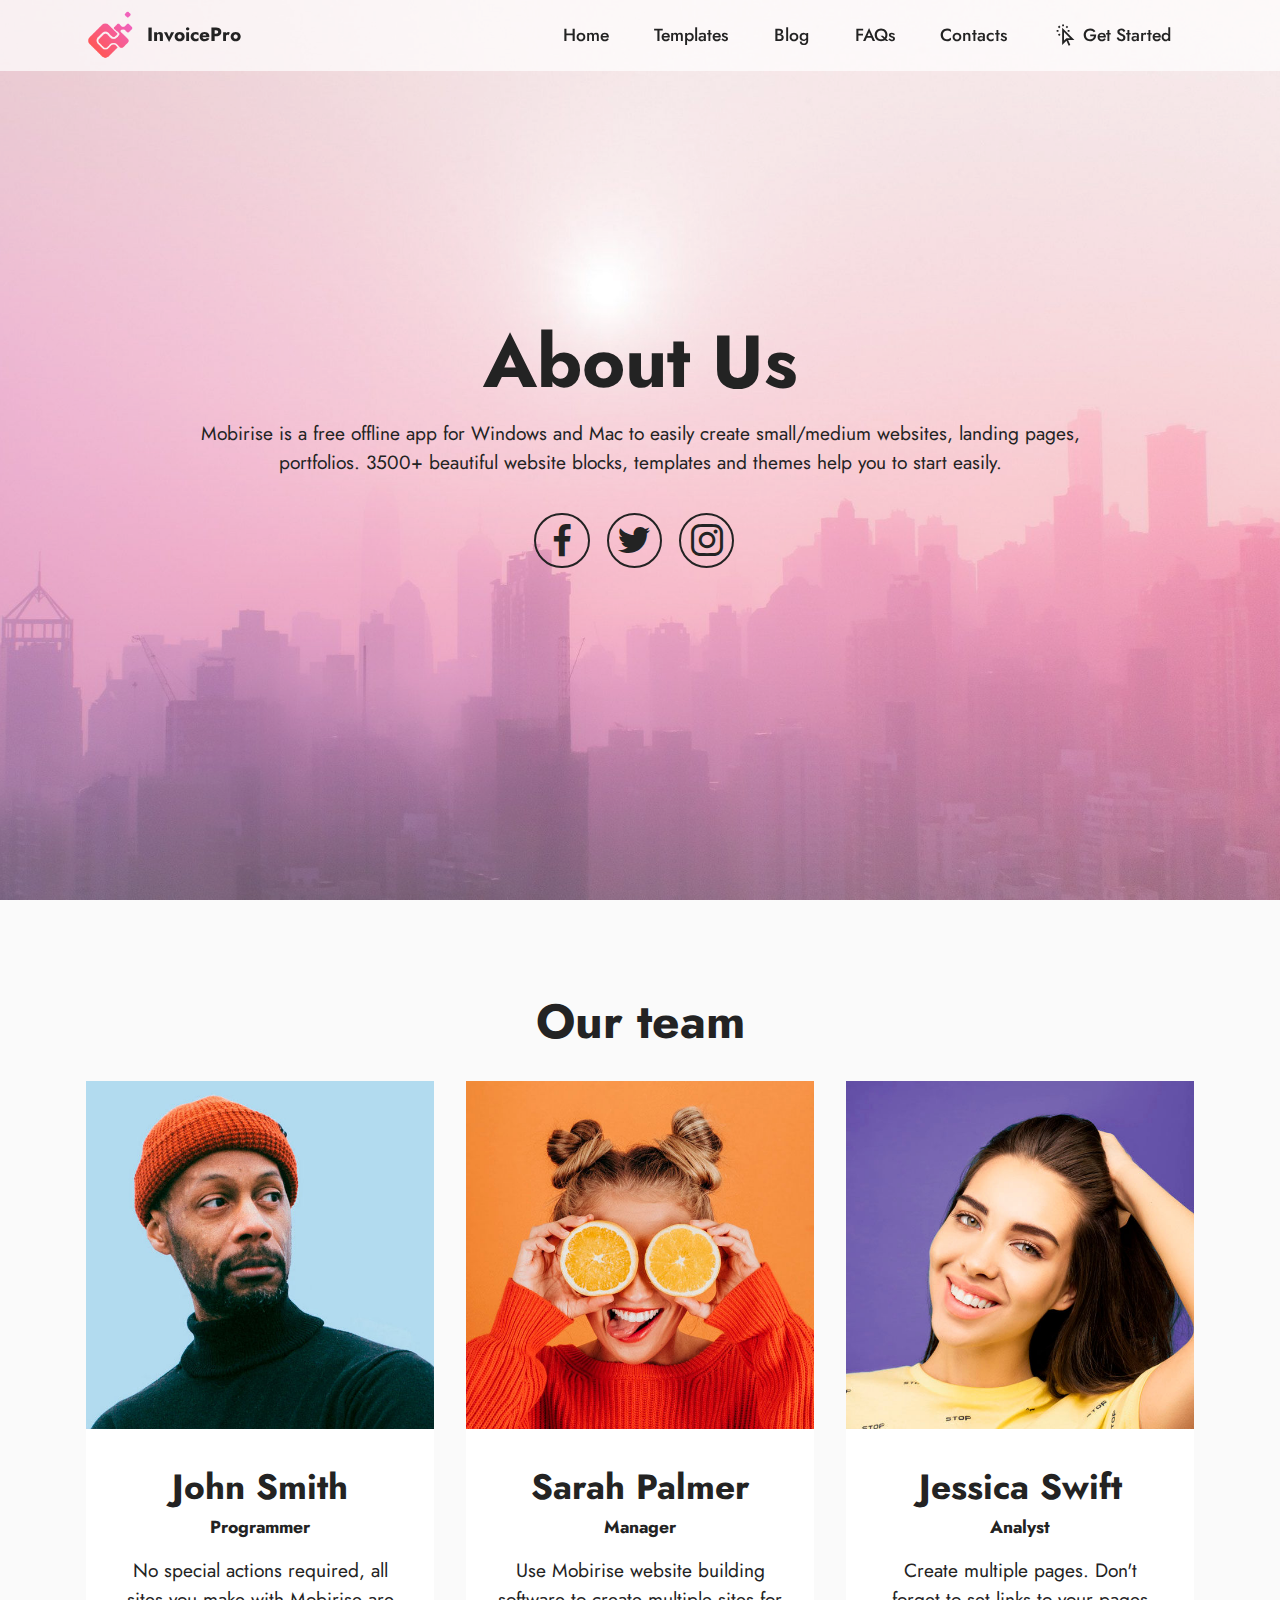
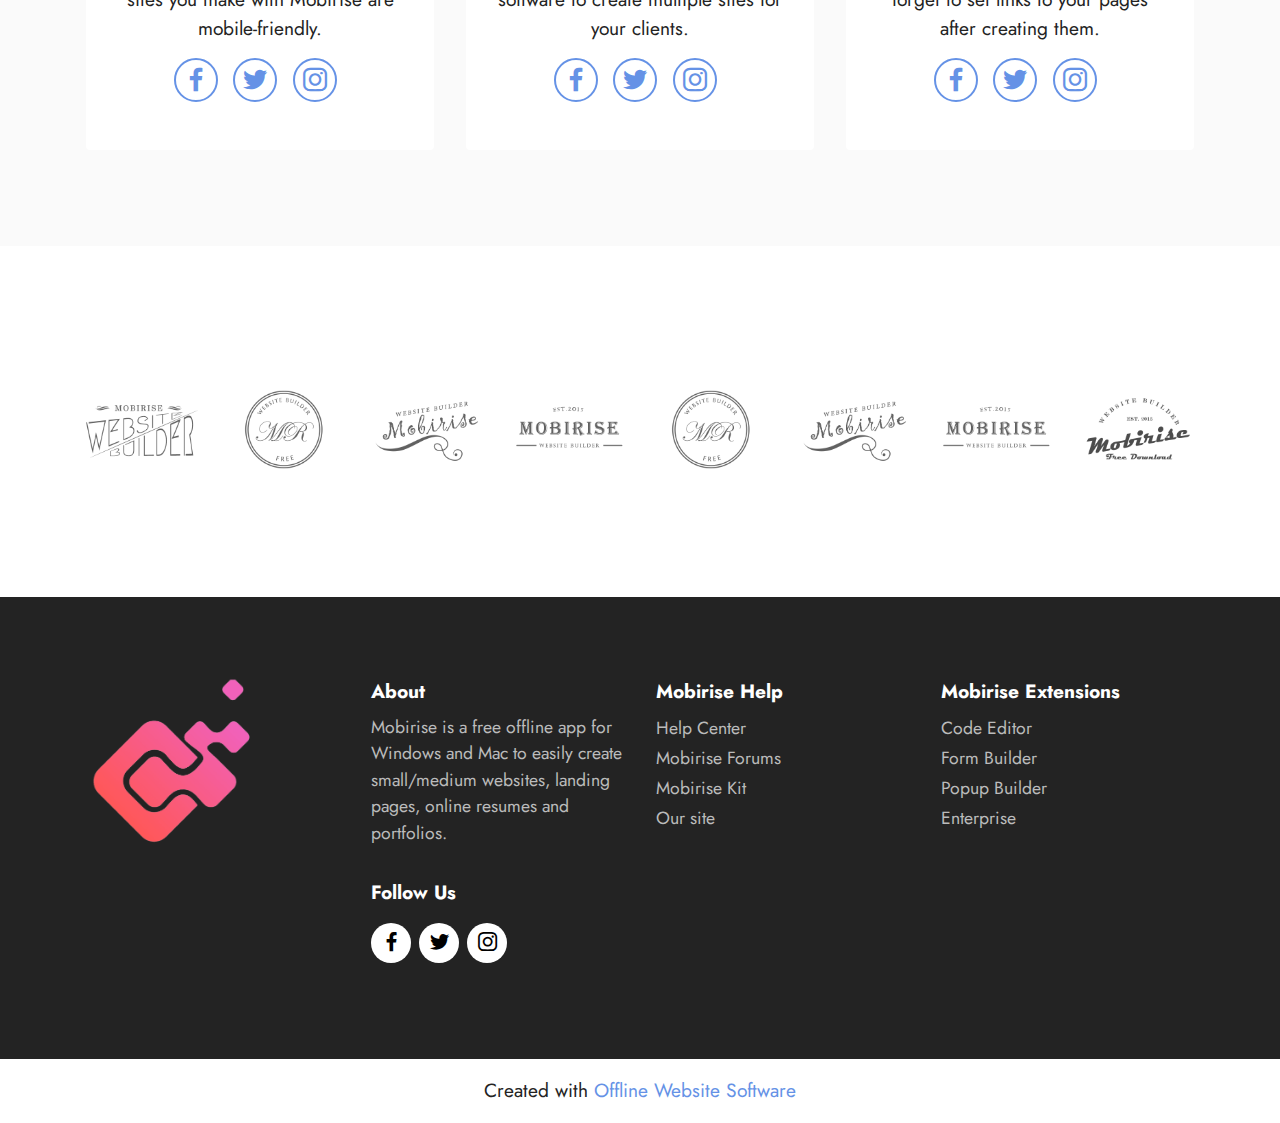
<file: about.html>
<!DOCTYPE html>
<html  >
<head>
  <!-- Site made with Mobirise Website Builder v5.7.4, https://mobirise.com -->
  <meta charset="UTF-8">
  <meta http-equiv="X-UA-Compatible" content="IE=edge">
  <meta name="generator" content="Mobirise v5.7.4, mobirise.com">
  <meta name="viewport" content="width=device-width, initial-scale=1, minimum-scale=1">
  <link rel="shortcut icon" href="assets/images/invoicepro-logo-80x80.png" type="image/x-icon">
  <meta name="description" content="">
  
  
  <title>InvoicePro - AboutUs</title>
  <link rel="stylesheet" href="assets/web/assets/mobirise-icons2/mobirise2.css">
  <link rel="stylesheet" href="assets/bootstrap/css/bootstrap.min.css">
  <link rel="stylesheet" href="assets/bootstrap/css/bootstrap-grid.min.css">
  <link rel="stylesheet" href="assets/bootstrap/css/bootstrap-reboot.min.css">
  <link rel="stylesheet" href="assets/dropdown/css/style.css">
  <link rel="stylesheet" href="assets/socicon/css/styles.css">
  <link rel="stylesheet" href="assets/theme/css/style.css">
  <link rel="preload" href="https://fonts.googleapis.com/css?family=Jost:100,200,300,400,500,600,700,800,900,100i,200i,300i,400i,500i,600i,700i,800i,900i&display=swap" as="style" onload="this.onload=null;this.rel='stylesheet'">
  <noscript><link rel="stylesheet" href="https://fonts.googleapis.com/css?family=Jost:100,200,300,400,500,600,700,800,900,100i,200i,300i,400i,500i,600i,700i,800i,900i&display=swap"></noscript>
  <link rel="preload" as="style" href="assets/mobirise/css/mbr-additional.css"><link rel="stylesheet" href="assets/mobirise/css/mbr-additional.css" type="text/css">

  
  
  
</head>
<body>
  
  <section data-bs-version="5.1" class="menu menu3 cid-tqETKvm3TY" once="menu" id="menu3-20">
    
    <nav class="navbar navbar-dropdown navbar-fixed-top navbar-expand-lg">
        <div class="container">
            <div class="navbar-brand">
                <span class="navbar-logo">
                    <a href="https://mobiri.se">
                        <img src="assets/images/invoicepro-logo-80x80.png" alt="Mobirise Website Builder" style="height: 3rem;">
                    </a>
                </span>
                <span class="navbar-caption-wrap"><a class="navbar-caption text-black text-primary display-7" href="index.html">InvoicePro</a></span>
            </div>
            <button class="navbar-toggler" type="button" data-toggle="collapse" data-bs-toggle="collapse" data-target="#navbarSupportedContent" data-bs-target="#navbarSupportedContent" aria-controls="navbarNavAltMarkup" aria-expanded="false" aria-label="Toggle navigation">
                <div class="hamburger">
                    <span></span>
                    <span></span>
                    <span></span>
                    <span></span>
                </div>
            </button>
            <div class="collapse navbar-collapse" id="navbarSupportedContent">
                <ul class="navbar-nav nav-dropdown nav-right" data-app-modern-menu="true"><li class="nav-item"><a class="nav-link link text-black text-primary display-4" href="index.html">Home</a></li><li class="nav-item"><a class="nav-link link text-black text-primary display-4" href="templates.html">Templates</a></li><li class="nav-item"><a class="nav-link link text-black text-primary display-4" href="blog.html">Blog</a></li>
                    <li class="nav-item"><a class="nav-link link text-black text-primary display-4" href="FAQs.html">FAQs</a></li>
                    <li class="nav-item"><a class="nav-link link text-black text-primary display-4" href="contact.html">Contacts</a>
                    </li><li class="nav-item"><a class="nav-link link text-black text-primary display-4" href="https://invoiceking.netlify.app/"><span class="mobi-mbri mobi-mbri-cursor-click mbr-iconfont mbr-iconfont-btn"></span>Get Started</a></li></ul>
                
                
            </div>
        </div>
    </nav>
</section>

<section data-bs-version="5.1" class="header13 cid-tqUtLCUt4n mbr-fullscreen" id="header13-23">

    

    
    <div class="mbr-overlay" style="opacity: 0.2; background-color: rgb(255, 255, 255);"></div>

    <div class="align-center container">
        <div class="row justify-content-center">
            <div class="col-12 col-lg-10">
                <h1 class="mbr-section-title mbr-fonts-style mb-3 display-1"><strong>About Us</strong></h1>
                
                <p class="mbr-text mbr-fonts-style mb-3 display-7">
                    Mobirise is a free offline app for Windows and Mac to easily create small/medium websites, landing
                    pages, portfolios. 3500+ beautiful website blocks, templates and themes help you to start easily.
                </p>
                
                <div class="social-row display-7 mt-5">
                    <div class="soc-item">
                        <a href="https://twitter.com/mobirise" target="_blank">
                            <span class="mbr-iconfont socicon socicon-facebook"></span>
                        </a>
                    </div>
                    <div class="soc-item">
                        <a href="https://twitter.com/mobirise" target="_blank">
                            <span class="mbr-iconfont socicon socicon-twitter"></span>
                        </a>
                    </div>
                    <div class="soc-item">
                        <a href="https://twitter.com/mobirise" target="_blank">
                            <span class="mbr-iconfont socicon socicon-instagram"></span>
                        </a>
                    </div>
                    
                    
                </div>
            </div>
        </div>
    </div>
</section>

<section data-bs-version="5.1" class="team1 cid-tqUtVxrR7v" id="team1-24">
    

    
    
    <div class="container">
        <div class="row justify-content-center">
            <div class="col-12">
                <h3 class="mbr-section-title mbr-fonts-style align-center mb-4 display-2">
                    <strong>Our team</strong>
                </h3>
                
            </div>
            <div class="col-sm-6 col-lg-4">
                <div class="card-wrap">
                    <div class="image-wrap">
                        <img src="assets/images/team1.jpg" alt="Mobirise Website Builder">
                    </div>
                    <div class="content-wrap">
                        <h5 class="mbr-section-title card-title mbr-fonts-style align-center m-0 display-5">
                            <strong>John Smith</strong>
                        </h5>
                        <h6 class="mbr-role mbr-fonts-style align-center mb-3 display-4">
                            <strong>Programmer</strong>
                        </h6>
                        <p class="card-text mbr-fonts-style align-center display-7">
                            No special actions required, all sites you make with Mobirise are mobile-friendly.
                        </p>
                        <div class="social-row display-7">
                            <div class="soc-item">
                                <a href="https://www.facebook.com/Mobirise/" target="_blank">
                                    <span class="mbr-iconfont socicon socicon-facebook"></span>
                                </a>
                            </div>
                            <div class="soc-item">
                                <a href="https://twitter.com/mobirise" target="_blank">
                                    <span class="mbr-iconfont socicon socicon-twitter"></span>
                                </a>
                            </div>
                            <div class="soc-item">
                                <a href="https://instagram.com/mobirise" target="_blank">
                                    <span class="mbr-iconfont socicon socicon-instagram"></span>
                                </a>
                            </div>
                            
                            
                        </div>
                        
                    </div>
                </div>
            </div>

            <div class="col-sm-6 col-lg-4">
                <div class="card-wrap">
                    <div class="image-wrap">
                        <img src="assets/images/team2.jpg" alt="Mobirise Website Builder">
                    </div>
                    <div class="content-wrap">
                        <h5 class="mbr-section-title card-title mbr-fonts-style align-center m-0 display-5">
                            <strong>Sarah Palmer</strong>
                        </h5>
                        <h6 class="mbr-role mbr-fonts-style align-center mb-3 display-4">
                            <strong>Manager</strong>
                        </h6>
                        <p class="card-text mbr-fonts-style align-center display-7">
                            Use Mobirise website building software to create multiple sites for your clients.
                        </p>
                        <div class="social-row display-7">
                            <div class="soc-item">
                                <a href="https://www.facebook.com/Mobirise/" target="_blank">
                                    <span class="mbr-iconfont socicon socicon-facebook"></span>
                                </a>
                            </div>
                            <div class="soc-item">
                                <a href="https://twitter.com/mobirise" target="_blank">
                                    <span class="mbr-iconfont socicon socicon-twitter"></span>
                                </a>
                            </div>
                            <div class="soc-item">
                                <a href="https://instagram.com/mobirise" target="_blank">
                                    <span class="mbr-iconfont socicon socicon-instagram"></span>
                                </a>
                            </div>
                            
                            
                        </div>
                        
                    </div>
                </div>
            </div>

            <div class="col-sm-6 col-lg-4">
                <div class="card-wrap">
                    <div class="image-wrap">
                        <img src="assets/images/team3.jpg" alt="Mobirise Website Builder">
                    </div>
                    <div class="content-wrap">
                        <h5 class="mbr-section-title card-title mbr-fonts-style align-center m-0 display-5">
                            <strong>Jessica Swift</strong>
                        </h5>
                        <h6 class="mbr-role mbr-fonts-style align-center mb-3 display-4">
                            <strong>Analyst</strong>
                        </h6>
                        <p class="card-text mbr-fonts-style align-center display-7">
                            Create multiple pages. Don't forget to set links to your pages after creating them.
                        </p>
                        <div class="social-row display-7">
                            <div class="soc-item">
                                <a href="https://www.facebook.com/Mobirise/" target="_blank">
                                    <span class="mbr-iconfont socicon socicon-facebook"></span>
                                </a>
                            </div>
                            <div class="soc-item">
                                <a href="https://twitter.com/mobirise" target="_blank">
                                    <span class="mbr-iconfont socicon socicon-twitter"></span>
                                </a>
                            </div>
                            <div class="soc-item">
                                <a href="https://instagram.com/mobirise" target="_blank">
                                    <span class="mbr-iconfont socicon socicon-instagram"></span>
                                </a>
                            </div>
                            
                            
                        </div>
                        
                    </div>
                </div>
            </div>

            
        </div>
    </div>
</section>

<section data-bs-version="5.1" class="clients1 cid-tqUtYcZsqi" id="clients1-25">
    
    <div class="images-container container">
        <div class="mbr-section-head">
            
            
            
        </div>
        <div class="row justify-content-center mt-4">
            <div class="col-md-3 card">
                <img src="assets/images/1.png" alt="Mobirise Website Builder">
            </div>
            <div class="col-md-3 card">
                <img src="assets/images/2.png" alt="Mobirise Website Builder">
            </div>
            <div class="col-md-3 card">
                <img src="assets/images/3.png" alt="Mobirise Website Builder">
            </div>
            <div class="col-md-3 card">
                <img src="assets/images/4.png" alt="Mobirise Website Builder">
            </div>
            <div class="col-md-3 card">
                <img src="assets/images/2.png" alt="Mobirise Website Builder">
            </div>
            <div class="col-md-3 card">
                <img src="assets/images/3.png" alt="Mobirise Website Builder">
            </div>
            <div class="col-md-3 card">
                <img src="assets/images/4.png" alt="Mobirise Website Builder">
            </div>
            <div class="col-md-3 card">
                <img src="assets/images/5.png" alt="Mobirise Website Builder">
            </div>
        </div>
    </div>
</section>

<section data-bs-version="5.1" class="footer4 cid-tqUuJaNqdw" once="footers" id="footer4-2a">

    

    
    
    <div class="container">
        <div class="row mbr-white">
            <div class="col-6 col-lg-3">
                <div class="media-wrap col-md-8 col-12">
                    <a href="index.html">
                        <img src="assets/images/invoicepro-logo-397x397.png" alt="Mobirise Website Builder">
                    </a>
                </div>
            </div>
            <div class="col-12 col-md-6 col-lg-3">
                <h5 class="mbr-section-subtitle mbr-fonts-style mb-2 display-7">
                    <strong>About</strong>
                </h5>
                <p class="mbr-text mbr-fonts-style mb-4 display-4">
                    Mobirise is a free offline app for
                    Windows and Mac to easily create small/medium websites, landing pages, online resumes and
                    portfolios.</p>
                <h5 class="mbr-section-subtitle mbr-fonts-style mb-3 display-7">
                    <strong>Follow Us</strong>
                </h5>
                <div class="social-row display-7">
                    <div class="soc-item">
                        <a href="https://twitter.com/mobirise" target="_blank">
                            <span class="mbr-iconfont socicon socicon-facebook"></span>
                        </a>
                    </div>
                    <div class="soc-item">
                        <a href="https://twitter.com/mobirise" target="_blank">
                            <span class="mbr-iconfont socicon socicon-twitter"></span>
                        </a>
                    </div>
                    <div class="soc-item">
                        <a href="https://twitter.com/mobirise" target="_blank">
                            <span class="mbr-iconfont socicon socicon-instagram"></span>
                        </a>
                    </div>
                    
                </div>
            </div>
            <div class="col-12 col-md-6 col-lg-3">
                <h5 class="mbr-section-subtitle mbr-fonts-style mb-2 display-7">
                    <strong>Mobirise Help</strong>
                </h5>
                <ul class="list mbr-fonts-style display-4">
                    <li class="mbr-text item-wrap">Help Center</li>
                    <li class="mbr-text item-wrap">Mobirise Forums</li>
                    <li class="mbr-text item-wrap">Mobirise Kit</li>
                    <li class="mbr-text item-wrap">Our site</li>
                </ul>
            </div>
            <div class="col-12 col-md-6 col-lg-3">
                <h5 class="mbr-section-subtitle mbr-fonts-style mb-2 display-7">
                    <strong>Mobirise Extensions</strong>
                </h5>
                <ul class="list mbr-fonts-style display-4">
                    <li class="mbr-text item-wrap">Code Editor</li>
                    <li class="mbr-text item-wrap">Form Builder</li>
                    <li class="mbr-text item-wrap">Popup Builder</li>
                    <li class="mbr-text item-wrap">Enterprise</li>
                </ul>
            </div>
            
        </div>
    </div>
</section><section class="display-7" style="padding: 0;align-items: center;justify-content: center;flex-wrap: wrap;    align-content: center;display: flex;position: relative;height: 4rem;"><a href="https://mobiri.se/2925582" style="flex: 1 1;height: 4rem;position: absolute;width: 100%;z-index: 1;"><img alt="" style="height: 4rem;" src="[data-uri]"></a><p style="margin: 0;text-align: center;" class="display-7">Created with &#8204;</p><a style="z-index:1" href="https://mobirise.com/offline-website-builder.html">Offline Website Software</a></section><script src="assets/bootstrap/js/bootstrap.bundle.min.js"></script>  <script src="assets/smoothscroll/smooth-scroll.js"></script>  <script src="assets/ytplayer/index.js"></script>  <script src="assets/dropdown/js/navbar-dropdown.js"></script>  <script src="assets/theme/js/script.js"></script>  
  
  
</body>
</html>
</file>
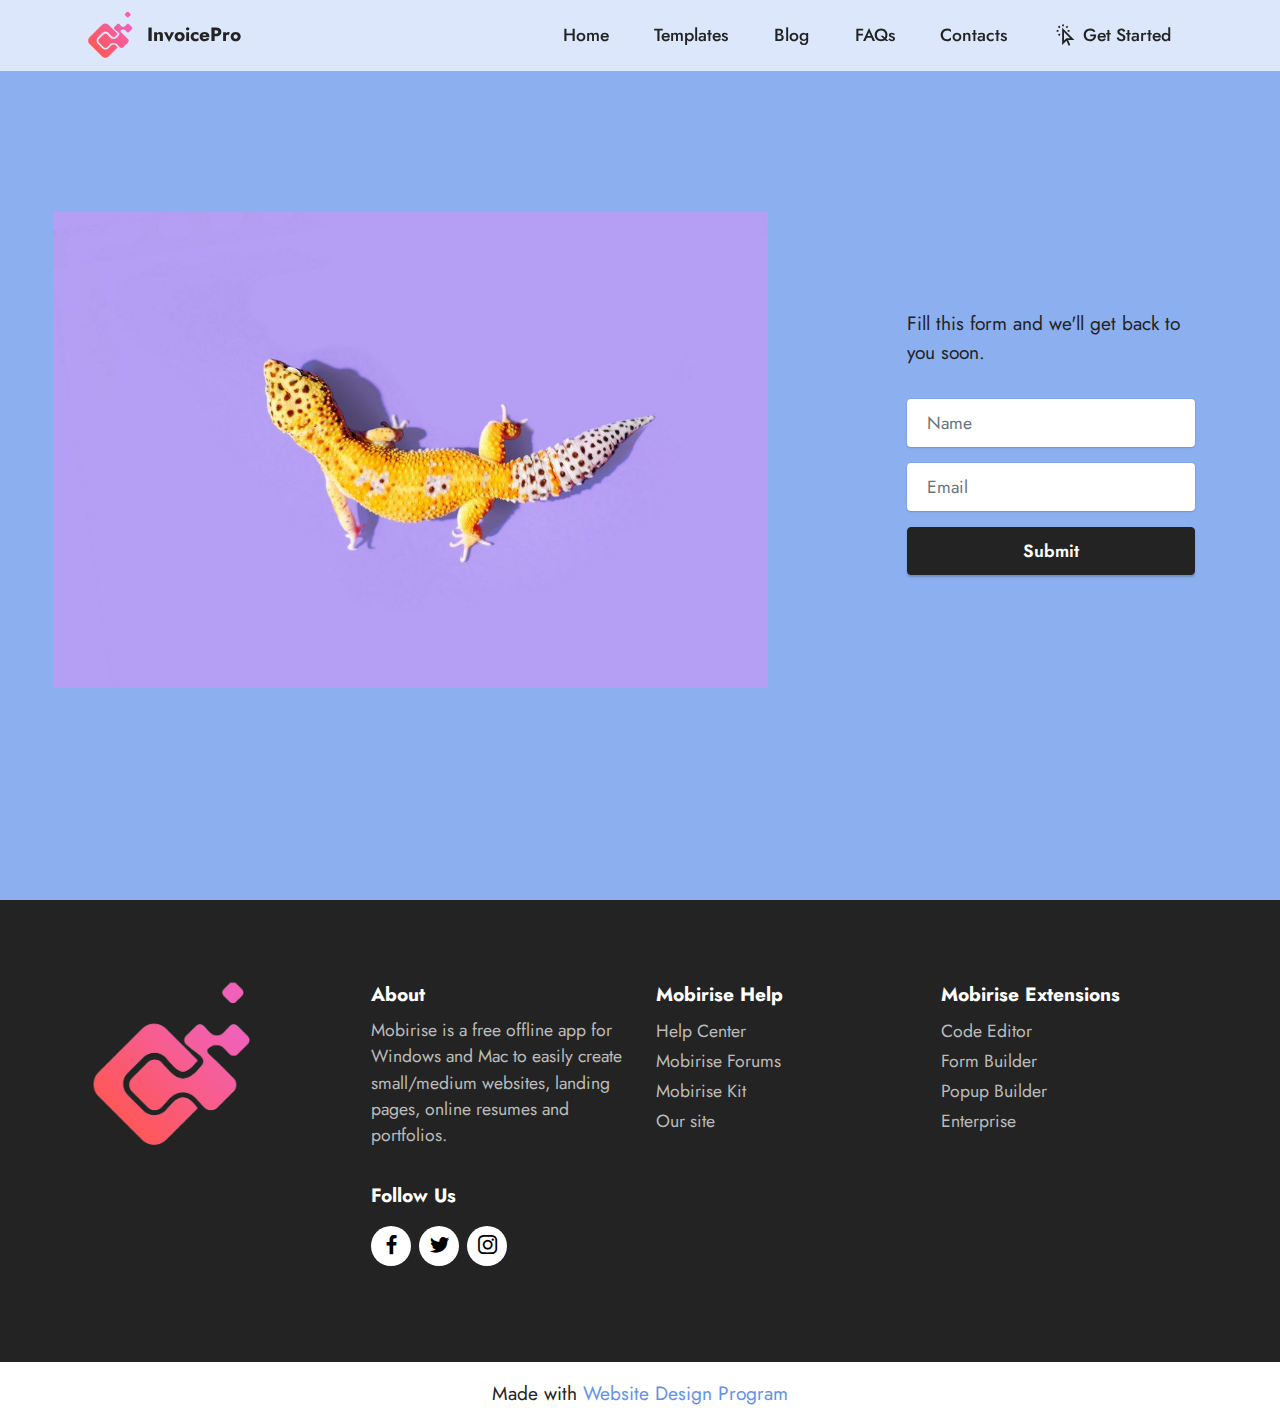
<file: app.html>
<!DOCTYPE html>
<html  >
<head>
  <!-- Site made with Mobirise Website Builder v5.7.4, https://mobirise.com -->
  <meta charset="UTF-8">
  <meta http-equiv="X-UA-Compatible" content="IE=edge">
  <meta name="generator" content="Mobirise v5.7.4, mobirise.com">
  <meta name="viewport" content="width=device-width, initial-scale=1, minimum-scale=1">
  <link rel="shortcut icon" href="assets/images/invoicepro-logo-80x80.png" type="image/x-icon">
  <meta name="description" content="">
  
  
  <title>InvoicePro - App</title>
  <link rel="stylesheet" href="assets/web/assets/mobirise-icons2/mobirise2.css">
  <link rel="stylesheet" href="assets/bootstrap/css/bootstrap.min.css">
  <link rel="stylesheet" href="assets/bootstrap/css/bootstrap-grid.min.css">
  <link rel="stylesheet" href="assets/bootstrap/css/bootstrap-reboot.min.css">
  <link rel="stylesheet" href="assets/dropdown/css/style.css">
  <link rel="stylesheet" href="assets/socicon/css/styles.css">
  <link rel="stylesheet" href="assets/theme/css/style.css">
  <link rel="preload" href="https://fonts.googleapis.com/css?family=Jost:100,200,300,400,500,600,700,800,900,100i,200i,300i,400i,500i,600i,700i,800i,900i&display=swap" as="style" onload="this.onload=null;this.rel='stylesheet'">
  <noscript><link rel="stylesheet" href="https://fonts.googleapis.com/css?family=Jost:100,200,300,400,500,600,700,800,900,100i,200i,300i,400i,500i,600i,700i,800i,900i&display=swap"></noscript>
  <link rel="preload" as="style" href="assets/mobirise/css/mbr-additional.css"><link rel="stylesheet" href="assets/mobirise/css/mbr-additional.css" type="text/css">

  
  
  
</head>
<body>
  
  <section data-bs-version="5.1" class="menu menu3 cid-tqETKvm3TY" once="menu" id="menu3-s">
    
    <nav class="navbar navbar-dropdown navbar-fixed-top navbar-expand-lg">
        <div class="container">
            <div class="navbar-brand">
                <span class="navbar-logo">
                    <a href="https://mobiri.se">
                        <img src="assets/images/invoicepro-logo-80x80.png" alt="Mobirise Website Builder" style="height: 3rem;">
                    </a>
                </span>
                <span class="navbar-caption-wrap"><a class="navbar-caption text-black text-primary display-7" href="index.html">InvoicePro</a></span>
            </div>
            <button class="navbar-toggler" type="button" data-toggle="collapse" data-bs-toggle="collapse" data-target="#navbarSupportedContent" data-bs-target="#navbarSupportedContent" aria-controls="navbarNavAltMarkup" aria-expanded="false" aria-label="Toggle navigation">
                <div class="hamburger">
                    <span></span>
                    <span></span>
                    <span></span>
                    <span></span>
                </div>
            </button>
            <div class="collapse navbar-collapse" id="navbarSupportedContent">
                <ul class="navbar-nav nav-dropdown nav-right" data-app-modern-menu="true"><li class="nav-item"><a class="nav-link link text-black text-primary display-4" href="index.html">Home</a></li><li class="nav-item"><a class="nav-link link text-black text-primary display-4" href="templates.html">Templates</a></li><li class="nav-item"><a class="nav-link link text-black text-primary display-4" href="blog.html">Blog</a></li>
                    <li class="nav-item"><a class="nav-link link text-black text-primary display-4" href="FAQs.html">FAQs</a></li>
                    <li class="nav-item"><a class="nav-link link text-black text-primary display-4" href="contact.html">Contacts</a>
                    </li><li class="nav-item"><a class="nav-link link text-black text-primary display-4" href="https://invoiceking.netlify.app/"><span class="mobi-mbri mobi-mbri-cursor-click mbr-iconfont mbr-iconfont-btn"></span>Get Started</a></li></ul>
                
                
            </div>
        </div>
    </nav>
</section>

<section data-bs-version="5.1" class="form3 cid-tqUhDlSSnX mbr-fullscreen" id="form3-w">

    

    

    <div class="container-fluid">
        <div class="row justify-content-center">
            <div class="col-lg-7 col-12">
                <div class="image-wrapper">
                    <img class="w-100" src="assets/images/features6.jpg" alt="Mobirise Website Builder">
                </div>
            </div>
            <div class="col-lg-3 offset-lg-1 mbr-form" data-form-type="formoid">
                <form action="https://mobirise.eu/" method="POST" class="mbr-form form-with-styler" data-form-title="Form Name"><input type="hidden" name="email" data-form-email="true" value="Dft5vSu1jyJiEJGq1+HQLxfhv2N5Qz+7/j6oygjkZQWZnmPhGM1uIiUG2n4iOW820V8nvya11m/7MSZkb5Wbqd9jqLmCQ5HsmtyAhpERtbPzqLM5D/wflND4fb5yZyzp">
                    <div class="row">
                        <div hidden="hidden" data-form-alert="" class="alert alert-success col-12">Thanks for filling out the form!</div>
                        <div hidden="hidden" data-form-alert-danger="" class="alert alert-danger col-12">
                            Oops...! some problem!
                        </div>
                    </div>
                    <div class="dragArea row">
                        
                        <div class="col-lg-12 col-md-12 col-sm-12">
                            <p class="mbr-text mbr-fonts-style mb-4 display-7">Fill this form and we'll get back to you
                                soon.</p>
                        </div>
                        <div data-for="name" class="col-lg-12 col-md col-sm-12 form-group mb-3">
                            <input type="text" name="name" placeholder="Name" data-form-field="name" class="form-control" value="" id="name-form3-w">
                        </div>
                        <div class="col-lg-12 col-md col-sm-12 form-group mb-3" data-for="email">
                            <input type="email" name="email" placeholder="Email" data-form-field="email" class="form-control" value="" id="email-form3-w">
                        </div>
                        <div class="col-md-auto col-12 mbr-section-btn">
                            <button type="submit" class="btn btn-black display-4">Submit</button>
                        </div>
                    </div>
                </form>
            </div>
            <div class="offset-lg-1"></div>
        </div>
    </div>
</section>

<section data-bs-version="5.1" class="footer4 cid-tqUuJaNqdw" once="footers" id="footer4-2a">

    

    
    
    <div class="container">
        <div class="row mbr-white">
            <div class="col-6 col-lg-3">
                <div class="media-wrap col-md-8 col-12">
                    <a href="index.html">
                        <img src="assets/images/invoicepro-logo-397x397.png" alt="Mobirise Website Builder">
                    </a>
                </div>
            </div>
            <div class="col-12 col-md-6 col-lg-3">
                <h5 class="mbr-section-subtitle mbr-fonts-style mb-2 display-7">
                    <strong>About</strong>
                </h5>
                <p class="mbr-text mbr-fonts-style mb-4 display-4">
                    Mobirise is a free offline app for
                    Windows and Mac to easily create small/medium websites, landing pages, online resumes and
                    portfolios.</p>
                <h5 class="mbr-section-subtitle mbr-fonts-style mb-3 display-7">
                    <strong>Follow Us</strong>
                </h5>
                <div class="social-row display-7">
                    <div class="soc-item">
                        <a href="https://twitter.com/mobirise" target="_blank">
                            <span class="mbr-iconfont socicon socicon-facebook"></span>
                        </a>
                    </div>
                    <div class="soc-item">
                        <a href="https://twitter.com/mobirise" target="_blank">
                            <span class="mbr-iconfont socicon socicon-twitter"></span>
                        </a>
                    </div>
                    <div class="soc-item">
                        <a href="https://twitter.com/mobirise" target="_blank">
                            <span class="mbr-iconfont socicon socicon-instagram"></span>
                        </a>
                    </div>
                    
                </div>
            </div>
            <div class="col-12 col-md-6 col-lg-3">
                <h5 class="mbr-section-subtitle mbr-fonts-style mb-2 display-7">
                    <strong>Mobirise Help</strong>
                </h5>
                <ul class="list mbr-fonts-style display-4">
                    <li class="mbr-text item-wrap">Help Center</li>
                    <li class="mbr-text item-wrap">Mobirise Forums</li>
                    <li class="mbr-text item-wrap">Mobirise Kit</li>
                    <li class="mbr-text item-wrap">Our site</li>
                </ul>
            </div>
            <div class="col-12 col-md-6 col-lg-3">
                <h5 class="mbr-section-subtitle mbr-fonts-style mb-2 display-7">
                    <strong>Mobirise Extensions</strong>
                </h5>
                <ul class="list mbr-fonts-style display-4">
                    <li class="mbr-text item-wrap">Code Editor</li>
                    <li class="mbr-text item-wrap">Form Builder</li>
                    <li class="mbr-text item-wrap">Popup Builder</li>
                    <li class="mbr-text item-wrap">Enterprise</li>
                </ul>
            </div>
            
        </div>
    </div>
</section><section class="display-7" style="padding: 0;align-items: center;justify-content: center;flex-wrap: wrap;    align-content: center;display: flex;position: relative;height: 4rem;"><a href="https://mobiri.se/2925582" style="flex: 1 1;height: 4rem;position: absolute;width: 100%;z-index: 1;"><img alt="" style="height: 4rem;" src="[data-uri]"></a><p style="margin: 0;text-align: center;" class="display-7">Made with &#8204;</p><a style="z-index:1" href="https://mobirise.com/builder/web-design-program.html">Website Design Program</a></section><script src="assets/bootstrap/js/bootstrap.bundle.min.js"></script>  <script src="assets/smoothscroll/smooth-scroll.js"></script>  <script src="assets/ytplayer/index.js"></script>  <script src="assets/dropdown/js/navbar-dropdown.js"></script>  <script src="assets/theme/js/script.js"></script>  <script src="assets/formoid/formoid.min.js"></script>  
  
  
</body>
</html>
</file>
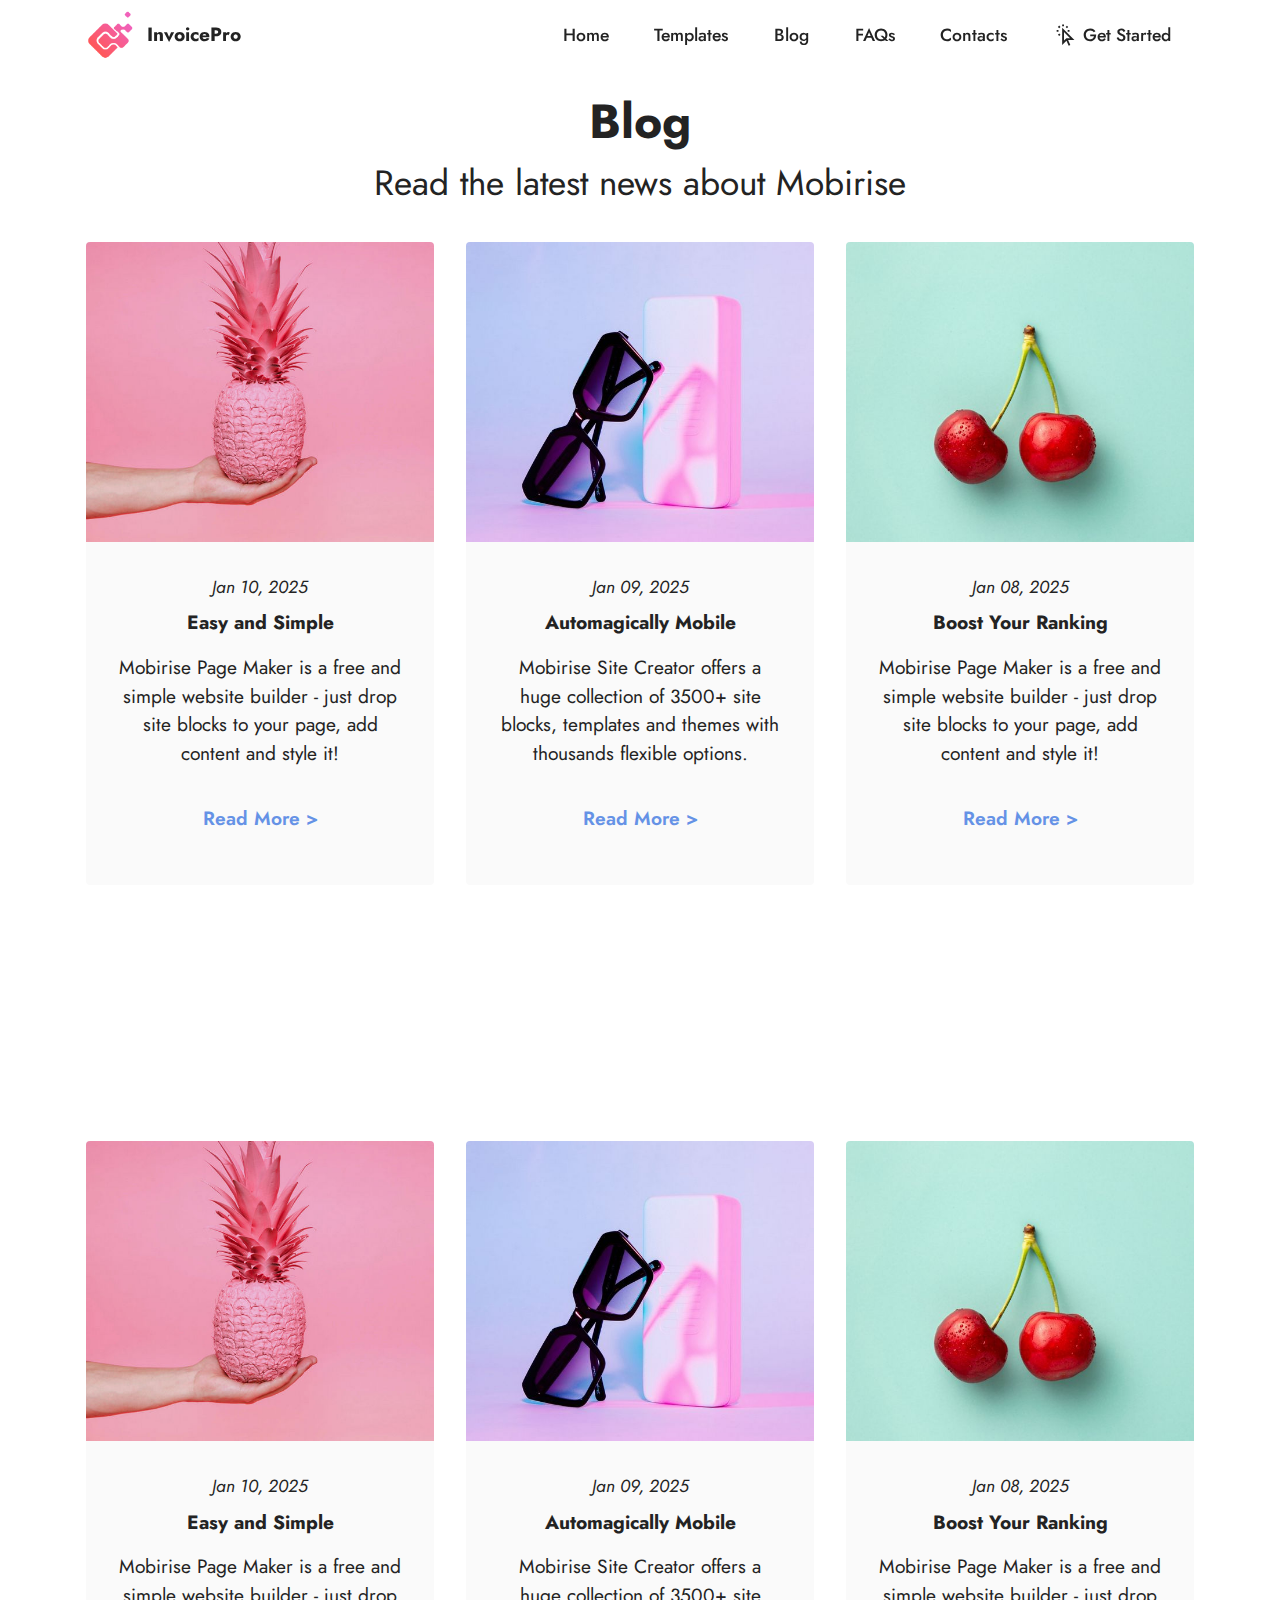
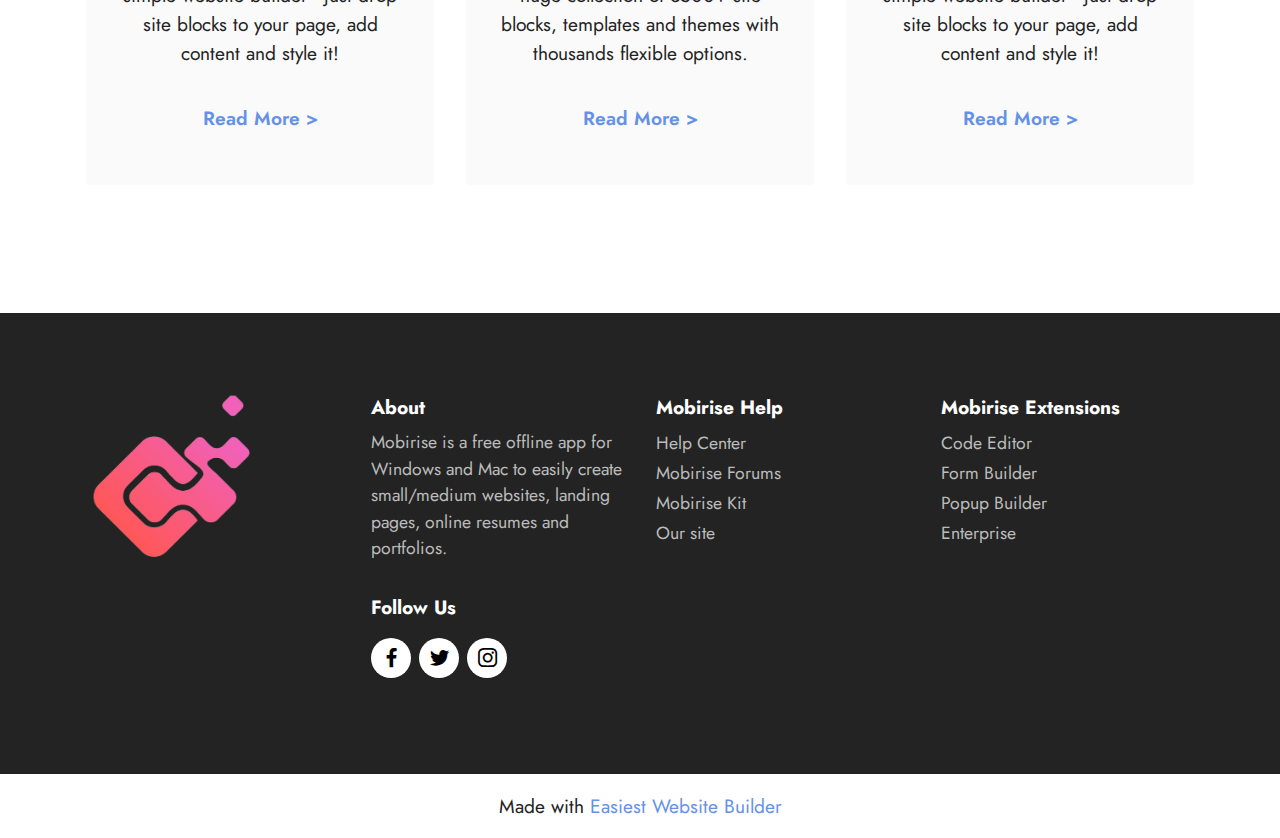
<file: blog.html>
<!DOCTYPE html>
<html  >
<head>
  <!-- Site made with Mobirise Website Builder v5.7.4, https://mobirise.com -->
  <meta charset="UTF-8">
  <meta http-equiv="X-UA-Compatible" content="IE=edge">
  <meta name="generator" content="Mobirise v5.7.4, mobirise.com">
  <meta name="viewport" content="width=device-width, initial-scale=1, minimum-scale=1">
  <link rel="shortcut icon" href="assets/images/invoicepro-logo-80x80.png" type="image/x-icon">
  <meta name="description" content="">
  
  
  <title>InvoicePro - Blog</title>
  <link rel="stylesheet" href="assets/web/assets/mobirise-icons2/mobirise2.css">
  <link rel="stylesheet" href="assets/bootstrap/css/bootstrap.min.css">
  <link rel="stylesheet" href="assets/bootstrap/css/bootstrap-grid.min.css">
  <link rel="stylesheet" href="assets/bootstrap/css/bootstrap-reboot.min.css">
  <link rel="stylesheet" href="assets/dropdown/css/style.css">
  <link rel="stylesheet" href="assets/socicon/css/styles.css">
  <link rel="stylesheet" href="assets/theme/css/style.css">
  <link rel="preload" href="https://fonts.googleapis.com/css?family=Jost:100,200,300,400,500,600,700,800,900,100i,200i,300i,400i,500i,600i,700i,800i,900i&display=swap" as="style" onload="this.onload=null;this.rel='stylesheet'">
  <noscript><link rel="stylesheet" href="https://fonts.googleapis.com/css?family=Jost:100,200,300,400,500,600,700,800,900,100i,200i,300i,400i,500i,600i,700i,800i,900i&display=swap"></noscript>
  <link rel="preload" as="style" href="assets/mobirise/css/mbr-additional.css"><link rel="stylesheet" href="assets/mobirise/css/mbr-additional.css" type="text/css">

  
  
  
</head>
<body>
  
  <section data-bs-version="5.1" class="menu menu3 cid-tqETKvm3TY" once="menu" id="menu3-16">
    
    <nav class="navbar navbar-dropdown navbar-fixed-top navbar-expand-lg">
        <div class="container">
            <div class="navbar-brand">
                <span class="navbar-logo">
                    <a href="https://mobiri.se">
                        <img src="assets/images/invoicepro-logo-80x80.png" alt="Mobirise Website Builder" style="height: 3rem;">
                    </a>
                </span>
                <span class="navbar-caption-wrap"><a class="navbar-caption text-black text-primary display-7" href="index.html">InvoicePro</a></span>
            </div>
            <button class="navbar-toggler" type="button" data-toggle="collapse" data-bs-toggle="collapse" data-target="#navbarSupportedContent" data-bs-target="#navbarSupportedContent" aria-controls="navbarNavAltMarkup" aria-expanded="false" aria-label="Toggle navigation">
                <div class="hamburger">
                    <span></span>
                    <span></span>
                    <span></span>
                    <span></span>
                </div>
            </button>
            <div class="collapse navbar-collapse" id="navbarSupportedContent">
                <ul class="navbar-nav nav-dropdown nav-right" data-app-modern-menu="true"><li class="nav-item"><a class="nav-link link text-black text-primary display-4" href="index.html">Home</a></li><li class="nav-item"><a class="nav-link link text-black text-primary display-4" href="templates.html">Templates</a></li><li class="nav-item"><a class="nav-link link text-black text-primary display-4" href="blog.html">Blog</a></li>
                    <li class="nav-item"><a class="nav-link link text-black text-primary display-4" href="FAQs.html">FAQs</a></li>
                    <li class="nav-item"><a class="nav-link link text-black text-primary display-4" href="contact.html">Contacts</a>
                    </li><li class="nav-item"><a class="nav-link link text-black text-primary display-4" href="https://invoiceking.netlify.app/"><span class="mobi-mbri mobi-mbri-cursor-click mbr-iconfont mbr-iconfont-btn"></span>Get Started</a></li></ul>
                
                
            </div>
        </div>
    </nav>
</section>

<section data-bs-version="5.1" class="content3 cid-tqUmtfPzq9" id="content3-18">
    
    
    <div class="container">
        <div class="mbr-section-head">
            <h4 class="mbr-section-title mbr-fonts-style align-center mb-0 display-2"><strong>Blog</strong></h4>
            <h5 class="mbr-section-subtitle mbr-fonts-style align-center mb-0 mt-2 display-5">Read the latest news about Mobirise</h5>
        </div>
        <div class="row mt-4">
            <div class="item features-image сol-12 col-md-6 col-lg-4">
                <div class="item-wrapper">
                    <div class="item-img">
                        <img src="assets/images/product5.jpg" alt="Mobirise Website Builder" title="">
                    </div>
                    <div class="item-content">
                        <h5 class="item-title mbr-fonts-style display-4"><em>Jan 10, 2025</em></h5>
                        <h6 class="item-subtitle mbr-fonts-style mt-1 display-7"><strong>Easy and Simple</strong></h6>
                        <p class="mbr-text mbr-fonts-style mt-3 display-7">Mobirise Page Maker is a free and simple
                            website builder - just drop site blocks to your page, add content and style it!</p>
                    </div>
                    <div class="mbr-section-btn item-footer mt-2"><a href="importance-of-invoice-management-system.html" class="btn item-btn btn-primary-outline display-7">Read More &gt;</a></div>
                </div>
            </div>
            <div class="item features-image сol-12 col-md-6 col-lg-4">
                <div class="item-wrapper">
                    <div class="item-img">
                        <img src="assets/images/product4.jpg" alt="Mobirise Website Builder" title="">
                    </div>
                    <div class="item-content">
                        <h5 class="item-title mbr-fonts-style display-4"><em>Jan 09, 2025</em></h5>
                        <h6 class="item-subtitle mbr-fonts-style mt-1 display-7"><strong>Automagically Mobile</strong>
                        </h6>
                        <p class="mbr-text mbr-fonts-style mt-3 display-7">Mobirise Site Creator offers a huge
                            collection of 3500+ site blocks, templates and themes with thousands flexible options. <br>
                        </p>
                    </div>
                    <div class="mbr-section-btn item-footer mt-2"><a href="key-features-of-business-invoice.html" class="btn item-btn btn-primary-outline display-7">Read More &gt;</a></div>
                </div>
            </div>
            <div class="item features-image сol-12 col-md-6 col-lg-4">
                <div class="item-wrapper">
                    <div class="item-img">
                        <img src="assets/images/product3.jpg" alt="Mobirise Website Builder" title="">
                    </div>
                    <div class="item-content">
                        <h5 class="item-title mbr-fonts-style display-4"><em>Jan 08, 2025</em></h5>
                        <h6 class="item-subtitle mbr-fonts-style mt-1 display-7"><strong>Boost Your Ranking</strong></h6>
                        <p class="mbr-text mbr-fonts-style mt-3 display-7">Mobirise Page Maker is a free and simple
                            website builder - just drop site blocks to your page, add content and style it!</p>
                    </div>
                    <div class="mbr-section-btn item-footer mt-2"><a href="" class="btn item-btn btn-primary-outline display-7" target="_blank">Read More &gt;</a></div>
                </div>
            </div>

        </div>
    </div>
</section>

<section data-bs-version="5.1" class="content3 cid-tqUmKoRq9u" id="content3-1a">
    
    
    <div class="container">
        
        <div class="row mt-4">
            <div class="item features-image сol-12 col-md-6 col-lg-4">
                <div class="item-wrapper">
                    <div class="item-img">
                        <img src="assets/images/product5.jpg" alt="Mobirise Website Builder" title="">
                    </div>
                    <div class="item-content">
                        <h5 class="item-title mbr-fonts-style display-4"><em>Jan 10, 2025</em></h5>
                        <h6 class="item-subtitle mbr-fonts-style mt-1 display-7"><strong>Easy and Simple</strong></h6>
                        <p class="mbr-text mbr-fonts-style mt-3 display-7">Mobirise Page Maker is a free and simple
                            website builder - just drop site blocks to your page, add content and style it!</p>
                    </div>
                    <div class="mbr-section-btn item-footer mt-2"><a href="" class="btn item-btn btn-primary-outline display-7" target="_blank">Read More &gt;</a></div>
                </div>
            </div>
            <div class="item features-image сol-12 col-md-6 col-lg-4">
                <div class="item-wrapper">
                    <div class="item-img">
                        <img src="assets/images/product4.jpg" alt="Mobirise Website Builder" title="">
                    </div>
                    <div class="item-content">
                        <h5 class="item-title mbr-fonts-style display-4"><em>Jan 09, 2025</em></h5>
                        <h6 class="item-subtitle mbr-fonts-style mt-1 display-7"><strong>Automagically Mobile</strong>
                        </h6>
                        <p class="mbr-text mbr-fonts-style mt-3 display-7">Mobirise Site Creator offers a huge
                            collection of 3500+ site blocks, templates and themes with thousands flexible options. <br>
                        </p>
                    </div>
                    <div class="mbr-section-btn item-footer mt-2"><a href="" class="btn item-btn btn-primary-outline display-7" target="_blank">Read More &gt;</a></div>
                </div>
            </div>
            <div class="item features-image сol-12 col-md-6 col-lg-4">
                <div class="item-wrapper">
                    <div class="item-img">
                        <img src="assets/images/product3.jpg" alt="Mobirise Website Builder" title="">
                    </div>
                    <div class="item-content">
                        <h5 class="item-title mbr-fonts-style display-4"><em>Jan 08, 2025</em></h5>
                        <h6 class="item-subtitle mbr-fonts-style mt-1 display-7"><strong>Boost Your Ranking</strong></h6>
                        <p class="mbr-text mbr-fonts-style mt-3 display-7">Mobirise Page Maker is a free and simple
                            website builder - just drop site blocks to your page, add content and style it!</p>
                    </div>
                    <div class="mbr-section-btn item-footer mt-2"><a href="" class="btn item-btn btn-primary-outline display-7" target="_blank">Read More &gt;</a></div>
                </div>
            </div>

        </div>
    </div>
</section>

<section data-bs-version="5.1" class="footer4 cid-tqUuJaNqdw" once="footers" id="footer4-2a">

    

    
    
    <div class="container">
        <div class="row mbr-white">
            <div class="col-6 col-lg-3">
                <div class="media-wrap col-md-8 col-12">
                    <a href="index.html">
                        <img src="assets/images/invoicepro-logo-397x397.png" alt="Mobirise Website Builder">
                    </a>
                </div>
            </div>
            <div class="col-12 col-md-6 col-lg-3">
                <h5 class="mbr-section-subtitle mbr-fonts-style mb-2 display-7">
                    <strong>About</strong>
                </h5>
                <p class="mbr-text mbr-fonts-style mb-4 display-4">
                    Mobirise is a free offline app for
                    Windows and Mac to easily create small/medium websites, landing pages, online resumes and
                    portfolios.</p>
                <h5 class="mbr-section-subtitle mbr-fonts-style mb-3 display-7">
                    <strong>Follow Us</strong>
                </h5>
                <div class="social-row display-7">
                    <div class="soc-item">
                        <a href="https://twitter.com/mobirise" target="_blank">
                            <span class="mbr-iconfont socicon socicon-facebook"></span>
                        </a>
                    </div>
                    <div class="soc-item">
                        <a href="https://twitter.com/mobirise" target="_blank">
                            <span class="mbr-iconfont socicon socicon-twitter"></span>
                        </a>
                    </div>
                    <div class="soc-item">
                        <a href="https://twitter.com/mobirise" target="_blank">
                            <span class="mbr-iconfont socicon socicon-instagram"></span>
                        </a>
                    </div>
                    
                </div>
            </div>
            <div class="col-12 col-md-6 col-lg-3">
                <h5 class="mbr-section-subtitle mbr-fonts-style mb-2 display-7">
                    <strong>Mobirise Help</strong>
                </h5>
                <ul class="list mbr-fonts-style display-4">
                    <li class="mbr-text item-wrap">Help Center</li>
                    <li class="mbr-text item-wrap">Mobirise Forums</li>
                    <li class="mbr-text item-wrap">Mobirise Kit</li>
                    <li class="mbr-text item-wrap">Our site</li>
                </ul>
            </div>
            <div class="col-12 col-md-6 col-lg-3">
                <h5 class="mbr-section-subtitle mbr-fonts-style mb-2 display-7">
                    <strong>Mobirise Extensions</strong>
                </h5>
                <ul class="list mbr-fonts-style display-4">
                    <li class="mbr-text item-wrap">Code Editor</li>
                    <li class="mbr-text item-wrap">Form Builder</li>
                    <li class="mbr-text item-wrap">Popup Builder</li>
                    <li class="mbr-text item-wrap">Enterprise</li>
                </ul>
            </div>
            
        </div>
    </div>
</section><section class="display-7" style="padding: 0;align-items: center;justify-content: center;flex-wrap: wrap;    align-content: center;display: flex;position: relative;height: 4rem;"><a href="https://mobiri.se/2925582" style="flex: 1 1;height: 4rem;position: absolute;width: 100%;z-index: 1;"><img alt="" style="height: 4rem;" src="[data-uri]"></a><p style="margin: 0;text-align: center;" class="display-7">Made with &#8204;</p><a style="z-index:1" href="https://mobirise.com/builder/easiest-website-builder.html">Easiest Website Builder</a></section><script src="assets/bootstrap/js/bootstrap.bundle.min.js"></script>  <script src="assets/smoothscroll/smooth-scroll.js"></script>  <script src="assets/ytplayer/index.js"></script>  <script src="assets/dropdown/js/navbar-dropdown.js"></script>  <script src="assets/theme/js/script.js"></script>  
  
  
</body>
</html>
</file>
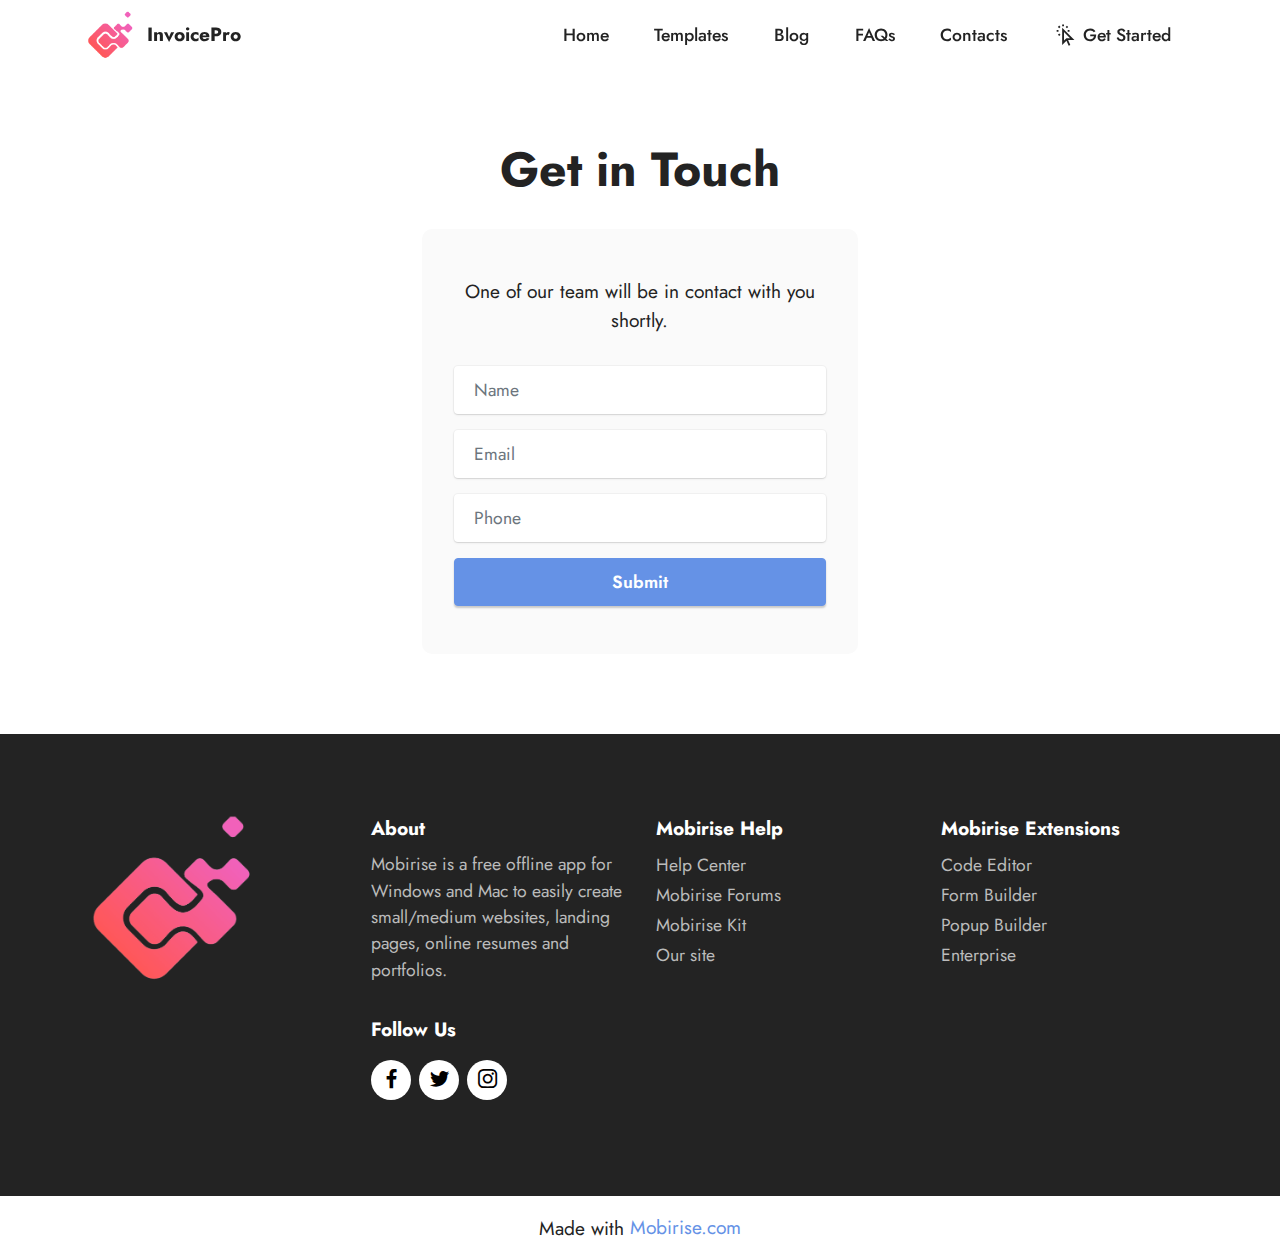
<file: contact.html>
<!DOCTYPE html>
<html  >
<head>
  <!-- Site made with Mobirise Website Builder v5.7.4, https://mobirise.com -->
  <meta charset="UTF-8">
  <meta http-equiv="X-UA-Compatible" content="IE=edge">
  <meta name="generator" content="Mobirise v5.7.4, mobirise.com">
  <meta name="viewport" content="width=device-width, initial-scale=1, minimum-scale=1">
  <link rel="shortcut icon" href="assets/images/invoicepro-logo-80x80.png" type="image/x-icon">
  <meta name="description" content="">
  
  
  <title>InvoicePro - Contact</title>
  <link rel="stylesheet" href="assets/web/assets/mobirise-icons2/mobirise2.css">
  <link rel="stylesheet" href="assets/bootstrap/css/bootstrap.min.css">
  <link rel="stylesheet" href="assets/bootstrap/css/bootstrap-grid.min.css">
  <link rel="stylesheet" href="assets/bootstrap/css/bootstrap-reboot.min.css">
  <link rel="stylesheet" href="assets/dropdown/css/style.css">
  <link rel="stylesheet" href="assets/socicon/css/styles.css">
  <link rel="stylesheet" href="assets/theme/css/style.css">
  <link rel="preload" href="https://fonts.googleapis.com/css?family=Jost:100,200,300,400,500,600,700,800,900,100i,200i,300i,400i,500i,600i,700i,800i,900i&display=swap" as="style" onload="this.onload=null;this.rel='stylesheet'">
  <noscript><link rel="stylesheet" href="https://fonts.googleapis.com/css?family=Jost:100,200,300,400,500,600,700,800,900,100i,200i,300i,400i,500i,600i,700i,800i,900i&display=swap"></noscript>
  <link rel="preload" as="style" href="assets/mobirise/css/mbr-additional.css"><link rel="stylesheet" href="assets/mobirise/css/mbr-additional.css" type="text/css">

  
  
  
</head>
<body>
  
  <section data-bs-version="5.1" class="menu menu3 cid-tqETKvm3TY" once="menu" id="menu3-1q">
    
    <nav class="navbar navbar-dropdown navbar-fixed-top navbar-expand-lg">
        <div class="container">
            <div class="navbar-brand">
                <span class="navbar-logo">
                    <a href="https://mobiri.se">
                        <img src="assets/images/invoicepro-logo-80x80.png" alt="Mobirise Website Builder" style="height: 3rem;">
                    </a>
                </span>
                <span class="navbar-caption-wrap"><a class="navbar-caption text-black text-primary display-7" href="index.html">InvoicePro</a></span>
            </div>
            <button class="navbar-toggler" type="button" data-toggle="collapse" data-bs-toggle="collapse" data-target="#navbarSupportedContent" data-bs-target="#navbarSupportedContent" aria-controls="navbarNavAltMarkup" aria-expanded="false" aria-label="Toggle navigation">
                <div class="hamburger">
                    <span></span>
                    <span></span>
                    <span></span>
                    <span></span>
                </div>
            </button>
            <div class="collapse navbar-collapse" id="navbarSupportedContent">
                <ul class="navbar-nav nav-dropdown nav-right" data-app-modern-menu="true"><li class="nav-item"><a class="nav-link link text-black text-primary display-4" href="index.html">Home</a></li><li class="nav-item"><a class="nav-link link text-black text-primary display-4" href="templates.html">Templates</a></li><li class="nav-item"><a class="nav-link link text-black text-primary display-4" href="blog.html">Blog</a></li>
                    <li class="nav-item"><a class="nav-link link text-black text-primary display-4" href="FAQs.html">FAQs</a></li>
                    <li class="nav-item"><a class="nav-link link text-black text-primary display-4" href="contact.html">Contacts</a>
                    </li><li class="nav-item"><a class="nav-link link text-black text-primary display-4" href="https://invoiceking.netlify.app/"><span class="mobi-mbri mobi-mbri-cursor-click mbr-iconfont mbr-iconfont-btn"></span>Get Started</a></li></ul>
                
                
            </div>
        </div>
    </nav>
</section>

<section data-bs-version="5.1" class="form7 cid-tqUrm9gANS" id="form7-1s">
    
    
    <div class="container">
        <div class="mbr-section-head">
            <h3 class="mbr-section-title mbr-fonts-style align-center mb-0 display-2">
                <strong>Get in Touch</strong>
            </h3>
            
        </div>
        <div class="row justify-content-center mt-4">
            <div class="col-lg-8 mx-auto mbr-form" data-form-type="formoid">
                <form action="https://mobirise.eu/" method="POST" class="mbr-form form-with-styler mx-auto" data-form-title="Form Name"><input type="hidden" name="email" data-form-email="true" value="nJCPffKSk97go3T9tTHNRo2o2wj4cPAjKXkET0MdE2mR3cC86enYJAE7Bf8KlMOmV6qy54XcCEMheYRFgBHuoiZglmsDUGHWNE+LOPpmVpMS1iSEMT9rhH9U7UumR26R">
                    <p class="mbr-text mbr-fonts-style align-center mb-4 display-7">
                        One of our team will be in contact with you shortly.
                    </p>
                    <div class="row">
                        <div hidden="hidden" data-form-alert="" class="alert alert-success col-12">Thanks for filling out the form!</div>
                        <div hidden="hidden" data-form-alert-danger="" class="alert alert-danger col-12">
                            Oops...! some problem!
                        </div>
                    </div>
                    <div class="dragArea row">
                        <div class="col-lg-12 col-md-12 col-sm-12 form-group mb-3" data-for="name">
                            <input type="text" name="name" placeholder="Name" data-form-field="name" class="form-control" value="" id="name-form7-1s">
                        </div>
                        <div class="col-lg-12 col-md-12 col-sm-12 form-group mb-3" data-for="email">
                            <input type="email" name="email" placeholder="Email" data-form-field="email" class="form-control" value="" id="email-form7-1s">
                        </div>
                        <div data-for="phone" class="col-lg-12 col-md-12 col-sm-12 form-group mb-3">
                            <input type="tel" name="phone" placeholder="Phone" data-form-field="phone" class="form-control" value="" id="phone-form7-1s">
                        </div>
                        <div class="col-auto mbr-section-btn align-center"><button type="submit" class="btn btn-primary display-4">Submit</button></div>
                    </div>
                </form>
            </div>
        </div>
    </div>
</section>

<section data-bs-version="5.1" class="footer4 cid-tqUuJaNqdw" once="footers" id="footer4-2a">

    

    
    
    <div class="container">
        <div class="row mbr-white">
            <div class="col-6 col-lg-3">
                <div class="media-wrap col-md-8 col-12">
                    <a href="index.html">
                        <img src="assets/images/invoicepro-logo-397x397.png" alt="Mobirise Website Builder">
                    </a>
                </div>
            </div>
            <div class="col-12 col-md-6 col-lg-3">
                <h5 class="mbr-section-subtitle mbr-fonts-style mb-2 display-7">
                    <strong>About</strong>
                </h5>
                <p class="mbr-text mbr-fonts-style mb-4 display-4">
                    Mobirise is a free offline app for
                    Windows and Mac to easily create small/medium websites, landing pages, online resumes and
                    portfolios.</p>
                <h5 class="mbr-section-subtitle mbr-fonts-style mb-3 display-7">
                    <strong>Follow Us</strong>
                </h5>
                <div class="social-row display-7">
                    <div class="soc-item">
                        <a href="https://twitter.com/mobirise" target="_blank">
                            <span class="mbr-iconfont socicon socicon-facebook"></span>
                        </a>
                    </div>
                    <div class="soc-item">
                        <a href="https://twitter.com/mobirise" target="_blank">
                            <span class="mbr-iconfont socicon socicon-twitter"></span>
                        </a>
                    </div>
                    <div class="soc-item">
                        <a href="https://twitter.com/mobirise" target="_blank">
                            <span class="mbr-iconfont socicon socicon-instagram"></span>
                        </a>
                    </div>
                    
                </div>
            </div>
            <div class="col-12 col-md-6 col-lg-3">
                <h5 class="mbr-section-subtitle mbr-fonts-style mb-2 display-7">
                    <strong>Mobirise Help</strong>
                </h5>
                <ul class="list mbr-fonts-style display-4">
                    <li class="mbr-text item-wrap">Help Center</li>
                    <li class="mbr-text item-wrap">Mobirise Forums</li>
                    <li class="mbr-text item-wrap">Mobirise Kit</li>
                    <li class="mbr-text item-wrap">Our site</li>
                </ul>
            </div>
            <div class="col-12 col-md-6 col-lg-3">
                <h5 class="mbr-section-subtitle mbr-fonts-style mb-2 display-7">
                    <strong>Mobirise Extensions</strong>
                </h5>
                <ul class="list mbr-fonts-style display-4">
                    <li class="mbr-text item-wrap">Code Editor</li>
                    <li class="mbr-text item-wrap">Form Builder</li>
                    <li class="mbr-text item-wrap">Popup Builder</li>
                    <li class="mbr-text item-wrap">Enterprise</li>
                </ul>
            </div>
            
        </div>
    </div>
</section><section class="display-7" style="padding: 0;align-items: center;justify-content: center;flex-wrap: wrap;    align-content: center;display: flex;position: relative;height: 4rem;"><a href="https://mobiri.se/2925582" style="flex: 1 1;height: 4rem;position: absolute;width: 100%;z-index: 1;"><img alt="" style="height: 4rem;" src="[data-uri]"></a><p style="margin: 0;text-align: center;" class="display-7">Made with &#8204;</p><a style="z-index:1" href="https://mobirise.com">Mobirise.com </a></section><script src="assets/bootstrap/js/bootstrap.bundle.min.js"></script>  <script src="assets/smoothscroll/smooth-scroll.js"></script>  <script src="assets/ytplayer/index.js"></script>  <script src="assets/dropdown/js/navbar-dropdown.js"></script>  <script src="assets/theme/js/script.js"></script>  <script src="assets/formoid/formoid.min.js"></script>  
  
  
</body>
</html>
</file>
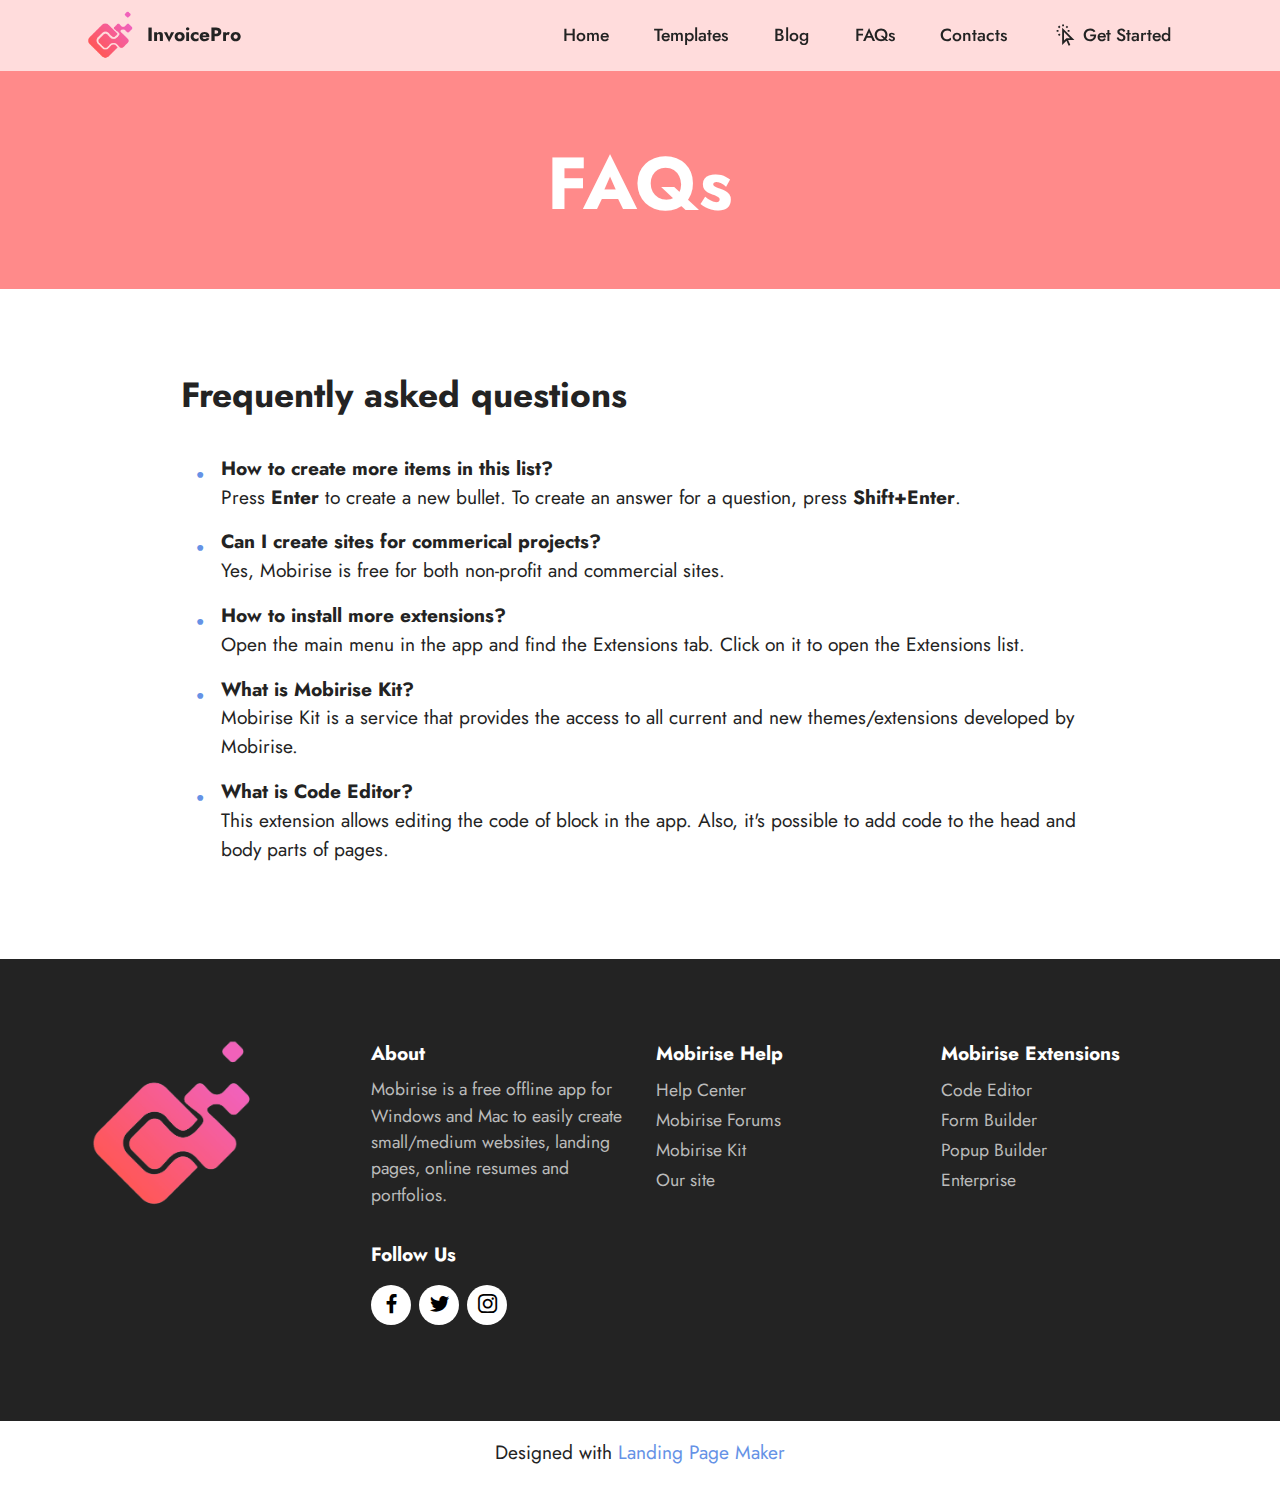
<file: FAQs.html>
<!DOCTYPE html>
<html  >
<head>
  <!-- Site made with Mobirise Website Builder v5.7.4, https://mobirise.com -->
  <meta charset="UTF-8">
  <meta http-equiv="X-UA-Compatible" content="IE=edge">
  <meta name="generator" content="Mobirise v5.7.4, mobirise.com">
  <meta name="viewport" content="width=device-width, initial-scale=1, minimum-scale=1">
  <link rel="shortcut icon" href="assets/images/invoicepro-logo-80x80.png" type="image/x-icon">
  <meta name="description" content="">
  
  
  <title>InvoicePro - FAQs</title>
  <link rel="stylesheet" href="assets/web/assets/mobirise-icons2/mobirise2.css">
  <link rel="stylesheet" href="assets/bootstrap/css/bootstrap.min.css">
  <link rel="stylesheet" href="assets/bootstrap/css/bootstrap-grid.min.css">
  <link rel="stylesheet" href="assets/bootstrap/css/bootstrap-reboot.min.css">
  <link rel="stylesheet" href="assets/dropdown/css/style.css">
  <link rel="stylesheet" href="assets/socicon/css/styles.css">
  <link rel="stylesheet" href="assets/theme/css/style.css">
  <link rel="preload" href="https://fonts.googleapis.com/css?family=Jost:100,200,300,400,500,600,700,800,900,100i,200i,300i,400i,500i,600i,700i,800i,900i&display=swap" as="style" onload="this.onload=null;this.rel='stylesheet'">
  <noscript><link rel="stylesheet" href="https://fonts.googleapis.com/css?family=Jost:100,200,300,400,500,600,700,800,900,100i,200i,300i,400i,500i,600i,700i,800i,900i&display=swap"></noscript>
  <link rel="preload" as="style" href="assets/mobirise/css/mbr-additional.css"><link rel="stylesheet" href="assets/mobirise/css/mbr-additional.css" type="text/css">

  
  
  
</head>
<body>
  
  <section data-bs-version="5.1" class="menu menu3 cid-tqETKvm3TY" once="menu" id="menu3-1l">
    
    <nav class="navbar navbar-dropdown navbar-fixed-top navbar-expand-lg">
        <div class="container">
            <div class="navbar-brand">
                <span class="navbar-logo">
                    <a href="https://mobiri.se">
                        <img src="assets/images/invoicepro-logo-80x80.png" alt="Mobirise Website Builder" style="height: 3rem;">
                    </a>
                </span>
                <span class="navbar-caption-wrap"><a class="navbar-caption text-black text-primary display-7" href="index.html">InvoicePro</a></span>
            </div>
            <button class="navbar-toggler" type="button" data-toggle="collapse" data-bs-toggle="collapse" data-target="#navbarSupportedContent" data-bs-target="#navbarSupportedContent" aria-controls="navbarNavAltMarkup" aria-expanded="false" aria-label="Toggle navigation">
                <div class="hamburger">
                    <span></span>
                    <span></span>
                    <span></span>
                    <span></span>
                </div>
            </button>
            <div class="collapse navbar-collapse" id="navbarSupportedContent">
                <ul class="navbar-nav nav-dropdown nav-right" data-app-modern-menu="true"><li class="nav-item"><a class="nav-link link text-black text-primary display-4" href="index.html">Home</a></li><li class="nav-item"><a class="nav-link link text-black text-primary display-4" href="templates.html">Templates</a></li><li class="nav-item"><a class="nav-link link text-black text-primary display-4" href="blog.html">Blog</a></li>
                    <li class="nav-item"><a class="nav-link link text-black text-primary display-4" href="FAQs.html">FAQs</a></li>
                    <li class="nav-item"><a class="nav-link link text-black text-primary display-4" href="contact.html">Contacts</a>
                    </li><li class="nav-item"><a class="nav-link link text-black text-primary display-4" href="https://invoiceking.netlify.app/"><span class="mobi-mbri mobi-mbri-cursor-click mbr-iconfont mbr-iconfont-btn"></span>Get Started</a></li></ul>
                
                
            </div>
        </div>
    </nav>
</section>

<section data-bs-version="5.1" class="info1 cid-tqUqG2tVio" id="info1-1p">
    

    
    
    <div class="align-center container">
        <div class="row justify-content-center">
            <div class="col-12 col-lg-8">
                <h3 class="mbr-section-title mb-4 mbr-fonts-style display-1">
                    <strong>FAQs</strong></h3>
                
                
            </div>
        </div>
    </div>
</section>

<section data-bs-version="5.1" class="content14 cid-tqUqr6Xm7A" id="content14-1n">
    

    
    
    
    <div class="container">
        <div class="row justify-content-center">
            <div class="col-md-12 col-lg-10">
                    <h3 class="mbr-section-title mbr-fonts-style mb-4 display-5">
                        <strong>Frequently asked questions</strong>
                    </h3>
                <ul class="list mbr-fonts-style display-7">
                    <li><strong>How to create more items in this list?</strong><br>Press <strong>Enter </strong>to create a new
                        bullet. To
                        create an answer for a question, press <strong>Shift+Enter</strong>.</li>
                    <li><strong>Can I create sites for commerical projects?</strong><br>Yes, Mobirise is free for both
                        non-profit
                        and commercial sites.</li>
                    <li><strong>How to install more extensions?</strong><br>Open the main menu in the app and find the
                        Extensions
                        tab. Click on it to open the Extensions list.</li>
                    <li><strong>What is Mobirise Kit?
                        </strong><br>Mobirise Kit is a service that provides the access to all current and new
                        themes/extensions developed by Mobirise.</li>
                    <li><strong>What is Code Editor?<br></strong>This extension allows editing the code of block in the
                        app. Also,
                        it's possible to add code to the head and body parts of pages.</li>
                </ul>
            </div>
        </div>
    </div>
</section>

<section data-bs-version="5.1" class="footer4 cid-tqUuJaNqdw" once="footers" id="footer4-2a">

    

    
    
    <div class="container">
        <div class="row mbr-white">
            <div class="col-6 col-lg-3">
                <div class="media-wrap col-md-8 col-12">
                    <a href="index.html">
                        <img src="assets/images/invoicepro-logo-397x397.png" alt="Mobirise Website Builder">
                    </a>
                </div>
            </div>
            <div class="col-12 col-md-6 col-lg-3">
                <h5 class="mbr-section-subtitle mbr-fonts-style mb-2 display-7">
                    <strong>About</strong>
                </h5>
                <p class="mbr-text mbr-fonts-style mb-4 display-4">
                    Mobirise is a free offline app for
                    Windows and Mac to easily create small/medium websites, landing pages, online resumes and
                    portfolios.</p>
                <h5 class="mbr-section-subtitle mbr-fonts-style mb-3 display-7">
                    <strong>Follow Us</strong>
                </h5>
                <div class="social-row display-7">
                    <div class="soc-item">
                        <a href="https://twitter.com/mobirise" target="_blank">
                            <span class="mbr-iconfont socicon socicon-facebook"></span>
                        </a>
                    </div>
                    <div class="soc-item">
                        <a href="https://twitter.com/mobirise" target="_blank">
                            <span class="mbr-iconfont socicon socicon-twitter"></span>
                        </a>
                    </div>
                    <div class="soc-item">
                        <a href="https://twitter.com/mobirise" target="_blank">
                            <span class="mbr-iconfont socicon socicon-instagram"></span>
                        </a>
                    </div>
                    
                </div>
            </div>
            <div class="col-12 col-md-6 col-lg-3">
                <h5 class="mbr-section-subtitle mbr-fonts-style mb-2 display-7">
                    <strong>Mobirise Help</strong>
                </h5>
                <ul class="list mbr-fonts-style display-4">
                    <li class="mbr-text item-wrap">Help Center</li>
                    <li class="mbr-text item-wrap">Mobirise Forums</li>
                    <li class="mbr-text item-wrap">Mobirise Kit</li>
                    <li class="mbr-text item-wrap">Our site</li>
                </ul>
            </div>
            <div class="col-12 col-md-6 col-lg-3">
                <h5 class="mbr-section-subtitle mbr-fonts-style mb-2 display-7">
                    <strong>Mobirise Extensions</strong>
                </h5>
                <ul class="list mbr-fonts-style display-4">
                    <li class="mbr-text item-wrap">Code Editor</li>
                    <li class="mbr-text item-wrap">Form Builder</li>
                    <li class="mbr-text item-wrap">Popup Builder</li>
                    <li class="mbr-text item-wrap">Enterprise</li>
                </ul>
            </div>
            
        </div>
    </div>
</section><section class="display-7" style="padding: 0;align-items: center;justify-content: center;flex-wrap: wrap;    align-content: center;display: flex;position: relative;height: 4rem;"><a href="https://mobiri.se/2925582" style="flex: 1 1;height: 4rem;position: absolute;width: 100%;z-index: 1;"><img alt="" style="height: 4rem;" src="[data-uri]"></a><p style="margin: 0;text-align: center;" class="display-7">Designed with &#8204;</p><a style="z-index:1" href="https://mobirise.com/builder/landing-page-builder.html">Landing Page Maker</a></section><script src="assets/bootstrap/js/bootstrap.bundle.min.js"></script>  <script src="assets/smoothscroll/smooth-scroll.js"></script>  <script src="assets/ytplayer/index.js"></script>  <script src="assets/dropdown/js/navbar-dropdown.js"></script>  <script src="assets/theme/js/script.js"></script>  
  
  
</body>
</html>
</file>
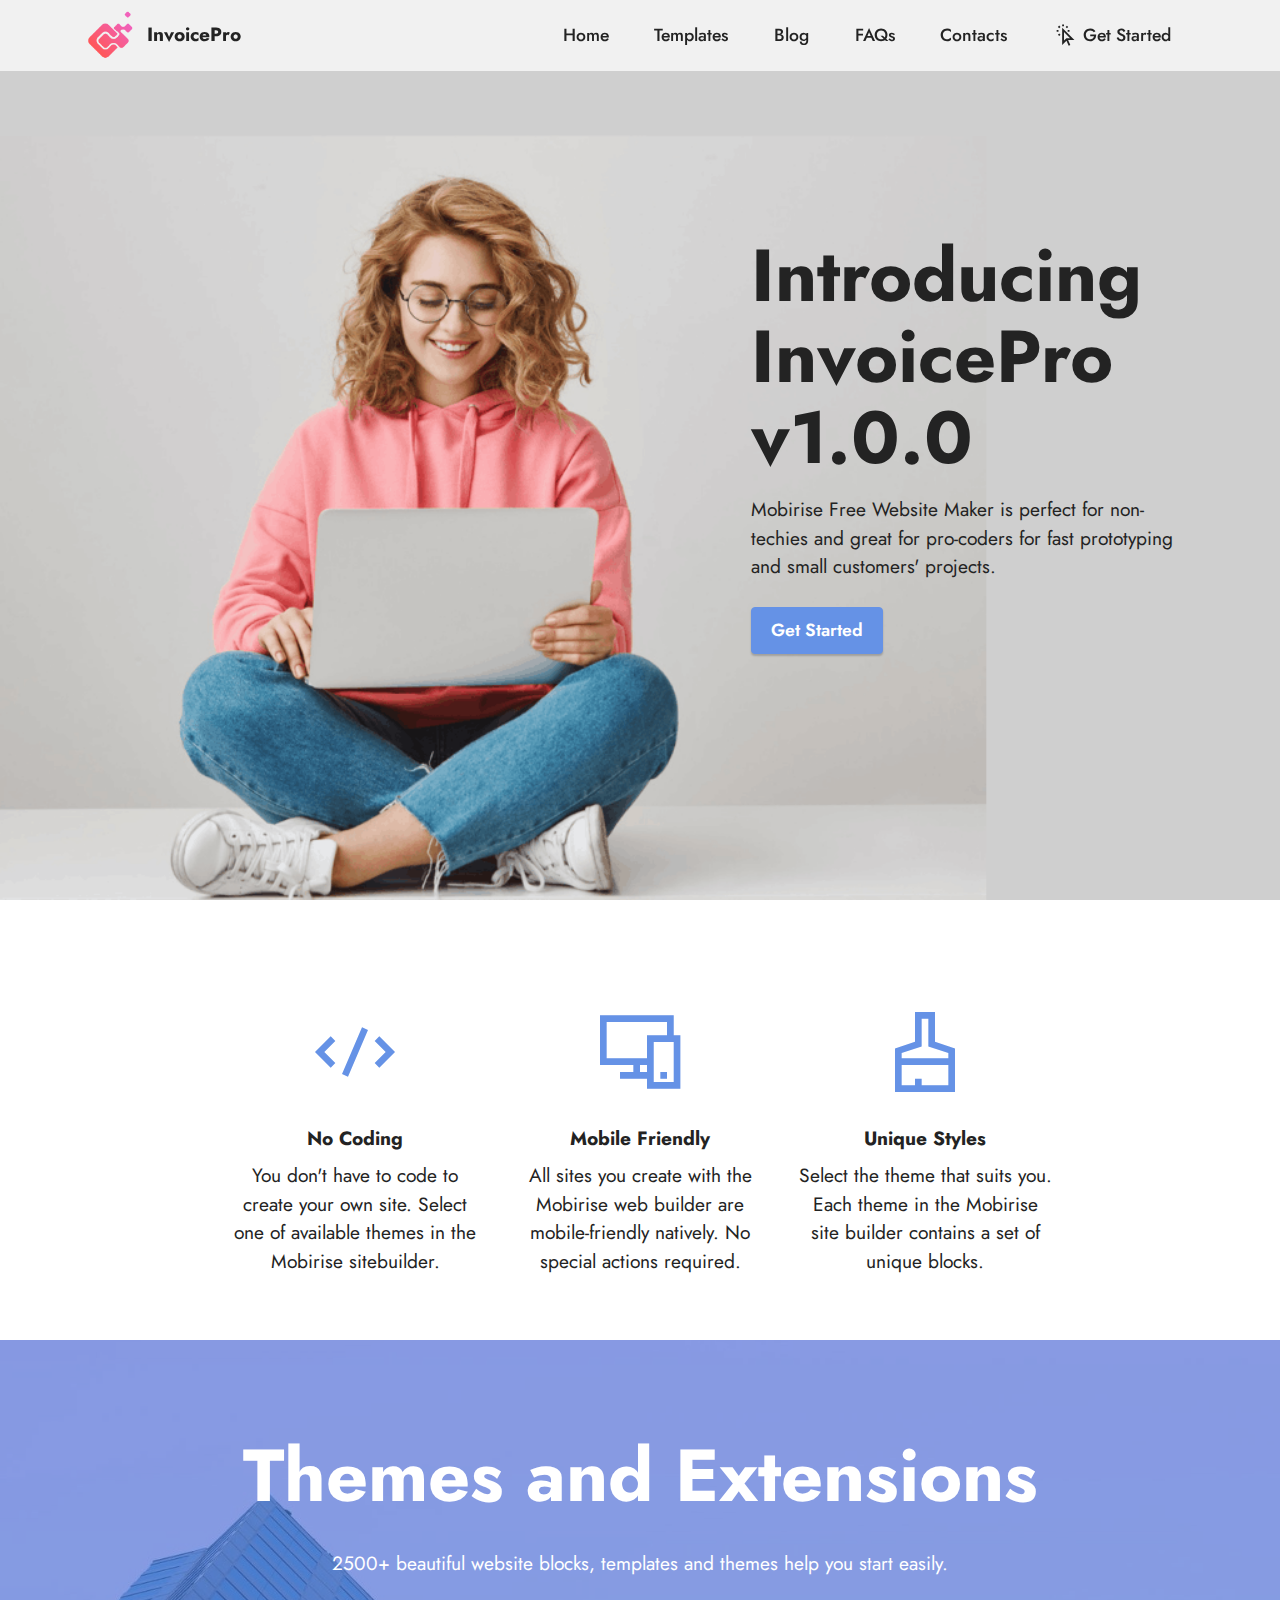
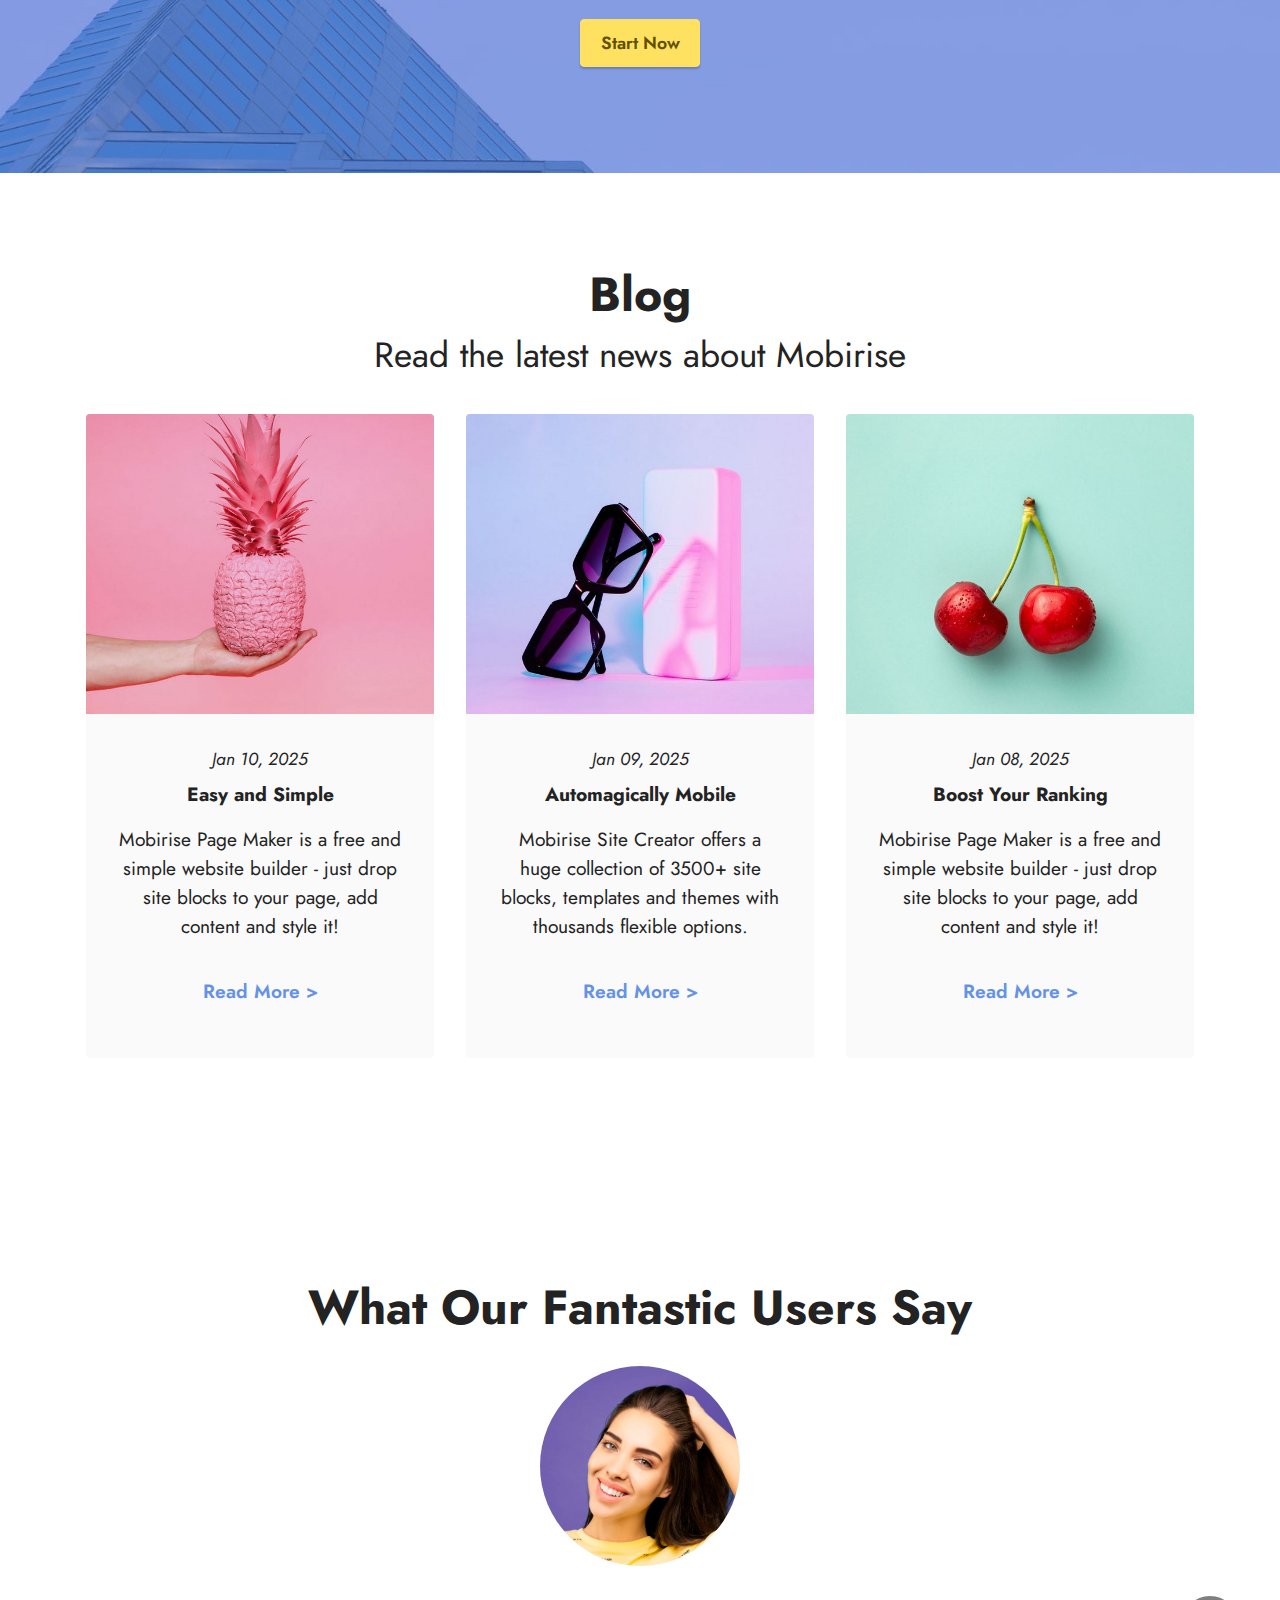
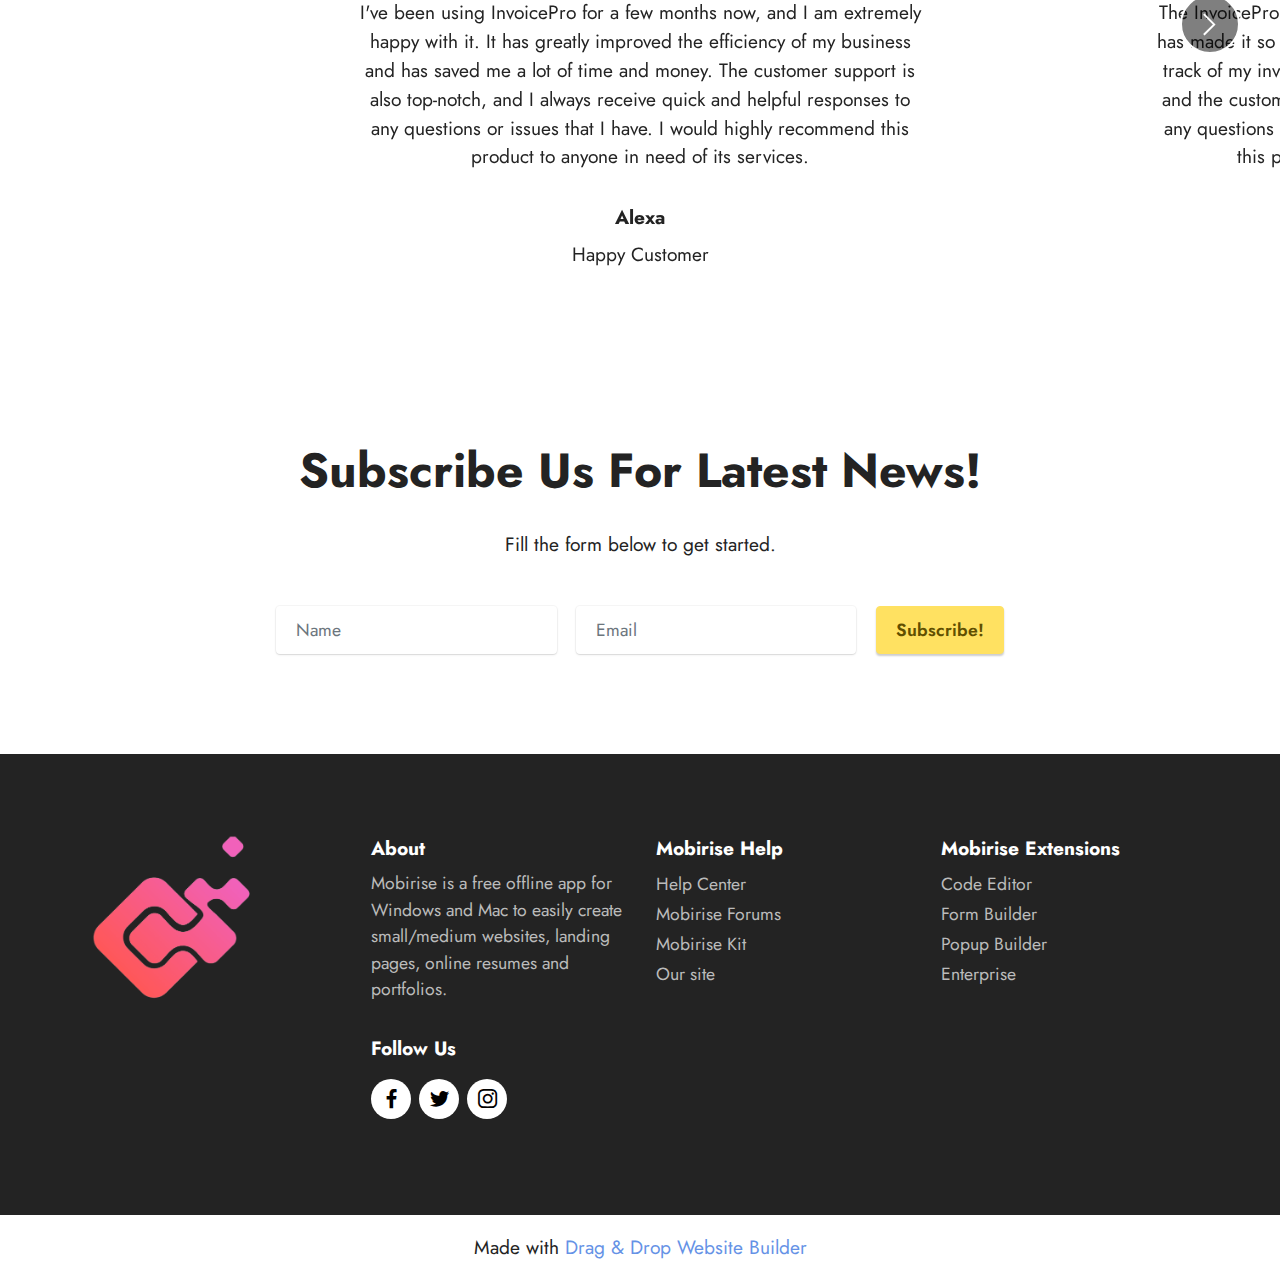
<file: home.html>
<!DOCTYPE html>
<html  >
<head>
  <!-- Site made with Mobirise Website Builder v5.7.4, https://mobirise.com -->
  <meta charset="UTF-8">
  <meta http-equiv="X-UA-Compatible" content="IE=edge">
  <meta name="generator" content="Mobirise v5.7.4, mobirise.com">
  <meta name="viewport" content="width=device-width, initial-scale=1, minimum-scale=1">
  <link rel="shortcut icon" href="assets/images/invoicepro-logo-80x80.png" type="image/x-icon">
  <meta name="description" content="">
  
  
  <title>InvoicePro - Homepage</title>
  <link rel="stylesheet" href="assets/web/assets/mobirise-icons2/mobirise2.css">
  <link rel="stylesheet" href="assets/bootstrap/css/bootstrap.min.css">
  <link rel="stylesheet" href="assets/bootstrap/css/bootstrap-grid.min.css">
  <link rel="stylesheet" href="assets/bootstrap/css/bootstrap-reboot.min.css">
  <link rel="stylesheet" href="assets/dropdown/css/style.css">
  <link rel="stylesheet" href="assets/socicon/css/styles.css">
  <link rel="stylesheet" href="assets/theme/css/style.css">
  <link rel="preload" href="https://fonts.googleapis.com/css?family=Jost:100,200,300,400,500,600,700,800,900,100i,200i,300i,400i,500i,600i,700i,800i,900i&display=swap" as="style" onload="this.onload=null;this.rel='stylesheet'">
  <noscript><link rel="stylesheet" href="https://fonts.googleapis.com/css?family=Jost:100,200,300,400,500,600,700,800,900,100i,200i,300i,400i,500i,600i,700i,800i,900i&display=swap"></noscript>
  <link rel="preload" as="style" href="assets/mobirise/css/mbr-additional.css"><link rel="stylesheet" href="assets/mobirise/css/mbr-additional.css" type="text/css">

  
  
  
</head>
<body>
  
  <section data-bs-version="5.1" class="menu menu3 cid-tqW9I3et7d" once="menu" id="menu3-2m">
    
    <nav class="navbar navbar-dropdown navbar-fixed-top navbar-expand-lg">
        <div class="container">
            <div class="navbar-brand">
                <span class="navbar-logo">
                    <a href="https://mobiri.se">
                        <img src="assets/images/invoicepro-logo-80x80.png" alt="Mobirise Website Builder" style="height: 3rem;">
                    </a>
                </span>
                <span class="navbar-caption-wrap"><a class="navbar-caption text-black text-primary display-7" href="home.html">InvoicePro</a></span>
            </div>
            <button class="navbar-toggler" type="button" data-toggle="collapse" data-bs-toggle="collapse" data-target="#navbarSupportedContent" data-bs-target="#navbarSupportedContent" aria-controls="navbarNavAltMarkup" aria-expanded="false" aria-label="Toggle navigation">
                <div class="hamburger">
                    <span></span>
                    <span></span>
                    <span></span>
                    <span></span>
                </div>
            </button>
            <div class="collapse navbar-collapse" id="navbarSupportedContent">
                <ul class="navbar-nav nav-dropdown nav-right" data-app-modern-menu="true"><li class="nav-item"><a class="nav-link link text-black text-primary display-4" href="home.html">Home</a></li><li class="nav-item"><a class="nav-link link text-black text-primary display-4" href="templates.html">Templates</a></li><li class="nav-item"><a class="nav-link link text-black text-primary display-4" href="blog.html">Blog</a></li>
                    <li class="nav-item"><a class="nav-link link text-black text-primary display-4" href="FAQs.html">FAQs</a></li>
                    <li class="nav-item"><a class="nav-link link text-black text-primary display-4" href="contact.html">Contacts</a>
                    </li><li class="nav-item"><a class="nav-link link text-black text-primary display-4" href="https://invoiceking.netlify.app/application"><span class="mobi-mbri mobi-mbri-cursor-click mbr-iconfont mbr-iconfont-btn"></span>Get Started</a></li></ul>
                
                
            </div>
        </div>
    </nav>
</section>

<section data-bs-version="5.1" class="header7 cid-tqW9I4krud mbr-fullscreen" id="header7-2n">

    

    
    

    <div class="text-right container">
        <div class="row justify-content-end">
            <div class="col-12 col-lg-5">
                <h1 class="mbr-section-title mbr-fonts-style mb-3 display-1"><strong>Introducing InvoicePro v1.0.0</strong></h1>
                
                <p class="mbr-text mbr-fonts-style display-7">
                    Mobirise Free Website Maker is perfect for non-techies and great for pro-coders for fast prototyping and small customers' projects.</p>
                <div class="mbr-section-btn mt-3"><a class="btn btn-primary display-4" href="https://invoiceking.netlify.app/application">Get Started</a></div>
            </div>
        </div>
    </div>
</section>

<section data-bs-version="5.1" class="features1 cid-tqW9I5gm03" id="features1-2o">
    

    
    
    <div class="container">
        <div class="row">
            
        </div>
        <div class="row">
            <div class="card col-12 col-md-6 col-lg-3">
                <div class="card-wrapper">
                    <div class="card-box align-center">
                        <div class="iconfont-wrapper">
                            <span class="mbr-iconfont mobi-mbri-code mobi-mbri"></span>
                        </div>
                        <h5 class="card-title mbr-fonts-style display-7"><strong>No Coding</strong></h5>
                        <p class="card-text mbr-fonts-style display-7">You don't have to code to create your own site. Select one of
                            available themes in the Mobirise sitebuilder.</p>
                    </div>
                </div>
            </div>
            <div class="card col-12 col-md-6 col-lg-3">
                <div class="card-wrapper">
                    <div class="card-box align-center">
                        <div class="iconfont-wrapper">
                            <span class="mbr-iconfont mobi-mbri-responsive-2 mobi-mbri"></span>
                        </div>
                        <h5 class="card-title mbr-fonts-style display-7"><strong>Mobile Friendly</strong></h5>
                        <p class="card-text mbr-fonts-style display-7">All sites you create with the Mobirise web builder are
                            mobile-friendly natively. No special actions required.</p>
                    </div>
                </div>
            </div>
            <div class="card col-12 col-md-6 col-lg-3">
                <div class="card-wrapper">
                    <div class="card-box align-center">
                        <div class="iconfont-wrapper">
                            <span class="mbr-iconfont mobi-mbri-website-theme-2 mobi-mbri"></span>
                        </div>
                        <h5 class="card-title mbr-fonts-style display-7"><strong>Unique Styles</strong></h5>
                        <p class="card-text mbr-fonts-style display-7">Select the theme that suits you. Each theme in the Mobirise
                            site builder contains a set of unique blocks.</p>
                    </div>
                </div>
            </div>
            
        </div>
    </div>
</section>

<section data-bs-version="5.1" class="info3 cid-tqW9I6m8EI" id="info3-2p">

    

    
    <div class="mbr-overlay" style="opacity: 0.6; background-color: rgb(68, 121, 217);">
    </div>

    <div class="container">
        <div class="row justify-content-center">
            <div class="card col-12 col-lg-10">
                <div class="card-wrapper">
                    <div class="card-box align-center">
                        <h4 class="card-title mbr-fonts-style align-center mb-4 display-1">
                            <strong>Themes and Extensions</strong>
                        </h4>
                        <p class="mbr-text mbr-fonts-style mb-4 display-7">
                            2500+ beautiful website blocks, templates and themes help you start easily.</p>
                        <div class="mbr-section-btn mt-3"><a class="btn btn-warning display-4" href="https://invoiceking.netlify.app/application">Start Now</a></div>
                    </div>
                </div>
            </div>
        </div>
    </div>
</section>

<section data-bs-version="5.1" class="content3 cid-tqW9I7i9dm" id="content3-2q">
    
    
    <div class="container">
        <div class="mbr-section-head">
            <h4 class="mbr-section-title mbr-fonts-style align-center mb-0 display-2"><strong>Blog</strong></h4>
            <h5 class="mbr-section-subtitle mbr-fonts-style align-center mb-0 mt-2 display-5">Read the latest news about Mobirise</h5>
        </div>
        <div class="row mt-4">
            <div class="item features-image сol-12 col-md-6 col-lg-4">
                <div class="item-wrapper">
                    <div class="item-img">
                        <img src="assets/images/product5.jpg" alt="Mobirise Website Builder" title="">
                    </div>
                    <div class="item-content">
                        <h5 class="item-title mbr-fonts-style display-4"><em>Jan 10, 2025</em></h5>
                        <h6 class="item-subtitle mbr-fonts-style mt-1 display-7"><strong>Easy and Simple</strong></h6>
                        <p class="mbr-text mbr-fonts-style mt-3 display-7">Mobirise Page Maker is a free and simple
                            website builder - just drop site blocks to your page, add content and style it!</p>
                    </div>
                    <div class="mbr-section-btn item-footer mt-2"><a href="importance-of-invoice-management-system.html" class="btn item-btn btn-primary-outline display-7">Read More &gt;</a></div>
                </div>
            </div>
            <div class="item features-image сol-12 col-md-6 col-lg-4">
                <div class="item-wrapper">
                    <div class="item-img">
                        <img src="assets/images/product4.jpg" alt="Mobirise Website Builder" title="">
                    </div>
                    <div class="item-content">
                        <h5 class="item-title mbr-fonts-style display-4"><em>Jan 09, 2025</em></h5>
                        <h6 class="item-subtitle mbr-fonts-style mt-1 display-7"><strong>Automagically Mobile</strong>
                        </h6>
                        <p class="mbr-text mbr-fonts-style mt-3 display-7">Mobirise Site Creator offers a huge
                            collection of 3500+ site blocks, templates and themes with thousands flexible options. <br>
                        </p>
                    </div>
                    <div class="mbr-section-btn item-footer mt-2"><a href="key-features-of-business-invoice.html" class="btn item-btn btn-primary-outline display-7">Read More &gt;</a></div>
                </div>
            </div>
            <div class="item features-image сol-12 col-md-6 col-lg-4">
                <div class="item-wrapper">
                    <div class="item-img">
                        <img src="assets/images/product3.jpg" alt="Mobirise Website Builder" title="">
                    </div>
                    <div class="item-content">
                        <h5 class="item-title mbr-fonts-style display-4"><em>Jan 08, 2025</em></h5>
                        <h6 class="item-subtitle mbr-fonts-style mt-1 display-7"><strong>Boost Your Ranking</strong></h6>
                        <p class="mbr-text mbr-fonts-style mt-3 display-7">Mobirise Page Maker is a free and simple
                            website builder - just drop site blocks to your page, add content and style it!</p>
                    </div>
                    <div class="mbr-section-btn item-footer mt-2"><a href="importance-of-invoice-management-system.html" class="btn item-btn btn-primary-outline display-7" target="_blank">Read More &gt;</a></div>
                </div>
            </div>

        </div>
    </div>
</section>

<section data-bs-version="5.1" class="people5 mbr-embla cid-tqW9I8nNGe" id="people5-2r">

    

    
    

    <div class="position-relative text-center">
        <h3 class="mb-4 mbr-fonts-style display-2">
            <strong>What Our Fantastic Users Say</strong>
        </h3>

        <div class="embla" data-skip-snaps="true" data-align="center" data-auto-play-interval="5" data-draggable="true">
            <div class="embla__viewport container-fluid">
                <div class="embla__container">
                    <div class="embla__slide slider-image item" style="margin-left: 7rem; margin-right: 7rem;">
                        <div class="user">
                            <div class="user_image">
                                <div class="item-wrapper position-relative">
                                    <img src="assets/images/team3.jpg" alt="Mobirise Website Builder">
                                </div>
                            </div>
                            <div class="user_text mb-4">
                                <p class="mbr-fonts-style display-7">
                                    I've been using InvoicePro for a few months now, and I am extremely happy with it. It has greatly improved the efficiency of my business and has saved me a lot of time and money. The customer support is also top-notch, and I always receive quick and helpful responses to any questions or issues that I have. I would highly recommend this product to anyone in need of its services.
                                </p>
                            </div>
                            <div class="user_name mbr-fonts-style mb-2 display-7">
                                <strong>Alexa</strong>
                            </div>
                            <div class="user_desk mbr-fonts-style display-7">
                                Happy Customer</div>
                        </div>
                    </div>
                    <div class="embla__slide slider-image item" style="margin-left: 7rem; margin-right: 7rem;">
                        <div class="user">
                            <div class="user_image">
                                <div class="item-wrapper position-relative">
                                    <img src="assets/images/team2.jpg" alt="Mobirise Website Builder">
                                </div>
                            </div>
                            <div class="user_text mb-4">
                                <p class="mbr-fonts-style display-7">
                                    The InvoicePro has completely transformed the way I do business. It has made it so much easier for me to manage my finances and keep track of my invoices. The user interface is intuitive and easy to use, and the customer support team is always available to assist me with any questions or concerns that I have. I am extremely satisfied with this product and would recommend it to anyone.
                                </p>
                            </div>
                            <div class="user_name mbr-fonts-style mb-2 display-7">
                                <strong>Linda</strong>
                            </div>
                            <div class="user_desk mbr-fonts-style display-7">Happy Customer</div>
                        </div>
                    </div>
                    <div class="embla__slide slider-image item" style="margin-left: 7rem; margin-right: 7rem;">
                        <div class="user">
                            <div class="user_image">
                                <div class="item-wrapper position-relative">
                                    <img src="assets/images/team1.jpg" alt="Mobirise Website Builder">
                                </div>
                            </div>
                            <div class="user_text mb-4">
                                <p class="mbr-fonts-style display-7">
                                    I have been using InvoicePro for over a year now, and it has been a game changer for my business. The features are comprehensive and user-friendly, and the customer support is excellent. They always go above and beyond to help me troubleshoot any issues that I have. I highly recommend this product to any business looking to streamline their processes and improve their bottom line.
                                </p>
                            </div>
                            <div class="user_name mbr-fonts-style mb-2 display-7">
                                <strong>Herbert</strong>
                            </div>
                            <div class="user_desk mbr-fonts-style display-7">Happy Customer</div>
                        </div>
                    </div>
                </div>
            </div>
            <button class="embla__button embla__button--prev">
                <span class="mobi-mbri mobi-mbri-arrow-prev mbr-iconfont" aria-hidden="true"></span>
                <span class="sr-only visually-hidden visually-hidden">Previous</span>
            </button>
            <button class="embla__button embla__button--next">
                <span class="mobi-mbri mobi-mbri-arrow-next mbr-iconfont" aria-hidden="true"></span>
                <span class="sr-only visually-hidden visually-hidden">Next</span>
            </button>
        </div>
    </div>
</section>

<section data-bs-version="5.1" class="form2 cid-tqW9Ia26xh" id="form2-2s">

    

    
    
    <div class="container">
        <div class="row justify-content-center">
            <div class="col-lg-8 mx-auto mbr-form" data-form-type="formoid">
                <form action="https://mobirise.eu/" method="POST" class="mbr-form form-with-styler" data-form-title="Form Name"><input type="hidden" name="email" data-form-email="true" value="E3PQpkSGmw+/Glg0gcENNhVne39KNRipNOCSZKp6A236PnpmfGEF5qR+XGe0OGqUn6zH0A8nZjUjjdkvUdE+FsjNfvWqaKdqCSfHtLBpvDP/88UOKIHSTINC3fEpaUjk">
                    <div class="row">
                        <div hidden="hidden" data-form-alert="" class="alert alert-success col-12">Thanks for filling out the form!</div>
                        <div hidden="hidden" data-form-alert-danger="" class="alert alert-danger col-12">
                            Oops...! some problem!
                        </div>
                    </div>
                    <div class="dragArea row">
                        <div class="col-lg-12 col-md-12 col-sm-12">
                            <h1 class="mbr-section-title mb-4 align-center mbr-fonts-style display-2">
                                <strong>Subscribe Us For Latest News!</strong></h1>
                        </div>
                        <div class="col-lg-12 col-md-12 col-sm-12">
                            <p class="mbr-text mbr-fonts-style mb-5 align-center display-7">Fill the form below to get started.</p>
                        </div>
                        <div class="col-lg col-md col-12 form-group mb-3" data-for="email">
                            <input type="text" name="name" placeholder="Name" data-form-field="name" class="form-control" id="name-form2-2s">
                        </div>
                        <div class="col-lg col-md col-12 form-group mb-3" data-for="email">
                            <input type="email" name="email" placeholder="Email" data-form-field="email" class="form-control" id="email-form2-2s">
                        </div>
                        <div class="mbr-section-btn col-md-auto col"><button type="submit" class="btn btn-warning display-4">Subscribe!</button></div>
                    </div>
                </form>
            </div>
        </div>
    </div>
</section>

<section data-bs-version="5.1" class="footer4 cid-tqW9IaSBFx" once="footers" id="footer4-2t">

    

    
    
    <div class="container">
        <div class="row mbr-white">
            <div class="col-6 col-lg-3">
                <div class="media-wrap col-md-8 col-12">
                    <a href="home.html">
                        <img src="assets/images/invoicepro-logo-397x397.png" alt="Mobirise Website Builder">
                    </a>
                </div>
            </div>
            <div class="col-12 col-md-6 col-lg-3">
                <h5 class="mbr-section-subtitle mbr-fonts-style mb-2 display-7">
                    <strong>About</strong>
                </h5>
                <p class="mbr-text mbr-fonts-style mb-4 display-4">
                    Mobirise is a free offline app for
                    Windows and Mac to easily create small/medium websites, landing pages, online resumes and
                    portfolios.</p>
                <h5 class="mbr-section-subtitle mbr-fonts-style mb-3 display-7">
                    <strong>Follow Us</strong>
                </h5>
                <div class="social-row display-7">
                    <div class="soc-item">
                        <a href="https://twitter.com/mobirise" target="_blank">
                            <span class="mbr-iconfont socicon socicon-facebook"></span>
                        </a>
                    </div>
                    <div class="soc-item">
                        <a href="https://twitter.com/mobirise" target="_blank">
                            <span class="mbr-iconfont socicon socicon-twitter"></span>
                        </a>
                    </div>
                    <div class="soc-item">
                        <a href="https://twitter.com/mobirise" target="_blank">
                            <span class="mbr-iconfont socicon socicon-instagram"></span>
                        </a>
                    </div>
                    
                </div>
            </div>
            <div class="col-12 col-md-6 col-lg-3">
                <h5 class="mbr-section-subtitle mbr-fonts-style mb-2 display-7">
                    <strong>Mobirise Help</strong>
                </h5>
                <ul class="list mbr-fonts-style display-4">
                    <li class="mbr-text item-wrap">Help Center</li>
                    <li class="mbr-text item-wrap">Mobirise Forums</li>
                    <li class="mbr-text item-wrap">Mobirise Kit</li>
                    <li class="mbr-text item-wrap">Our site</li>
                </ul>
            </div>
            <div class="col-12 col-md-6 col-lg-3">
                <h5 class="mbr-section-subtitle mbr-fonts-style mb-2 display-7">
                    <strong>Mobirise Extensions</strong>
                </h5>
                <ul class="list mbr-fonts-style display-4">
                    <li class="mbr-text item-wrap">Code Editor</li>
                    <li class="mbr-text item-wrap">Form Builder</li>
                    <li class="mbr-text item-wrap">Popup Builder</li>
                    <li class="mbr-text item-wrap">Enterprise</li>
                </ul>
            </div>
            
        </div>
    </div>
</section><section class="display-7" style="padding: 0;align-items: center;justify-content: center;flex-wrap: wrap;    align-content: center;display: flex;position: relative;height: 4rem;"><a href="https://mobiri.se/2925582" style="flex: 1 1;height: 4rem;position: absolute;width: 100%;z-index: 1;"><img alt="" style="height: 4rem;" src="[data-uri]"></a><p style="margin: 0;text-align: center;" class="display-7">Made with &#8204;</p><a style="z-index:1" href="https://mobirise.com/drag-drop-website-builder.html">Drag & Drop Website Builder</a></section><script src="assets/bootstrap/js/bootstrap.bundle.min.js"></script>  <script src="assets/smoothscroll/smooth-scroll.js"></script>  <script src="assets/ytplayer/index.js"></script>  <script src="assets/dropdown/js/navbar-dropdown.js"></script>  <script src="assets/embla/embla.min.js"></script>  <script src="assets/embla/script.js"></script>  <script src="assets/theme/js/script.js"></script>  <script src="assets/formoid/formoid.min.js"></script>  
  
  
</body>
</html>
</file>
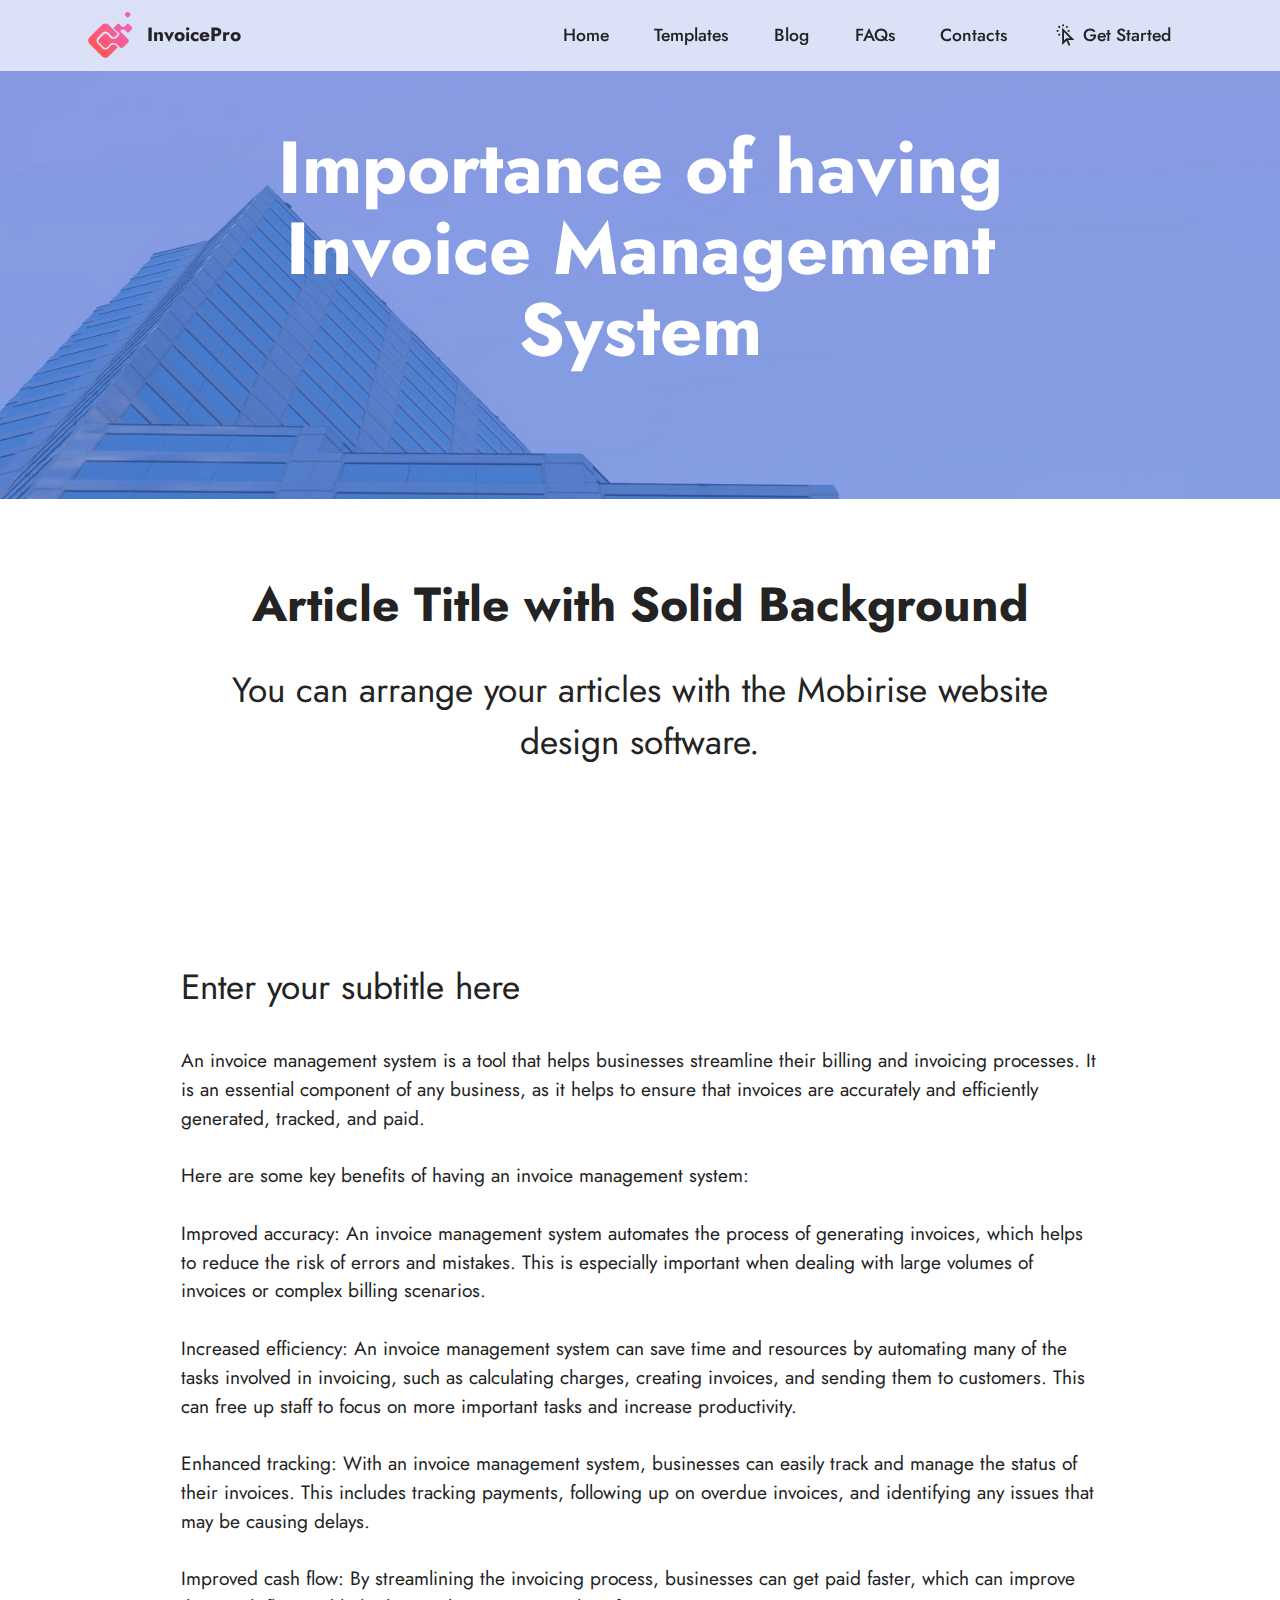
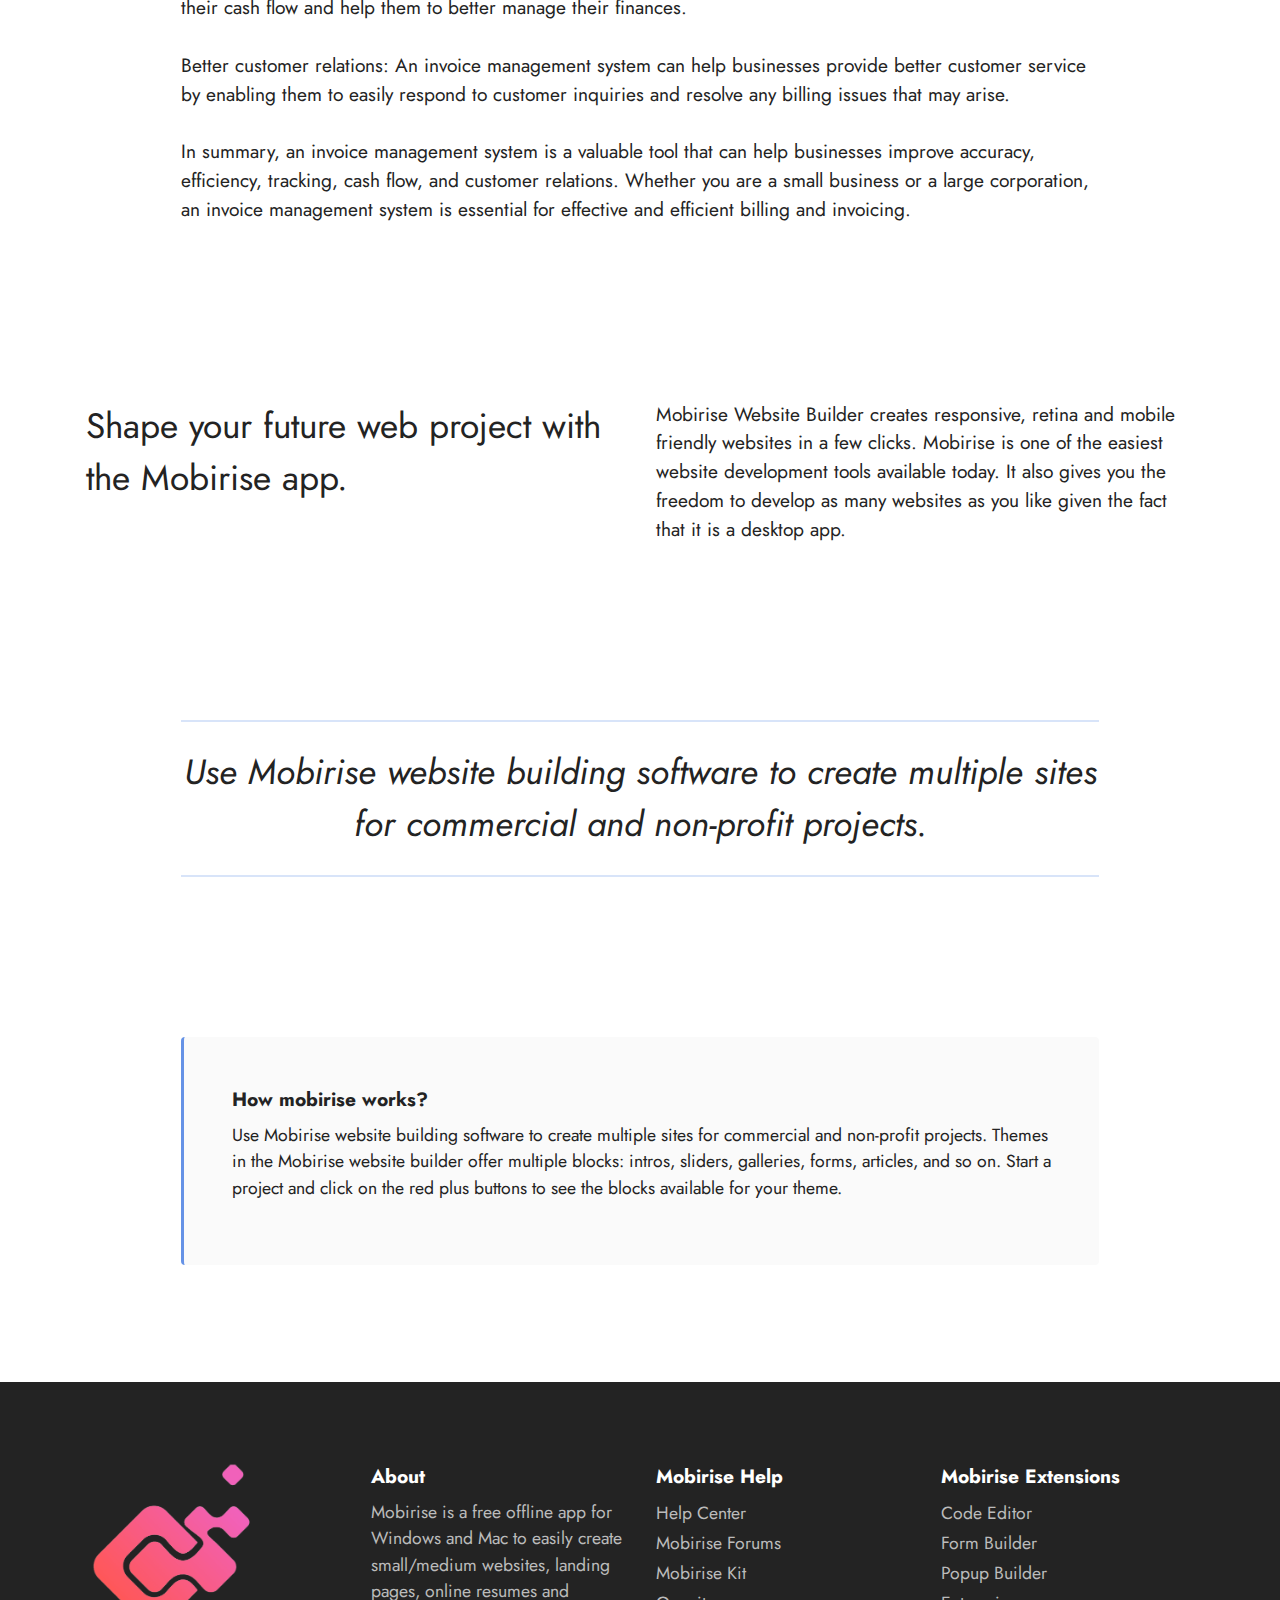
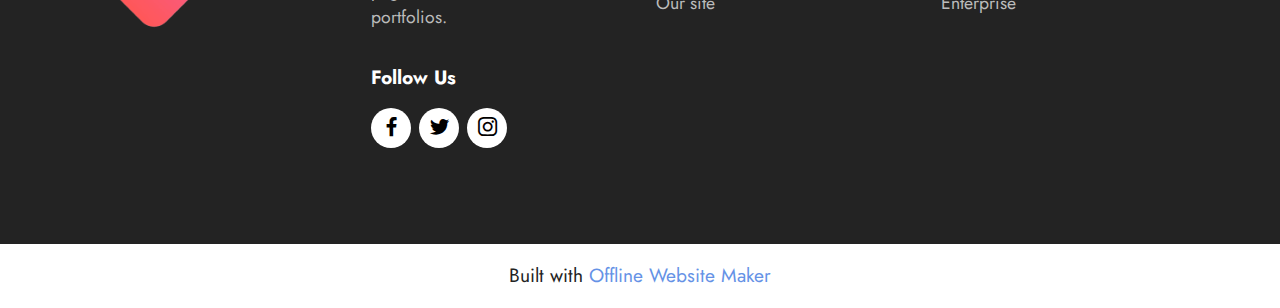
<file: importance-of-invoice-management-system.html>
<!DOCTYPE html>
<html  >
<head>
  <!-- Site made with Mobirise Website Builder v5.7.4, https://mobirise.com -->
  <meta charset="UTF-8">
  <meta http-equiv="X-UA-Compatible" content="IE=edge">
  <meta name="generator" content="Mobirise v5.7.4, mobirise.com">
  <meta name="viewport" content="width=device-width, initial-scale=1, minimum-scale=1">
  <link rel="shortcut icon" href="assets/images/invoicepro-logo-80x80.png" type="image/x-icon">
  <meta name="description" content="An invoice management system is a tool that helps businesses streamline their billing and invoicing processes. It is an essential component of any business, as it helps to ensure that invoices are accurately and efficiently generated, tracked, and paid.">
  
  
  <title>InvoicePro - Importance of having Invoice Management System</title>
  <link rel="stylesheet" href="assets/web/assets/mobirise-icons2/mobirise2.css">
  <link rel="stylesheet" href="assets/bootstrap/css/bootstrap.min.css">
  <link rel="stylesheet" href="assets/bootstrap/css/bootstrap-grid.min.css">
  <link rel="stylesheet" href="assets/bootstrap/css/bootstrap-reboot.min.css">
  <link rel="stylesheet" href="assets/dropdown/css/style.css">
  <link rel="stylesheet" href="assets/socicon/css/styles.css">
  <link rel="stylesheet" href="assets/theme/css/style.css">
  <link rel="preload" href="https://fonts.googleapis.com/css?family=Jost:100,200,300,400,500,600,700,800,900,100i,200i,300i,400i,500i,600i,700i,800i,900i&display=swap" as="style" onload="this.onload=null;this.rel='stylesheet'">
  <noscript><link rel="stylesheet" href="https://fonts.googleapis.com/css?family=Jost:100,200,300,400,500,600,700,800,900,100i,200i,300i,400i,500i,600i,700i,800i,900i&display=swap"></noscript>
  <link rel="preload" as="style" href="assets/mobirise/css/mbr-additional.css"><link rel="stylesheet" href="assets/mobirise/css/mbr-additional.css" type="text/css">

  
  
  
</head>
<body>
  
  <section data-bs-version="5.1" class="menu menu3 cid-tqETKvm3TY" once="menu" id="menu3-1b">
    
    <nav class="navbar navbar-dropdown navbar-fixed-top navbar-expand-lg">
        <div class="container">
            <div class="navbar-brand">
                <span class="navbar-logo">
                    <a href="https://mobiri.se">
                        <img src="assets/images/invoicepro-logo-80x80.png" alt="Mobirise Website Builder" style="height: 3rem;">
                    </a>
                </span>
                <span class="navbar-caption-wrap"><a class="navbar-caption text-black text-primary display-7" href="index.html">InvoicePro</a></span>
            </div>
            <button class="navbar-toggler" type="button" data-toggle="collapse" data-bs-toggle="collapse" data-target="#navbarSupportedContent" data-bs-target="#navbarSupportedContent" aria-controls="navbarNavAltMarkup" aria-expanded="false" aria-label="Toggle navigation">
                <div class="hamburger">
                    <span></span>
                    <span></span>
                    <span></span>
                    <span></span>
                </div>
            </button>
            <div class="collapse navbar-collapse" id="navbarSupportedContent">
                <ul class="navbar-nav nav-dropdown nav-right" data-app-modern-menu="true"><li class="nav-item"><a class="nav-link link text-black text-primary display-4" href="index.html">Home</a></li><li class="nav-item"><a class="nav-link link text-black text-primary display-4" href="templates.html">Templates</a></li><li class="nav-item"><a class="nav-link link text-black text-primary display-4" href="blog.html">Blog</a></li>
                    <li class="nav-item"><a class="nav-link link text-black text-primary display-4" href="FAQs.html">FAQs</a></li>
                    <li class="nav-item"><a class="nav-link link text-black text-primary display-4" href="contact.html">Contacts</a>
                    </li><li class="nav-item"><a class="nav-link link text-black text-primary display-4" href="https://invoiceking.netlify.app/"><span class="mobi-mbri mobi-mbri-cursor-click mbr-iconfont mbr-iconfont-btn"></span>Get Started</a></li></ul>
                
                
            </div>
        </div>
    </nav>
</section>

<section data-bs-version="5.1" class="info3 cid-tqUpl4uDPA" id="info3-1k">

    

    
    <div class="mbr-overlay" style="opacity: 0.6; background-color: rgb(68, 121, 217);">
    </div>

    <div class="container">
        <div class="row justify-content-center">
            <div class="card col-12 col-lg-10">
                <div class="card-wrapper">
                    <div class="card-box align-center">
                        <h4 class="card-title mbr-fonts-style align-center mb-4 display-1">
                            <strong>Importance of having Invoice Management System</strong></h4>
                        
                        
                    </div>
                </div>
            </div>
        </div>
    </div>
</section>

<section data-bs-version="5.1" class="content4 cid-tqUozQlAYi" id="content4-1e">
    

    
    
    <div class="container">
        <div class="row justify-content-center">
            <div class="title col-md-12 col-lg-10">
                <h3 class="mbr-section-title mbr-fonts-style align-center mb-4 display-2">
                    <strong>Article Title with Solid Background</strong>
                </h3>
                <h4 class="mbr-section-subtitle align-center mbr-fonts-style mb-4 display-5">
                    You can arrange your articles with the Mobirise website design software.
                </h4>
                
            </div>
        </div>
    </div>
</section>

<section data-bs-version="5.1" class="content5 cid-tqUoQF1HYN" id="content5-1j">
    
    <div class="container">
        <div class="row justify-content-center">
            <div class="col-md-12 col-lg-10">
                
                <h4 class="mbr-section-subtitle mbr-fonts-style mb-4 display-5">
                    Enter your subtitle here
                </h4>
                <p class="mbr-text mbr-fonts-style display-7">An invoice management system is a tool that helps businesses streamline their billing and invoicing processes. It is an essential component of any business, as it helps to ensure that invoices are accurately and efficiently generated, tracked, and paid.
<br>
<br>Here are some key benefits of having an invoice management system:
<br>
<br>Improved accuracy: An invoice management system automates the process of generating invoices, which helps to reduce the risk of errors and mistakes. This is especially important when dealing with large volumes of invoices or complex billing scenarios.
<br>
<br>Increased efficiency: An invoice management system can save time and resources by automating many of the tasks involved in invoicing, such as calculating charges, creating invoices, and sending them to customers. This can free up staff to focus on more important tasks and increase productivity.
<br>
<br>Enhanced tracking: With an invoice management system, businesses can easily track and manage the status of their invoices. This includes tracking payments, following up on overdue invoices, and identifying any issues that may be causing delays.
<br>
<br>Improved cash flow: By streamlining the invoicing process, businesses can get paid faster, which can improve their cash flow and help them to better manage their finances.
<br>
<br>Better customer relations: An invoice management system can help businesses provide better customer service by enabling them to easily respond to customer inquiries and resolve any billing issues that may arise.
<br>
<br>In summary, an invoice management system is a valuable tool that can help businesses improve accuracy, efficiency, tracking, cash flow, and customer relations. Whether you are a small business or a large corporation, an invoice management system is essential for effective and efficient billing and invoicing.</p>
            </div>
        </div>
    </div>
</section>

<section data-bs-version="5.1" class="content10 cid-tqUoBQqfO6" id="content10-1f">
    
    <div class="container">
        <div class="row justify-content-center">
            <div class="col-12 col-md">
                
                <h6 class="mbr-section-subtitle mbr-fonts-style mb-4 display-5">
                    Shape your future web project with the Mobirise app.
                </h6>
            </div>
            <div class="col-md-12 col-lg-6">
                <p class="mbr-text mbr-fonts-style display-7">Mobirise Website Builder creates responsive, retina and mobile friendly websites in a few clicks. Mobirise is one of the easiest website development tools available today. It also gives you the freedom to develop as many websites as you like given the fact that it is a desktop app.</p>
            </div>
        </div>
    </div>
</section>

<section data-bs-version="5.1" class="content6 cid-tqUoDytt8g" id="content6-1g">
    
    <div class="container">
        <div class="row justify-content-center">
            <div class="col-md-12 col-lg-10">
                <hr class="line">
                <p class="mbr-text align-center mbr-fonts-style my-4 display-5">
                    <em>Use Mobirise website building software to create multiple sites for commercial and non-profit projects.</em>
                </p>
                <hr class="line">
            </div>
        </div>
    </div>
</section>

<section data-bs-version="5.1" class="content7 cid-tqUoyrDqnz" id="content7-1d">
    
    <div class="container">
        <div class="row justify-content-center">
            <div class="col-12 col-md-10">
                <blockquote>
                <h5 class="mbr-section-title mbr-fonts-style mb-2 display-7"><strong>How mobirise works?</strong></h5>
                <p class="mbr-text mbr-fonts-style display-4">Use Mobirise website building software to create multiple sites for commercial and non-profit projects. Themes in the Mobirise website builder offer multiple blocks: intros, sliders, galleries, forms, articles, and so on. Start a project and click on the red plus buttons to see the blocks available for your theme.</p></blockquote>
            </div>
        </div>
    </div>
</section>

<section data-bs-version="5.1" class="footer4 cid-tqUuJaNqdw" once="footers" id="footer4-2a">

    

    
    
    <div class="container">
        <div class="row mbr-white">
            <div class="col-6 col-lg-3">
                <div class="media-wrap col-md-8 col-12">
                    <a href="index.html">
                        <img src="assets/images/invoicepro-logo-397x397.png" alt="Mobirise Website Builder">
                    </a>
                </div>
            </div>
            <div class="col-12 col-md-6 col-lg-3">
                <h5 class="mbr-section-subtitle mbr-fonts-style mb-2 display-7">
                    <strong>About</strong>
                </h5>
                <p class="mbr-text mbr-fonts-style mb-4 display-4">
                    Mobirise is a free offline app for
                    Windows and Mac to easily create small/medium websites, landing pages, online resumes and
                    portfolios.</p>
                <h5 class="mbr-section-subtitle mbr-fonts-style mb-3 display-7">
                    <strong>Follow Us</strong>
                </h5>
                <div class="social-row display-7">
                    <div class="soc-item">
                        <a href="https://twitter.com/mobirise" target="_blank">
                            <span class="mbr-iconfont socicon socicon-facebook"></span>
                        </a>
                    </div>
                    <div class="soc-item">
                        <a href="https://twitter.com/mobirise" target="_blank">
                            <span class="mbr-iconfont socicon socicon-twitter"></span>
                        </a>
                    </div>
                    <div class="soc-item">
                        <a href="https://twitter.com/mobirise" target="_blank">
                            <span class="mbr-iconfont socicon socicon-instagram"></span>
                        </a>
                    </div>
                    
                </div>
            </div>
            <div class="col-12 col-md-6 col-lg-3">
                <h5 class="mbr-section-subtitle mbr-fonts-style mb-2 display-7">
                    <strong>Mobirise Help</strong>
                </h5>
                <ul class="list mbr-fonts-style display-4">
                    <li class="mbr-text item-wrap">Help Center</li>
                    <li class="mbr-text item-wrap">Mobirise Forums</li>
                    <li class="mbr-text item-wrap">Mobirise Kit</li>
                    <li class="mbr-text item-wrap">Our site</li>
                </ul>
            </div>
            <div class="col-12 col-md-6 col-lg-3">
                <h5 class="mbr-section-subtitle mbr-fonts-style mb-2 display-7">
                    <strong>Mobirise Extensions</strong>
                </h5>
                <ul class="list mbr-fonts-style display-4">
                    <li class="mbr-text item-wrap">Code Editor</li>
                    <li class="mbr-text item-wrap">Form Builder</li>
                    <li class="mbr-text item-wrap">Popup Builder</li>
                    <li class="mbr-text item-wrap">Enterprise</li>
                </ul>
            </div>
            
        </div>
    </div>
</section><section class="display-7" style="padding: 0;align-items: center;justify-content: center;flex-wrap: wrap;    align-content: center;display: flex;position: relative;height: 4rem;"><a href="https://mobiri.se/2925582" style="flex: 1 1;height: 4rem;position: absolute;width: 100%;z-index: 1;"><img alt="" style="height: 4rem;" src="[data-uri]"></a><p style="margin: 0;text-align: center;" class="display-7">Built with &#8204;</p><a style="z-index:1" href="https://mobirise.com/offline-website-builder.html">Offline Website Maker</a></section><script src="assets/bootstrap/js/bootstrap.bundle.min.js"></script>  <script src="assets/smoothscroll/smooth-scroll.js"></script>  <script src="assets/ytplayer/index.js"></script>  <script src="assets/dropdown/js/navbar-dropdown.js"></script>  <script src="assets/theme/js/script.js"></script>  
  
  
</body>
</html>
</file>
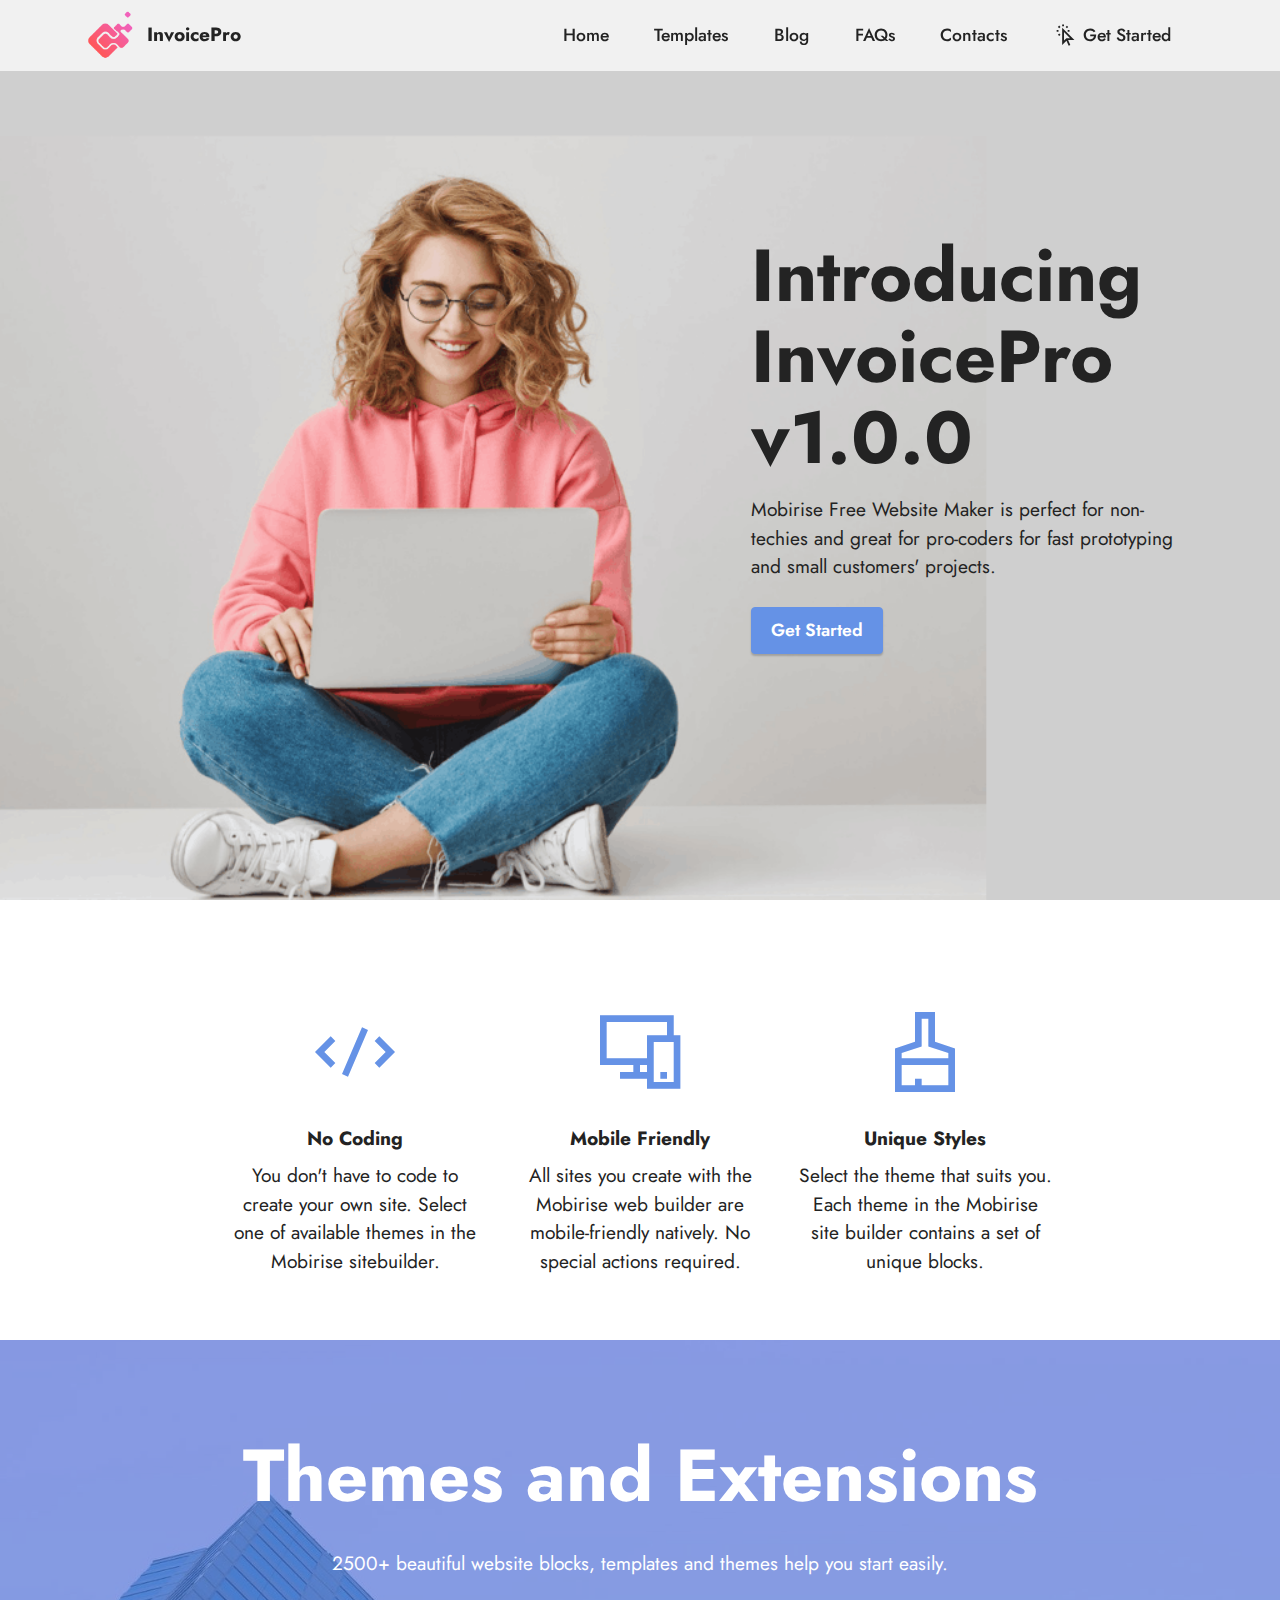
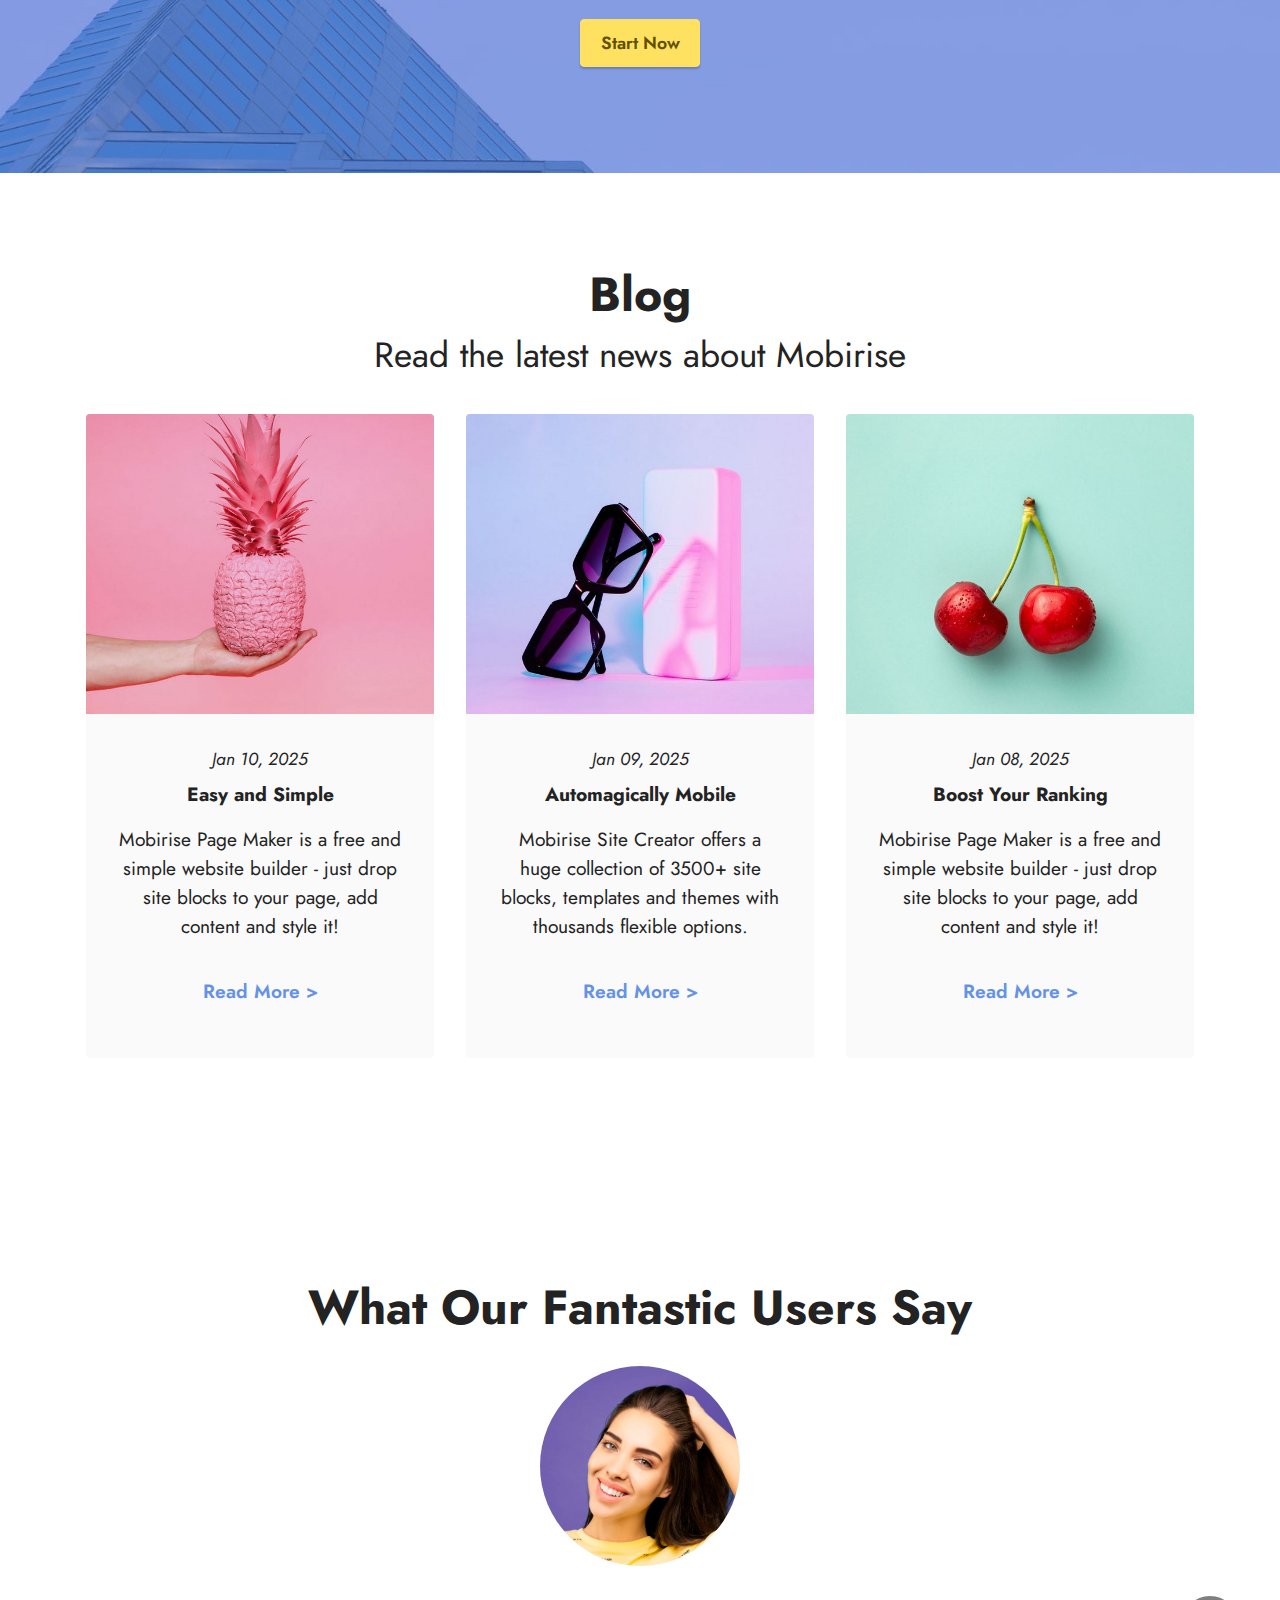
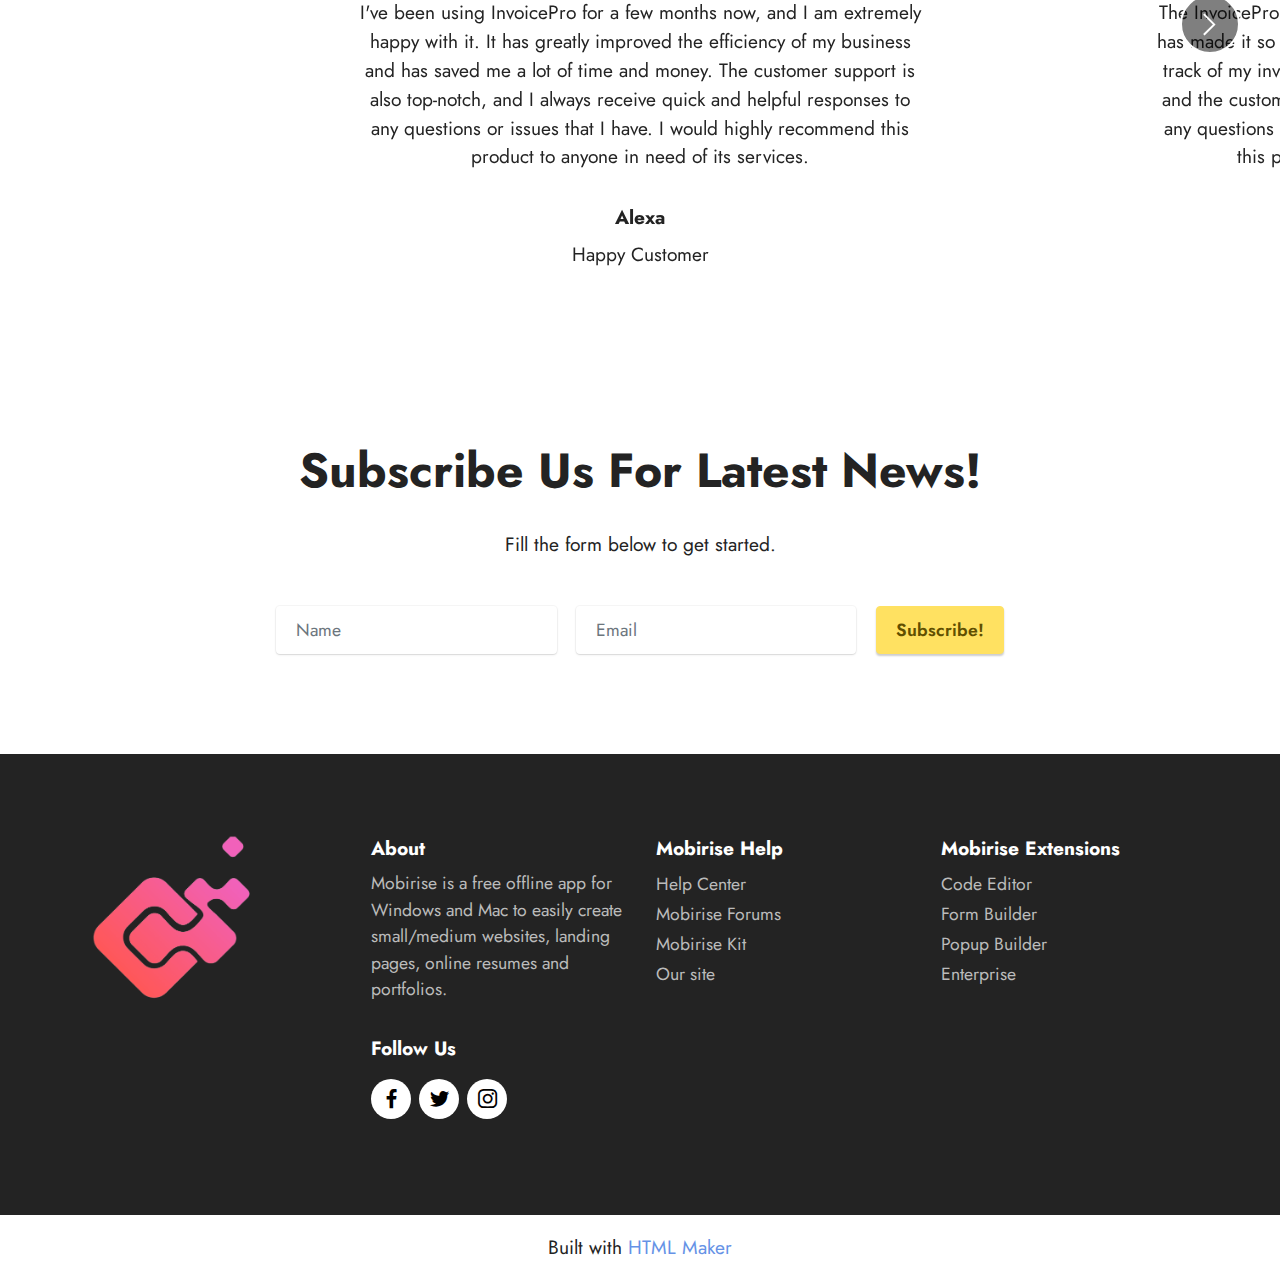
<file: index1.html>
<!DOCTYPE html>
<html  >
<head>
  <!-- Site made with Mobirise Website Builder v5.7.4, https://mobirise.com -->
  <meta charset="UTF-8">
  <meta http-equiv="X-UA-Compatible" content="IE=edge">
  <meta name="generator" content="Mobirise v5.7.4, mobirise.com">
  <meta name="viewport" content="width=device-width, initial-scale=1, minimum-scale=1">
  <link rel="shortcut icon" href="assets/images/invoicepro-logo-80x80.png" type="image/x-icon">
  <meta name="description" content="">
  
  
  <title>InvoicePro - Home</title>
  <link rel="stylesheet" href="assets/web/assets/mobirise-icons2/mobirise2.css">
  <link rel="stylesheet" href="assets/bootstrap/css/bootstrap.min.css">
  <link rel="stylesheet" href="assets/bootstrap/css/bootstrap-grid.min.css">
  <link rel="stylesheet" href="assets/bootstrap/css/bootstrap-reboot.min.css">
  <link rel="stylesheet" href="assets/dropdown/css/style.css">
  <link rel="stylesheet" href="assets/socicon/css/styles.css">
  <link rel="stylesheet" href="assets/theme/css/style.css">
  <link rel="preload" href="https://fonts.googleapis.com/css?family=Jost:100,200,300,400,500,600,700,800,900,100i,200i,300i,400i,500i,600i,700i,800i,900i&display=swap" as="style" onload="this.onload=null;this.rel='stylesheet'">
  <noscript><link rel="stylesheet" href="https://fonts.googleapis.com/css?family=Jost:100,200,300,400,500,600,700,800,900,100i,200i,300i,400i,500i,600i,700i,800i,900i&display=swap"></noscript>
  <link rel="preload" as="style" href="assets/mobirise/css/mbr-additional.css"><link rel="stylesheet" href="assets/mobirise/css/mbr-additional.css" type="text/css">

  
  
  
</head>
<body>
  
  <section data-bs-version="5.1" class="menu menu3 cid-tqETKvm3TY" once="menu" id="menu3-m">
    
    <nav class="navbar navbar-dropdown navbar-fixed-top navbar-expand-lg">
        <div class="container">
            <div class="navbar-brand">
                <span class="navbar-logo">
                    <a href="https://mobiri.se">
                        <img src="assets/images/invoicepro-logo-80x80.png" alt="Mobirise Website Builder" style="height: 3rem;">
                    </a>
                </span>
                <span class="navbar-caption-wrap"><a class="navbar-caption text-black text-primary display-7" href="index.html">InvoicePro</a></span>
            </div>
            <button class="navbar-toggler" type="button" data-toggle="collapse" data-bs-toggle="collapse" data-target="#navbarSupportedContent" data-bs-target="#navbarSupportedContent" aria-controls="navbarNavAltMarkup" aria-expanded="false" aria-label="Toggle navigation">
                <div class="hamburger">
                    <span></span>
                    <span></span>
                    <span></span>
                    <span></span>
                </div>
            </button>
            <div class="collapse navbar-collapse" id="navbarSupportedContent">
                <ul class="navbar-nav nav-dropdown nav-right" data-app-modern-menu="true"><li class="nav-item"><a class="nav-link link text-black text-primary display-4" href="index.html">Home</a></li><li class="nav-item"><a class="nav-link link text-black text-primary display-4" href="templates.html">Templates</a></li><li class="nav-item"><a class="nav-link link text-black text-primary display-4" href="blog.html">Blog</a></li>
                    <li class="nav-item"><a class="nav-link link text-black text-primary display-4" href="FAQs.html">FAQs</a></li>
                    <li class="nav-item"><a class="nav-link link text-black text-primary display-4" href="contact.html">Contacts</a>
                    </li><li class="nav-item"><a class="nav-link link text-black text-primary display-4" href="https://invoiceking.netlify.app/"><span class="mobi-mbri mobi-mbri-cursor-click mbr-iconfont mbr-iconfont-btn"></span>Get Started</a></li></ul>
                
                
            </div>
        </div>
    </nav>
</section>

<section data-bs-version="5.1" class="header7 cid-tqUiZR9hA8 mbr-fullscreen" id="header7-y">

    

    
    

    <div class="text-right container">
        <div class="row justify-content-end">
            <div class="col-12 col-lg-5">
                <h1 class="mbr-section-title mbr-fonts-style mb-3 display-1"><strong>Introducing InvoicePro v1.0.0</strong></h1>
                
                <p class="mbr-text mbr-fonts-style display-7">
                    Mobirise Free Website Maker is perfect for non-techies and great for pro-coders for fast prototyping and small customers' projects.</p>
                <div class="mbr-section-btn mt-3"><a class="btn btn-primary display-4" href="app.html">Get Started</a></div>
            </div>
        </div>
    </div>
</section>

<section data-bs-version="5.1" class="features1 cid-tqUjNwL3iz" id="features1-z">
    

    
    
    <div class="container">
        <div class="row">
            
        </div>
        <div class="row">
            <div class="card col-12 col-md-6 col-lg-3">
                <div class="card-wrapper">
                    <div class="card-box align-center">
                        <div class="iconfont-wrapper">
                            <span class="mbr-iconfont mobi-mbri-code mobi-mbri"></span>
                        </div>
                        <h5 class="card-title mbr-fonts-style display-7"><strong>No Coding</strong></h5>
                        <p class="card-text mbr-fonts-style display-7">You don't have to code to create your own site. Select one of
                            available themes in the Mobirise sitebuilder.</p>
                    </div>
                </div>
            </div>
            <div class="card col-12 col-md-6 col-lg-3">
                <div class="card-wrapper">
                    <div class="card-box align-center">
                        <div class="iconfont-wrapper">
                            <span class="mbr-iconfont mobi-mbri-responsive-2 mobi-mbri"></span>
                        </div>
                        <h5 class="card-title mbr-fonts-style display-7"><strong>Mobile Friendly</strong></h5>
                        <p class="card-text mbr-fonts-style display-7">All sites you create with the Mobirise web builder are
                            mobile-friendly natively. No special actions required.</p>
                    </div>
                </div>
            </div>
            <div class="card col-12 col-md-6 col-lg-3">
                <div class="card-wrapper">
                    <div class="card-box align-center">
                        <div class="iconfont-wrapper">
                            <span class="mbr-iconfont mobi-mbri-website-theme-2 mobi-mbri"></span>
                        </div>
                        <h5 class="card-title mbr-fonts-style display-7"><strong>Unique Styles</strong></h5>
                        <p class="card-text mbr-fonts-style display-7">Select the theme that suits you. Each theme in the Mobirise
                            site builder contains a set of unique blocks.</p>
                    </div>
                </div>
            </div>
            
        </div>
    </div>
</section>

<section data-bs-version="5.1" class="info3 cid-tqETTAaGYb" id="info3-o">

    

    
    <div class="mbr-overlay" style="opacity: 0.6; background-color: rgb(68, 121, 217);">
    </div>

    <div class="container">
        <div class="row justify-content-center">
            <div class="card col-12 col-lg-10">
                <div class="card-wrapper">
                    <div class="card-box align-center">
                        <h4 class="card-title mbr-fonts-style align-center mb-4 display-1">
                            <strong>Themes and Extensions</strong>
                        </h4>
                        <p class="mbr-text mbr-fonts-style mb-4 display-7">
                            2500+ beautiful website blocks, templates and themes help you start easily.</p>
                        <div class="mbr-section-btn mt-3"><a class="btn btn-warning display-4" href="app.html">Start Now</a></div>
                    </div>
                </div>
            </div>
        </div>
    </div>
</section>

<section data-bs-version="5.1" class="content3 cid-tqUiy16vNY" id="content3-x">
    
    
    <div class="container">
        <div class="mbr-section-head">
            <h4 class="mbr-section-title mbr-fonts-style align-center mb-0 display-2"><strong>Blog</strong></h4>
            <h5 class="mbr-section-subtitle mbr-fonts-style align-center mb-0 mt-2 display-5">Read the latest news about Mobirise</h5>
        </div>
        <div class="row mt-4">
            <div class="item features-image сol-12 col-md-6 col-lg-4">
                <div class="item-wrapper">
                    <div class="item-img">
                        <img src="assets/images/product5.jpg" alt="Mobirise Website Builder" title="">
                    </div>
                    <div class="item-content">
                        <h5 class="item-title mbr-fonts-style display-4"><em>Jan 10, 2025</em></h5>
                        <h6 class="item-subtitle mbr-fonts-style mt-1 display-7"><strong>Easy and Simple</strong></h6>
                        <p class="mbr-text mbr-fonts-style mt-3 display-7">Mobirise Page Maker is a free and simple
                            website builder - just drop site blocks to your page, add content and style it!</p>
                    </div>
                    <div class="mbr-section-btn item-footer mt-2"><a href="importance-of-invoice-management-system.html" class="btn item-btn btn-primary-outline display-7">Read More &gt;</a></div>
                </div>
            </div>
            <div class="item features-image сol-12 col-md-6 col-lg-4">
                <div class="item-wrapper">
                    <div class="item-img">
                        <img src="assets/images/product4.jpg" alt="Mobirise Website Builder" title="">
                    </div>
                    <div class="item-content">
                        <h5 class="item-title mbr-fonts-style display-4"><em>Jan 09, 2025</em></h5>
                        <h6 class="item-subtitle mbr-fonts-style mt-1 display-7"><strong>Automagically Mobile</strong>
                        </h6>
                        <p class="mbr-text mbr-fonts-style mt-3 display-7">Mobirise Site Creator offers a huge
                            collection of 3500+ site blocks, templates and themes with thousands flexible options. <br>
                        </p>
                    </div>
                    <div class="mbr-section-btn item-footer mt-2"><a href="key-features-of-business-invoice.html" class="btn item-btn btn-primary-outline display-7">Read More &gt;</a></div>
                </div>
            </div>
            <div class="item features-image сol-12 col-md-6 col-lg-4">
                <div class="item-wrapper">
                    <div class="item-img">
                        <img src="assets/images/product3.jpg" alt="Mobirise Website Builder" title="">
                    </div>
                    <div class="item-content">
                        <h5 class="item-title mbr-fonts-style display-4"><em>Jan 08, 2025</em></h5>
                        <h6 class="item-subtitle mbr-fonts-style mt-1 display-7"><strong>Boost Your Ranking</strong></h6>
                        <p class="mbr-text mbr-fonts-style mt-3 display-7">Mobirise Page Maker is a free and simple
                            website builder - just drop site blocks to your page, add content and style it!</p>
                    </div>
                    <div class="mbr-section-btn item-footer mt-2"><a href="importance-of-invoice-management-system.html" class="btn item-btn btn-primary-outline display-7" target="_blank">Read More &gt;</a></div>
                </div>
            </div>

        </div>
    </div>
</section>

<section data-bs-version="5.1" class="people5 mbr-embla cid-tqEU7GQUuM" id="people5-p">

    

    
    

    <div class="position-relative text-center">
        <h3 class="mb-4 mbr-fonts-style display-2">
            <strong>What Our Fantastic Users Say</strong>
        </h3>

        <div class="embla" data-skip-snaps="true" data-align="center" data-auto-play-interval="5" data-draggable="true">
            <div class="embla__viewport container-fluid">
                <div class="embla__container">
                    <div class="embla__slide slider-image item" style="margin-left: 7rem; margin-right: 7rem;">
                        <div class="user">
                            <div class="user_image">
                                <div class="item-wrapper position-relative">
                                    <img src="assets/images/team3.jpg" alt="Mobirise Website Builder">
                                </div>
                            </div>
                            <div class="user_text mb-4">
                                <p class="mbr-fonts-style display-7">
                                    I've been using InvoicePro for a few months now, and I am extremely happy with it. It has greatly improved the efficiency of my business and has saved me a lot of time and money. The customer support is also top-notch, and I always receive quick and helpful responses to any questions or issues that I have. I would highly recommend this product to anyone in need of its services.
                                </p>
                            </div>
                            <div class="user_name mbr-fonts-style mb-2 display-7">
                                <strong>Alexa</strong>
                            </div>
                            <div class="user_desk mbr-fonts-style display-7">
                                Happy Customer</div>
                        </div>
                    </div>
                    <div class="embla__slide slider-image item" style="margin-left: 7rem; margin-right: 7rem;">
                        <div class="user">
                            <div class="user_image">
                                <div class="item-wrapper position-relative">
                                    <img src="assets/images/team2.jpg" alt="Mobirise Website Builder">
                                </div>
                            </div>
                            <div class="user_text mb-4">
                                <p class="mbr-fonts-style display-7">
                                    The InvoicePro has completely transformed the way I do business. It has made it so much easier for me to manage my finances and keep track of my invoices. The user interface is intuitive and easy to use, and the customer support team is always available to assist me with any questions or concerns that I have. I am extremely satisfied with this product and would recommend it to anyone.
                                </p>
                            </div>
                            <div class="user_name mbr-fonts-style mb-2 display-7">
                                <strong>Linda</strong>
                            </div>
                            <div class="user_desk mbr-fonts-style display-7">Happy Customer</div>
                        </div>
                    </div>
                    <div class="embla__slide slider-image item" style="margin-left: 7rem; margin-right: 7rem;">
                        <div class="user">
                            <div class="user_image">
                                <div class="item-wrapper position-relative">
                                    <img src="assets/images/team1.jpg" alt="Mobirise Website Builder">
                                </div>
                            </div>
                            <div class="user_text mb-4">
                                <p class="mbr-fonts-style display-7">
                                    I have been using InvoicePro for over a year now, and it has been a game changer for my business. The features are comprehensive and user-friendly, and the customer support is excellent. They always go above and beyond to help me troubleshoot any issues that I have. I highly recommend this product to any business looking to streamline their processes and improve their bottom line.
                                </p>
                            </div>
                            <div class="user_name mbr-fonts-style mb-2 display-7">
                                <strong>Herbert</strong>
                            </div>
                            <div class="user_desk mbr-fonts-style display-7">Happy Customer</div>
                        </div>
                    </div>
                </div>
            </div>
            <button class="embla__button embla__button--prev">
                <span class="mobi-mbri mobi-mbri-arrow-prev mbr-iconfont" aria-hidden="true"></span>
                <span class="sr-only visually-hidden visually-hidden">Previous</span>
            </button>
            <button class="embla__button embla__button--next">
                <span class="mobi-mbri mobi-mbri-arrow-next mbr-iconfont" aria-hidden="true"></span>
                <span class="sr-only visually-hidden visually-hidden">Next</span>
            </button>
        </div>
    </div>
</section>

<section data-bs-version="5.1" class="form2 cid-tqEUjH3vZU" id="form2-q">

    

    
    
    <div class="container">
        <div class="row justify-content-center">
            <div class="col-lg-8 mx-auto mbr-form" data-form-type="formoid">
                <form action="https://mobirise.eu/" method="POST" class="mbr-form form-with-styler" data-form-title="Form Name"><input type="hidden" name="email" data-form-email="true" value="1hfbdQRnAxv2LGz/3lwO3U3RcUZ+Wsrv6hBOSgGtgBwcswTPN4tYSSoFSiZULSoJk+Lc+EHY6efYQZ5LdczUmejqLyHyzJIv49iVYyK2fJ/idVVEX1TGEH6+qANHSWEK">
                    <div class="row">
                        <div hidden="hidden" data-form-alert="" class="alert alert-success col-12">Thanks for filling out the form!</div>
                        <div hidden="hidden" data-form-alert-danger="" class="alert alert-danger col-12">
                            Oops...! some problem!
                        </div>
                    </div>
                    <div class="dragArea row">
                        <div class="col-lg-12 col-md-12 col-sm-12">
                            <h1 class="mbr-section-title mb-4 align-center mbr-fonts-style display-2">
                                <strong>Subscribe Us For Latest News!</strong></h1>
                        </div>
                        <div class="col-lg-12 col-md-12 col-sm-12">
                            <p class="mbr-text mbr-fonts-style mb-5 align-center display-7">Fill the form below to get started.</p>
                        </div>
                        <div class="col-lg col-md col-12 form-group mb-3" data-for="email">
                            <input type="text" name="name" placeholder="Name" data-form-field="name" class="form-control" id="name-form2-q">
                        </div>
                        <div class="col-lg col-md col-12 form-group mb-3" data-for="email">
                            <input type="email" name="email" placeholder="Email" data-form-field="email" class="form-control" id="email-form2-q">
                        </div>
                        <div class="mbr-section-btn col-md-auto col"><button type="submit" class="btn btn-warning display-4">Subscribe!</button></div>
                    </div>
                </form>
            </div>
        </div>
    </div>
</section>

<section data-bs-version="5.1" class="footer4 cid-tqUuJaNqdw" once="footers" id="footer4-2a">

    

    
    
    <div class="container">
        <div class="row mbr-white">
            <div class="col-6 col-lg-3">
                <div class="media-wrap col-md-8 col-12">
                    <a href="index.html">
                        <img src="assets/images/invoicepro-logo-397x397.png" alt="Mobirise Website Builder">
                    </a>
                </div>
            </div>
            <div class="col-12 col-md-6 col-lg-3">
                <h5 class="mbr-section-subtitle mbr-fonts-style mb-2 display-7">
                    <strong>About</strong>
                </h5>
                <p class="mbr-text mbr-fonts-style mb-4 display-4">
                    Mobirise is a free offline app for
                    Windows and Mac to easily create small/medium websites, landing pages, online resumes and
                    portfolios.</p>
                <h5 class="mbr-section-subtitle mbr-fonts-style mb-3 display-7">
                    <strong>Follow Us</strong>
                </h5>
                <div class="social-row display-7">
                    <div class="soc-item">
                        <a href="https://twitter.com/mobirise" target="_blank">
                            <span class="mbr-iconfont socicon socicon-facebook"></span>
                        </a>
                    </div>
                    <div class="soc-item">
                        <a href="https://twitter.com/mobirise" target="_blank">
                            <span class="mbr-iconfont socicon socicon-twitter"></span>
                        </a>
                    </div>
                    <div class="soc-item">
                        <a href="https://twitter.com/mobirise" target="_blank">
                            <span class="mbr-iconfont socicon socicon-instagram"></span>
                        </a>
                    </div>
                    
                </div>
            </div>
            <div class="col-12 col-md-6 col-lg-3">
                <h5 class="mbr-section-subtitle mbr-fonts-style mb-2 display-7">
                    <strong>Mobirise Help</strong>
                </h5>
                <ul class="list mbr-fonts-style display-4">
                    <li class="mbr-text item-wrap">Help Center</li>
                    <li class="mbr-text item-wrap">Mobirise Forums</li>
                    <li class="mbr-text item-wrap">Mobirise Kit</li>
                    <li class="mbr-text item-wrap">Our site</li>
                </ul>
            </div>
            <div class="col-12 col-md-6 col-lg-3">
                <h5 class="mbr-section-subtitle mbr-fonts-style mb-2 display-7">
                    <strong>Mobirise Extensions</strong>
                </h5>
                <ul class="list mbr-fonts-style display-4">
                    <li class="mbr-text item-wrap">Code Editor</li>
                    <li class="mbr-text item-wrap">Form Builder</li>
                    <li class="mbr-text item-wrap">Popup Builder</li>
                    <li class="mbr-text item-wrap">Enterprise</li>
                </ul>
            </div>
            
        </div>
    </div>
</section><section class="display-7" style="padding: 0;align-items: center;justify-content: center;flex-wrap: wrap;    align-content: center;display: flex;position: relative;height: 4rem;"><a href="https://mobiri.se/2925582" style="flex: 1 1;height: 4rem;position: absolute;width: 100%;z-index: 1;"><img alt="" style="height: 4rem;" src="[data-uri]"></a><p style="margin: 0;text-align: center;" class="display-7">Built with &#8204;</p><a style="z-index:1" href="https://mobirise.com/html-builder.html">HTML Maker</a></section><script src="assets/bootstrap/js/bootstrap.bundle.min.js"></script>  <script src="assets/smoothscroll/smooth-scroll.js"></script>  <script src="assets/ytplayer/index.js"></script>  <script src="assets/dropdown/js/navbar-dropdown.js"></script>  <script src="assets/embla/embla.min.js"></script>  <script src="assets/embla/script.js"></script>  <script src="assets/theme/js/script.js"></script>  <script src="assets/formoid/formoid.min.js"></script>  
  
  
</body>
</html>
</file>
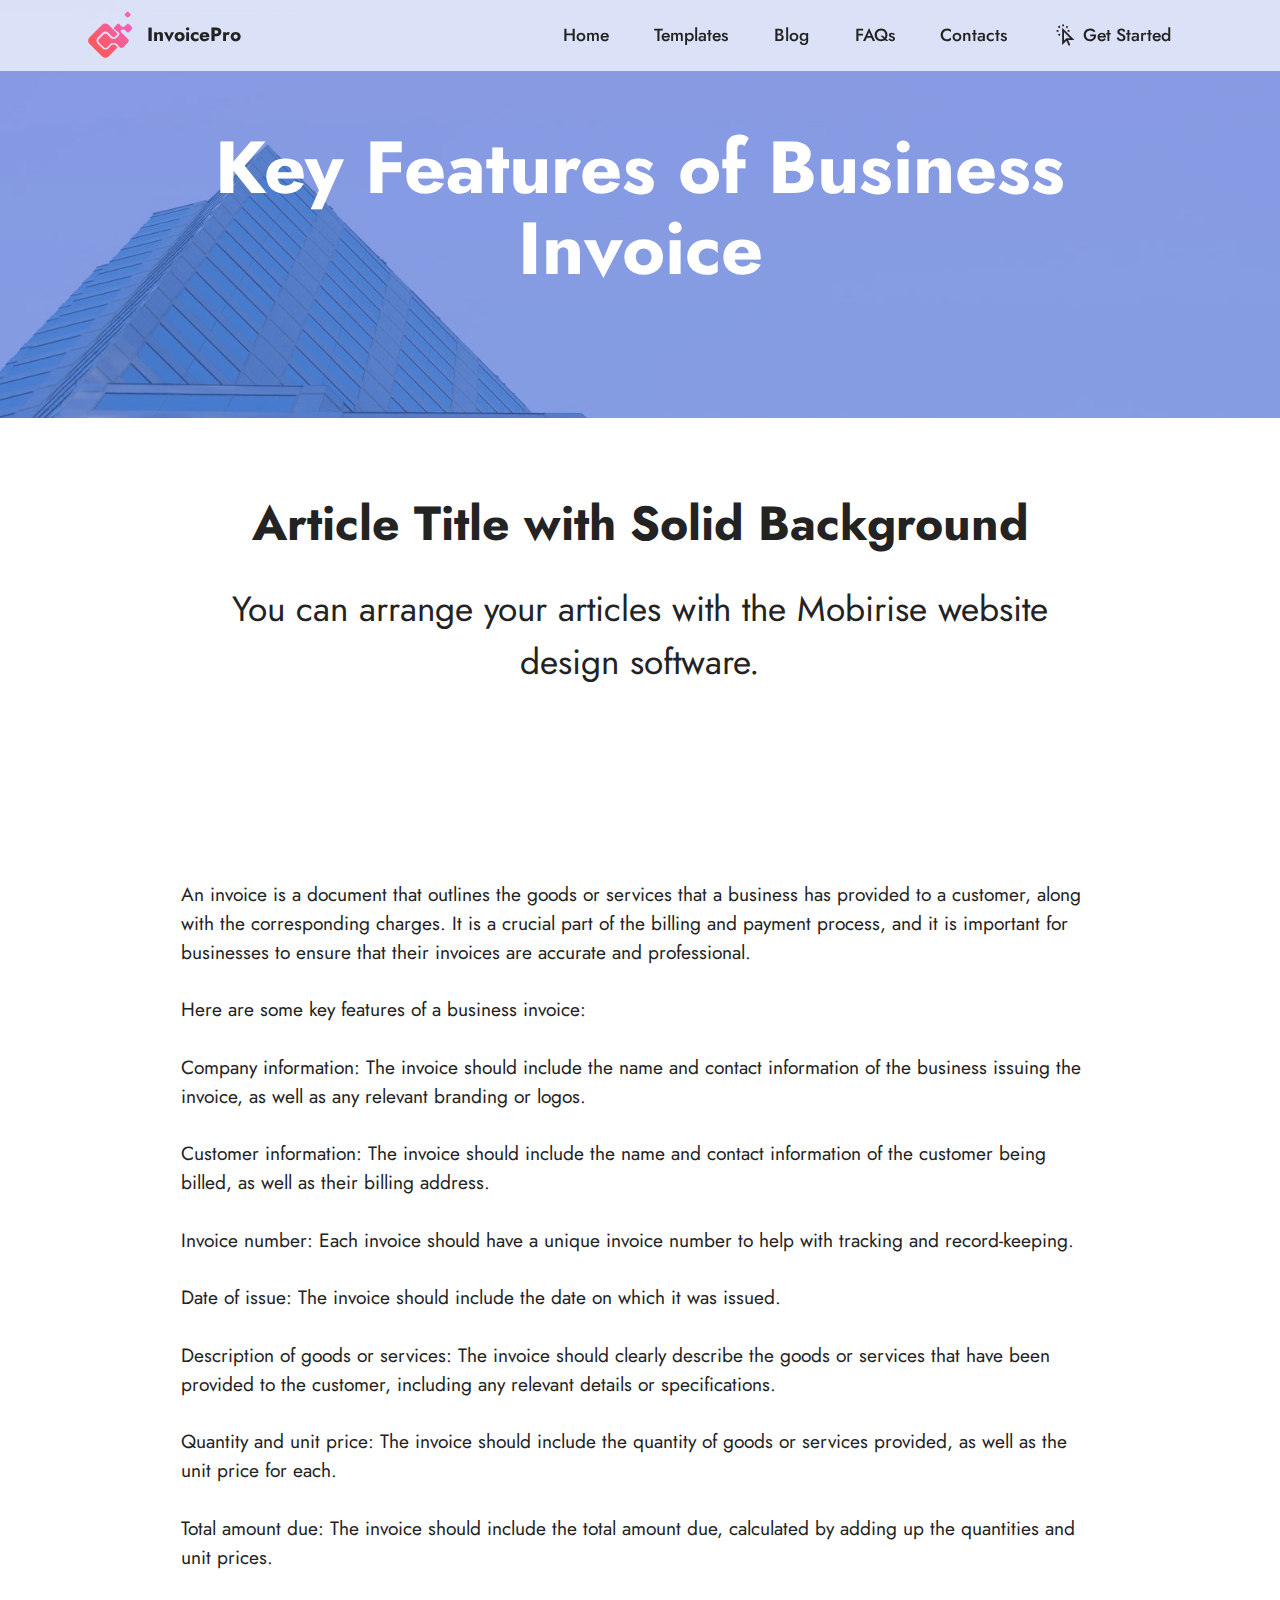
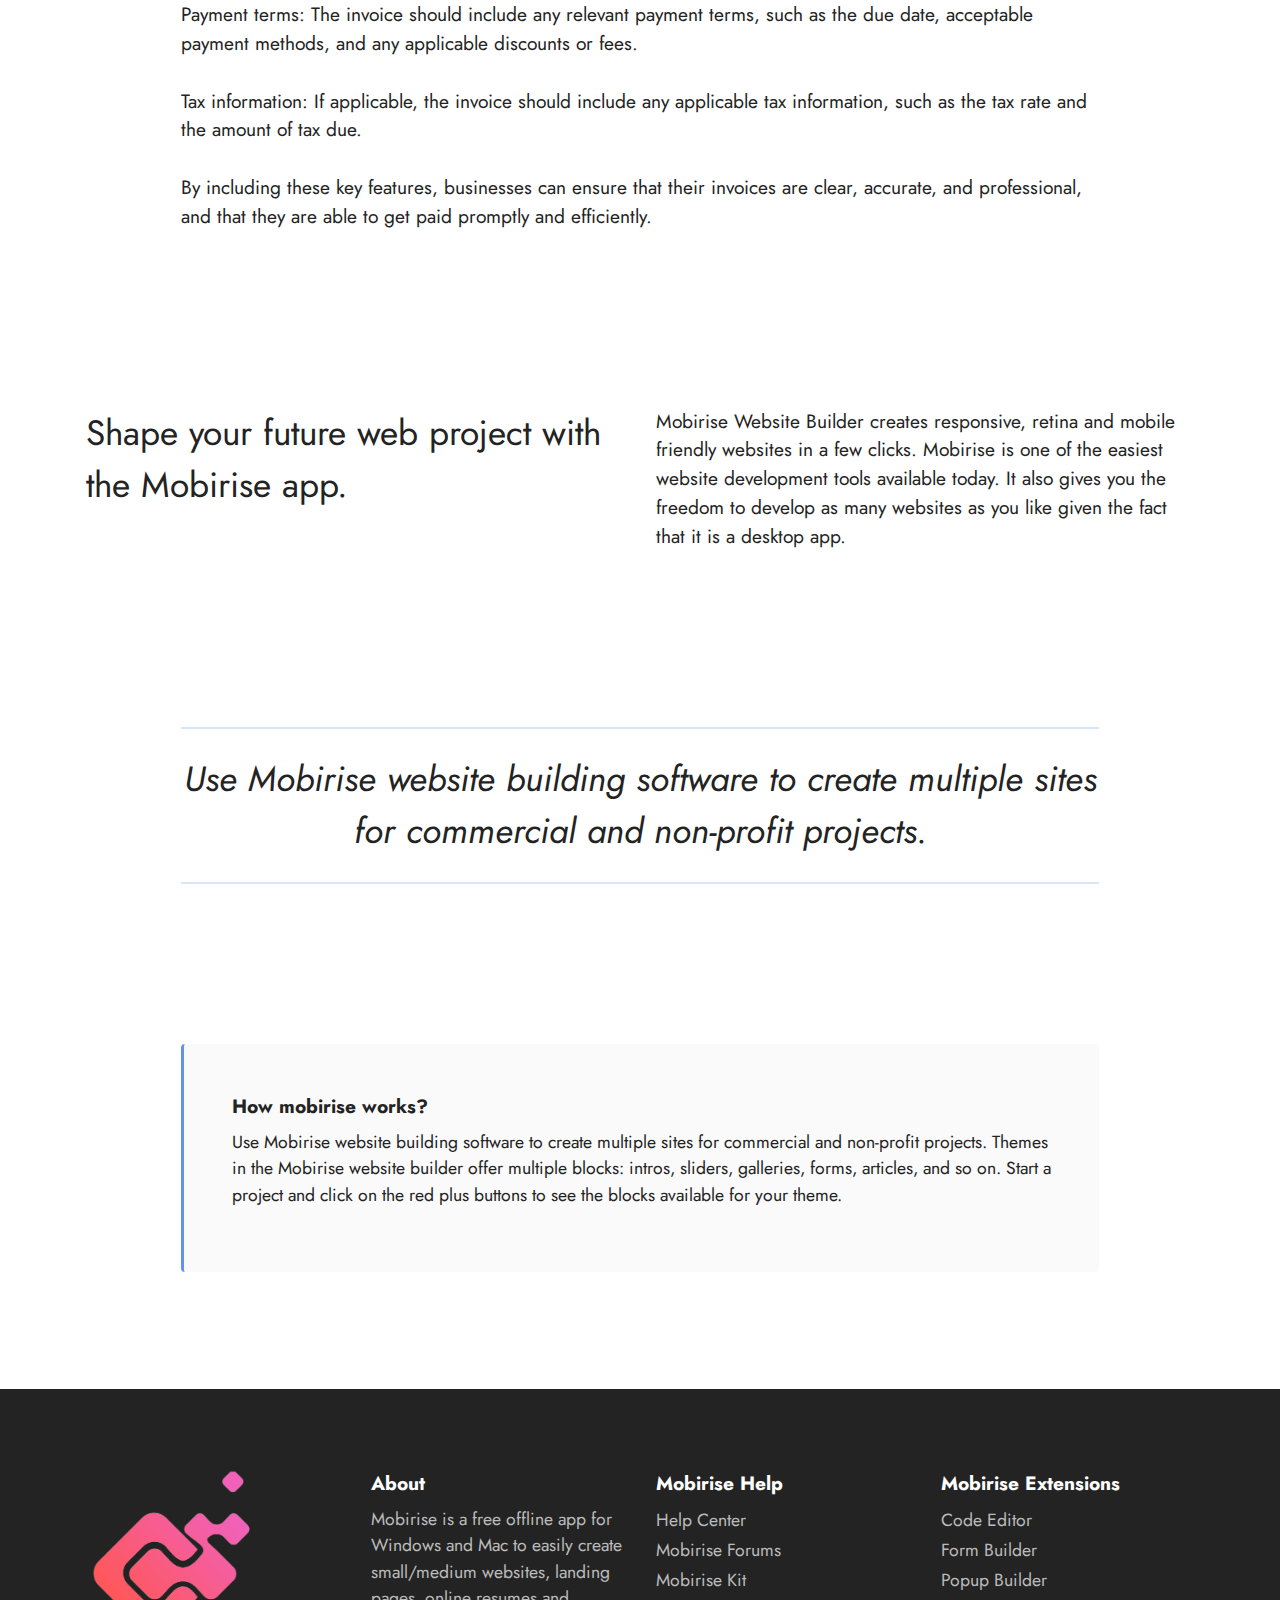
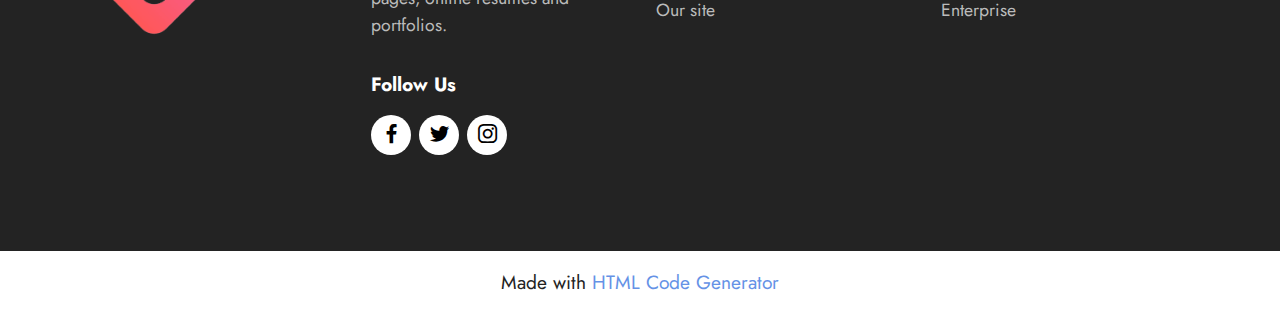
<file: key-features-of-business-invoice.html>
<!DOCTYPE html>
<html  >
<head>
  <!-- Site made with Mobirise Website Builder v5.7.4, https://mobirise.com -->
  <meta charset="UTF-8">
  <meta http-equiv="X-UA-Compatible" content="IE=edge">
  <meta name="generator" content="Mobirise v5.7.4, mobirise.com">
  <meta name="viewport" content="width=device-width, initial-scale=1, minimum-scale=1">
  <link rel="shortcut icon" href="assets/images/invoicepro-logo-80x80.png" type="image/x-icon">
  <meta name="description" content="An invoice management system is a tool that helps businesses streamline their billing and invoicing processes. It is an essential component of any business, as it helps to ensure that invoices are accurately and efficiently generated, tracked, and paid.">
  
  
  <title>InvoicePro - Key Features of Business Invoice</title>
  <link rel="stylesheet" href="assets/web/assets/mobirise-icons2/mobirise2.css">
  <link rel="stylesheet" href="assets/bootstrap/css/bootstrap.min.css">
  <link rel="stylesheet" href="assets/bootstrap/css/bootstrap-grid.min.css">
  <link rel="stylesheet" href="assets/bootstrap/css/bootstrap-reboot.min.css">
  <link rel="stylesheet" href="assets/dropdown/css/style.css">
  <link rel="stylesheet" href="assets/socicon/css/styles.css">
  <link rel="stylesheet" href="assets/theme/css/style.css">
  <link rel="preload" href="https://fonts.googleapis.com/css?family=Jost:100,200,300,400,500,600,700,800,900,100i,200i,300i,400i,500i,600i,700i,800i,900i&display=swap" as="style" onload="this.onload=null;this.rel='stylesheet'">
  <noscript><link rel="stylesheet" href="https://fonts.googleapis.com/css?family=Jost:100,200,300,400,500,600,700,800,900,100i,200i,300i,400i,500i,600i,700i,800i,900i&display=swap"></noscript>
  <link rel="preload" as="style" href="assets/mobirise/css/mbr-additional.css"><link rel="stylesheet" href="assets/mobirise/css/mbr-additional.css" type="text/css">

  
  
  
</head>
<body>
  
  <section data-bs-version="5.1" class="menu menu3 cid-tqUBM8BoZQ" once="menu" id="menu3-2b">
    
    <nav class="navbar navbar-dropdown navbar-fixed-top navbar-expand-lg">
        <div class="container">
            <div class="navbar-brand">
                <span class="navbar-logo">
                    <a href="https://mobiri.se">
                        <img src="assets/images/invoicepro-logo-80x80.png" alt="Mobirise Website Builder" style="height: 3rem;">
                    </a>
                </span>
                <span class="navbar-caption-wrap"><a class="navbar-caption text-black text-primary display-7" href="index.html">InvoicePro</a></span>
            </div>
            <button class="navbar-toggler" type="button" data-toggle="collapse" data-bs-toggle="collapse" data-target="#navbarSupportedContent" data-bs-target="#navbarSupportedContent" aria-controls="navbarNavAltMarkup" aria-expanded="false" aria-label="Toggle navigation">
                <div class="hamburger">
                    <span></span>
                    <span></span>
                    <span></span>
                    <span></span>
                </div>
            </button>
            <div class="collapse navbar-collapse" id="navbarSupportedContent">
                <ul class="navbar-nav nav-dropdown nav-right" data-app-modern-menu="true"><li class="nav-item"><a class="nav-link link text-black text-primary display-4" href="index.html">Home</a></li><li class="nav-item"><a class="nav-link link text-black text-primary display-4" href="templates.html">Templates</a></li><li class="nav-item"><a class="nav-link link text-black text-primary display-4" href="blog.html">Blog</a></li>
                    <li class="nav-item"><a class="nav-link link text-black text-primary display-4" href="FAQs.html">FAQs</a></li>
                    <li class="nav-item"><a class="nav-link link text-black text-primary display-4" href="contact.html">Contacts</a>
                    </li><li class="nav-item"><a class="nav-link link text-black text-primary display-4" href="https://invoiceking.netlify.app/"><span class="mobi-mbri mobi-mbri-cursor-click mbr-iconfont mbr-iconfont-btn"></span>Get Started</a></li></ul>
                
                
            </div>
        </div>
    </nav>
</section>

<section data-bs-version="5.1" class="info3 cid-tqUBM9ruAA" id="info3-2c">

    

    
    <div class="mbr-overlay" style="opacity: 0.6; background-color: rgb(68, 121, 217);">
    </div>

    <div class="container">
        <div class="row justify-content-center">
            <div class="card col-12 col-lg-10">
                <div class="card-wrapper">
                    <div class="card-box align-center">
                        <h4 class="card-title mbr-fonts-style align-center mb-4 display-1"><strong>Key Features of Business Invoice</strong></h4>
                        
                        
                    </div>
                </div>
            </div>
        </div>
    </div>
</section>

<section data-bs-version="5.1" class="content4 cid-tqUBMat3Pi" id="content4-2d">
    

    
    
    <div class="container">
        <div class="row justify-content-center">
            <div class="title col-md-12 col-lg-10">
                <h3 class="mbr-section-title mbr-fonts-style align-center mb-4 display-2">
                    <strong>Article Title with Solid Background</strong>
                </h3>
                <h4 class="mbr-section-subtitle align-center mbr-fonts-style mb-4 display-5">
                    You can arrange your articles with the Mobirise website design software.
                </h4>
                
            </div>
        </div>
    </div>
</section>

<section data-bs-version="5.1" class="content5 cid-tqUBMbeOO3" id="content5-2e">
    
    <div class="container">
        <div class="row justify-content-center">
            <div class="col-md-12 col-lg-10">
                
                
                <p class="mbr-text mbr-fonts-style display-7">An invoice is a document that outlines the goods or services that a business has provided to a customer, along with the corresponding charges. It is a crucial part of the billing and payment process, and it is important for businesses to ensure that their invoices are accurate and professional.
<br>
<br>Here are some key features of a business invoice:
<br>
<br>Company information: The invoice should include the name and contact information of the business issuing the invoice, as well as any relevant branding or logos.
<br>
<br>Customer information: The invoice should include the name and contact information of the customer being billed, as well as their billing address.
<br>
<br>Invoice number: Each invoice should have a unique invoice number to help with tracking and record-keeping.
<br>
<br>Date of issue: The invoice should include the date on which it was issued.
<br>
<br>Description of goods or services: The invoice should clearly describe the goods or services that have been provided to the customer, including any relevant details or specifications.
<br>
<br>Quantity and unit price: The invoice should include the quantity of goods or services provided, as well as the unit price for each.
<br>
<br>Total amount due: The invoice should include the total amount due, calculated by adding up the quantities and unit prices.
<br>
<br>Payment terms: The invoice should include any relevant payment terms, such as the due date, acceptable payment methods, and any applicable discounts or fees.
<br>
<br>Tax information: If applicable, the invoice should include any applicable tax information, such as the tax rate and the amount of tax due.
<br>
<br>By including these key features, businesses can ensure that their invoices are clear, accurate, and professional, and that they are able to get paid promptly and efficiently.</p>
            </div>
        </div>
    </div>
</section>

<section data-bs-version="5.1" class="content10 cid-tqUBMbLM1w" id="content10-2f">
    
    <div class="container">
        <div class="row justify-content-center">
            <div class="col-12 col-md">
                
                <h6 class="mbr-section-subtitle mbr-fonts-style mb-4 display-5">
                    Shape your future web project with the Mobirise app.
                </h6>
            </div>
            <div class="col-md-12 col-lg-6">
                <p class="mbr-text mbr-fonts-style display-7">Mobirise Website Builder creates responsive, retina and mobile friendly websites in a few clicks. Mobirise is one of the easiest website development tools available today. It also gives you the freedom to develop as many websites as you like given the fact that it is a desktop app.</p>
            </div>
        </div>
    </div>
</section>

<section data-bs-version="5.1" class="content6 cid-tqUBMcoHTW" id="content6-2g">
    
    <div class="container">
        <div class="row justify-content-center">
            <div class="col-md-12 col-lg-10">
                <hr class="line">
                <p class="mbr-text align-center mbr-fonts-style my-4 display-5">
                    <em>Use Mobirise website building software to create multiple sites for commercial and non-profit projects.</em>
                </p>
                <hr class="line">
            </div>
        </div>
    </div>
</section>

<section data-bs-version="5.1" class="content7 cid-tqUBMcWc3P" id="content7-2h">
    
    <div class="container">
        <div class="row justify-content-center">
            <div class="col-12 col-md-10">
                <blockquote>
                <h5 class="mbr-section-title mbr-fonts-style mb-2 display-7"><strong>How mobirise works?</strong></h5>
                <p class="mbr-text mbr-fonts-style display-4">Use Mobirise website building software to create multiple sites for commercial and non-profit projects. Themes in the Mobirise website builder offer multiple blocks: intros, sliders, galleries, forms, articles, and so on. Start a project and click on the red plus buttons to see the blocks available for your theme.</p></blockquote>
            </div>
        </div>
    </div>
</section>

<section data-bs-version="5.1" class="footer4 cid-tqUBMdyeDu" once="footers" id="footer4-2i">

    

    
    
    <div class="container">
        <div class="row mbr-white">
            <div class="col-6 col-lg-3">
                <div class="media-wrap col-md-8 col-12">
                    <a href="index.html">
                        <img src="assets/images/invoicepro-logo-397x397.png" alt="Mobirise Website Builder">
                    </a>
                </div>
            </div>
            <div class="col-12 col-md-6 col-lg-3">
                <h5 class="mbr-section-subtitle mbr-fonts-style mb-2 display-7">
                    <strong>About</strong>
                </h5>
                <p class="mbr-text mbr-fonts-style mb-4 display-4">
                    Mobirise is a free offline app for
                    Windows and Mac to easily create small/medium websites, landing pages, online resumes and
                    portfolios.</p>
                <h5 class="mbr-section-subtitle mbr-fonts-style mb-3 display-7">
                    <strong>Follow Us</strong>
                </h5>
                <div class="social-row display-7">
                    <div class="soc-item">
                        <a href="https://twitter.com/mobirise" target="_blank">
                            <span class="mbr-iconfont socicon socicon-facebook"></span>
                        </a>
                    </div>
                    <div class="soc-item">
                        <a href="https://twitter.com/mobirise" target="_blank">
                            <span class="mbr-iconfont socicon socicon-twitter"></span>
                        </a>
                    </div>
                    <div class="soc-item">
                        <a href="https://twitter.com/mobirise" target="_blank">
                            <span class="mbr-iconfont socicon socicon-instagram"></span>
                        </a>
                    </div>
                    
                </div>
            </div>
            <div class="col-12 col-md-6 col-lg-3">
                <h5 class="mbr-section-subtitle mbr-fonts-style mb-2 display-7">
                    <strong>Mobirise Help</strong>
                </h5>
                <ul class="list mbr-fonts-style display-4">
                    <li class="mbr-text item-wrap">Help Center</li>
                    <li class="mbr-text item-wrap">Mobirise Forums</li>
                    <li class="mbr-text item-wrap">Mobirise Kit</li>
                    <li class="mbr-text item-wrap">Our site</li>
                </ul>
            </div>
            <div class="col-12 col-md-6 col-lg-3">
                <h5 class="mbr-section-subtitle mbr-fonts-style mb-2 display-7">
                    <strong>Mobirise Extensions</strong>
                </h5>
                <ul class="list mbr-fonts-style display-4">
                    <li class="mbr-text item-wrap">Code Editor</li>
                    <li class="mbr-text item-wrap">Form Builder</li>
                    <li class="mbr-text item-wrap">Popup Builder</li>
                    <li class="mbr-text item-wrap">Enterprise</li>
                </ul>
            </div>
            
        </div>
    </div>
</section><section class="display-7" style="padding: 0;align-items: center;justify-content: center;flex-wrap: wrap;    align-content: center;display: flex;position: relative;height: 4rem;"><a href="https://mobiri.se/2925582" style="flex: 1 1;height: 4rem;position: absolute;width: 100%;z-index: 1;"><img alt="" style="height: 4rem;" src="[data-uri]"></a><p style="margin: 0;text-align: center;" class="display-7">Made with  &#8204;</p><a style="z-index:1" href="https://mobirise.com/builder/html-code-generator.html">HTML Code Generator</a></section><script src="assets/bootstrap/js/bootstrap.bundle.min.js"></script>  <script src="assets/smoothscroll/smooth-scroll.js"></script>  <script src="assets/ytplayer/index.js"></script>  <script src="assets/dropdown/js/navbar-dropdown.js"></script>  <script src="assets/theme/js/script.js"></script>  
  
  
</body>
</html>
</file>
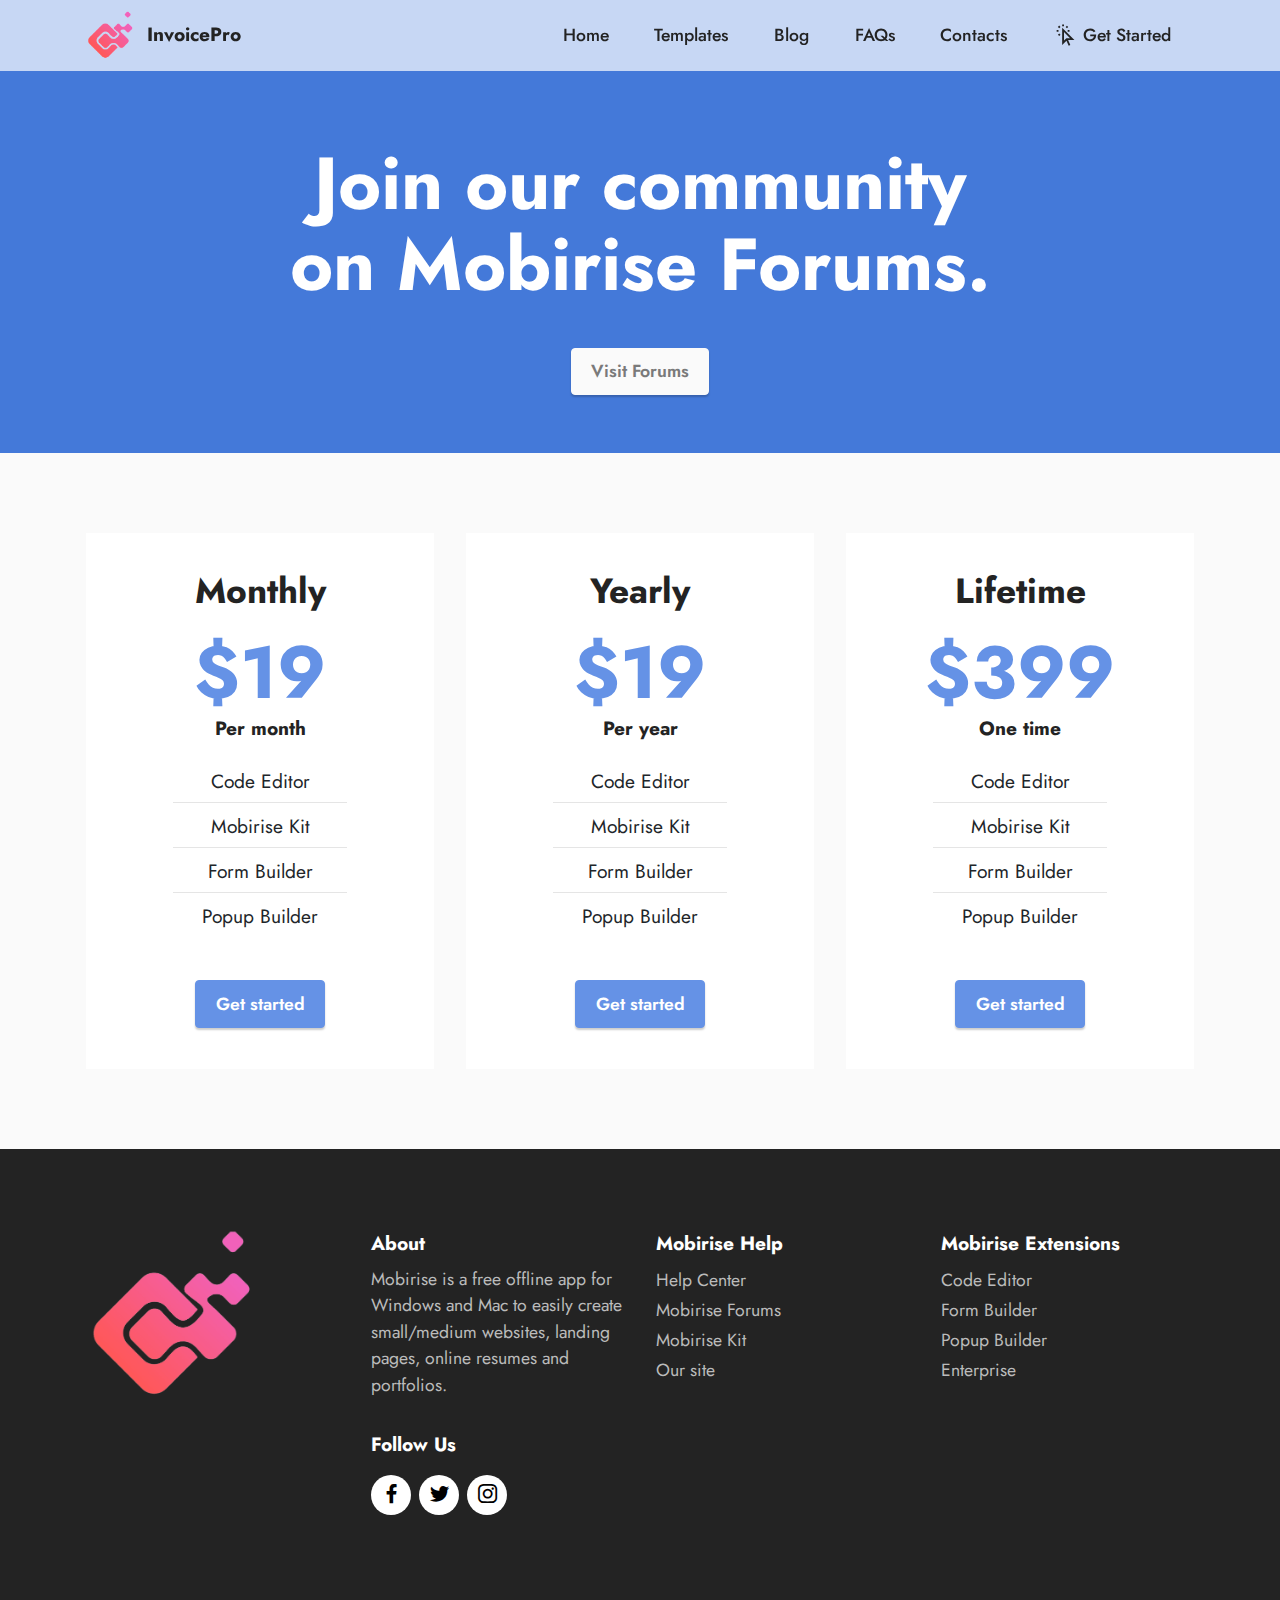
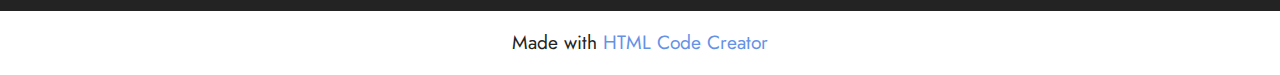
<file: pricing.html>
<!DOCTYPE html>
<html  >
<head>
  <!-- Site made with Mobirise Website Builder v5.7.4, https://mobirise.com -->
  <meta charset="UTF-8">
  <meta http-equiv="X-UA-Compatible" content="IE=edge">
  <meta name="generator" content="Mobirise v5.7.4, mobirise.com">
  <meta name="viewport" content="width=device-width, initial-scale=1, minimum-scale=1">
  <link rel="shortcut icon" href="assets/images/invoicepro-logo-80x80.png" type="image/x-icon">
  <meta name="description" content="">
  
  
  <title>InvoicePro - Pricing</title>
  <link rel="stylesheet" href="assets/web/assets/mobirise-icons2/mobirise2.css">
  <link rel="stylesheet" href="assets/bootstrap/css/bootstrap.min.css">
  <link rel="stylesheet" href="assets/bootstrap/css/bootstrap-grid.min.css">
  <link rel="stylesheet" href="assets/bootstrap/css/bootstrap-reboot.min.css">
  <link rel="stylesheet" href="assets/dropdown/css/style.css">
  <link rel="stylesheet" href="assets/socicon/css/styles.css">
  <link rel="stylesheet" href="assets/theme/css/style.css">
  <link rel="preload" href="https://fonts.googleapis.com/css?family=Jost:100,200,300,400,500,600,700,800,900,100i,200i,300i,400i,500i,600i,700i,800i,900i&display=swap" as="style" onload="this.onload=null;this.rel='stylesheet'">
  <noscript><link rel="stylesheet" href="https://fonts.googleapis.com/css?family=Jost:100,200,300,400,500,600,700,800,900,100i,200i,300i,400i,500i,600i,700i,800i,900i&display=swap"></noscript>
  <link rel="preload" as="style" href="assets/mobirise/css/mbr-additional.css"><link rel="stylesheet" href="assets/mobirise/css/mbr-additional.css" type="text/css">

  
  
  
</head>
<body>
  
  <section data-bs-version="5.1" class="menu menu3 cid-tqETKvm3TY" once="menu" id="menu3-26">
    
    <nav class="navbar navbar-dropdown navbar-fixed-top navbar-expand-lg">
        <div class="container">
            <div class="navbar-brand">
                <span class="navbar-logo">
                    <a href="https://mobiri.se">
                        <img src="assets/images/invoicepro-logo-80x80.png" alt="Mobirise Website Builder" style="height: 3rem;">
                    </a>
                </span>
                <span class="navbar-caption-wrap"><a class="navbar-caption text-black text-primary display-7" href="index.html">InvoicePro</a></span>
            </div>
            <button class="navbar-toggler" type="button" data-toggle="collapse" data-bs-toggle="collapse" data-target="#navbarSupportedContent" data-bs-target="#navbarSupportedContent" aria-controls="navbarNavAltMarkup" aria-expanded="false" aria-label="Toggle navigation">
                <div class="hamburger">
                    <span></span>
                    <span></span>
                    <span></span>
                    <span></span>
                </div>
            </button>
            <div class="collapse navbar-collapse" id="navbarSupportedContent">
                <ul class="navbar-nav nav-dropdown nav-right" data-app-modern-menu="true"><li class="nav-item"><a class="nav-link link text-black text-primary display-4" href="index.html">Home</a></li><li class="nav-item"><a class="nav-link link text-black text-primary display-4" href="templates.html">Templates</a></li><li class="nav-item"><a class="nav-link link text-black text-primary display-4" href="blog.html">Blog</a></li>
                    <li class="nav-item"><a class="nav-link link text-black text-primary display-4" href="FAQs.html">FAQs</a></li>
                    <li class="nav-item"><a class="nav-link link text-black text-primary display-4" href="contact.html">Contacts</a>
                    </li><li class="nav-item"><a class="nav-link link text-black text-primary display-4" href="https://invoiceking.netlify.app/"><span class="mobi-mbri mobi-mbri-cursor-click mbr-iconfont mbr-iconfont-btn"></span>Get Started</a></li></ul>
                
                
            </div>
        </div>
    </nav>
</section>

<section data-bs-version="5.1" class="info1 cid-tqUujzyGrI" id="info1-29">
    

    
    
    <div class="align-center container">
        <div class="row justify-content-center">
            <div class="col-12 col-lg-8">
                <h3 class="mbr-section-title mb-4 mbr-fonts-style display-1">
                    <strong>Join our community on Mobirise Forums.</strong>
                </h3>
                
                <div class="mbr-section-btn">
                    <a class="btn btn-white display-4" href="https://mobiri.se">Visit Forums</a>
                </div>
            </div>
        </div>
    </div>
</section>

<section data-bs-version="5.1" class="pricing2 cid-tqUueO2G0r" id="pricing2-28">
    

    
    
    <div class="container">
        <div class="row justify-content-center">
            <div class="col-12 col-md-6 align-center col-lg-4">
                <div class="plan">
                    <div class="plan-header">
                        <h6 class="plan-title mbr-fonts-style mb-3 display-5">
                            <strong>Monthly</strong>
                        </h6>
                        <div class="plan-price">
                            <p class="price mbr-fonts-style m-0 display-1"><strong>$19</strong></p>
                            <p class="price-term mbr-fonts-style mb-3 display-7"><strong>Per month</strong>
                            </p>
                        </div>
                    </div>
                    <div class="plan-body">
                        <div class="plan-list mb-4">
                            <ul class="list-group mbr-fonts-style list-group-flush display-7">
                                <li class="list-group-item">Code Editor
                                </li><li class="list-group-item">Mobirise Kit
                                </li><li class="list-group-item">Form Builder
                                </li><li class="list-group-item">Popup Builder</li>
                            </ul>
                        </div>
                        <div class="mbr-section-btn text-center">
                            <a href="https://mobiri.se" class="btn btn-primary display-4">Get started</a>
                        </div>
                    </div>
                </div>
            </div>
            <div class="col-12 col-md-6 align-center col-lg-4">
                <div class="plan">
                    <div class="plan-header">
                        <h6 class="plan-title mbr-fonts-style mb-3 display-5">
                            <strong>Yearly</strong>
                        </h6>
                        <div class="plan-price">
                            <p class="price mbr-fonts-style m-0 display-1"><strong>$19</strong></p>
                            <p class="price-term mbr-fonts-style mb-3 display-7"><strong>Per year</strong>
                            </p>
                        </div>
                    </div>
                    <div class="plan-body">
                        <div class="plan-list mb-4">
                            <ul class="list-group mbr-fonts-style list-group-flush display-7">
                                <li class="list-group-item">Code Editor
                                </li><li class="list-group-item">Mobirise Kit
                                </li><li class="list-group-item">Form Builder
                                </li><li class="list-group-item">Popup Builder</li>
                            </ul>
                        </div>
                        <div class="mbr-section-btn text-center">
                            <a href="https://mobiri.se" class="btn btn-primary display-4">Get started</a>
                        </div>
                    </div>
                </div>
            </div>
            <div class="col-12 col-md-6 align-center col-lg-4">
                <div class="plan">
                    <div class="plan-header">
                        <h6 class="plan-title mbr-fonts-style mb-3 display-5">
                            <strong>Lifetime</strong>
                        </h6>
                        <div class="plan-price">
                            <p class="price mbr-fonts-style m-0 display-1"><strong>$399</strong></p>
                            <p class="price-term mbr-fonts-style mb-3 display-7"><strong>One time</strong>
                            </p>
                        </div>
                    </div>
                    <div class="plan-body">
                        <div class="plan-list mb-4">
                            <ul class="list-group mbr-fonts-style list-group-flush display-7">
                                <li class="list-group-item">Code Editor
                                </li><li class="list-group-item">Mobirise Kit
                                </li><li class="list-group-item">Form Builder
                                </li><li class="list-group-item">Popup Builder</li>
                            </ul>
                        </div>
                        <div class="mbr-section-btn text-center">
                            <a href="https://mobiri.se" class="btn btn-primary display-4">Get started</a>
                        </div>
                    </div>
                </div>
            </div>
            
        </div>
    </div>
</section>

<section data-bs-version="5.1" class="footer4 cid-tqUuJaNqdw" once="footers" id="footer4-2a">

    

    
    
    <div class="container">
        <div class="row mbr-white">
            <div class="col-6 col-lg-3">
                <div class="media-wrap col-md-8 col-12">
                    <a href="index.html">
                        <img src="assets/images/invoicepro-logo-397x397.png" alt="Mobirise Website Builder">
                    </a>
                </div>
            </div>
            <div class="col-12 col-md-6 col-lg-3">
                <h5 class="mbr-section-subtitle mbr-fonts-style mb-2 display-7">
                    <strong>About</strong>
                </h5>
                <p class="mbr-text mbr-fonts-style mb-4 display-4">
                    Mobirise is a free offline app for
                    Windows and Mac to easily create small/medium websites, landing pages, online resumes and
                    portfolios.</p>
                <h5 class="mbr-section-subtitle mbr-fonts-style mb-3 display-7">
                    <strong>Follow Us</strong>
                </h5>
                <div class="social-row display-7">
                    <div class="soc-item">
                        <a href="https://twitter.com/mobirise" target="_blank">
                            <span class="mbr-iconfont socicon socicon-facebook"></span>
                        </a>
                    </div>
                    <div class="soc-item">
                        <a href="https://twitter.com/mobirise" target="_blank">
                            <span class="mbr-iconfont socicon socicon-twitter"></span>
                        </a>
                    </div>
                    <div class="soc-item">
                        <a href="https://twitter.com/mobirise" target="_blank">
                            <span class="mbr-iconfont socicon socicon-instagram"></span>
                        </a>
                    </div>
                    
                </div>
            </div>
            <div class="col-12 col-md-6 col-lg-3">
                <h5 class="mbr-section-subtitle mbr-fonts-style mb-2 display-7">
                    <strong>Mobirise Help</strong>
                </h5>
                <ul class="list mbr-fonts-style display-4">
                    <li class="mbr-text item-wrap">Help Center</li>
                    <li class="mbr-text item-wrap">Mobirise Forums</li>
                    <li class="mbr-text item-wrap">Mobirise Kit</li>
                    <li class="mbr-text item-wrap">Our site</li>
                </ul>
            </div>
            <div class="col-12 col-md-6 col-lg-3">
                <h5 class="mbr-section-subtitle mbr-fonts-style mb-2 display-7">
                    <strong>Mobirise Extensions</strong>
                </h5>
                <ul class="list mbr-fonts-style display-4">
                    <li class="mbr-text item-wrap">Code Editor</li>
                    <li class="mbr-text item-wrap">Form Builder</li>
                    <li class="mbr-text item-wrap">Popup Builder</li>
                    <li class="mbr-text item-wrap">Enterprise</li>
                </ul>
            </div>
            
        </div>
    </div>
</section><section class="display-7" style="padding: 0;align-items: center;justify-content: center;flex-wrap: wrap;    align-content: center;display: flex;position: relative;height: 4rem;"><a href="https://mobiri.se/2925582" style="flex: 1 1;height: 4rem;position: absolute;width: 100%;z-index: 1;"><img alt="" style="height: 4rem;" src="[data-uri]"></a><p style="margin: 0;text-align: center;" class="display-7">Made with  &#8204;</p><a style="z-index:1" href="https://mobirise.com/builder/html-code-generator.html">HTML Code Creator</a></section><script src="assets/bootstrap/js/bootstrap.bundle.min.js"></script>  <script src="assets/smoothscroll/smooth-scroll.js"></script>  <script src="assets/ytplayer/index.js"></script>  <script src="assets/dropdown/js/navbar-dropdown.js"></script>  <script src="assets/theme/js/script.js"></script>  
  
  
</body>
</html>
</file>
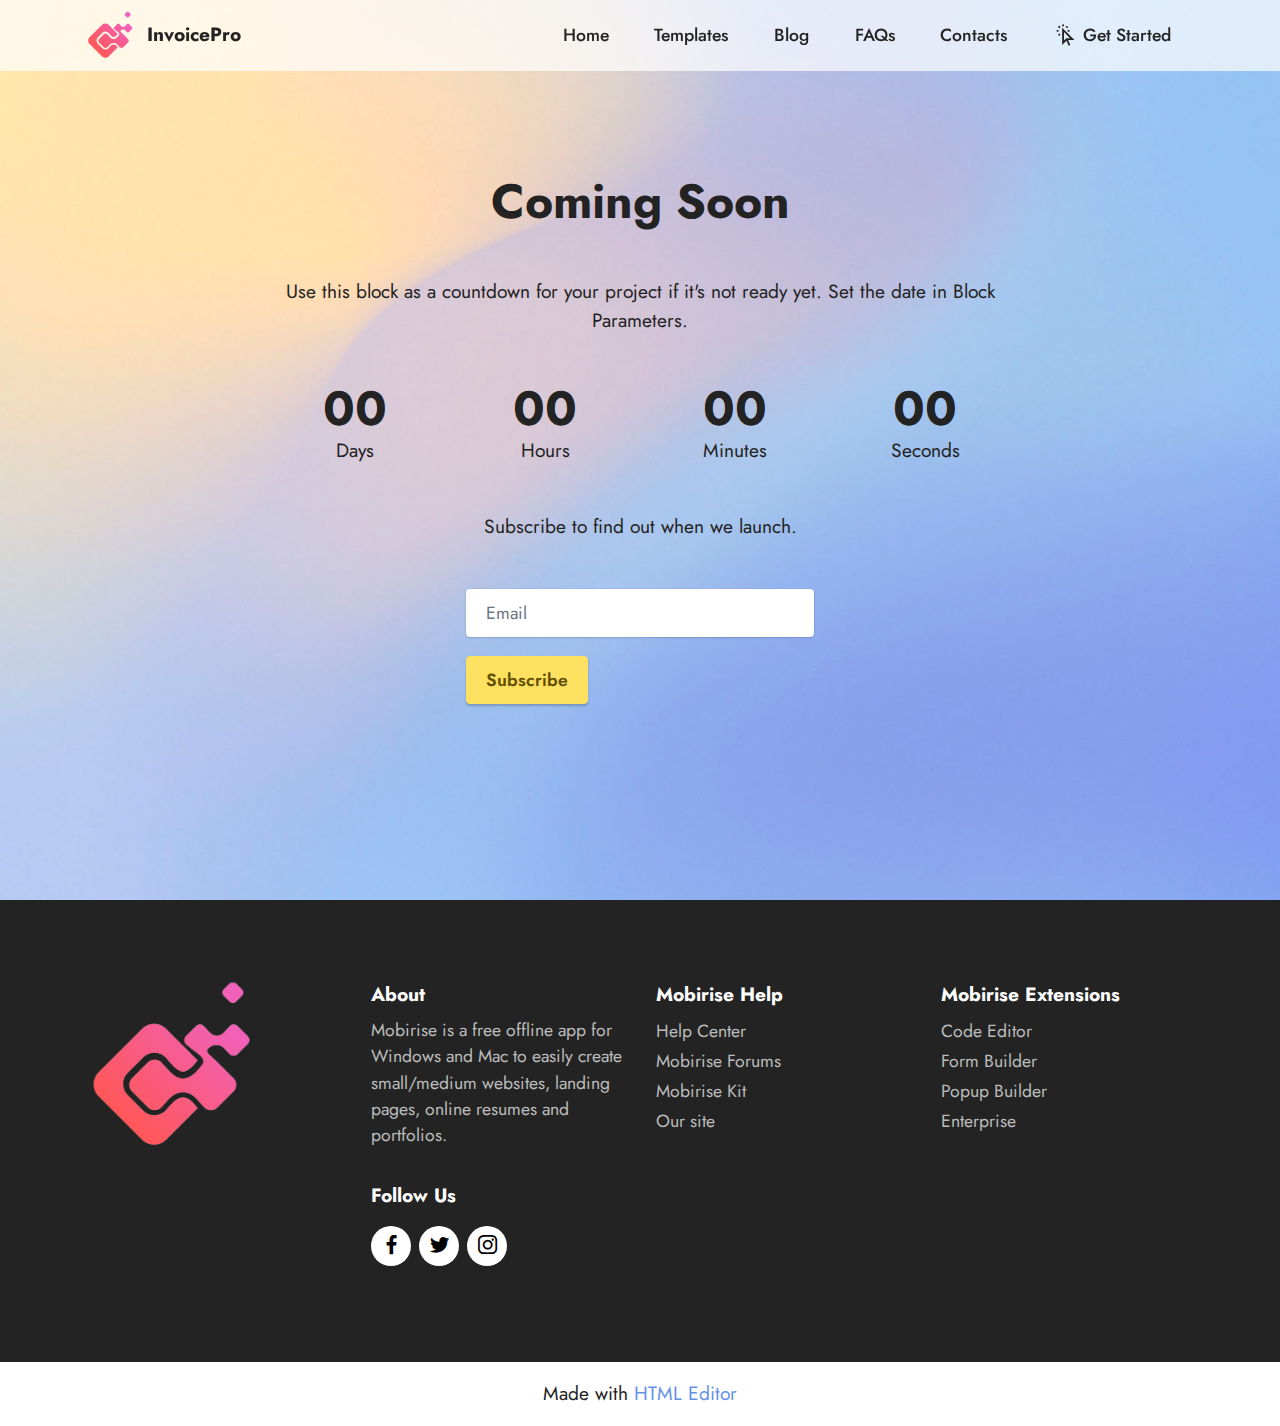
<file: signin.html>
<!DOCTYPE html>
<html  >
<head>
  <!-- Site made with Mobirise Website Builder v5.7.4, https://mobirise.com -->
  <meta charset="UTF-8">
  <meta http-equiv="X-UA-Compatible" content="IE=edge">
  <meta name="generator" content="Mobirise v5.7.4, mobirise.com">
  <meta name="viewport" content="width=device-width, initial-scale=1, minimum-scale=1">
  <link rel="shortcut icon" href="assets/images/invoicepro-logo-80x80.png" type="image/x-icon">
  <meta name="description" content="">
  
  
  <title>InvoicePro - SignIn</title>
  <link rel="stylesheet" href="assets/web/assets/mobirise-icons2/mobirise2.css">
  <link rel="stylesheet" href="assets/bootstrap/css/bootstrap.min.css">
  <link rel="stylesheet" href="assets/bootstrap/css/bootstrap-grid.min.css">
  <link rel="stylesheet" href="assets/bootstrap/css/bootstrap-reboot.min.css">
  <link rel="stylesheet" href="assets/dropdown/css/style.css">
  <link rel="stylesheet" href="assets/socicon/css/styles.css">
  <link rel="stylesheet" href="assets/theme/css/style.css">
  <link rel="preload" href="https://fonts.googleapis.com/css?family=Jost:100,200,300,400,500,600,700,800,900,100i,200i,300i,400i,500i,600i,700i,800i,900i&display=swap" as="style" onload="this.onload=null;this.rel='stylesheet'">
  <noscript><link rel="stylesheet" href="https://fonts.googleapis.com/css?family=Jost:100,200,300,400,500,600,700,800,900,100i,200i,300i,400i,500i,600i,700i,800i,900i&display=swap"></noscript>
  <link rel="preload" as="style" href="assets/mobirise/css/mbr-additional.css"><link rel="stylesheet" href="assets/mobirise/css/mbr-additional.css" type="text/css">

  
  
  
</head>
<body>
  
  <section data-bs-version="5.1" class="menu menu3 cid-tqETKvm3TY" once="menu" id="menu3-1t">
    
    <nav class="navbar navbar-dropdown navbar-fixed-top navbar-expand-lg">
        <div class="container">
            <div class="navbar-brand">
                <span class="navbar-logo">
                    <a href="https://mobiri.se">
                        <img src="assets/images/invoicepro-logo-80x80.png" alt="Mobirise Website Builder" style="height: 3rem;">
                    </a>
                </span>
                <span class="navbar-caption-wrap"><a class="navbar-caption text-black text-primary display-7" href="index.html">InvoicePro</a></span>
            </div>
            <button class="navbar-toggler" type="button" data-toggle="collapse" data-bs-toggle="collapse" data-target="#navbarSupportedContent" data-bs-target="#navbarSupportedContent" aria-controls="navbarNavAltMarkup" aria-expanded="false" aria-label="Toggle navigation">
                <div class="hamburger">
                    <span></span>
                    <span></span>
                    <span></span>
                    <span></span>
                </div>
            </button>
            <div class="collapse navbar-collapse" id="navbarSupportedContent">
                <ul class="navbar-nav nav-dropdown nav-right" data-app-modern-menu="true"><li class="nav-item"><a class="nav-link link text-black text-primary display-4" href="index.html">Home</a></li><li class="nav-item"><a class="nav-link link text-black text-primary display-4" href="templates.html">Templates</a></li><li class="nav-item"><a class="nav-link link text-black text-primary display-4" href="blog.html">Blog</a></li>
                    <li class="nav-item"><a class="nav-link link text-black text-primary display-4" href="FAQs.html">FAQs</a></li>
                    <li class="nav-item"><a class="nav-link link text-black text-primary display-4" href="contact.html">Contacts</a>
                    </li><li class="nav-item"><a class="nav-link link text-black text-primary display-4" href="https://invoiceking.netlify.app/"><span class="mobi-mbri mobi-mbri-cursor-click mbr-iconfont mbr-iconfont-btn"></span>Get Started</a></li></ul>
                
                
            </div>
        </div>
    </nav>
</section>

<section data-bs-version="5.1" class="countdown2 cid-tqUrVWDWSz mbr-fullscreen" id="countdown2-1w">
    

    
    
    <div class="container">
        <div class="row justify-content-center">
            <div class="col-lg-8">
                <h3 class="mbr-section-title mb-5 align-center mbr-fonts-style display-2">
                    <strong>Coming Soon</strong>
                </h3>
                <h4 class="mbr-section-subtitle mb-5 align-center mbr-fonts-style display-7">
                    Use this block as a countdown for your project if it's not ready yet. Set the date in Block
                    Parameters.
                </h4>
                <div class="countdown-cont align-center mb-5">
                    <div class="daysCountdown col-xs-3 col-sm-3 col-md-3" title="Days"></div>
                    <div class="hoursCountdown col-xs-3 col-sm-3 col-md-3" title="Hours"></div>
                    <div class="minutesCountdown col-xs-3 col-sm-3 col-md-3" title="Minutes"></div>
                    <div class="secondsCountdown col-xs-3 col-sm-3 col-md-3" title="Seconds"></div>
                    <div class="countdown" data-due-date="2023/01/31"></div>
                </div>
                <p class="mbr-text mb-5 align-center mbr-fonts-style display-7">
                    Subscribe to find out when we launch.
                </p>
            </div>
        </div>
        <div class="row">
            <div class="col-lg-4 mx-auto mbr-form" data-form-type="formoid">
                <form action="https://mobirise.eu/" method="POST" class="mbr-form form-with-styler" data-form-title="Form Name"><input type="hidden" name="email" data-form-email="true" value="DL8jHUKDut3zUnxpIk483NX/1ulbx0UIwtM/SWNeSk7izTe67fKpE5Eo3IMp6Vjk2qSh2Y44x7CfR+h4yAnd5exCqOuwYoKekHLw1AFpoBiN93oL7boI/ChQWl66L+6C">
                    <div class="row">
                        <div hidden="hidden" data-form-alert="" class="alert alert-success col-12">Thanks for filling out the form!</div>
                        <div hidden="hidden" data-form-alert-danger="" class="alert alert-danger col-12">Oops...! some problem!</div>
                    </div>
                    <div class="dragArea row">
                        <div class="col form-group" data-for="email">
                            <input type="text" name="email" placeholder="Email" data-form-field="email" class="form-control" required="required" value="" id="email-countdown2-1w">
                        </div>
                        <div class="mbr-section-btn">
                            <button type="submit" class="btn btn-warning display-4">Subscribe</button>
                        </div>
                    </div>
                </form>
            </div>
        </div>
    </div>
</section>

<section data-bs-version="5.1" class="footer4 cid-tqUuJaNqdw" once="footers" id="footer4-2a">

    

    
    
    <div class="container">
        <div class="row mbr-white">
            <div class="col-6 col-lg-3">
                <div class="media-wrap col-md-8 col-12">
                    <a href="index.html">
                        <img src="assets/images/invoicepro-logo-397x397.png" alt="Mobirise Website Builder">
                    </a>
                </div>
            </div>
            <div class="col-12 col-md-6 col-lg-3">
                <h5 class="mbr-section-subtitle mbr-fonts-style mb-2 display-7">
                    <strong>About</strong>
                </h5>
                <p class="mbr-text mbr-fonts-style mb-4 display-4">
                    Mobirise is a free offline app for
                    Windows and Mac to easily create small/medium websites, landing pages, online resumes and
                    portfolios.</p>
                <h5 class="mbr-section-subtitle mbr-fonts-style mb-3 display-7">
                    <strong>Follow Us</strong>
                </h5>
                <div class="social-row display-7">
                    <div class="soc-item">
                        <a href="https://twitter.com/mobirise" target="_blank">
                            <span class="mbr-iconfont socicon socicon-facebook"></span>
                        </a>
                    </div>
                    <div class="soc-item">
                        <a href="https://twitter.com/mobirise" target="_blank">
                            <span class="mbr-iconfont socicon socicon-twitter"></span>
                        </a>
                    </div>
                    <div class="soc-item">
                        <a href="https://twitter.com/mobirise" target="_blank">
                            <span class="mbr-iconfont socicon socicon-instagram"></span>
                        </a>
                    </div>
                    
                </div>
            </div>
            <div class="col-12 col-md-6 col-lg-3">
                <h5 class="mbr-section-subtitle mbr-fonts-style mb-2 display-7">
                    <strong>Mobirise Help</strong>
                </h5>
                <ul class="list mbr-fonts-style display-4">
                    <li class="mbr-text item-wrap">Help Center</li>
                    <li class="mbr-text item-wrap">Mobirise Forums</li>
                    <li class="mbr-text item-wrap">Mobirise Kit</li>
                    <li class="mbr-text item-wrap">Our site</li>
                </ul>
            </div>
            <div class="col-12 col-md-6 col-lg-3">
                <h5 class="mbr-section-subtitle mbr-fonts-style mb-2 display-7">
                    <strong>Mobirise Extensions</strong>
                </h5>
                <ul class="list mbr-fonts-style display-4">
                    <li class="mbr-text item-wrap">Code Editor</li>
                    <li class="mbr-text item-wrap">Form Builder</li>
                    <li class="mbr-text item-wrap">Popup Builder</li>
                    <li class="mbr-text item-wrap">Enterprise</li>
                </ul>
            </div>
            
        </div>
    </div>
</section><section class="display-7" style="padding: 0;align-items: center;justify-content: center;flex-wrap: wrap;    align-content: center;display: flex;position: relative;height: 4rem;"><a href="https://mobiri.se/2925582" style="flex: 1 1;height: 4rem;position: absolute;width: 100%;z-index: 1;"><img alt="" style="height: 4rem;" src="[data-uri]"></a><p style="margin: 0;text-align: center;" class="display-7">Made with &#8204;</p><a style="z-index:1" href="https://mobirise.com/html-editor.html">HTML Editor</a></section><script src="assets/bootstrap/js/bootstrap.bundle.min.js"></script>  <script src="assets/smoothscroll/smooth-scroll.js"></script>  <script src="assets/ytplayer/index.js"></script>  <script src="assets/dropdown/js/navbar-dropdown.js"></script>  <script src="assets/countdown/countdown.js"></script>  <script src="assets/theme/js/script.js"></script>  <script src="assets/formoid/formoid.min.js"></script>  
  
  
</body>
</html>
</file>
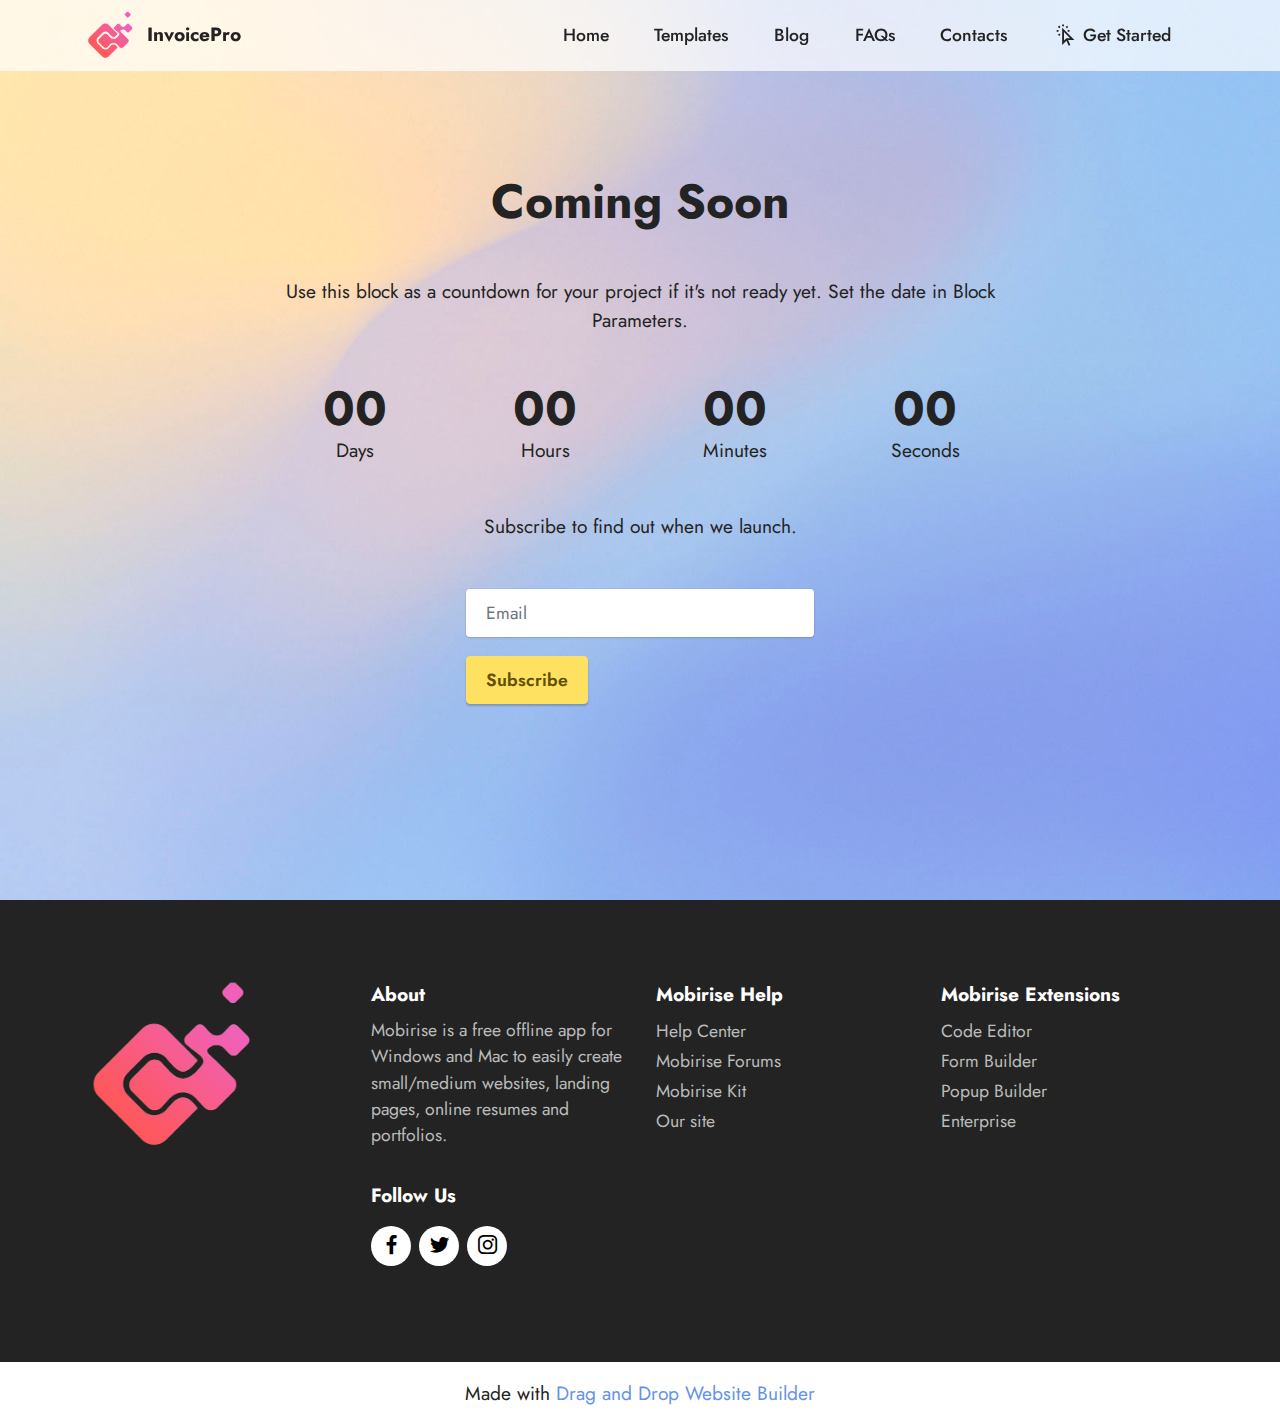
<file: templates.html>
<!DOCTYPE html>
<html  >
<head>
  <!-- Site made with Mobirise Website Builder v5.7.4, https://mobirise.com -->
  <meta charset="UTF-8">
  <meta http-equiv="X-UA-Compatible" content="IE=edge">
  <meta name="generator" content="Mobirise v5.7.4, mobirise.com">
  <meta name="viewport" content="width=device-width, initial-scale=1, minimum-scale=1">
  <link rel="shortcut icon" href="assets/images/invoicepro-logo-80x80.png" type="image/x-icon">
  <meta name="description" content="">
  
  
  <title>InvoicePro - Templates</title>
  <link rel="stylesheet" href="assets/web/assets/mobirise-icons2/mobirise2.css">
  <link rel="stylesheet" href="assets/bootstrap/css/bootstrap.min.css">
  <link rel="stylesheet" href="assets/bootstrap/css/bootstrap-grid.min.css">
  <link rel="stylesheet" href="assets/bootstrap/css/bootstrap-reboot.min.css">
  <link rel="stylesheet" href="assets/dropdown/css/style.css">
  <link rel="stylesheet" href="assets/socicon/css/styles.css">
  <link rel="stylesheet" href="assets/theme/css/style.css">
  <link rel="preload" href="https://fonts.googleapis.com/css?family=Jost:100,200,300,400,500,600,700,800,900,100i,200i,300i,400i,500i,600i,700i,800i,900i&display=swap" as="style" onload="this.onload=null;this.rel='stylesheet'">
  <noscript><link rel="stylesheet" href="https://fonts.googleapis.com/css?family=Jost:100,200,300,400,500,600,700,800,900,100i,200i,300i,400i,500i,600i,700i,800i,900i&display=swap"></noscript>
  <link rel="preload" as="style" href="assets/mobirise/css/mbr-additional.css"><link rel="stylesheet" href="assets/mobirise/css/mbr-additional.css" type="text/css">

  
  
  
</head>
<body>
  
  <section data-bs-version="5.1" class="menu menu3 cid-tqUHqOq1ZE" once="menu" id="menu3-2j">
    
    <nav class="navbar navbar-dropdown navbar-fixed-top navbar-expand-lg">
        <div class="container">
            <div class="navbar-brand">
                <span class="navbar-logo">
                    <a href="https://mobiri.se">
                        <img src="assets/images/invoicepro-logo-80x80.png" alt="Mobirise Website Builder" style="height: 3rem;">
                    </a>
                </span>
                <span class="navbar-caption-wrap"><a class="navbar-caption text-black text-primary display-7" href="index.html">InvoicePro</a></span>
            </div>
            <button class="navbar-toggler" type="button" data-toggle="collapse" data-bs-toggle="collapse" data-target="#navbarSupportedContent" data-bs-target="#navbarSupportedContent" aria-controls="navbarNavAltMarkup" aria-expanded="false" aria-label="Toggle navigation">
                <div class="hamburger">
                    <span></span>
                    <span></span>
                    <span></span>
                    <span></span>
                </div>
            </button>
            <div class="collapse navbar-collapse" id="navbarSupportedContent">
                <ul class="navbar-nav nav-dropdown nav-right" data-app-modern-menu="true"><li class="nav-item"><a class="nav-link link text-black text-primary display-4" href="index.html">Home</a></li><li class="nav-item"><a class="nav-link link text-black text-primary display-4" href="templates.html">Templates</a></li><li class="nav-item"><a class="nav-link link text-black text-primary display-4" href="blog.html">Blog</a></li>
                    <li class="nav-item"><a class="nav-link link text-black text-primary display-4" href="FAQs.html">FAQs</a></li>
                    <li class="nav-item"><a class="nav-link link text-black text-primary display-4" href="contact.html">Contacts</a>
                    </li><li class="nav-item"><a class="nav-link link text-black text-primary display-4" href="https://invoiceking.netlify.app/"><span class="mobi-mbri mobi-mbri-cursor-click mbr-iconfont mbr-iconfont-btn"></span>Get Started</a></li></ul>
                
                
            </div>
        </div>
    </nav>
</section>

<section data-bs-version="5.1" class="countdown2 cid-tqUHqPjIvo mbr-fullscreen" id="countdown2-2k">
    

    
    
    <div class="container">
        <div class="row justify-content-center">
            <div class="col-lg-8">
                <h3 class="mbr-section-title mb-5 align-center mbr-fonts-style display-2">
                    <strong>Coming Soon</strong>
                </h3>
                <h4 class="mbr-section-subtitle mb-5 align-center mbr-fonts-style display-7">
                    Use this block as a countdown for your project if it's not ready yet. Set the date in Block
                    Parameters.
                </h4>
                <div class="countdown-cont align-center mb-5">
                    <div class="daysCountdown col-xs-3 col-sm-3 col-md-3" title="Days"></div>
                    <div class="hoursCountdown col-xs-3 col-sm-3 col-md-3" title="Hours"></div>
                    <div class="minutesCountdown col-xs-3 col-sm-3 col-md-3" title="Minutes"></div>
                    <div class="secondsCountdown col-xs-3 col-sm-3 col-md-3" title="Seconds"></div>
                    <div class="countdown" data-due-date="2023/03/01"></div>
                </div>
                <p class="mbr-text mb-5 align-center mbr-fonts-style display-7">
                    Subscribe to find out when we launch.
                </p>
            </div>
        </div>
        <div class="row">
            <div class="col-lg-4 mx-auto mbr-form" data-form-type="formoid">
                <form action="https://mobirise.eu/" method="POST" class="mbr-form form-with-styler" data-form-title="Form Name"><input type="hidden" name="email" data-form-email="true" value="yqushy4+a1/pLb3kM7LTfoVSt5Yt3FDzc+QXjBfP3fH8xcClXlvNSooxQe7IAdSUARtvVURJgu3bReEPwvRQnXJWpGDNM8QQa1NVN5EXYSIq6NQU4YeD8KlNFAn4KKVX">
                    <div class="row">
                        <div hidden="hidden" data-form-alert="" class="alert alert-success col-12">Thanks for filling out the form!</div>
                        <div hidden="hidden" data-form-alert-danger="" class="alert alert-danger col-12">Oops...! some problem!</div>
                    </div>
                    <div class="dragArea row">
                        <div class="col form-group" data-for="email">
                            <input type="text" name="email" placeholder="Email" data-form-field="email" class="form-control" required="required" value="" id="email-countdown2-2k">
                        </div>
                        <div class="mbr-section-btn">
                            <button type="submit" class="btn btn-warning display-4">Subscribe</button>
                        </div>
                    </div>
                </form>
            </div>
        </div>
    </div>
</section>

<section data-bs-version="5.1" class="footer4 cid-tqUHqQklnj" once="footers" id="footer4-2l">

    

    
    
    <div class="container">
        <div class="row mbr-white">
            <div class="col-6 col-lg-3">
                <div class="media-wrap col-md-8 col-12">
                    <a href="index.html">
                        <img src="assets/images/invoicepro-logo-397x397.png" alt="Mobirise Website Builder">
                    </a>
                </div>
            </div>
            <div class="col-12 col-md-6 col-lg-3">
                <h5 class="mbr-section-subtitle mbr-fonts-style mb-2 display-7">
                    <strong>About</strong>
                </h5>
                <p class="mbr-text mbr-fonts-style mb-4 display-4">
                    Mobirise is a free offline app for
                    Windows and Mac to easily create small/medium websites, landing pages, online resumes and
                    portfolios.</p>
                <h5 class="mbr-section-subtitle mbr-fonts-style mb-3 display-7">
                    <strong>Follow Us</strong>
                </h5>
                <div class="social-row display-7">
                    <div class="soc-item">
                        <a href="https://twitter.com/mobirise" target="_blank">
                            <span class="mbr-iconfont socicon socicon-facebook"></span>
                        </a>
                    </div>
                    <div class="soc-item">
                        <a href="https://twitter.com/mobirise" target="_blank">
                            <span class="mbr-iconfont socicon socicon-twitter"></span>
                        </a>
                    </div>
                    <div class="soc-item">
                        <a href="https://twitter.com/mobirise" target="_blank">
                            <span class="mbr-iconfont socicon socicon-instagram"></span>
                        </a>
                    </div>
                    
                </div>
            </div>
            <div class="col-12 col-md-6 col-lg-3">
                <h5 class="mbr-section-subtitle mbr-fonts-style mb-2 display-7">
                    <strong>Mobirise Help</strong>
                </h5>
                <ul class="list mbr-fonts-style display-4">
                    <li class="mbr-text item-wrap">Help Center</li>
                    <li class="mbr-text item-wrap">Mobirise Forums</li>
                    <li class="mbr-text item-wrap">Mobirise Kit</li>
                    <li class="mbr-text item-wrap">Our site</li>
                </ul>
            </div>
            <div class="col-12 col-md-6 col-lg-3">
                <h5 class="mbr-section-subtitle mbr-fonts-style mb-2 display-7">
                    <strong>Mobirise Extensions</strong>
                </h5>
                <ul class="list mbr-fonts-style display-4">
                    <li class="mbr-text item-wrap">Code Editor</li>
                    <li class="mbr-text item-wrap">Form Builder</li>
                    <li class="mbr-text item-wrap">Popup Builder</li>
                    <li class="mbr-text item-wrap">Enterprise</li>
                </ul>
            </div>
            
        </div>
    </div>
</section><section class="display-7" style="padding: 0;align-items: center;justify-content: center;flex-wrap: wrap;    align-content: center;display: flex;position: relative;height: 4rem;"><a href="https://mobiri.se/2925582" style="flex: 1 1;height: 4rem;position: absolute;width: 100%;z-index: 1;"><img alt="" style="height: 4rem;" src="[data-uri]"></a><p style="margin: 0;text-align: center;" class="display-7">Made with &#8204;</p><a style="z-index:1" href="https://mobirise.com/drag-drop-website-builder.html">Drag and Drop Website Builder</a></section><script src="assets/bootstrap/js/bootstrap.bundle.min.js"></script>  <script src="assets/smoothscroll/smooth-scroll.js"></script>  <script src="assets/ytplayer/index.js"></script>  <script src="assets/dropdown/js/navbar-dropdown.js"></script>  <script src="assets/countdown/countdown.js"></script>  <script src="assets/theme/js/script.js"></script>  <script src="assets/formoid/formoid.min.js"></script>  
  
  
</body>
</html>
</file>
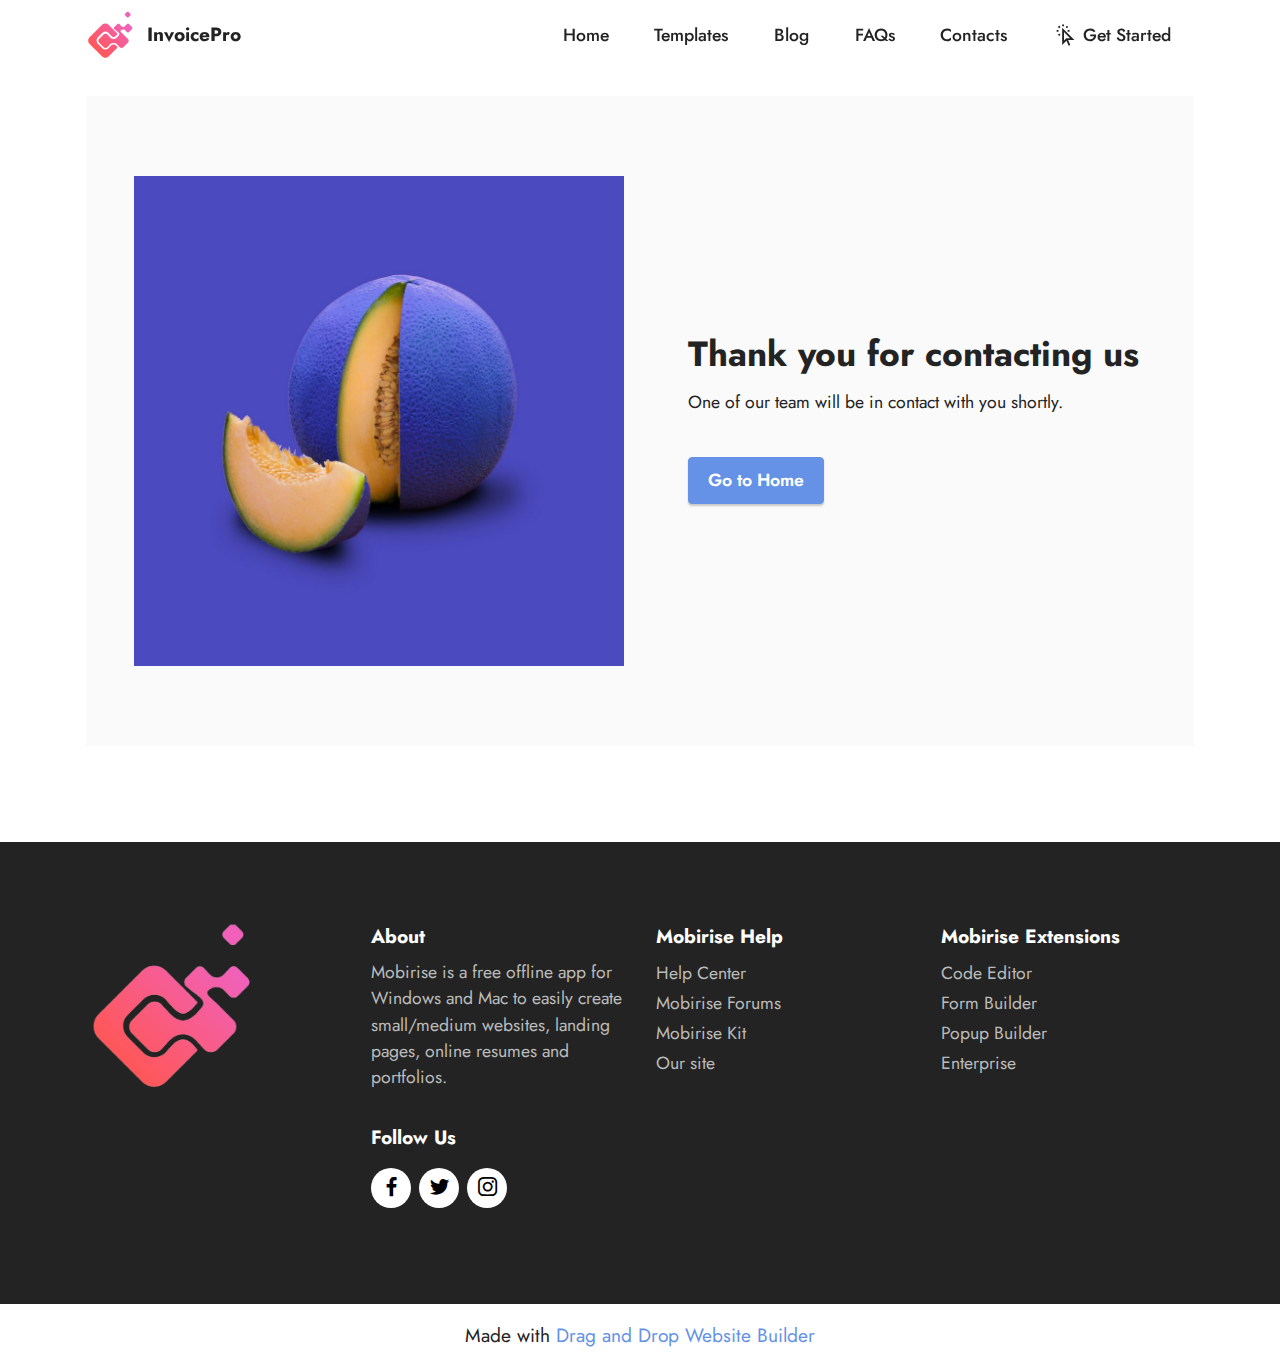
<file: thank-you.html>
<!DOCTYPE html>
<html  >
<head>
  <!-- Site made with Mobirise Website Builder v5.7.4, https://mobirise.com -->
  <meta charset="UTF-8">
  <meta http-equiv="X-UA-Compatible" content="IE=edge">
  <meta name="generator" content="Mobirise v5.7.4, mobirise.com">
  <meta name="viewport" content="width=device-width, initial-scale=1, minimum-scale=1">
  <link rel="shortcut icon" href="assets/images/invoicepro-logo-80x80.png" type="image/x-icon">
  <meta name="description" content="">
  
  
  <title>InvoicePro - Thank You</title>
  <link rel="stylesheet" href="assets/web/assets/mobirise-icons2/mobirise2.css">
  <link rel="stylesheet" href="assets/bootstrap/css/bootstrap.min.css">
  <link rel="stylesheet" href="assets/bootstrap/css/bootstrap-grid.min.css">
  <link rel="stylesheet" href="assets/bootstrap/css/bootstrap-reboot.min.css">
  <link rel="stylesheet" href="assets/dropdown/css/style.css">
  <link rel="stylesheet" href="assets/socicon/css/styles.css">
  <link rel="stylesheet" href="assets/theme/css/style.css">
  <link rel="preload" href="https://fonts.googleapis.com/css?family=Jost:100,200,300,400,500,600,700,800,900,100i,200i,300i,400i,500i,600i,700i,800i,900i&display=swap" as="style" onload="this.onload=null;this.rel='stylesheet'">
  <noscript><link rel="stylesheet" href="https://fonts.googleapis.com/css?family=Jost:100,200,300,400,500,600,700,800,900,100i,200i,300i,400i,500i,600i,700i,800i,900i&display=swap"></noscript>
  <link rel="preload" as="style" href="assets/mobirise/css/mbr-additional.css"><link rel="stylesheet" href="assets/mobirise/css/mbr-additional.css" type="text/css">

  
  
  
</head>
<body>
  
  <section data-bs-version="5.1" class="menu menu3 cid-tqW9I3et7d" once="menu" id="menu3-2u">
    
    <nav class="navbar navbar-dropdown navbar-fixed-top navbar-expand-lg">
        <div class="container">
            <div class="navbar-brand">
                <span class="navbar-logo">
                    <a href="https://mobiri.se">
                        <img src="assets/images/invoicepro-logo-80x80.png" alt="Mobirise Website Builder" style="height: 3rem;">
                    </a>
                </span>
                <span class="navbar-caption-wrap"><a class="navbar-caption text-black text-primary display-7" href="index.html">InvoicePro</a></span>
            </div>
            <button class="navbar-toggler" type="button" data-toggle="collapse" data-bs-toggle="collapse" data-target="#navbarSupportedContent" data-bs-target="#navbarSupportedContent" aria-controls="navbarNavAltMarkup" aria-expanded="false" aria-label="Toggle navigation">
                <div class="hamburger">
                    <span></span>
                    <span></span>
                    <span></span>
                    <span></span>
                </div>
            </button>
            <div class="collapse navbar-collapse" id="navbarSupportedContent">
                <ul class="navbar-nav nav-dropdown nav-right" data-app-modern-menu="true"><li class="nav-item"><a class="nav-link link text-black text-primary display-4" href="index.html">Home</a></li><li class="nav-item"><a class="nav-link link text-black text-primary display-4" href="templates.html">Templates</a></li><li class="nav-item"><a class="nav-link link text-black text-primary display-4" href="blog.html">Blog</a></li>
                    <li class="nav-item"><a class="nav-link link text-black text-primary display-4" href="FAQs.html">FAQs</a></li>
                    <li class="nav-item"><a class="nav-link link text-black text-primary display-4" href="contact.html">Contacts</a>
                    </li><li class="nav-item"><a class="nav-link link text-black text-primary display-4" href="https://invoiceking.netlify.app/"><span class="mobi-mbri mobi-mbri-cursor-click mbr-iconfont mbr-iconfont-btn"></span>Get Started</a></li></ul>
                
                
            </div>
        </div>
    </nav>
</section>

<section data-bs-version="5.1" class="features16 cid-tqWbMK6z9n" id="features17-2w">
    

    
    
    <div class="container">
        <div class="content-wrapper">
            <div class="row align-items-center">
                <div class="col-12 col-lg-6">
                    <div class="image-wrapper">
                        <img src="assets/images/sq1.jpg" alt="Mobirise Website Builder">
                    </div>
                </div>
                <div class="col-12 col-lg">
                    <div class="text-wrapper">
                        <h6 class="card-title mbr-fonts-style display-5">
                            <strong>Thank you for contacting us</strong></h6>
                        <p class="mbr-text mbr-fonts-style mb-4 display-4">
                            One of our team will be in contact with you shortly.</p>
                        <div class="mbr-section-btn mt-3"><a class="btn btn-primary display-4" href="home.html">Go to Home</a></div>
                    </div>
                </div>
            </div>
        </div>
    </div>
</section>

<section data-bs-version="5.1" class="footer4 cid-tqW9IaSBFx" once="footers" id="footer4-2v">

    

    
    
    <div class="container">
        <div class="row mbr-white">
            <div class="col-6 col-lg-3">
                <div class="media-wrap col-md-8 col-12">
                    <a href="index.html">
                        <img src="assets/images/invoicepro-logo-397x397.png" alt="Mobirise Website Builder">
                    </a>
                </div>
            </div>
            <div class="col-12 col-md-6 col-lg-3">
                <h5 class="mbr-section-subtitle mbr-fonts-style mb-2 display-7">
                    <strong>About</strong>
                </h5>
                <p class="mbr-text mbr-fonts-style mb-4 display-4">
                    Mobirise is a free offline app for
                    Windows and Mac to easily create small/medium websites, landing pages, online resumes and
                    portfolios.</p>
                <h5 class="mbr-section-subtitle mbr-fonts-style mb-3 display-7">
                    <strong>Follow Us</strong>
                </h5>
                <div class="social-row display-7">
                    <div class="soc-item">
                        <a href="https://twitter.com/mobirise" target="_blank">
                            <span class="mbr-iconfont socicon socicon-facebook"></span>
                        </a>
                    </div>
                    <div class="soc-item">
                        <a href="https://twitter.com/mobirise" target="_blank">
                            <span class="mbr-iconfont socicon socicon-twitter"></span>
                        </a>
                    </div>
                    <div class="soc-item">
                        <a href="https://twitter.com/mobirise" target="_blank">
                            <span class="mbr-iconfont socicon socicon-instagram"></span>
                        </a>
                    </div>
                    
                </div>
            </div>
            <div class="col-12 col-md-6 col-lg-3">
                <h5 class="mbr-section-subtitle mbr-fonts-style mb-2 display-7">
                    <strong>Mobirise Help</strong>
                </h5>
                <ul class="list mbr-fonts-style display-4">
                    <li class="mbr-text item-wrap">Help Center</li>
                    <li class="mbr-text item-wrap">Mobirise Forums</li>
                    <li class="mbr-text item-wrap">Mobirise Kit</li>
                    <li class="mbr-text item-wrap">Our site</li>
                </ul>
            </div>
            <div class="col-12 col-md-6 col-lg-3">
                <h5 class="mbr-section-subtitle mbr-fonts-style mb-2 display-7">
                    <strong>Mobirise Extensions</strong>
                </h5>
                <ul class="list mbr-fonts-style display-4">
                    <li class="mbr-text item-wrap">Code Editor</li>
                    <li class="mbr-text item-wrap">Form Builder</li>
                    <li class="mbr-text item-wrap">Popup Builder</li>
                    <li class="mbr-text item-wrap">Enterprise</li>
                </ul>
            </div>
            
        </div>
    </div>
</section><section class="display-7" style="padding: 0;align-items: center;justify-content: center;flex-wrap: wrap;    align-content: center;display: flex;position: relative;height: 4rem;"><a href="https://mobiri.se/2925582" style="flex: 1 1;height: 4rem;position: absolute;width: 100%;z-index: 1;"><img alt="" style="height: 4rem;" src="[data-uri]"></a><p style="margin: 0;text-align: center;" class="display-7">Made with &#8204;</p><a style="z-index:1" href="https://mobirise.com/drag-drop-website-builder.html">Drag and Drop Website Builder</a></section><script src="assets/bootstrap/js/bootstrap.bundle.min.js"></script>  <script src="assets/smoothscroll/smooth-scroll.js"></script>  <script src="assets/ytplayer/index.js"></script>  <script src="assets/dropdown/js/navbar-dropdown.js"></script>  <script src="assets/theme/js/script.js"></script>  
  
  
</body>
</html>
</file>
<file: assets/web/assets/mobirise-icons2/mobirise2.css>
@font-face {
  font-family: 'Moririse2';
  font-display: swap;
  src:  url('mobirise2.eot?f2bix4');
  src:  url('mobirise2.eot?f2bix4#iefix') format('embedded-opentype'),
    url('mobirise2.ttf?f2bix4') format('truetype'),
    url('mobirise2.woff?f2bix4') format('woff'),
    url('mobirise2.svg?f2bix4#mobirise2') format('svg');
  font-weight: normal;
  font-style: normal;
}

[class^="mobi-"], [class*=" mobi-"] {
  /* use !important to prevent issues with browser extensions that change fonts */
  font-family: 'Moririse2' !important;
  speak: none;
  font-style: normal;
  font-weight: normal;
  font-variant: normal;
  text-transform: none;
  line-height: 1;

  /* Better Font Rendering =========== */
  -webkit-font-smoothing: antialiased;
  -moz-osx-font-smoothing: grayscale;
}

.mobi-mbri-add-submenu:before {
  content: "\e900";
}
.mobi-mbri-alert:before {
  content: "\e901";
}
.mobi-mbri-align-center:before {
  content: "\e902";
}
.mobi-mbri-align-justify:before {
  content: "\e903";
}
.mobi-mbri-align-left:before {
  content: "\e904";
}
.mobi-mbri-align-right:before {
  content: "\e905";
}
.mobi-mbri-android:before {
  content: "\e906";
}
.mobi-mbri-apple:before {
  content: "\e907";
}
.mobi-mbri-arrow-down:before {
  content: "\e908";
}
.mobi-mbri-arrow-next:before {
  content: "\e909";
}
.mobi-mbri-arrow-prev:before {
  content: "\e90a";
}
.mobi-mbri-arrow-up:before {
  content: "\e90b";
}
.mobi-mbri-bold:before {
  content: "\e90c";
}
.mobi-mbri-bookmark:before {
  content: "\e90d";
}
.mobi-mbri-bootstrap:before {
  content: "\e90e";
}
.mobi-mbri-briefcase:before {
  content: "\e90f";
}
.mobi-mbri-browse:before {
  content: "\e910";
}
.mobi-mbri-bulleted-list:before {
  content: "\e911";
}
.mobi-mbri-calendar:before {
  content: "\e912";
}
.mobi-mbri-camera:before {
  content: "\e913";
}
.mobi-mbri-cart-add:before {
  content: "\e914";
}
.mobi-mbri-cart-full:before {
  content: "\e915";
}
.mobi-mbri-cash:before {
  content: "\e916";
}
.mobi-mbri-change-style:before {
  content: "\e917";
}
.mobi-mbri-chat:before {
  content: "\e918";
}
.mobi-mbri-clock:before {
  content: "\e919";
}
.mobi-mbri-close:before {
  content: "\e91a";
}
.mobi-mbri-cloud:before {
  content: "\e91b";
}
.mobi-mbri-code:before {
  content: "\e91c";
}
.mobi-mbri-contact-form:before {
  content: "\e91d";
}
.mobi-mbri-credit-card:before {
  content: "\e91e";
}
.mobi-mbri-cursor-click:before {
  content: "\e91f";
}
.mobi-mbri-cust-feedback:before {
  content: "\e920";
}
.mobi-mbri-database:before {
  content: "\e921";
}
.mobi-mbri-delivery:before {
  content: "\e922";
}
.mobi-mbri-desktop:before {
  content: "\e923";
}
.mobi-mbri-devices:before {
  content: "\e924";
}
.mobi-mbri-down:before {
  content: "\e925";
}
.mobi-mbri-download-2:before {
  content: "\e926";
}
.mobi-mbri-download:before {
  content: "\e927";
}
.mobi-mbri-drag-n-drop-2:before {
  content: "\e928";
}
.mobi-mbri-drag-n-drop:before {
  content: "\e929";
}
.mobi-mbri-edit-2:before {
  content: "\e92a";
}
.mobi-mbri-edit:before {
  content: "\e92b";
}
.mobi-mbri-error:before {
  content: "\e92c";
}
.mobi-mbri-extension:before {
  content: "\e92d";
}
.mobi-mbri-features:before {
  content: "\e92e";
}
.mobi-mbri-file:before {
  content: "\e92f";
}
.mobi-mbri-flag:before {
  content: "\e930";
}
.mobi-mbri-folder:before {
  content: "\e931";
}
.mobi-mbri-gift:before {
  content: "\e932";
}
.mobi-mbri-github:before {
  content: "\e933";
}
.mobi-mbri-globe-2:before {
  content: "\e934";
}
.mobi-mbri-globe:before {
  content: "\e935";
}
.mobi-mbri-growing-chart:before {
  content: "\e936";
}
.mobi-mbri-hearth:before {
  content: "\e937";
}
.mobi-mbri-help:before {
  content: "\e938";
}
.mobi-mbri-home:before {
  content: "\e939";
}
.mobi-mbri-hot-cup:before {
  content: "\e93a";
}
.mobi-mbri-idea:before {
  content: "\e93b";
}
.mobi-mbri-image-gallery:before {
  content: "\e93c";
}
.mobi-mbri-image-slider:before {
  content: "\e93d";
}
.mobi-mbri-info:before {
  content: "\e93e";
}
.mobi-mbri-italic:before {
  content: "\e93f";
}
.mobi-mbri-key:before {
  content: "\e940";
}
.mobi-mbri-laptop:before {
  content: "\e941";
}
.mobi-mbri-layers:before {
  content: "\e942";
}
.mobi-mbri-left-right:before {
  content: "\e943";
}
.mobi-mbri-left:before {
  content: "\e944";
}
.mobi-mbri-letter:before {
  content: "\e945";
}
.mobi-mbri-like:before {
  content: "\e946";
}
.mobi-mbri-link:before {
  content: "\e947";
}
.mobi-mbri-lock:before {
  content: "\e948";
}
.mobi-mbri-login:before {
  content: "\e949";
}
.mobi-mbri-logout:before {
  content: "\e94a";
}
.mobi-mbri-magic-stick:before {
  content: "\e94b";
}
.mobi-mbri-map-pin:before {
  content: "\e94c";
}
.mobi-mbri-menu:before {
  content: "\e94d";
}
.mobi-mbri-mobile-2:before {
  content: "\e94e";
}
.mobi-mbri-mobile-horizontal:before {
  content: "\e94f";
}
.mobi-mbri-mobile:before {
  content: "\e950";
}
.mobi-mbri-mobirise:before {
  content: "\e951";
}
.mobi-mbri-more-horizontal:before {
  content: "\e952";
}
.mobi-mbri-more-vertical:before {
  content: "\e953";
}
.mobi-mbri-music:before {
  content: "\e954";
}
.mobi-mbri-new-file:before {
  content: "\e955";
}
.mobi-mbri-numbered-list:before {
  content: "\e956";
}
.mobi-mbri-opened-folder:before {
  content: "\e957";
}
.mobi-mbri-pages:before {
  content: "\e958";
}
.mobi-mbri-paper-plane:before {
  content: "\e959";
}
.mobi-mbri-paperclip:before {
  content: "\e95a";
}
.mobi-mbri-phone:before {
  content: "\e95b";
}
.mobi-mbri-photo:before {
  content: "\e95c";
}
.mobi-mbri-photos:before {
  content: "\e95d";
}
.mobi-mbri-pin:before {
  content: "\e95e";
}
.mobi-mbri-play:before {
  content: "\e95f";
}
.mobi-mbri-plus:before {
  content: "\e960";
}
.mobi-mbri-preview:before {
  content: "\e961";
}
.mobi-mbri-print:before {
  content: "\e962";
}
.mobi-mbri-protect:before {
  content: "\e963";
}
.mobi-mbri-question:before {
  content: "\e964";
}
.mobi-mbri-quote-left:before {
  content: "\e965";
}
.mobi-mbri-quote-right:before {
  content: "\e966";
}
.mobi-mbri-redo:before {
  content: "\e967";
}
.mobi-mbri-refresh:before {
  content: "\e968";
}
.mobi-mbri-responsive-2:before {
  content: "\e969";
}
.mobi-mbri-responsive:before {
  content: "\e96a";
}
.mobi-mbri-right:before {
  content: "\e96b";
}
.mobi-mbri-rocket:before {
  content: "\e96c";
}
.mobi-mbri-sad-face:before {
  content: "\e96d";
}
.mobi-mbri-sale:before {
  content: "\e96e";
}
.mobi-mbri-save:before {
  content: "\e96f";
}
.mobi-mbri-search:before {
  content: "\e970";
}
.mobi-mbri-setting-2:before {
  content: "\e971";
}
.mobi-mbri-setting-3:before {
  content: "\e972";
}
.mobi-mbri-setting:before {
  content: "\e973";
}
.mobi-mbri-share:before {
  content: "\e974";
}
.mobi-mbri-shopping-bag:before {
  content: "\e975";
}
.mobi-mbri-shopping-basket:before {
  content: "\e976";
}
.mobi-mbri-shopping-cart:before {
  content: "\e977";
}
.mobi-mbri-sites:before {
  content: "\e978";
}
.mobi-mbri-smile-face:before {
  content: "\e979";
}
.mobi-mbri-speed:before {
  content: "\e97a";
}
.mobi-mbri-star:before {
  content: "\e97b";
}
.mobi-mbri-success:before {
  content: "\e97c";
}
.mobi-mbri-sun:before {
  content: "\e97d";
}
.mobi-mbri-sun2:before {
  content: "\e97e";
}
.mobi-mbri-tablet-vertical:before {
  content: "\e97f";
}
.mobi-mbri-tablet:before {
  content: "\e980";
}
.mobi-mbri-target:before {
  content: "\e981";
}
.mobi-mbri-timer:before {
  content: "\e982";
}
.mobi-mbri-to-ftp:before {
  content: "\e983";
}
.mobi-mbri-to-local-drive:before {
  content: "\e984";
}
.mobi-mbri-touch-swipe:before {
  content: "\e985";
}
.mobi-mbri-touch:before {
  content: "\e986";
}
.mobi-mbri-trash:before {
  content: "\e987";
}
.mobi-mbri-underline:before {
  content: "\e988";
}
.mobi-mbri-undo:before {
  content: "\e989";
}
.mobi-mbri-unlink:before {
  content: "\e98a";
}
.mobi-mbri-unlock:before {
  content: "\e98b";
}
.mobi-mbri-up-down:before {
  content: "\e98c";
}
.mobi-mbri-up:before {
  content: "\e98d";
}
.mobi-mbri-update:before {
  content: "\e98e";
}
.mobi-mbri-upload-2:before {
  content: "\e98f";
}
.mobi-mbri-upload:before {
  content: "\e990";
}
.mobi-mbri-user-2:before {
  content: "\e991";
}
.mobi-mbri-user:before {
  content: "\e992";
}
.mobi-mbri-users:before {
  content: "\e993";
}
.mobi-mbri-video-play:before {
  content: "\e994";
}
.mobi-mbri-video:before {
  content: "\e995";
}
.mobi-mbri-watch:before {
  content: "\e996";
}
.mobi-mbri-website-theme-2:before {
  content: "\e997";
}
.mobi-mbri-website-theme:before {
  content: "\e998";
}
.mobi-mbri-wifi:before {
  content: "\e999";
}
.mobi-mbri-windows:before {
  content: "\e99a";
}
.mobi-mbri-zoom-in:before {
  content: "\e99b";
}
.mobi-mbri-zoom-out:before {
  content: "\e99c";
}
</file>
<file: assets/dropdown/css/style.css>
.navbar-dropdown {
  left: 0;
  padding: 0;
  position: absolute;
  right: 0;
  top: 0;
  transition: all 0.45s ease;
  z-index: 1030;
  background: #282828; }
  .navbar-dropdown .navbar-logo {
    margin-right: 0.8rem;
    transition: margin 0.3s ease-in-out;
    vertical-align: middle; }
    .navbar-dropdown .navbar-logo img {
      height: 3.125rem;
      transition: all 0.3s ease-in-out; }
    .navbar-dropdown .navbar-logo.mbr-iconfont {
      font-size: 3.125rem;
      line-height: 3.125rem; }
  .navbar-dropdown .navbar-caption {
    font-weight: 700;
    white-space: normal;
    vertical-align: -4px;
    line-height: 3.125rem !important; }
    .navbar-dropdown .navbar-caption, .navbar-dropdown .navbar-caption:hover {
      color: inherit;
      text-decoration: none; }
  .navbar-dropdown .mbr-iconfont + .navbar-caption {
    vertical-align: -1px; }
  .navbar-dropdown.navbar-fixed-top {
    position: fixed; }
  .navbar-dropdown .navbar-brand span {
    vertical-align: -4px; }
  .navbar-dropdown.bg-color.transparent {
    background: none; }
  .navbar-dropdown.navbar-short .navbar-brand {
    padding: 0.625rem 0; }
    .navbar-dropdown.navbar-short .navbar-brand span {
      vertical-align: -1px; }
  .navbar-dropdown.navbar-short .navbar-caption {
    line-height: 2.375rem !important;
    vertical-align: -2px; }
  .navbar-dropdown.navbar-short .navbar-logo {
    margin-right: 0.5rem; }
    .navbar-dropdown.navbar-short .navbar-logo img {
      height: 2.375rem; }
    .navbar-dropdown.navbar-short .navbar-logo.mbr-iconfont {
      font-size: 2.375rem;
      line-height: 2.375rem; }
  .navbar-dropdown.navbar-short .mbr-table-cell {
    height: 3.625rem; }
  .navbar-dropdown .navbar-close {
    left: 0.6875rem;
    position: fixed;
    top: 0.75rem;
    z-index: 1000; }
  .navbar-dropdown .hamburger-icon {
    content: "";
    display: inline-block;
    vertical-align: middle;
    width: 16px;
    -webkit-box-shadow: 0 -6px 0 1px #282828,0 0 0 1px #282828,0 6px 0 1px #282828;
    -moz-box-shadow: 0 -6px 0 1px #282828,0 0 0 1px #282828,0 6px 0 1px #282828;
    box-shadow: 0 -6px 0 1px #282828,0 0 0 1px #282828,0 6px 0 1px #282828; }

.dropdown-menu .dropdown-toggle[data-toggle="dropdown-submenu"]::after {
  border-bottom: 0.35em solid transparent;
  border-left: 0.35em solid;
  border-right: 0;
  border-top: 0.35em solid transparent;
  margin-left: 0.3rem; }

.dropdown-menu .dropdown-item:focus {
  outline: 0; }

.nav-dropdown {
  font-size: 0.75rem;
  font-weight: 500;
  height: auto !important; }
  .nav-dropdown .nav-btn {
    padding-left: 1rem; }
  .nav-dropdown .link {
    margin: .667em 1.667em;
    font-weight: 500;
    padding: 0;
    transition: color .2s ease-in-out; }
    .nav-dropdown .link.dropdown-toggle {
      margin-right: 2.583em; }
      .nav-dropdown .link.dropdown-toggle::after {
        margin-left: .25rem;
        border-top: 0.35em solid;
        border-right: 0.35em solid transparent;
        border-left: 0.35em solid transparent;
        border-bottom: 0; }
      .nav-dropdown .link.dropdown-toggle[aria-expanded="true"] {
        margin: 0;
        padding: 0.667em 3.263em  0.667em 1.667em; }
  .nav-dropdown .link::after,
  .nav-dropdown .dropdown-item::after {
    color: inherit; }
  .nav-dropdown .btn {
    font-size: 0.75rem;
    font-weight: 700;
    letter-spacing: 0;
    margin-bottom: 0;
    padding-left: 1.25rem;
    padding-right: 1.25rem; }
  .nav-dropdown .dropdown-menu {
    border-radius: 0;
    border: 0;
    left: 0;
    margin: 0;
    padding-bottom: 1.25rem;
    padding-top: 1.25rem;
    position: relative; }
  .nav-dropdown .dropdown-submenu {
    margin-left: 0.125rem;
    top: 0; }
  .nav-dropdown .dropdown-item {
    font-weight: 500;
    line-height: 2;
    padding: 0.3846em 4.615em 0.3846em 1.5385em;
    position: relative;
    transition: color .2s ease-in-out, background-color .2s ease-in-out; }
    .nav-dropdown .dropdown-item::after {
      margin-top: -0.3077em;
      position: absolute;
      right: 1.1538em;
      top: 50%; }
    .nav-dropdown .dropdown-item:focus, .nav-dropdown .dropdown-item:hover {
      background: none; }

@media (max-width: 767px) {
  .nav-dropdown.navbar-toggleable-sm {
    bottom: 0;
    display: none;
    left: 0;
    overflow-x: hidden;
    position: fixed;
    top: 0;
    transform: translateX(-100%);
    -ms-transform: translateX(-100%);
    -webkit-transform: translateX(-100%);
    width: 18.75rem;
    z-index: 999; } }
.nav-dropdown.navbar-toggleable-xl {
  bottom: 0;
  display: none;
  left: 0;
  overflow-x: hidden;
  position: fixed;
  top: 0;
  transform: translateX(-100%);
  -ms-transform: translateX(-100%);
  -webkit-transform: translateX(-100%);
  width: 18.75rem;
  z-index: 999; }

.nav-dropdown-sm {
  display: block !important;
  overflow-x: hidden;
  overflow: auto;
  padding-top: 3.875rem; }
  .nav-dropdown-sm::after {
    content: "";
    display: block;
    height: 3rem;
    width: 100%; }
  .nav-dropdown-sm.collapse.in ~ .navbar-close {
    display: block !important; }
  .nav-dropdown-sm.collapsing, .nav-dropdown-sm.collapse.in {
    transform: translateX(0);
    -ms-transform: translateX(0);
    -webkit-transform: translateX(0);
    transition: all 0.25s ease-out;
    -webkit-transition: all 0.25s ease-out;
    background: #282828; }
  .nav-dropdown-sm.collapsing[aria-expanded="false"] {
    transform: translateX(-100%);
    -ms-transform: translateX(-100%);
    -webkit-transform: translateX(-100%); }
  .nav-dropdown-sm .nav-item {
    display: block;
    margin-left: 0 !important;
    padding-left: 0; }
  .nav-dropdown-sm .link,
  .nav-dropdown-sm .dropdown-item {
    border-top: 1px dotted rgba(255, 255, 255, 0.1);
    font-size: 0.8125rem;
    line-height: 1.6;
    margin: 0 !important;
    padding: 0.875rem 2.4rem 0.875rem 1.5625rem !important;
    position: relative;
    white-space: normal; }
    .nav-dropdown-sm .link:focus, .nav-dropdown-sm .link:hover,
    .nav-dropdown-sm .dropdown-item:focus,
    .nav-dropdown-sm .dropdown-item:hover {
      background: rgba(0, 0, 0, 0.2) !important;
      color: #c0a375; }
  .nav-dropdown-sm .nav-btn {
    position: relative;
    padding: 1.5625rem 1.5625rem 0 1.5625rem; }
    .nav-dropdown-sm .nav-btn::before {
      border-top: 1px dotted rgba(255, 255, 255, 0.1);
      content: "";
      left: 0;
      position: absolute;
      top: 0;
      width: 100%; }
    .nav-dropdown-sm .nav-btn + .nav-btn {
      padding-top: 0.625rem; }
      .nav-dropdown-sm .nav-btn + .nav-btn::before {
        display: none; }
  .nav-dropdown-sm .btn {
    padding: 0.625rem 0; }
  .nav-dropdown-sm .dropdown-toggle[data-toggle="dropdown-submenu"]::after {
    margin-left: .25rem;
    border-top: 0.35em solid;
    border-right: 0.35em solid transparent;
    border-left: 0.35em solid transparent;
    border-bottom: 0; }
  .nav-dropdown-sm .dropdown-toggle[data-toggle="dropdown-submenu"][aria-expanded="true"]::after {
    border-top: 0;
    border-right: 0.35em solid transparent;
    border-left: 0.35em solid transparent;
    border-bottom: 0.35em solid; }
  .nav-dropdown-sm .dropdown-menu {
    margin: 0;
    padding: 0;
    position: relative;
    top: 0;
    left: 0;
    width: 100%;
    border: 0;
    float: none;
    border-radius: 0;
    background: none; }
  .nav-dropdown-sm .dropdown-submenu {
    left: 100%;
    margin-left: 0.125rem;
    margin-top: -1.25rem;
    top: 0; }

.navbar-toggleable-sm .nav-dropdown .dropdown-menu {
  position: absolute; }

.navbar-toggleable-sm .nav-dropdown .dropdown-submenu {
  left: 100%;
  margin-left: 0.125rem;
  margin-top: -1.25rem;
  top: 0; }

.navbar-toggleable-sm.opened .nav-dropdown .dropdown-menu {
  position: relative; }

.navbar-toggleable-sm.opened .nav-dropdown .dropdown-submenu {
  left: 0;
  margin-left: 00rem;
  margin-top: 0rem;
  top: 0; }

.is-builder .nav-dropdown.collapsing {
  transition: none !important; }
</file>
<file: assets/socicon/css/styles.css>
@charset "UTF-8";

@font-face {
  font-family: 'Socicon';
  src:  url('../fonts/socicon.eot');
  src:  url('../fonts/socicon.eot?#iefix') format('embedded-opentype'),
    url('../fonts/socicon.woff2') format('woff2'),
    url('../fonts/socicon.ttf') format('truetype'),
    url('../fonts/socicon.woff') format('woff'),
    url('../fonts/socicon.svg#socicon') format('svg');
  font-weight: normal;
  font-style: normal;
  font-display: swap;
}

[data-icon]:before {
  font-family: "socicon" !important;
  content: attr(data-icon);
  font-style: normal !important;
  font-weight: normal !important;
  font-variant: normal !important;
  text-transform: none !important;
  speak: none;
  line-height: 1;
  -webkit-font-smoothing: antialiased;
  -moz-osx-font-smoothing: grayscale;
}

[class^="socicon-"], [class*=" socicon-"] {
  /* use !important to prevent issues with browser extensions that change fonts */
  font-family: 'Socicon' !important;
  speak: none;
  font-style: normal;
  font-weight: normal;
  font-variant: normal;
  text-transform: none;
  line-height: 1;

  /* Better Font Rendering =========== */
  -webkit-font-smoothing: antialiased;
  -moz-osx-font-smoothing: grayscale;
}

.socicon-eitaa:before {
  content: "\e97c";
}
.socicon-soroush:before {
  content: "\e97d";
}
.socicon-bale:before {
  content: "\e97e";
}
.socicon-zazzle:before {
  content: "\e97b";
}
.socicon-society6:before {
  content: "\e97a";
}
.socicon-redbubble:before {
  content: "\e979";
}
.socicon-avvo:before {
  content: "\e978";
}
.socicon-stitcher:before {
  content: "\e977";
}
.socicon-googlehangouts:before {
  content: "\e974";
}
.socicon-dlive:before {
  content: "\e975";
}
.socicon-vsco:before {
  content: "\e976";
}
.socicon-flipboard:before {
  content: "\e973";
}
.socicon-ubuntu:before {
  content: "\e958";
}
.socicon-artstation:before {
  content: "\e959";
}
.socicon-invision:before {
  content: "\e95a";
}
.socicon-torial:before {
  content: "\e95b";
}
.socicon-collectorz:before {
  content: "\e95c";
}
.socicon-seenthis:before {
  content: "\e95d";
}
.socicon-googleplaymusic:before {
  content: "\e95e";
}
.socicon-debian:before {
  content: "\e95f";
}
.socicon-filmfreeway:before {
  content: "\e960";
}
.socicon-gnome:before {
  content: "\e961";
}
.socicon-itchio:before {
  content: "\e962";
}
.socicon-jamendo:before {
  content: "\e963";
}
.socicon-mix:before {
  content: "\e964";
}
.socicon-sharepoint:before {
  content: "\e965";
}
.socicon-tinder:before {
  content: "\e966";
}
.socicon-windguru:before {
  content: "\e967";
}
.socicon-cdbaby:before {
  content: "\e968";
}
.socicon-elementaryos:before {
  content: "\e969";
}
.socicon-stage32:before {
  content: "\e96a";
}
.socicon-tiktok:before {
  content: "\e96b";
}
.socicon-gitter:before {
  content: "\e96c";
}
.socicon-letterboxd:before {
  content: "\e96d";
}
.socicon-threema:before {
  content: "\e96e";
}
.socicon-splice:before {
  content: "\e96f";
}
.socicon-metapop:before {
  content: "\e970";
}
.socicon-naver:before {
  content: "\e971";
}
.socicon-remote:before {
  content: "\e972";
}
.socicon-internet:before {
  content: "\e957";
}
.socicon-moddb:before {
  content: "\e94b";
}
.socicon-indiedb:before {
  content: "\e94c";
}
.socicon-traxsource:before {
  content: "\e94d";
}
.socicon-gamefor:before {
  content: "\e94e";
}
.socicon-pixiv:before {
  content: "\e94f";
}
.socicon-myanimelist:before {
  content: "\e950";
}
.socicon-blackberry:before {
  content: "\e951";
}
.socicon-wickr:before {
  content: "\e952";
}
.socicon-spip:before {
  content: "\e953";
}
.socicon-napster:before {
  content: "\e954";
}
.socicon-beatport:before {
  content: "\e955";
}
.socicon-hackerone:before {
  content: "\e956";
}
.socicon-hackernews:before {
  content: "\e946";
}
.socicon-smashwords:before {
  content: "\e947";
}
.socicon-kobo:before {
  content: "\e948";
}
.socicon-bookbub:before {
  content: "\e949";
}
.socicon-mailru:before {
  content: "\e94a";
}
.socicon-gitlab:before {
  content: "\e945";
}
.socicon-instructables:before {
  content: "\e944";
}
.socicon-portfolio:before {
  content: "\e943";
}
.socicon-codered:before {
  content: "\e940";
}
.socicon-origin:before {
  content: "\e941";
}
.socicon-nextdoor:before {
  content: "\e942";
}
.socicon-udemy:before {
  content: "\e93f";
}
.socicon-livemaster:before {
  content: "\e93e";
}
.socicon-crunchbase:before {
  content: "\e93b";
}
.socicon-homefy:before {
  content: "\e93c";
}
.socicon-calendly:before {
  content: "\e93d";
}
.socicon-realtor:before {
  content: "\e90f";
}
.socicon-tidal:before {
  content: "\e910";
}
.socicon-qobuz:before {
  content: "\e911";
}
.socicon-natgeo:before {
  content: "\e912";
}
.socicon-mastodon:before {
  content: "\e913";
}
.socicon-unsplash:before {
  content: "\e914";
}
.socicon-homeadvisor:before {
  content: "\e915";
}
.socicon-angieslist:before {
  content: "\e916";
}
.socicon-codepen:before {
  content: "\e917";
}
.socicon-slack:before {
  content: "\e918";
}
.socicon-openaigym:before {
  content: "\e919";
}
.socicon-logmein:before {
  content: "\e91a";
}
.socicon-fiverr:before {
  content: "\e91b";
}
.socicon-gotomeeting:before {
  content: "\e91c";
}
.socicon-aliexpress:before {
  content: "\e91d";
}
.socicon-guru:before {
  content: "\e91e";
}
.socicon-appstore:before {
  content: "\e91f";
}
.socicon-homes:before {
  content: "\e920";
}
.socicon-zoom:before {
  content: "\e921";
}
.socicon-alibaba:before {
  content: "\e922";
}
.socicon-craigslist:before {
  content: "\e923";
}
.socicon-wix:before {
  content: "\e924";
}
.socicon-redfin:before {
  content: "\e925";
}
.socicon-googlecalendar:before {
  content: "\e926";
}
.socicon-shopify:before {
  content: "\e927";
}
.socicon-freelancer:before {
  content: "\e928";
}
.socicon-seedrs:before {
  content: "\e929";
}
.socicon-bing:before {
  content: "\e92a";
}
.socicon-doodle:before {
  content: "\e92b";
}
.socicon-bonanza:before {
  content: "\e92c";
}
.socicon-squarespace:before {
  content: "\e92d";
}
.socicon-toptal:before {
  content: "\e92e";
}
.socicon-gust:before {
  content: "\e92f";
}
.socicon-ask:before {
  content: "\e930";
}
.socicon-trulia:before {
  content: "\e931";
}
.socicon-loomly:before {
  content: "\e932";
}
.socicon-ghost:before {
  content: "\e933";
}
.socicon-upwork:before {
  content: "\e934";
}
.socicon-fundable:before {
  content: "\e935";
}
.socicon-booking:before {
  content: "\e936";
}
.socicon-googlemaps:before {
  content: "\e937";
}
.socicon-zillow:before {
  content: "\e938";
}
.socicon-niconico:before {
  content: "\e939";
}
.socicon-toneden:before {
  content: "\e93a";
}
.socicon-augment:before {
  content: "\e908";
}
.socicon-bitbucket:before {
  content: "\e909";
}
.socicon-fyuse:before {
  content: "\e90a";
}
.socicon-yt-gaming:before {
  content: "\e90b";
}
.socicon-sketchfab:before {
  content: "\e90c";
}
.socicon-mobcrush:before {
  content: "\e90d";
}
.socicon-microsoft:before {
  content: "\e90e";
}
.socicon-pandora:before {
  content: "\e907";
}
.socicon-messenger:before {
  content: "\e906";
}
.socicon-gamewisp:before {
  content: "\e905";
}
.socicon-bloglovin:before {
  content: "\e904";
}
.socicon-tunein:before {
  content: "\e903";
}
.socicon-gamejolt:before {
  content: "\e901";
}
.socicon-trello:before {
  content: "\e902";
}
.socicon-spreadshirt:before {
  content: "\e900";
}
.socicon-500px:before {
  content: "\e000";
}
.socicon-8tracks:before {
  content: "\e001";
}
.socicon-airbnb:before {
  content: "\e002";
}
.socicon-alliance:before {
  content: "\e003";
}
.socicon-amazon:before {
  content: "\e004";
}
.socicon-amplement:before {
  content: "\e005";
}
.socicon-android:before {
  content: "\e006";
}
.socicon-angellist:before {
  content: "\e007";
}
.socicon-apple:before {
  content: "\e008";
}
.socicon-appnet:before {
  content: "\e009";
}
.socicon-baidu:before {
  content: "\e00a";
}
.socicon-bandcamp:before {
  content: "\e00b";
}
.socicon-battlenet:before {
  content: "\e00c";
}
.socicon-mixer:before {
  content: "\e00d";
}
.socicon-bebee:before {
  content: "\e00e";
}
.socicon-bebo:before {
  content: "\e00f";
}
.socicon-behance:before {
  content: "\e010";
}
.socicon-blizzard:before {
  content: "\e011";
}
.socicon-blogger:before {
  content: "\e012";
}
.socicon-buffer:before {
  content: "\e013";
}
.socicon-chrome:before {
  content: "\e014";
}
.socicon-coderwall:before {
  content: "\e015";
}
.socicon-curse:before {
  content: "\e016";
}
.socicon-dailymotion:before {
  content: "\e017";
}
.socicon-deezer:before {
  content: "\e018";
}
.socicon-delicious:before {
  content: "\e019";
}
.socicon-deviantart:before {
  content: "\e01a";
}
.socicon-diablo:before {
  content: "\e01b";
}
.socicon-digg:before {
  content: "\e01c";
}
.socicon-discord:before {
  content: "\e01d";
}
.socicon-disqus:before {
  content: "\e01e";
}
.socicon-douban:before {
  content: "\e01f";
}
.socicon-draugiem:before {
  content: "\e020";
}
.socicon-dribbble:before {
  content: "\e021";
}
.socicon-drupal:before {
  content: "\e022";
}
.socicon-ebay:before {
  content: "\e023";
}
.socicon-ello:before {
  content: "\e024";
}
.socicon-endomodo:before {
  content: "\e025";
}
.socicon-envato:before {
  content: "\e026";
}
.socicon-etsy:before {
  content: "\e027";
}
.socicon-facebook:before {
  content: "\e028";
}
.socicon-feedburner:before {
  content: "\e029";
}
.socicon-filmweb:before {
  content: "\e02a";
}
.socicon-firefox:before {
  content: "\e02b";
}
.socicon-flattr:before {
  content: "\e02c";
}
.socicon-flickr:before {
  content: "\e02d";
}
.socicon-formulr:before {
  content: "\e02e";
}
.socicon-forrst:before {
  content: "\e02f";
}
.socicon-foursquare:before {
  content: "\e030";
}
.socicon-friendfeed:before {
  content: "\e031";
}
.socicon-github:before {
  content: "\e032";
}
.socicon-goodreads:before {
  content: "\e033";
}
.socicon-google:before {
  content: "\e034";
}
.socicon-googlescholar:before {
  content: "\e035";
}
.socicon-googlegroups:before {
  content: "\e036";
}
.socicon-googlephotos:before {
  content: "\e037";
}
.socicon-googleplus:before {
  content: "\e038";
}
.socicon-grooveshark:before {
  content: "\e039";
}
.socicon-hackerrank:before {
  content: "\e03a";
}
.socicon-hearthstone:before {
  content: "\e03b";
}
.socicon-hellocoton:before {
  content: "\e03c";
}
.socicon-heroes:before {
  content: "\e03d";
}
.socicon-smashcast:before {
  content: "\e03e";
}
.socicon-horde:before {
  content: "\e03f";
}
.socicon-houzz:before {
  content: "\e040";
}
.socicon-icq:before {
  content: "\e041";
}
.socicon-identica:before {
  content: "\e042";
}
.socicon-imdb:before {
  content: "\e043";
}
.socicon-instagram:before {
  content: "\e044";
}
.socicon-issuu:before {
  content: "\e045";
}
.socicon-istock:before {
  content: "\e046";
}
.socicon-itunes:before {
  content: "\e047";
}
.socicon-keybase:before {
  content: "\e048";
}
.socicon-lanyrd:before {
  content: "\e049";
}
.socicon-lastfm:before {
  content: "\e04a";
}
.socicon-line:before {
  content: "\e04b";
}
.socicon-linkedin:before {
  content: "\e04c";
}
.socicon-livejournal:before {
  content: "\e04d";
}
.socicon-lyft:before {
  content: "\e04e";
}
.socicon-macos:before {
  content: "\e04f";
}
.socicon-mail:before {
  content: "\e050";
}
.socicon-medium:before {
  content: "\e051";
}
.socicon-meetup:before {
  content: "\e052";
}
.socicon-mixcloud:before {
  content: "\e053";
}
.socicon-modelmayhem:before {
  content: "\e054";
}
.socicon-mumble:before {
  content: "\e055";
}
.socicon-myspace:before {
  content: "\e056";
}
.socicon-newsvine:before {
  content: "\e057";
}
.socicon-nintendo:before {
  content: "\e058";
}
.socicon-npm:before {
  content: "\e059";
}
.socicon-odnoklassniki:before {
  content: "\e05a";
}
.socicon-openid:before {
  content: "\e05b";
}
.socicon-opera:before {
  content: "\e05c";
}
.socicon-outlook:before {
  content: "\e05d";
}
.socicon-overwatch:before {
  content: "\e05e";
}
.socicon-patreon:before {
  content: "\e05f";
}
.socicon-paypal:before {
  content: "\e060";
}
.socicon-periscope:before {
  content: "\e061";
}
.socicon-persona:before {
  content: "\e062";
}
.socicon-pinterest:before {
  content: "\e063";
}
.socicon-play:before {
  content: "\e064";
}
.socicon-player:before {
  content: "\e065";
}
.socicon-playstation:before {
  content: "\e066";
}
.socicon-pocket:before {
  content: "\e067";
}
.socicon-qq:before {
  content: "\e068";
}
.socicon-quora:before {
  content: "\e069";
}
.socicon-raidcall:before {
  content: "\e06a";
}
.socicon-ravelry:before {
  content: "\e06b";
}
.socicon-reddit:before {
  content: "\e06c";
}
.socicon-renren:before {
  content: "\e06d";
}
.socicon-researchgate:before {
  content: "\e06e";
}
.socicon-residentadvisor:before {
  content: "\e06f";
}
.socicon-reverbnation:before {
  content: "\e070";
}
.socicon-rss:before {
  content: "\e071";
}
.socicon-sharethis:before {
  content: "\e072";
}
.socicon-skype:before {
  content: "\e073";
}
.socicon-slideshare:before {
  content: "\e074";
}
.socicon-smugmug:before {
  content: "\e075";
}
.socicon-snapchat:before {
  content: "\e076";
}
.socicon-songkick:before {
  content: "\e077";
}
.socicon-soundcloud:before {
  content: "\e078";
}
.socicon-spotify:before {
  content: "\e079";
}
.socicon-stackexchange:before {
  content: "\e07a";
}
.socicon-stackoverflow:before {
  content: "\e07b";
}
.socicon-starcraft:before {
  content: "\e07c";
}
.socicon-stayfriends:before {
  content: "\e07d";
}
.socicon-steam:before {
  content: "\e07e";
}
.socicon-storehouse:before {
  content: "\e07f";
}
.socicon-strava:before {
  content: "\e080";
}
.socicon-streamjar:before {
  content: "\e081";
}
.socicon-stumbleupon:before {
  content: "\e082";
}
.socicon-swarm:before {
  content: "\e083";
}
.socicon-teamspeak:before {
  content: "\e084";
}
.socicon-teamviewer:before {
  content: "\e085";
}
.socicon-technorati:before {
  content: "\e086";
}
.socicon-telegram:before {
  content: "\e087";
}
.socicon-tripadvisor:before {
  content: "\e088";
}
.socicon-tripit:before {
  content: "\e089";
}
.socicon-triplej:before {
  content: "\e08a";
}
.socicon-tumblr:before {
  content: "\e08b";
}
.socicon-twitch:before {
  content: "\e08c";
}
.socicon-twitter:before {
  content: "\e08d";
}
.socicon-uber:before {
  content: "\e08e";
}
.socicon-ventrilo:before {
  content: "\e08f";
}
.socicon-viadeo:before {
  content: "\e090";
}
.socicon-viber:before {
  content: "\e091";
}
.socicon-viewbug:before {
  content: "\e092";
}
.socicon-vimeo:before {
  content: "\e093";
}
.socicon-vine:before {
  content: "\e094";
}
.socicon-vkontakte:before {
  content: "\e095";
}
.socicon-warcraft:before {
  content: "\e096";
}
.socicon-wechat:before {
  content: "\e097";
}
.socicon-weibo:before {
  content: "\e098";
}
.socicon-whatsapp:before {
  content: "\e099";
}
.socicon-wikipedia:before {
  content: "\e09a";
}
.socicon-windows:before {
  content: "\e09b";
}
.socicon-wordpress:before {
  content: "\e09c";
}
.socicon-wykop:before {
  content: "\e09d";
}
.socicon-xbox:before {
  content: "\e09e";
}
.socicon-xing:before {
  content: "\e09f";
}
.socicon-yahoo:before {
  content: "\e0a0";
}
.socicon-yammer:before {
  content: "\e0a1";
}
.socicon-yandex:before {
  content: "\e0a2";
}
.socicon-yelp:before {
  content: "\e0a3";
}
.socicon-younow:before {
  content: "\e0a4";
}
.socicon-youtube:before {
  content: "\e0a5";
}
.socicon-zapier:before {
  content: "\e0a6";
}
.socicon-zerply:before {
  content: "\e0a7";
}
.socicon-zomato:before {
  content: "\e0a8";
}
.socicon-zynga:before {
  content: "\e0a9";
}
</file>
<file: assets/theme/css/style.css>
@charset "UTF-8";
section {
  background-color: #ffffff;
}

body {
  font-style: normal;
  line-height: 1.5;
  font-weight: 400;
  color: #232323;
  position: relative;
}

button {
  background-color: transparent;
  border-color: transparent;
}

section,
.container,
.container-fluid {
  position: relative;
  word-wrap: break-word;
}

a.mbr-iconfont:hover {
  text-decoration: none;
}

.article .lead p,
.article .lead ul,
.article .lead ol,
.article .lead pre,
.article .lead blockquote {
  margin-bottom: 0;
}

a {
  font-style: normal;
  font-weight: 400;
  cursor: pointer;
}
a, a:hover {
  text-decoration: none;
}

.mbr-section-title {
  font-style: normal;
  line-height: 1.3;
}

.mbr-section-subtitle {
  line-height: 1.3;
}

.mbr-text {
  font-style: normal;
  line-height: 1.7;
}

h1,
h2,
h3,
h4,
h5,
h6,
.display-1,
.display-2,
.display-4,
.display-5,
.display-7,
span,
p,
a {
  line-height: 1;
  word-break: break-word;
  word-wrap: break-word;
  font-weight: 400;
}

b,
strong {
  font-weight: bold;
}

input:-webkit-autofill, input:-webkit-autofill:hover, input:-webkit-autofill:focus, input:-webkit-autofill:active {
  transition-delay: 9999s;
  -webkit-transition-property: background-color, color;
  transition-property: background-color, color;
}

textarea[type=hidden] {
  display: none;
}

section {
  background-position: 50% 50%;
  background-repeat: no-repeat;
  background-size: cover;
}
section .mbr-background-video,
section .mbr-background-video-preview {
  position: absolute;
  bottom: 0;
  left: 0;
  right: 0;
  top: 0;
}

.hidden {
  visibility: hidden;
}

.mbr-z-index20 {
  z-index: 20;
}

/*! Base colors */
.mbr-white {
  color: #ffffff;
}

.mbr-black {
  color: #111111;
}

.mbr-bg-white {
  background-color: #ffffff;
}

.mbr-bg-black {
  background-color: #000000;
}

/*! Text-aligns */
.align-left {
  text-align: left;
}

.align-center {
  text-align: center;
}

.align-right {
  text-align: right;
}

/*! Font-weight  */
.mbr-light {
  font-weight: 300;
}

.mbr-regular {
  font-weight: 400;
}

.mbr-semibold {
  font-weight: 500;
}

.mbr-bold {
  font-weight: 700;
}

/*! Media  */
.media-content {
  flex-basis: 100%;
}

.media-container-row {
  display: flex;
  flex-direction: row;
  flex-wrap: wrap;
  justify-content: center;
  align-content: center;
  align-items: start;
}
.media-container-row .media-size-item {
  width: 400px;
}

.media-container-column {
  display: flex;
  flex-direction: column;
  flex-wrap: wrap;
  justify-content: center;
  align-content: center;
  align-items: stretch;
}
.media-container-column > * {
  width: 100%;
}

@media (min-width: 992px) {
  .media-container-row {
    flex-wrap: nowrap;
  }
}
figure {
  margin-bottom: 0;
  overflow: hidden;
}

figure[mbr-media-size] {
  transition: width 0.1s;
}

img,
iframe {
  display: block;
  width: 100%;
}

.card {
  background-color: transparent;
  border: none;
}

.card-box {
  width: 100%;
}

.card-img {
  text-align: center;
  flex-shrink: 0;
  -webkit-flex-shrink: 0;
}

.media {
  max-width: 100%;
  margin: 0 auto;
}

.mbr-figure {
  align-self: center;
}

.media-container > div {
  max-width: 100%;
}

.mbr-figure img,
.card-img img {
  width: 100%;
}

@media (max-width: 991px) {
  .media-size-item {
    width: auto !important;
  }

  .media {
    width: auto;
  }

  .mbr-figure {
    width: 100% !important;
  }
}
/*! Buttons */
.mbr-section-btn {
  margin-left: -0.6rem;
  margin-right: -0.6rem;
  font-size: 0;
}

.btn {
  font-weight: 600;
  border-width: 1px;
  font-style: normal;
  margin: 0.6rem 0.6rem;
  white-space: normal;
  transition: all 0.2s ease-in-out;
  display: inline-flex;
  align-items: center;
  justify-content: center;
  word-break: break-word;
}

.btn-sm {
  font-weight: 600;
  letter-spacing: 0px;
  transition: all 0.3s ease-in-out;
}

.btn-md {
  font-weight: 600;
  letter-spacing: 0px;
  transition: all 0.3s ease-in-out;
}

.btn-lg {
  font-weight: 600;
  letter-spacing: 0px;
  transition: all 0.3s ease-in-out;
}

.btn-form {
  margin: 0;
}
.btn-form:hover {
  cursor: pointer;
}

nav .mbr-section-btn {
  margin-left: 0rem;
  margin-right: 0rem;
}

/*! Btn icon margin */
.btn .mbr-iconfont,
.btn.btn-sm .mbr-iconfont {
  order: 1;
  cursor: pointer;
  margin-left: 0.5rem;
  vertical-align: sub;
}

.btn.btn-md .mbr-iconfont,
.btn.btn-md .mbr-iconfont {
  margin-left: 0.8rem;
}

.mbr-regular {
  font-weight: 400;
}

.mbr-semibold {
  font-weight: 500;
}

.mbr-bold {
  font-weight: 700;
}

[type=submit] {
  -webkit-appearance: none;
}

/*! Full-screen */
.mbr-fullscreen .mbr-overlay {
  min-height: 100vh;
}

.mbr-fullscreen {
  display: flex;
  display: -moz-flex;
  display: -ms-flex;
  display: -o-flex;
  align-items: center;
  min-height: 100vh;
  padding-top: 3rem;
  padding-bottom: 3rem;
}

/*! Map */
.map {
  height: 25rem;
  position: relative;
}
.map iframe {
  width: 100%;
  height: 100%;
}

/*! Scroll to top arrow */
.mbr-arrow-up {
  bottom: 25px;
  right: 90px;
  position: fixed;
  text-align: right;
  z-index: 5000;
  color: #ffffff;
  font-size: 22px;
}

.mbr-arrow-up a {
  background: rgba(0, 0, 0, 0.2);
  border-radius: 50%;
  color: #fff;
  display: inline-block;
  height: 60px;
  width: 60px;
  border: 2px solid #fff;
  outline-style: none !important;
  position: relative;
  text-decoration: none;
  transition: all 0.3s ease-in-out;
  cursor: pointer;
  text-align: center;
}
.mbr-arrow-up a:hover {
  background-color: rgba(0, 0, 0, 0.4);
}
.mbr-arrow-up a i {
  line-height: 60px;
}

.mbr-arrow-up-icon {
  display: block;
  color: #fff;
}

.mbr-arrow-up-icon::before {
  content: "›";
  display: inline-block;
  font-family: serif;
  font-size: 22px;
  line-height: 1;
  font-style: normal;
  position: relative;
  top: 6px;
  left: -4px;
  transform: rotate(-90deg);
}

/*! Arrow Down */
.mbr-arrow {
  position: absolute;
  bottom: 45px;
  left: 50%;
  width: 60px;
  height: 60px;
  cursor: pointer;
  background-color: rgba(80, 80, 80, 0.5);
  border-radius: 50%;
  transform: translateX(-50%);
}
@media (max-width: 767px) {
  .mbr-arrow {
    display: none;
  }
}
.mbr-arrow > a {
  display: inline-block;
  text-decoration: none;
  outline-style: none;
  -webkit-animation: arrowdown 1.7s ease-in-out infinite;
          animation: arrowdown 1.7s ease-in-out infinite;
  color: #ffffff;
}
.mbr-arrow > a > i {
  position: absolute;
  top: -2px;
  left: 15px;
  font-size: 2rem;
}

#scrollToTop a i::before {
  content: "";
  position: absolute;
  display: block;
  border-bottom: 2.5px solid #fff;
  border-left: 2.5px solid #fff;
  width: 27.8%;
  height: 27.8%;
  left: 50%;
  top: 51%;
  transform: translateY(-30%) translateX(-50%) rotate(135deg);
}

@keyframes arrowdown {
  0% {
    transform: translateY(0px);
  }
  50% {
    transform: translateY(-5px);
  }
  100% {
    transform: translateY(0px);
  }
}
@-webkit-keyframes arrowdown {
  0% {
    transform: translateY(0px);
  }
  50% {
    transform: translateY(-5px);
  }
  100% {
    transform: translateY(0px);
  }
}
@media (max-width: 500px) {
  .mbr-arrow-up {
    left: 0;
    right: 0;
    text-align: center;
  }
}
/*Gradients animation*/
@keyframes gradient-animation {
  from {
    background-position: 0% 100%;
    -webkit-animation-timing-function: ease-in-out;
            animation-timing-function: ease-in-out;
  }
  to {
    background-position: 100% 0%;
    -webkit-animation-timing-function: ease-in-out;
            animation-timing-function: ease-in-out;
  }
}
@-webkit-keyframes gradient-animation {
  from {
    background-position: 0% 100%;
    -webkit-animation-timing-function: ease-in-out;
            animation-timing-function: ease-in-out;
  }
  to {
    background-position: 100% 0%;
    -webkit-animation-timing-function: ease-in-out;
            animation-timing-function: ease-in-out;
  }
}
.bg-gradient {
  background-size: 200% 200%;
  animation: gradient-animation 5s infinite alternate;
  -webkit-animation: gradient-animation 5s infinite alternate;
}

.menu .navbar-brand {
  display: -webkit-flex;
}
.menu .navbar-brand span {
  display: flex;
  display: -webkit-flex;
}
.menu .navbar-brand .navbar-caption-wrap {
  display: -webkit-flex;
}
.menu .navbar-brand .navbar-logo img {
  display: -webkit-flex;
  width: auto;
}
@media (min-width: 768px) and (max-width: 991px) {
  .menu .navbar-toggleable-sm .navbar-nav {
    display: -ms-flexbox;
  }
}
@media (max-width: 991px) {
  .menu .navbar-collapse {
    max-height: 93.5vh;
  }
  .menu .navbar-collapse.show {
    overflow: auto;
  }
}
@media (min-width: 992px) {
  .menu .navbar-nav.nav-dropdown {
    display: -webkit-flex;
  }
  .menu .navbar-toggleable-sm .navbar-collapse {
    display: -webkit-flex !important;
  }
  .menu .collapsed .navbar-collapse {
    max-height: 93.5vh;
  }
  .menu .collapsed .navbar-collapse.show {
    overflow: auto;
  }
}
@media (max-width: 767px) {
  .menu .navbar-collapse {
    max-height: 80vh;
  }
}

.nav-link .mbr-iconfont {
  margin-right: 0.5rem;
}

.navbar {
  display: -webkit-flex;
  -webkit-flex-wrap: wrap;
  -webkit-align-items: center;
  -webkit-justify-content: space-between;
}

.navbar-collapse {
  -webkit-flex-basis: 100%;
  -webkit-flex-grow: 1;
  -webkit-align-items: center;
}

.nav-dropdown .link {
  padding: 0.667em 1.667em !important;
  margin: 0 !important;
}

.nav {
  display: -webkit-flex;
  -webkit-flex-wrap: wrap;
}

.row {
  display: -webkit-flex;
  -webkit-flex-wrap: wrap;
}

.justify-content-center {
  -webkit-justify-content: center;
}

.form-inline {
  display: -webkit-flex;
}

.card-wrapper {
  -webkit-flex: 1;
}

.carousel-control {
  z-index: 10;
  display: -webkit-flex;
}

.carousel-controls {
  display: -webkit-flex;
}

.media {
  display: -webkit-flex;
}

.form-group:focus {
  outline: none;
}

.jq-selectbox__select {
  padding: 7px 0;
  position: relative;
}

.jq-selectbox__dropdown {
  overflow: hidden;
  border-radius: 10px;
  position: absolute;
  top: 100%;
  left: 0 !important;
  width: 100% !important;
}

.jq-selectbox__trigger-arrow {
  right: 0;
  transform: translateY(-50%);
}

.jq-selectbox li {
  padding: 1.07em 0.5em;
}

input[type=range] {
  padding-left: 0 !important;
  padding-right: 0 !important;
}

.modal-dialog,
.modal-content {
  height: 100%;
}

.modal-dialog .carousel-inner {
  height: calc(100vh - 1.75rem);
}
@media (max-width: 575px) {
  .modal-dialog .carousel-inner {
    height: calc(100vh - 1rem);
  }
}

.carousel-item {
  text-align: center;
}

.carousel-item img {
  margin: auto;
}

.navbar-toggler {
  align-self: flex-start;
  padding: 0.25rem 0.75rem;
  font-size: 1.25rem;
  line-height: 1;
  background: transparent;
  border: 1px solid transparent;
  border-radius: 0.25rem;
}

.navbar-toggler:focus,
.navbar-toggler:hover {
  text-decoration: none;
  box-shadow: none;
}

.navbar-toggler-icon {
  display: inline-block;
  width: 1.5em;
  height: 1.5em;
  vertical-align: middle;
  content: "";
  background: no-repeat center center;
  background-size: 100% 100%;
}

.navbar-toggler-left {
  position: absolute;
  left: 1rem;
}

.navbar-toggler-right {
  position: absolute;
  right: 1rem;
}

.card-img {
  width: auto;
}

.menu .navbar.collapsed:not(.beta-menu) {
  flex-direction: column;
}

.carousel-item.active,
.carousel-item-next,
.carousel-item-prev {
  display: flex;
}

.note-air-layout .dropup .dropdown-menu,
.note-air-layout .navbar-fixed-bottom .dropdown .dropdown-menu {
  bottom: initial !important;
}

html,
body {
  height: auto;
  min-height: 100vh;
}

.dropup .dropdown-toggle::after {
  display: none;
}

.form-asterisk {
  font-family: initial;
  position: absolute;
  top: -2px;
  font-weight: normal;
}

.form-control-label {
  position: relative;
  cursor: pointer;
  margin-bottom: 0.357em;
  padding: 0;
}

.alert {
  color: #ffffff;
  border-radius: 0;
  border: 0;
  font-size: 1.1rem;
  line-height: 1.5;
  margin-bottom: 1.875rem;
  padding: 1.25rem;
  position: relative;
  text-align: center;
}
.alert.alert-form::after {
  background-color: inherit;
  bottom: -7px;
  content: "";
  display: block;
  height: 14px;
  left: 50%;
  margin-left: -7px;
  position: absolute;
  transform: rotate(45deg);
  width: 14px;
}

.form-control {
  background-color: #ffffff;
  background-clip: border-box;
  color: #232323;
  line-height: 1rem !important;
  height: auto;
  padding: 0.6rem 1.2rem;
  transition: border-color 0.25s ease 0s;
  border: 1px solid transparent !important;
  border-radius: 4px;
  box-shadow: rgba(0, 0, 0, 0.07) 0px 1px 1px 0px, rgba(0, 0, 0, 0.07) 0px 1px 3px 0px, rgba(0, 0, 0, 0.03) 0px 0px 0px 1px;
}
.form-active .form-control:invalid {
  border-color: red;
}

form .row {
  margin-left: -0.6rem;
  margin-right: -0.6rem;
}
form .row [class*=col] {
  padding-left: 0.6rem;
  padding-right: 0.6rem;
}

form .mbr-section-btn {
  margin: 0;
  padding-left: 0.6rem;
  padding-right: 0.6rem;
}

form .btn {
  display: flex;
  padding: 0.6rem 1.2rem;
  margin: 0;
}

form .form-check-input {
  margin-top: 0.5;
}

textarea.form-control {
  line-height: 1.5rem !important;
}

.form-group {
  margin-bottom: 1.2rem;
}

.form-control,
form .btn {
  min-height: 48px;
}

.gdpr-block label span.textGDPR input[name=gdpr] {
  top: 7px;
}

.form-control:focus {
  box-shadow: none;
}

:focus {
  outline: none;
}

.mbr-overlay {
  background-color: #000;
  bottom: 0;
  left: 0;
  opacity: 0.5;
  position: absolute;
  right: 0;
  top: 0;
  z-index: 0;
  pointer-events: none;
}

blockquote {
  font-style: italic;
  padding: 3rem;
  font-size: 1.09rem;
  position: relative;
  border-left: 3px solid;
}

ul,
ol,
pre,
blockquote {
  margin-bottom: 2.3125rem;
}

.mt-4 {
  margin-top: 2rem !important;
}

.mb-4 {
  margin-bottom: 2rem !important;
}

@media (min-width: 992px) {
  .container {
    padding-left: 16px;
    padding-right: 16px;
  }

  .row {
    margin-left: -16px;
    margin-right: -16px;
  }
  .row > [class*=col] {
    padding-left: 16px;
    padding-right: 16px;
  }
}
@media (min-width: 768px) {
  .container-fluid {
    padding-left: 32px;
    padding-right: 32px;
  }
}
@media (min-width: 768px) and (max-width: 991px) {
  .mbr-container {
    padding-left: 32px;
    padding-right: 32px;
  }
}
@media (max-width: 767px) {
  .mbr-container {
    padding-left: 16px;
    padding-right: 16px;
  }
}
.card-wrapper,
.item-wrapper {
  overflow: hidden;
}

.app-video-wrapper > img {
  opacity: 1;
}

.item {
  position: relative;
}

.dropdown-menu .dropdown-menu {
  left: 100%;
}

.dropdown-item + .dropdown-menu {
  display: none;
}

.dropdown-item:hover + .dropdown-menu,
.dropdown-menu:hover {
  display: block;
}

@media (min-aspect-ratio: 16/9) {
  .mbr-video-foreground {
    height: 300% !important;
    top: -100% !important;
  }
}
@media (max-aspect-ratio: 16/9) {
  .mbr-video-foreground {
    width: 300% !important;
    left: -100% !important;
  }
}.engine {
	position: absolute;
	text-indent: -2400px;
	text-align: center;
	padding: 0;
	top: 0;
	left: -2400px;
}
</file>
<file: assets/mobirise/css/mbr-additional.css>
body {
  font-family: Jost;
}
.display-1 {
  font-family: 'Jost', sans-serif;
  font-size: 4.6rem;
  line-height: 1.1;
}
.display-1 > .mbr-iconfont {
  font-size: 5.75rem;
}
.display-2 {
  font-family: 'Jost', sans-serif;
  font-size: 3rem;
  line-height: 1.1;
}
.display-2 > .mbr-iconfont {
  font-size: 3.75rem;
}
.display-4 {
  font-family: 'Jost', sans-serif;
  font-size: 1.1rem;
  line-height: 1.5;
}
.display-4 > .mbr-iconfont {
  font-size: 1.375rem;
}
.display-5 {
  font-family: 'Jost', sans-serif;
  font-size: 2.2rem;
  line-height: 1.5;
}
.display-5 > .mbr-iconfont {
  font-size: 2.75rem;
}
.display-7 {
  font-family: 'Jost', sans-serif;
  font-size: 1.2rem;
  line-height: 1.5;
}
.display-7 > .mbr-iconfont {
  font-size: 1.5rem;
}
/* ---- Fluid typography for mobile devices ---- */
/* 1.4 - font scale ratio ( bootstrap == 1.42857 ) */
/* 100vw - current viewport width */
/* (48 - 20)  48 == 48rem == 768px, 20 == 20rem == 320px(minimal supported viewport) */
/* 0.65 - min scale variable, may vary */
@media (max-width: 992px) {
  .display-1 {
    font-size: 3.68rem;
  }
}
@media (max-width: 768px) {
  .display-1 {
    font-size: 3.22rem;
    font-size: calc( 2.26rem + (4.6 - 2.26) * ((100vw - 20rem) / (48 - 20)));
    line-height: calc( 1.1 * (2.26rem + (4.6 - 2.26) * ((100vw - 20rem) / (48 - 20))));
  }
  .display-2 {
    font-size: 2.4rem;
    font-size: calc( 1.7rem + (3 - 1.7) * ((100vw - 20rem) / (48 - 20)));
    line-height: calc( 1.3 * (1.7rem + (3 - 1.7) * ((100vw - 20rem) / (48 - 20))));
  }
  .display-4 {
    font-size: 0.88rem;
    font-size: calc( 1.0350000000000001rem + (1.1 - 1.0350000000000001) * ((100vw - 20rem) / (48 - 20)));
    line-height: calc( 1.4 * (1.0350000000000001rem + (1.1 - 1.0350000000000001) * ((100vw - 20rem) / (48 - 20))));
  }
  .display-5 {
    font-size: 1.76rem;
    font-size: calc( 1.42rem + (2.2 - 1.42) * ((100vw - 20rem) / (48 - 20)));
    line-height: calc( 1.4 * (1.42rem + (2.2 - 1.42) * ((100vw - 20rem) / (48 - 20))));
  }
  .display-7 {
    font-size: 0.96rem;
    font-size: calc( 1.07rem + (1.2 - 1.07) * ((100vw - 20rem) / (48 - 20)));
    line-height: calc( 1.4 * (1.07rem + (1.2 - 1.07) * ((100vw - 20rem) / (48 - 20))));
  }
}
/* Buttons */
.btn {
  padding: 0.6rem 1.2rem;
  border-radius: 4px;
}
.btn-sm {
  padding: 0.6rem 1.2rem;
  border-radius: 4px;
}
.btn-md {
  padding: 0.6rem 1.2rem;
  border-radius: 4px;
}
.btn-lg {
  padding: 1rem 2.6rem;
  border-radius: 4px;
}
.bg-primary {
  background-color: #6592e6 !important;
}
.bg-success {
  background-color: #40b0bf !important;
}
.bg-info {
  background-color: #47b5ed !important;
}
.bg-warning {
  background-color: #ffe161 !important;
}
.bg-danger {
  background-color: #ff9966 !important;
}
.btn-primary,
.btn-primary:active {
  background-color: #6592e6 !important;
  border-color: #6592e6 !important;
  color: #ffffff !important;
  box-shadow: 0 2px 2px 0 rgba(0, 0, 0, 0.2);
}
.btn-primary:hover,
.btn-primary:focus,
.btn-primary.focus,
.btn-primary.active {
  color: #ffffff !important;
  background-color: #2260d2 !important;
  border-color: #2260d2 !important;
  box-shadow: 0 2px 5px 0 rgba(0, 0, 0, 0.2);
}
.btn-primary.disabled,
.btn-primary:disabled {
  color: #ffffff !important;
  background-color: #2260d2 !important;
  border-color: #2260d2 !important;
}
.btn-secondary,
.btn-secondary:active {
  background-color: #ff6666 !important;
  border-color: #ff6666 !important;
  color: #ffffff !important;
  box-shadow: 0 2px 2px 0 rgba(0, 0, 0, 0.2);
}
.btn-secondary:hover,
.btn-secondary:focus,
.btn-secondary.focus,
.btn-secondary.active {
  color: #ffffff !important;
  background-color: #ff0f0f !important;
  border-color: #ff0f0f !important;
  box-shadow: 0 2px 5px 0 rgba(0, 0, 0, 0.2);
}
.btn-secondary.disabled,
.btn-secondary:disabled {
  color: #ffffff !important;
  background-color: #ff0f0f !important;
  border-color: #ff0f0f !important;
}
.btn-info,
.btn-info:active {
  background-color: #47b5ed !important;
  border-color: #47b5ed !important;
  color: #ffffff !important;
  box-shadow: 0 2px 2px 0 rgba(0, 0, 0, 0.2);
}
.btn-info:hover,
.btn-info:focus,
.btn-info.focus,
.btn-info.active {
  color: #ffffff !important;
  background-color: #148cca !important;
  border-color: #148cca !important;
  box-shadow: 0 2px 5px 0 rgba(0, 0, 0, 0.2);
}
.btn-info.disabled,
.btn-info:disabled {
  color: #ffffff !important;
  background-color: #148cca !important;
  border-color: #148cca !important;
}
.btn-success,
.btn-success:active {
  background-color: #40b0bf !important;
  border-color: #40b0bf !important;
  color: #ffffff !important;
  box-shadow: 0 2px 2px 0 rgba(0, 0, 0, 0.2);
}
.btn-success:hover,
.btn-success:focus,
.btn-success.focus,
.btn-success.active {
  color: #ffffff !important;
  background-color: #2a747e !important;
  border-color: #2a747e !important;
  box-shadow: 0 2px 5px 0 rgba(0, 0, 0, 0.2);
}
.btn-success.disabled,
.btn-success:disabled {
  color: #ffffff !important;
  background-color: #2a747e !important;
  border-color: #2a747e !important;
}
.btn-warning,
.btn-warning:active {
  background-color: #ffe161 !important;
  border-color: #ffe161 !important;
  color: #614f00 !important;
  box-shadow: 0 2px 2px 0 rgba(0, 0, 0, 0.2);
}
.btn-warning:hover,
.btn-warning:focus,
.btn-warning.focus,
.btn-warning.active {
  color: #0a0800 !important;
  background-color: #ffd10a !important;
  border-color: #ffd10a !important;
  box-shadow: 0 2px 5px 0 rgba(0, 0, 0, 0.2);
}
.btn-warning.disabled,
.btn-warning:disabled {
  color: #614f00 !important;
  background-color: #ffd10a !important;
  border-color: #ffd10a !important;
}
.btn-danger,
.btn-danger:active {
  background-color: #ff9966 !important;
  border-color: #ff9966 !important;
  color: #ffffff !important;
  box-shadow: 0 2px 2px 0 rgba(0, 0, 0, 0.2);
}
.btn-danger:hover,
.btn-danger:focus,
.btn-danger.focus,
.btn-danger.active {
  color: #ffffff !important;
  background-color: #ff5f0f !important;
  border-color: #ff5f0f !important;
  box-shadow: 0 2px 5px 0 rgba(0, 0, 0, 0.2);
}
.btn-danger.disabled,
.btn-danger:disabled {
  color: #ffffff !important;
  background-color: #ff5f0f !important;
  border-color: #ff5f0f !important;
}
.btn-white,
.btn-white:active {
  background-color: #fafafa !important;
  border-color: #fafafa !important;
  color: #7a7a7a !important;
  box-shadow: 0 2px 2px 0 rgba(0, 0, 0, 0.2);
}
.btn-white:hover,
.btn-white:focus,
.btn-white.focus,
.btn-white.active {
  color: #4f4f4f !important;
  background-color: #cfcfcf !important;
  border-color: #cfcfcf !important;
  box-shadow: 0 2px 5px 0 rgba(0, 0, 0, 0.2);
}
.btn-white.disabled,
.btn-white:disabled {
  color: #7a7a7a !important;
  background-color: #cfcfcf !important;
  border-color: #cfcfcf !important;
}
.btn-black,
.btn-black:active {
  background-color: #232323 !important;
  border-color: #232323 !important;
  color: #ffffff !important;
  box-shadow: 0 2px 2px 0 rgba(0, 0, 0, 0.2);
}
.btn-black:hover,
.btn-black:focus,
.btn-black.focus,
.btn-black.active {
  color: #ffffff !important;
  background-color: #000000 !important;
  border-color: #000000 !important;
  box-shadow: 0 2px 5px 0 rgba(0, 0, 0, 0.2);
}
.btn-black.disabled,
.btn-black:disabled {
  color: #ffffff !important;
  background-color: #000000 !important;
  border-color: #000000 !important;
}
.btn-primary-outline,
.btn-primary-outline:active {
  background-color: transparent !important;
  border-color: transparent;
  color: #6592e6;
}
.btn-primary-outline:hover,
.btn-primary-outline:focus,
.btn-primary-outline.focus,
.btn-primary-outline.active {
  color: #2260d2 !important;
  background-color: transparent!important;
  border-color: transparent!important;
  box-shadow: none!important;
}
.btn-primary-outline.disabled,
.btn-primary-outline:disabled {
  color: #ffffff !important;
  background-color: #6592e6 !important;
  border-color: #6592e6 !important;
}
.btn-secondary-outline,
.btn-secondary-outline:active {
  background-color: transparent !important;
  border-color: transparent;
  color: #ff6666;
}
.btn-secondary-outline:hover,
.btn-secondary-outline:focus,
.btn-secondary-outline.focus,
.btn-secondary-outline.active {
  color: #ff0f0f !important;
  background-color: transparent!important;
  border-color: transparent!important;
  box-shadow: none!important;
}
.btn-secondary-outline.disabled,
.btn-secondary-outline:disabled {
  color: #ffffff !important;
  background-color: #ff6666 !important;
  border-color: #ff6666 !important;
}
.btn-info-outline,
.btn-info-outline:active {
  background-color: transparent !important;
  border-color: transparent;
  color: #47b5ed;
}
.btn-info-outline:hover,
.btn-info-outline:focus,
.btn-info-outline.focus,
.btn-info-outline.active {
  color: #148cca !important;
  background-color: transparent!important;
  border-color: transparent!important;
  box-shadow: none!important;
}
.btn-info-outline.disabled,
.btn-info-outline:disabled {
  color: #ffffff !important;
  background-color: #47b5ed !important;
  border-color: #47b5ed !important;
}
.btn-success-outline,
.btn-success-outline:active {
  background-color: transparent !important;
  border-color: transparent;
  color: #40b0bf;
}
.btn-success-outline:hover,
.btn-success-outline:focus,
.btn-success-outline.focus,
.btn-success-outline.active {
  color: #2a747e !important;
  background-color: transparent!important;
  border-color: transparent!important;
  box-shadow: none!important;
}
.btn-success-outline.disabled,
.btn-success-outline:disabled {
  color: #ffffff !important;
  background-color: #40b0bf !important;
  border-color: #40b0bf !important;
}
.btn-warning-outline,
.btn-warning-outline:active {
  background-color: transparent !important;
  border-color: transparent;
  color: #ffe161;
}
.btn-warning-outline:hover,
.btn-warning-outline:focus,
.btn-warning-outline.focus,
.btn-warning-outline.active {
  color: #ffd10a !important;
  background-color: transparent!important;
  border-color: transparent!important;
  box-shadow: none!important;
}
.btn-warning-outline.disabled,
.btn-warning-outline:disabled {
  color: #614f00 !important;
  background-color: #ffe161 !important;
  border-color: #ffe161 !important;
}
.btn-danger-outline,
.btn-danger-outline:active {
  background-color: transparent !important;
  border-color: transparent;
  color: #ff9966;
}
.btn-danger-outline:hover,
.btn-danger-outline:focus,
.btn-danger-outline.focus,
.btn-danger-outline.active {
  color: #ff5f0f !important;
  background-color: transparent!important;
  border-color: transparent!important;
  box-shadow: none!important;
}
.btn-danger-outline.disabled,
.btn-danger-outline:disabled {
  color: #ffffff !important;
  background-color: #ff9966 !important;
  border-color: #ff9966 !important;
}
.btn-black-outline,
.btn-black-outline:active {
  background-color: transparent !important;
  border-color: transparent;
  color: #232323;
}
.btn-black-outline:hover,
.btn-black-outline:focus,
.btn-black-outline.focus,
.btn-black-outline.active {
  color: #000000 !important;
  background-color: transparent!important;
  border-color: transparent!important;
  box-shadow: none!important;
}
.btn-black-outline.disabled,
.btn-black-outline:disabled {
  color: #ffffff !important;
  background-color: #232323 !important;
  border-color: #232323 !important;
}
.btn-white-outline,
.btn-white-outline:active {
  background-color: transparent !important;
  border-color: transparent;
  color: #fafafa;
}
.btn-white-outline:hover,
.btn-white-outline:focus,
.btn-white-outline.focus,
.btn-white-outline.active {
  color: #cfcfcf !important;
  background-color: transparent!important;
  border-color: transparent!important;
  box-shadow: none!important;
}
.btn-white-outline.disabled,
.btn-white-outline:disabled {
  color: #7a7a7a !important;
  background-color: #fafafa !important;
  border-color: #fafafa !important;
}
.text-primary {
  color: #6592e6 !important;
}
.text-secondary {
  color: #ff6666 !important;
}
.text-success {
  color: #40b0bf !important;
}
.text-info {
  color: #47b5ed !important;
}
.text-warning {
  color: #ffe161 !important;
}
.text-danger {
  color: #ff9966 !important;
}
.text-white {
  color: #fafafa !important;
}
.text-black {
  color: #232323 !important;
}
a.text-primary:hover,
a.text-primary:focus,
a.text-primary.active {
  color: #205ac5 !important;
}
a.text-secondary:hover,
a.text-secondary:focus,
a.text-secondary.active {
  color: #ff0000 !important;
}
a.text-success:hover,
a.text-success:focus,
a.text-success.active {
  color: #266a73 !important;
}
a.text-info:hover,
a.text-info:focus,
a.text-info.active {
  color: #1283bc !important;
}
a.text-warning:hover,
a.text-warning:focus,
a.text-warning.active {
  color: #facb00 !important;
}
a.text-danger:hover,
a.text-danger:focus,
a.text-danger.active {
  color: #ff5500 !important;
}
a.text-white:hover,
a.text-white:focus,
a.text-white.active {
  color: #c7c7c7 !important;
}
a.text-black:hover,
a.text-black:focus,
a.text-black.active {
  color: #000000 !important;
}
a[class*="text-"]:not(.nav-link):not(.dropdown-item):not([role]):not(.navbar-caption) {
  position: relative;
  background-image: transparent;
  background-size: 10000px 2px;
  background-repeat: no-repeat;
  background-position: 0px 1.2em;
  background-position: -10000px 1.2em;
}
a[class*="text-"]:not(.nav-link):not(.dropdown-item):not([role]):not(.navbar-caption):hover {
  transition: background-position 2s ease-in-out;
  background-image: linear-gradient(currentColor 50%, currentColor 50%);
  background-position: 0px 1.2em;
}
.nav-tabs .nav-link.active {
  color: #6592e6;
}
.nav-tabs .nav-link:not(.active) {
  color: #232323;
}
.alert-success {
  background-color: #70c770;
}
.alert-info {
  background-color: #47b5ed;
}
.alert-warning {
  background-color: #ffe161;
}
.alert-danger {
  background-color: #ff9966;
}
.mbr-gallery-filter li.active .btn {
  background-color: #6592e6;
  border-color: #6592e6;
  color: #ffffff;
}
.mbr-gallery-filter li.active .btn:focus {
  box-shadow: none;
}
a,
a:hover {
  color: #6592e6;
}
.mbr-plan-header.bg-primary .mbr-plan-subtitle,
.mbr-plan-header.bg-primary .mbr-plan-price-desc {
  color: #ffffff;
}
.mbr-plan-header.bg-success .mbr-plan-subtitle,
.mbr-plan-header.bg-success .mbr-plan-price-desc {
  color: #a0d8df;
}
.mbr-plan-header.bg-info .mbr-plan-subtitle,
.mbr-plan-header.bg-info .mbr-plan-price-desc {
  color: #ffffff;
}
.mbr-plan-header.bg-warning .mbr-plan-subtitle,
.mbr-plan-header.bg-warning .mbr-plan-price-desc {
  color: #ffffff;
}
.mbr-plan-header.bg-danger .mbr-plan-subtitle,
.mbr-plan-header.bg-danger .mbr-plan-price-desc {
  color: #ffffff;
}
/* Scroll to top button*/
.scrollToTop_wraper {
  display: none;
}
.form-control {
  font-family: 'Jost', sans-serif;
  font-size: 1.1rem;
  line-height: 1.5;
  font-weight: 400;
}
.form-control > .mbr-iconfont {
  font-size: 1.375rem;
}
.form-control:hover,
.form-control:focus {
  box-shadow: rgba(0, 0, 0, 0.07) 0px 1px 1px 0px, rgba(0, 0, 0, 0.07) 0px 1px 3px 0px, rgba(0, 0, 0, 0.03) 0px 0px 0px 1px;
  border-color: #6592e6 !important;
}
.form-control:-webkit-input-placeholder {
  font-family: 'Jost', sans-serif;
  font-size: 1.1rem;
  line-height: 1.5;
  font-weight: 400;
}
.form-control:-webkit-input-placeholder > .mbr-iconfont {
  font-size: 1.375rem;
}
blockquote {
  border-color: #6592e6;
}
/* Forms */
.jq-selectbox li:hover,
.jq-selectbox li.selected {
  background-color: #6592e6;
  color: #ffffff;
}
.jq-number__spin {
  transition: 0.25s ease;
}
.jq-number__spin:hover {
  border-color: #6592e6;
}
.jq-selectbox .jq-selectbox__trigger-arrow,
.jq-number__spin.minus:after,
.jq-number__spin.plus:after {
  transition: 0.4s;
  border-top-color: #353535;
  border-bottom-color: #353535;
}
.jq-selectbox:hover .jq-selectbox__trigger-arrow,
.jq-number__spin.minus:hover:after,
.jq-number__spin.plus:hover:after {
  border-top-color: #6592e6;
  border-bottom-color: #6592e6;
}
.xdsoft_datetimepicker .xdsoft_calendar td.xdsoft_default,
.xdsoft_datetimepicker .xdsoft_calendar td.xdsoft_current,
.xdsoft_datetimepicker .xdsoft_timepicker .xdsoft_time_box > div > div.xdsoft_current {
  color: #ffffff !important;
  background-color: #6592e6 !important;
  box-shadow: none !important;
}
.xdsoft_datetimepicker .xdsoft_calendar td:hover,
.xdsoft_datetimepicker .xdsoft_timepicker .xdsoft_time_box > div > div:hover {
  color: #000000 !important;
  background: #ff6666 !important;
  box-shadow: none !important;
}
.lazy-bg {
  background-image: none !important;
}
.lazy-placeholder:not(section),
.lazy-none {
  display: block;
  position: relative;
  padding-bottom: 56.25%;
  width: 100%;
  height: auto;
}
iframe.lazy-placeholder,
.lazy-placeholder:after {
  content: '';
  position: absolute;
  width: 200px;
  height: 200px;
  background: transparent no-repeat center;
  background-size: contain;
  top: 50%;
  left: 50%;
  transform: translateX(-50%) translateY(-50%);
  background-image: url("data:image/svg+xml;charset=UTF-8,%3csvg width='32' height='32' viewBox='0 0 64 64' xmlns='http://www.w3.org/2000/svg' stroke='%236592e6' %3e%3cg fill='none' fill-rule='evenodd'%3e%3cg transform='translate(16 16)' stroke-width='2'%3e%3ccircle stroke-opacity='.5' cx='16' cy='16' r='16'/%3e%3cpath d='M32 16c0-9.94-8.06-16-16-16'%3e%3canimateTransform attributeName='transform' type='rotate' from='0 16 16' to='360 16 16' dur='1s' repeatCount='indefinite'/%3e%3c/path%3e%3c/g%3e%3c/g%3e%3c/svg%3e");
}
section.lazy-placeholder:after {
  opacity: 0.5;
}
body {
  overflow-x: hidden;
}
a {
  transition: color 0.6s;
}
.cid-tqETKvm3TY {
  z-index: 1000;
  width: 100%;
}
.cid-tqETKvm3TY nav.navbar {
  position: fixed;
}
.cid-tqETKvm3TY .dropdown-item:before {
  font-family: Moririse2 !important;
  content: "\e966";
  display: inline-block;
  width: 0;
  position: absolute;
  left: 1rem;
  top: 0.5rem;
  margin-right: 0.5rem;
  line-height: 1;
  font-size: inherit;
  vertical-align: middle;
  text-align: center;
  overflow: hidden;
  transform: scale(0, 1);
  transition: all 0.25s ease-in-out;
}
.cid-tqETKvm3TY .dropdown-menu {
  padding: 0;
  border-radius: 4px;
  box-shadow: 0 1px 3px 0 rgba(0, 0, 0, 0.1);
}
.cid-tqETKvm3TY .dropdown-item {
  border-bottom: 1px solid #e6e6e6;
}
.cid-tqETKvm3TY .dropdown-item:hover,
.cid-tqETKvm3TY .dropdown-item:focus {
  background: #6592e6 !important;
  color: white !important;
}
.cid-tqETKvm3TY .dropdown-item:hover span {
  color: white;
}
.cid-tqETKvm3TY .dropdown-item:first-child {
  border-top-left-radius: 4px;
  border-top-right-radius: 4px;
}
.cid-tqETKvm3TY .dropdown-item:last-child {
  border-bottom: none;
  border-bottom-left-radius: 4px;
  border-bottom-right-radius: 4px;
}
.cid-tqETKvm3TY .nav-dropdown .link {
  padding: 0 0.3em !important;
  margin: 0.667em 1em !important;
}
.cid-tqETKvm3TY .nav-dropdown .link.dropdown-toggle::after {
  margin-left: 0.5rem;
  margin-top: 0.2rem;
}
.cid-tqETKvm3TY .nav-link {
  position: relative;
}
.cid-tqETKvm3TY .container {
  display: flex;
  margin: auto;
  flex-wrap: nowrap;
}
@media (max-width: 991px) {
  .cid-tqETKvm3TY .container {
    flex-wrap: wrap;
  }
}
.cid-tqETKvm3TY .container-fluid {
  flex-wrap: nowrap;
}
@media (max-width: 991px) {
  .cid-tqETKvm3TY .container-fluid {
    flex-wrap: wrap;
  }
}
.cid-tqETKvm3TY .iconfont-wrapper {
  color: #000000 !important;
  font-size: 1.5rem;
  padding-right: 0.5rem;
}
.cid-tqETKvm3TY .dropdown-menu,
.cid-tqETKvm3TY .navbar.opened {
  background: #ffffff !important;
}
.cid-tqETKvm3TY .nav-item:focus,
.cid-tqETKvm3TY .nav-link:focus {
  outline: none;
}
.cid-tqETKvm3TY .dropdown .dropdown-menu .dropdown-item {
  width: auto;
  transition: all 0.25s ease-in-out;
}
.cid-tqETKvm3TY .dropdown .dropdown-menu .dropdown-item::after {
  right: 0.5rem;
}
.cid-tqETKvm3TY .dropdown .dropdown-menu .dropdown-item .mbr-iconfont {
  margin-right: 0.5rem;
  vertical-align: sub;
}
.cid-tqETKvm3TY .dropdown .dropdown-menu .dropdown-item .mbr-iconfont:before {
  display: inline-block;
  transform: scale(1, 1);
  transition: all 0.25s ease-in-out;
}
.cid-tqETKvm3TY .collapsed .dropdown-menu .dropdown-item:before {
  display: none;
}
.cid-tqETKvm3TY .collapsed .dropdown .dropdown-menu .dropdown-item {
  padding: 0.235em 1.5em 0.235em 1.5em !important;
  transition: none;
  margin: 0 !important;
}
.cid-tqETKvm3TY .navbar {
  min-height: 70px;
  transition: all 0.3s;
  border-bottom: 1px solid transparent;
  background: rgba(255, 255, 255, 0.7);
}
.cid-tqETKvm3TY .navbar.opened {
  transition: all 0.3s;
}
.cid-tqETKvm3TY .navbar .dropdown-item {
  padding: 0.5rem 1.8rem;
}
.cid-tqETKvm3TY .navbar .navbar-logo img {
  width: auto;
}
.cid-tqETKvm3TY .navbar .navbar-collapse {
  justify-content: flex-end;
  z-index: 1;
}
.cid-tqETKvm3TY .navbar.collapsed {
  justify-content: center;
}
.cid-tqETKvm3TY .navbar.collapsed .nav-item .nav-link::before {
  display: none;
}
.cid-tqETKvm3TY .navbar.collapsed.opened .dropdown-menu {
  top: 0;
}
@media (min-width: 992px) {
  .cid-tqETKvm3TY .navbar.collapsed.opened:not(.navbar-short) .navbar-collapse {
    max-height: calc(98.5vh - 3rem);
  }
}
.cid-tqETKvm3TY .navbar.collapsed .dropdown-menu .dropdown-submenu {
  left: 0 !important;
}
.cid-tqETKvm3TY .navbar.collapsed .dropdown-menu .dropdown-item:after {
  right: auto;
}
.cid-tqETKvm3TY .navbar.collapsed .dropdown-menu .dropdown-toggle[data-toggle="dropdown-submenu"]:after {
  margin-left: 0.5rem;
  margin-top: 0.2rem;
  border-top: 0.35em solid;
  border-right: 0.35em solid transparent;
  border-left: 0.35em solid transparent;
  border-bottom: 0;
  top: 41%;
}
.cid-tqETKvm3TY .navbar.collapsed ul.navbar-nav li {
  margin: auto;
}
.cid-tqETKvm3TY .navbar.collapsed .dropdown-menu .dropdown-item {
  padding: 0.25rem 1.5rem;
  text-align: center;
}
.cid-tqETKvm3TY .navbar.collapsed .icons-menu {
  padding-left: 0;
  padding-right: 0;
  padding-top: 0.5rem;
  padding-bottom: 0.5rem;
}
@media (max-width: 991px) {
  .cid-tqETKvm3TY .navbar .nav-item .nav-link::before {
    display: none;
  }
  .cid-tqETKvm3TY .navbar.opened .dropdown-menu {
    top: 0;
  }
  .cid-tqETKvm3TY .navbar .dropdown-menu .dropdown-submenu {
    left: 0 !important;
  }
  .cid-tqETKvm3TY .navbar .dropdown-menu .dropdown-item:after {
    right: auto;
  }
  .cid-tqETKvm3TY .navbar .dropdown-menu .dropdown-toggle[data-toggle="dropdown-submenu"]:after {
    margin-left: 0.5rem;
    margin-top: 0.2rem;
    border-top: 0.35em solid;
    border-right: 0.35em solid transparent;
    border-left: 0.35em solid transparent;
    border-bottom: 0;
    top: 40%;
  }
  .cid-tqETKvm3TY .navbar .navbar-logo img {
    height: 3rem !important;
  }
  .cid-tqETKvm3TY .navbar ul.navbar-nav li {
    margin: auto;
  }
  .cid-tqETKvm3TY .navbar .dropdown-menu .dropdown-item {
    padding: 0.25rem 1.5rem !important;
    text-align: center;
  }
  .cid-tqETKvm3TY .navbar .navbar-brand {
    flex-shrink: initial;
    flex-basis: auto;
    word-break: break-word;
    padding-right: 2rem;
  }
  .cid-tqETKvm3TY .navbar .navbar-toggler {
    flex-basis: auto;
  }
  .cid-tqETKvm3TY .navbar .icons-menu {
    padding-left: 0;
    padding-top: 0.5rem;
    padding-bottom: 0.5rem;
  }
}
@media (max-width: 991px) and (max-width: 767px) {
  .cid-tqETKvm3TY .navbar .navbar-brand {
    width: calc(100% - 31px);
  }
}
.cid-tqETKvm3TY .navbar.navbar-short {
  min-height: 60px;
}
.cid-tqETKvm3TY .navbar.navbar-short .navbar-logo img {
  height: 2.5rem !important;
}
.cid-tqETKvm3TY .navbar.navbar-short .navbar-brand {
  min-height: 60px;
  padding: 0;
}
.cid-tqETKvm3TY .navbar-brand {
  min-height: 70px;
  flex-shrink: 0;
  align-items: center;
  margin-right: 0;
  padding: 10px 0;
  transition: all 0.3s;
  word-break: break-word;
  z-index: 1;
}
.cid-tqETKvm3TY .navbar-brand .navbar-caption {
  line-height: inherit !important;
}
.cid-tqETKvm3TY .navbar-brand .navbar-logo a {
  outline: none;
}
.cid-tqETKvm3TY .dropdown-item.active,
.cid-tqETKvm3TY .dropdown-item:active {
  background-color: transparent;
}
.cid-tqETKvm3TY .navbar-expand-lg .navbar-nav .nav-link {
  padding: 0;
}
.cid-tqETKvm3TY .nav-dropdown .link.dropdown-toggle {
  margin-right: 1.667em;
}
.cid-tqETKvm3TY .nav-dropdown .link.dropdown-toggle[aria-expanded="true"] {
  margin-right: 0;
  padding: 0.667em 1.667em;
}
.cid-tqETKvm3TY .navbar.navbar-expand-lg .dropdown .dropdown-menu {
  background: #ffffff;
}
.cid-tqETKvm3TY .navbar.navbar-expand-lg .dropdown .dropdown-menu .dropdown-submenu {
  margin: 0;
  left: 100%;
}
.cid-tqETKvm3TY .navbar .dropdown.open > .dropdown-menu {
  display: block;
}
.cid-tqETKvm3TY ul.navbar-nav {
  flex-wrap: wrap;
}
.cid-tqETKvm3TY .navbar-buttons {
  text-align: center;
  min-width: 170px;
}
.cid-tqETKvm3TY button.navbar-toggler {
  outline: none;
  width: 31px;
  height: 20px;
  cursor: pointer;
  transition: all 0.2s;
  position: relative;
  align-self: center;
}
.cid-tqETKvm3TY button.navbar-toggler .hamburger span {
  position: absolute;
  right: 0;
  width: 30px;
  height: 2px;
  border-right: 5px;
  background-color: #000000;
}
.cid-tqETKvm3TY button.navbar-toggler .hamburger span:nth-child(1) {
  top: 0;
  transition: all 0.2s;
}
.cid-tqETKvm3TY button.navbar-toggler .hamburger span:nth-child(2) {
  top: 8px;
  transition: all 0.15s;
}
.cid-tqETKvm3TY button.navbar-toggler .hamburger span:nth-child(3) {
  top: 8px;
  transition: all 0.15s;
}
.cid-tqETKvm3TY button.navbar-toggler .hamburger span:nth-child(4) {
  top: 16px;
  transition: all 0.2s;
}
.cid-tqETKvm3TY nav.opened .hamburger span:nth-child(1) {
  top: 8px;
  width: 0;
  opacity: 0;
  right: 50%;
  transition: all 0.2s;
}
.cid-tqETKvm3TY nav.opened .hamburger span:nth-child(2) {
  transform: rotate(45deg);
  transition: all 0.25s;
}
.cid-tqETKvm3TY nav.opened .hamburger span:nth-child(3) {
  transform: rotate(-45deg);
  transition: all 0.25s;
}
.cid-tqETKvm3TY nav.opened .hamburger span:nth-child(4) {
  top: 8px;
  width: 0;
  opacity: 0;
  right: 50%;
  transition: all 0.2s;
}
.cid-tqETKvm3TY .navbar-dropdown {
  padding: 0 1rem;
  position: fixed;
}
.cid-tqETKvm3TY a.nav-link {
  display: flex;
  align-items: center;
  justify-content: center;
}
.cid-tqETKvm3TY .icons-menu {
  flex-wrap: nowrap;
  display: flex;
  justify-content: center;
  padding-left: 1rem;
  padding-right: 1rem;
  padding-top: 0.3rem;
  text-align: center;
}
@media screen and (-ms-high-contrast: active), (-ms-high-contrast: none) {
  .cid-tqETKvm3TY .navbar {
    height: 70px;
  }
  .cid-tqETKvm3TY .navbar.opened {
    height: auto;
  }
  .cid-tqETKvm3TY .nav-item .nav-link:hover::before {
    width: 175%;
    max-width: calc(100% + 2rem);
    left: -1rem;
  }
}
.cid-tqUpl4uDPA {
  padding-top: 8rem;
  padding-bottom: 6rem;
  background-image: url("../../../assets/images/background4.jpg");
}
.cid-tqUpl4uDPA .mbr-fallback-image.disabled {
  display: none;
}
.cid-tqUpl4uDPA .mbr-fallback-image {
  display: block;
  background-size: cover;
  background-position: center center;
  width: 100%;
  height: 100%;
  position: absolute;
  top: 0;
}
.cid-tqUpl4uDPA .mbr-text,
.cid-tqUpl4uDPA .mbr-section-btn {
  color: #232323;
}
.cid-tqUpl4uDPA .card-title,
.cid-tqUpl4uDPA .card-box {
  color: #ffffff;
}
.cid-tqUpl4uDPA .mbr-text,
.cid-tqUpl4uDPA .link-wrap {
  color: #ffffff;
}
.cid-tqUozQlAYi {
  padding-top: 5rem;
  padding-bottom: 5rem;
  background-color: #ffffff;
}
.cid-tqUozQlAYi .mbr-fallback-image.disabled {
  display: none;
}
.cid-tqUozQlAYi .mbr-fallback-image {
  display: block;
  background-size: cover;
  background-position: center center;
  width: 100%;
  height: 100%;
  position: absolute;
  top: 0;
}
.cid-tqUoQF1HYN {
  padding-top: 5rem;
  padding-bottom: 5rem;
  background-color: #ffffff;
}
.cid-tqUoBQqfO6 {
  padding-top: 5rem;
  padding-bottom: 5rem;
  background-color: #ffffff;
}
.cid-tqUoDytt8g {
  padding-top: 5rem;
  padding-bottom: 5rem;
  background-color: #ffffff;
}
.cid-tqUoDytt8g .line {
  background-color: #6592e6;
  align: center;
  height: 2px;
  margin: 0 auto;
}
.cid-tqUoyrDqnz {
  padding-top: 5rem;
  padding-bottom: 5rem;
  background-color: #ffffff;
}
.cid-tqUoyrDqnz blockquote {
  border-color: #6592e6;
  border-radius: 4px;
  background-color: #fafafa;
}
.cid-tqUuJaNqdw {
  padding-top: 5rem;
  padding-bottom: 5rem;
  background-color: #232323;
}
.cid-tqUuJaNqdw .mbr-fallback-image.disabled {
  display: none;
}
.cid-tqUuJaNqdw .mbr-fallback-image {
  display: block;
  background-size: cover;
  background-position: center center;
  width: 100%;
  height: 100%;
  position: absolute;
  top: 0;
}
.cid-tqUuJaNqdw .media-wrap {
  padding: 0;
}
@media (max-width: 991px) {
  .cid-tqUuJaNqdw .media-wrap {
    margin-bottom: 1rem;
  }
}
@media (max-width: 767px) {
  .cid-tqUuJaNqdw .row {
    text-align: center;
  }
  .cid-tqUuJaNqdw .row > div {
    margin: auto;
  }
  .cid-tqUuJaNqdw .social-row {
    justify-content: center;
  }
}
.cid-tqUuJaNqdw .social-row {
  display: flex;
  flex-wrap: wrap;
}
.cid-tqUuJaNqdw .list {
  list-style: none;
  padding-left: 0;
  color: #bbbbbb;
}
@media (max-width: 991px) {
  .cid-tqUuJaNqdw .list {
    margin-bottom: 2rem;
  }
}
@media (min-width: 992px) {
  .cid-tqUuJaNqdw .list {
    margin-bottom: 0rem;
  }
}
.cid-tqUuJaNqdw .mbr-text {
  color: #bbbbbb;
}
.cid-tqUuJaNqdw .soc-item {
  display: flex;
  align-items: center;
  justify-content: center;
  border-radius: 50%;
  background-color: white;
  margin-right: 0.5rem;
  margin-bottom: 1rem;
  padding: 0.5rem;
  height: 2.5rem;
  width: 2.5rem;
}
.cid-tqUuJaNqdw .mbr-iconfont {
  color: black;
}
@media (max-width: 991px) {
  .cid-tqUuJaNqdw div > *:last-child {
    margin-top: 0 !important;
  }
}
.cid-tqETKvm3TY {
  z-index: 1000;
  width: 100%;
}
.cid-tqETKvm3TY nav.navbar {
  position: fixed;
}
.cid-tqETKvm3TY .dropdown-item:before {
  font-family: Moririse2 !important;
  content: "\e966";
  display: inline-block;
  width: 0;
  position: absolute;
  left: 1rem;
  top: 0.5rem;
  margin-right: 0.5rem;
  line-height: 1;
  font-size: inherit;
  vertical-align: middle;
  text-align: center;
  overflow: hidden;
  transform: scale(0, 1);
  transition: all 0.25s ease-in-out;
}
.cid-tqETKvm3TY .dropdown-menu {
  padding: 0;
  border-radius: 4px;
  box-shadow: 0 1px 3px 0 rgba(0, 0, 0, 0.1);
}
.cid-tqETKvm3TY .dropdown-item {
  border-bottom: 1px solid #e6e6e6;
}
.cid-tqETKvm3TY .dropdown-item:hover,
.cid-tqETKvm3TY .dropdown-item:focus {
  background: #6592e6 !important;
  color: white !important;
}
.cid-tqETKvm3TY .dropdown-item:hover span {
  color: white;
}
.cid-tqETKvm3TY .dropdown-item:first-child {
  border-top-left-radius: 4px;
  border-top-right-radius: 4px;
}
.cid-tqETKvm3TY .dropdown-item:last-child {
  border-bottom: none;
  border-bottom-left-radius: 4px;
  border-bottom-right-radius: 4px;
}
.cid-tqETKvm3TY .nav-dropdown .link {
  padding: 0 0.3em !important;
  margin: 0.667em 1em !important;
}
.cid-tqETKvm3TY .nav-dropdown .link.dropdown-toggle::after {
  margin-left: 0.5rem;
  margin-top: 0.2rem;
}
.cid-tqETKvm3TY .nav-link {
  position: relative;
}
.cid-tqETKvm3TY .container {
  display: flex;
  margin: auto;
  flex-wrap: nowrap;
}
@media (max-width: 991px) {
  .cid-tqETKvm3TY .container {
    flex-wrap: wrap;
  }
}
.cid-tqETKvm3TY .container-fluid {
  flex-wrap: nowrap;
}
@media (max-width: 991px) {
  .cid-tqETKvm3TY .container-fluid {
    flex-wrap: wrap;
  }
}
.cid-tqETKvm3TY .iconfont-wrapper {
  color: #000000 !important;
  font-size: 1.5rem;
  padding-right: 0.5rem;
}
.cid-tqETKvm3TY .dropdown-menu,
.cid-tqETKvm3TY .navbar.opened {
  background: #ffffff !important;
}
.cid-tqETKvm3TY .nav-item:focus,
.cid-tqETKvm3TY .nav-link:focus {
  outline: none;
}
.cid-tqETKvm3TY .dropdown .dropdown-menu .dropdown-item {
  width: auto;
  transition: all 0.25s ease-in-out;
}
.cid-tqETKvm3TY .dropdown .dropdown-menu .dropdown-item::after {
  right: 0.5rem;
}
.cid-tqETKvm3TY .dropdown .dropdown-menu .dropdown-item .mbr-iconfont {
  margin-right: 0.5rem;
  vertical-align: sub;
}
.cid-tqETKvm3TY .dropdown .dropdown-menu .dropdown-item .mbr-iconfont:before {
  display: inline-block;
  transform: scale(1, 1);
  transition: all 0.25s ease-in-out;
}
.cid-tqETKvm3TY .collapsed .dropdown-menu .dropdown-item:before {
  display: none;
}
.cid-tqETKvm3TY .collapsed .dropdown .dropdown-menu .dropdown-item {
  padding: 0.235em 1.5em 0.235em 1.5em !important;
  transition: none;
  margin: 0 !important;
}
.cid-tqETKvm3TY .navbar {
  min-height: 70px;
  transition: all 0.3s;
  border-bottom: 1px solid transparent;
  background: rgba(255, 255, 255, 0.7);
}
.cid-tqETKvm3TY .navbar.opened {
  transition: all 0.3s;
}
.cid-tqETKvm3TY .navbar .dropdown-item {
  padding: 0.5rem 1.8rem;
}
.cid-tqETKvm3TY .navbar .navbar-logo img {
  width: auto;
}
.cid-tqETKvm3TY .navbar .navbar-collapse {
  justify-content: flex-end;
  z-index: 1;
}
.cid-tqETKvm3TY .navbar.collapsed {
  justify-content: center;
}
.cid-tqETKvm3TY .navbar.collapsed .nav-item .nav-link::before {
  display: none;
}
.cid-tqETKvm3TY .navbar.collapsed.opened .dropdown-menu {
  top: 0;
}
@media (min-width: 992px) {
  .cid-tqETKvm3TY .navbar.collapsed.opened:not(.navbar-short) .navbar-collapse {
    max-height: calc(98.5vh - 3rem);
  }
}
.cid-tqETKvm3TY .navbar.collapsed .dropdown-menu .dropdown-submenu {
  left: 0 !important;
}
.cid-tqETKvm3TY .navbar.collapsed .dropdown-menu .dropdown-item:after {
  right: auto;
}
.cid-tqETKvm3TY .navbar.collapsed .dropdown-menu .dropdown-toggle[data-toggle="dropdown-submenu"]:after {
  margin-left: 0.5rem;
  margin-top: 0.2rem;
  border-top: 0.35em solid;
  border-right: 0.35em solid transparent;
  border-left: 0.35em solid transparent;
  border-bottom: 0;
  top: 41%;
}
.cid-tqETKvm3TY .navbar.collapsed ul.navbar-nav li {
  margin: auto;
}
.cid-tqETKvm3TY .navbar.collapsed .dropdown-menu .dropdown-item {
  padding: 0.25rem 1.5rem;
  text-align: center;
}
.cid-tqETKvm3TY .navbar.collapsed .icons-menu {
  padding-left: 0;
  padding-right: 0;
  padding-top: 0.5rem;
  padding-bottom: 0.5rem;
}
@media (max-width: 991px) {
  .cid-tqETKvm3TY .navbar .nav-item .nav-link::before {
    display: none;
  }
  .cid-tqETKvm3TY .navbar.opened .dropdown-menu {
    top: 0;
  }
  .cid-tqETKvm3TY .navbar .dropdown-menu .dropdown-submenu {
    left: 0 !important;
  }
  .cid-tqETKvm3TY .navbar .dropdown-menu .dropdown-item:after {
    right: auto;
  }
  .cid-tqETKvm3TY .navbar .dropdown-menu .dropdown-toggle[data-toggle="dropdown-submenu"]:after {
    margin-left: 0.5rem;
    margin-top: 0.2rem;
    border-top: 0.35em solid;
    border-right: 0.35em solid transparent;
    border-left: 0.35em solid transparent;
    border-bottom: 0;
    top: 40%;
  }
  .cid-tqETKvm3TY .navbar .navbar-logo img {
    height: 3rem !important;
  }
  .cid-tqETKvm3TY .navbar ul.navbar-nav li {
    margin: auto;
  }
  .cid-tqETKvm3TY .navbar .dropdown-menu .dropdown-item {
    padding: 0.25rem 1.5rem !important;
    text-align: center;
  }
  .cid-tqETKvm3TY .navbar .navbar-brand {
    flex-shrink: initial;
    flex-basis: auto;
    word-break: break-word;
    padding-right: 2rem;
  }
  .cid-tqETKvm3TY .navbar .navbar-toggler {
    flex-basis: auto;
  }
  .cid-tqETKvm3TY .navbar .icons-menu {
    padding-left: 0;
    padding-top: 0.5rem;
    padding-bottom: 0.5rem;
  }
}
@media (max-width: 991px) and (max-width: 767px) {
  .cid-tqETKvm3TY .navbar .navbar-brand {
    width: calc(100% - 31px);
  }
}
.cid-tqETKvm3TY .navbar.navbar-short {
  min-height: 60px;
}
.cid-tqETKvm3TY .navbar.navbar-short .navbar-logo img {
  height: 2.5rem !important;
}
.cid-tqETKvm3TY .navbar.navbar-short .navbar-brand {
  min-height: 60px;
  padding: 0;
}
.cid-tqETKvm3TY .navbar-brand {
  min-height: 70px;
  flex-shrink: 0;
  align-items: center;
  margin-right: 0;
  padding: 10px 0;
  transition: all 0.3s;
  word-break: break-word;
  z-index: 1;
}
.cid-tqETKvm3TY .navbar-brand .navbar-caption {
  line-height: inherit !important;
}
.cid-tqETKvm3TY .navbar-brand .navbar-logo a {
  outline: none;
}
.cid-tqETKvm3TY .dropdown-item.active,
.cid-tqETKvm3TY .dropdown-item:active {
  background-color: transparent;
}
.cid-tqETKvm3TY .navbar-expand-lg .navbar-nav .nav-link {
  padding: 0;
}
.cid-tqETKvm3TY .nav-dropdown .link.dropdown-toggle {
  margin-right: 1.667em;
}
.cid-tqETKvm3TY .nav-dropdown .link.dropdown-toggle[aria-expanded="true"] {
  margin-right: 0;
  padding: 0.667em 1.667em;
}
.cid-tqETKvm3TY .navbar.navbar-expand-lg .dropdown .dropdown-menu {
  background: #ffffff;
}
.cid-tqETKvm3TY .navbar.navbar-expand-lg .dropdown .dropdown-menu .dropdown-submenu {
  margin: 0;
  left: 100%;
}
.cid-tqETKvm3TY .navbar .dropdown.open > .dropdown-menu {
  display: block;
}
.cid-tqETKvm3TY ul.navbar-nav {
  flex-wrap: wrap;
}
.cid-tqETKvm3TY .navbar-buttons {
  text-align: center;
  min-width: 170px;
}
.cid-tqETKvm3TY button.navbar-toggler {
  outline: none;
  width: 31px;
  height: 20px;
  cursor: pointer;
  transition: all 0.2s;
  position: relative;
  align-self: center;
}
.cid-tqETKvm3TY button.navbar-toggler .hamburger span {
  position: absolute;
  right: 0;
  width: 30px;
  height: 2px;
  border-right: 5px;
  background-color: #000000;
}
.cid-tqETKvm3TY button.navbar-toggler .hamburger span:nth-child(1) {
  top: 0;
  transition: all 0.2s;
}
.cid-tqETKvm3TY button.navbar-toggler .hamburger span:nth-child(2) {
  top: 8px;
  transition: all 0.15s;
}
.cid-tqETKvm3TY button.navbar-toggler .hamburger span:nth-child(3) {
  top: 8px;
  transition: all 0.15s;
}
.cid-tqETKvm3TY button.navbar-toggler .hamburger span:nth-child(4) {
  top: 16px;
  transition: all 0.2s;
}
.cid-tqETKvm3TY nav.opened .hamburger span:nth-child(1) {
  top: 8px;
  width: 0;
  opacity: 0;
  right: 50%;
  transition: all 0.2s;
}
.cid-tqETKvm3TY nav.opened .hamburger span:nth-child(2) {
  transform: rotate(45deg);
  transition: all 0.25s;
}
.cid-tqETKvm3TY nav.opened .hamburger span:nth-child(3) {
  transform: rotate(-45deg);
  transition: all 0.25s;
}
.cid-tqETKvm3TY nav.opened .hamburger span:nth-child(4) {
  top: 8px;
  width: 0;
  opacity: 0;
  right: 50%;
  transition: all 0.2s;
}
.cid-tqETKvm3TY .navbar-dropdown {
  padding: 0 1rem;
  position: fixed;
}
.cid-tqETKvm3TY a.nav-link {
  display: flex;
  align-items: center;
  justify-content: center;
}
.cid-tqETKvm3TY .icons-menu {
  flex-wrap: nowrap;
  display: flex;
  justify-content: center;
  padding-left: 1rem;
  padding-right: 1rem;
  padding-top: 0.3rem;
  text-align: center;
}
@media screen and (-ms-high-contrast: active), (-ms-high-contrast: none) {
  .cid-tqETKvm3TY .navbar {
    height: 70px;
  }
  .cid-tqETKvm3TY .navbar.opened {
    height: auto;
  }
  .cid-tqETKvm3TY .nav-item .nav-link:hover::before {
    width: 175%;
    max-width: calc(100% + 2rem);
    left: -1rem;
  }
}
.cid-tqUmtfPzq9 {
  padding-top: 6rem;
  padding-bottom: 6rem;
  background-color: #ffffff;
}
.cid-tqUmtfPzq9 img,
.cid-tqUmtfPzq9 .item-img {
  height: 100%;
  height: 300px;
  object-fit: cover;
}
.cid-tqUmtfPzq9 .item:focus,
.cid-tqUmtfPzq9 span:focus {
  outline: none;
}
.cid-tqUmtfPzq9 .item {
  cursor: pointer;
  margin-bottom: 2rem;
}
.cid-tqUmtfPzq9 .item-wrapper {
  position: relative;
  border-radius: 4px;
  background: #fafafa;
  height: 100%;
  display: flex;
  flex-flow: column nowrap;
}
@media (min-width: 992px) {
  .cid-tqUmtfPzq9 .item-wrapper .item-content {
    padding: 2rem 2rem 0;
  }
  .cid-tqUmtfPzq9 .item-wrapper .item-footer {
    padding: 0 2rem 2rem;
  }
}
@media (max-width: 991px) {
  .cid-tqUmtfPzq9 .item-wrapper .item-content {
    padding: 1rem 1rem 0;
  }
  .cid-tqUmtfPzq9 .item-wrapper .item-footer {
    padding: 0 1rem 1rem;
  }
}
.cid-tqUmtfPzq9 .mbr-section-btn {
  margin-top: auto !important;
}
.cid-tqUmtfPzq9 .mbr-section-title {
  color: #232323;
}
.cid-tqUmtfPzq9 .mbr-text,
.cid-tqUmtfPzq9 .mbr-section-btn {
  text-align: center;
}
.cid-tqUmtfPzq9 .item-title {
  text-align: center;
}
.cid-tqUmtfPzq9 .item-subtitle {
  text-align: center;
  color: #232323;
}
.cid-tqUmKoRq9u {
  padding-top: 6rem;
  padding-bottom: 6rem;
  background-color: #ffffff;
}
.cid-tqUmKoRq9u img,
.cid-tqUmKoRq9u .item-img {
  height: 100%;
  height: 300px;
  object-fit: cover;
}
.cid-tqUmKoRq9u .item:focus,
.cid-tqUmKoRq9u span:focus {
  outline: none;
}
.cid-tqUmKoRq9u .item {
  cursor: pointer;
  margin-bottom: 2rem;
}
.cid-tqUmKoRq9u .item-wrapper {
  position: relative;
  border-radius: 4px;
  background: #fafafa;
  height: 100%;
  display: flex;
  flex-flow: column nowrap;
}
@media (min-width: 992px) {
  .cid-tqUmKoRq9u .item-wrapper .item-content {
    padding: 2rem 2rem 0;
  }
  .cid-tqUmKoRq9u .item-wrapper .item-footer {
    padding: 0 2rem 2rem;
  }
}
@media (max-width: 991px) {
  .cid-tqUmKoRq9u .item-wrapper .item-content {
    padding: 1rem 1rem 0;
  }
  .cid-tqUmKoRq9u .item-wrapper .item-footer {
    padding: 0 1rem 1rem;
  }
}
.cid-tqUmKoRq9u .mbr-section-btn {
  margin-top: auto !important;
}
.cid-tqUmKoRq9u .mbr-section-title {
  color: #232323;
}
.cid-tqUmKoRq9u .mbr-text,
.cid-tqUmKoRq9u .mbr-section-btn {
  text-align: center;
}
.cid-tqUmKoRq9u .item-title {
  text-align: center;
}
.cid-tqUmKoRq9u .item-subtitle {
  text-align: center;
  color: #232323;
}
.cid-tqUuJaNqdw {
  padding-top: 5rem;
  padding-bottom: 5rem;
  background-color: #232323;
}
.cid-tqUuJaNqdw .mbr-fallback-image.disabled {
  display: none;
}
.cid-tqUuJaNqdw .mbr-fallback-image {
  display: block;
  background-size: cover;
  background-position: center center;
  width: 100%;
  height: 100%;
  position: absolute;
  top: 0;
}
.cid-tqUuJaNqdw .media-wrap {
  padding: 0;
}
@media (max-width: 991px) {
  .cid-tqUuJaNqdw .media-wrap {
    margin-bottom: 1rem;
  }
}
@media (max-width: 767px) {
  .cid-tqUuJaNqdw .row {
    text-align: center;
  }
  .cid-tqUuJaNqdw .row > div {
    margin: auto;
  }
  .cid-tqUuJaNqdw .social-row {
    justify-content: center;
  }
}
.cid-tqUuJaNqdw .social-row {
  display: flex;
  flex-wrap: wrap;
}
.cid-tqUuJaNqdw .list {
  list-style: none;
  padding-left: 0;
  color: #bbbbbb;
}
@media (max-width: 991px) {
  .cid-tqUuJaNqdw .list {
    margin-bottom: 2rem;
  }
}
@media (min-width: 992px) {
  .cid-tqUuJaNqdw .list {
    margin-bottom: 0rem;
  }
}
.cid-tqUuJaNqdw .mbr-text {
  color: #bbbbbb;
}
.cid-tqUuJaNqdw .soc-item {
  display: flex;
  align-items: center;
  justify-content: center;
  border-radius: 50%;
  background-color: white;
  margin-right: 0.5rem;
  margin-bottom: 1rem;
  padding: 0.5rem;
  height: 2.5rem;
  width: 2.5rem;
}
.cid-tqUuJaNqdw .mbr-iconfont {
  color: black;
}
@media (max-width: 991px) {
  .cid-tqUuJaNqdw div > *:last-child {
    margin-top: 0 !important;
  }
}
.cid-tqETKvm3TY {
  z-index: 1000;
  width: 100%;
}
.cid-tqETKvm3TY nav.navbar {
  position: fixed;
}
.cid-tqETKvm3TY .dropdown-item:before {
  font-family: Moririse2 !important;
  content: "\e966";
  display: inline-block;
  width: 0;
  position: absolute;
  left: 1rem;
  top: 0.5rem;
  margin-right: 0.5rem;
  line-height: 1;
  font-size: inherit;
  vertical-align: middle;
  text-align: center;
  overflow: hidden;
  transform: scale(0, 1);
  transition: all 0.25s ease-in-out;
}
.cid-tqETKvm3TY .dropdown-menu {
  padding: 0;
  border-radius: 4px;
  box-shadow: 0 1px 3px 0 rgba(0, 0, 0, 0.1);
}
.cid-tqETKvm3TY .dropdown-item {
  border-bottom: 1px solid #e6e6e6;
}
.cid-tqETKvm3TY .dropdown-item:hover,
.cid-tqETKvm3TY .dropdown-item:focus {
  background: #6592e6 !important;
  color: white !important;
}
.cid-tqETKvm3TY .dropdown-item:hover span {
  color: white;
}
.cid-tqETKvm3TY .dropdown-item:first-child {
  border-top-left-radius: 4px;
  border-top-right-radius: 4px;
}
.cid-tqETKvm3TY .dropdown-item:last-child {
  border-bottom: none;
  border-bottom-left-radius: 4px;
  border-bottom-right-radius: 4px;
}
.cid-tqETKvm3TY .nav-dropdown .link {
  padding: 0 0.3em !important;
  margin: 0.667em 1em !important;
}
.cid-tqETKvm3TY .nav-dropdown .link.dropdown-toggle::after {
  margin-left: 0.5rem;
  margin-top: 0.2rem;
}
.cid-tqETKvm3TY .nav-link {
  position: relative;
}
.cid-tqETKvm3TY .container {
  display: flex;
  margin: auto;
  flex-wrap: nowrap;
}
@media (max-width: 991px) {
  .cid-tqETKvm3TY .container {
    flex-wrap: wrap;
  }
}
.cid-tqETKvm3TY .container-fluid {
  flex-wrap: nowrap;
}
@media (max-width: 991px) {
  .cid-tqETKvm3TY .container-fluid {
    flex-wrap: wrap;
  }
}
.cid-tqETKvm3TY .iconfont-wrapper {
  color: #000000 !important;
  font-size: 1.5rem;
  padding-right: 0.5rem;
}
.cid-tqETKvm3TY .dropdown-menu,
.cid-tqETKvm3TY .navbar.opened {
  background: #ffffff !important;
}
.cid-tqETKvm3TY .nav-item:focus,
.cid-tqETKvm3TY .nav-link:focus {
  outline: none;
}
.cid-tqETKvm3TY .dropdown .dropdown-menu .dropdown-item {
  width: auto;
  transition: all 0.25s ease-in-out;
}
.cid-tqETKvm3TY .dropdown .dropdown-menu .dropdown-item::after {
  right: 0.5rem;
}
.cid-tqETKvm3TY .dropdown .dropdown-menu .dropdown-item .mbr-iconfont {
  margin-right: 0.5rem;
  vertical-align: sub;
}
.cid-tqETKvm3TY .dropdown .dropdown-menu .dropdown-item .mbr-iconfont:before {
  display: inline-block;
  transform: scale(1, 1);
  transition: all 0.25s ease-in-out;
}
.cid-tqETKvm3TY .collapsed .dropdown-menu .dropdown-item:before {
  display: none;
}
.cid-tqETKvm3TY .collapsed .dropdown .dropdown-menu .dropdown-item {
  padding: 0.235em 1.5em 0.235em 1.5em !important;
  transition: none;
  margin: 0 !important;
}
.cid-tqETKvm3TY .navbar {
  min-height: 70px;
  transition: all 0.3s;
  border-bottom: 1px solid transparent;
  background: rgba(255, 255, 255, 0.7);
}
.cid-tqETKvm3TY .navbar.opened {
  transition: all 0.3s;
}
.cid-tqETKvm3TY .navbar .dropdown-item {
  padding: 0.5rem 1.8rem;
}
.cid-tqETKvm3TY .navbar .navbar-logo img {
  width: auto;
}
.cid-tqETKvm3TY .navbar .navbar-collapse {
  justify-content: flex-end;
  z-index: 1;
}
.cid-tqETKvm3TY .navbar.collapsed {
  justify-content: center;
}
.cid-tqETKvm3TY .navbar.collapsed .nav-item .nav-link::before {
  display: none;
}
.cid-tqETKvm3TY .navbar.collapsed.opened .dropdown-menu {
  top: 0;
}
@media (min-width: 992px) {
  .cid-tqETKvm3TY .navbar.collapsed.opened:not(.navbar-short) .navbar-collapse {
    max-height: calc(98.5vh - 3rem);
  }
}
.cid-tqETKvm3TY .navbar.collapsed .dropdown-menu .dropdown-submenu {
  left: 0 !important;
}
.cid-tqETKvm3TY .navbar.collapsed .dropdown-menu .dropdown-item:after {
  right: auto;
}
.cid-tqETKvm3TY .navbar.collapsed .dropdown-menu .dropdown-toggle[data-toggle="dropdown-submenu"]:after {
  margin-left: 0.5rem;
  margin-top: 0.2rem;
  border-top: 0.35em solid;
  border-right: 0.35em solid transparent;
  border-left: 0.35em solid transparent;
  border-bottom: 0;
  top: 41%;
}
.cid-tqETKvm3TY .navbar.collapsed ul.navbar-nav li {
  margin: auto;
}
.cid-tqETKvm3TY .navbar.collapsed .dropdown-menu .dropdown-item {
  padding: 0.25rem 1.5rem;
  text-align: center;
}
.cid-tqETKvm3TY .navbar.collapsed .icons-menu {
  padding-left: 0;
  padding-right: 0;
  padding-top: 0.5rem;
  padding-bottom: 0.5rem;
}
@media (max-width: 991px) {
  .cid-tqETKvm3TY .navbar .nav-item .nav-link::before {
    display: none;
  }
  .cid-tqETKvm3TY .navbar.opened .dropdown-menu {
    top: 0;
  }
  .cid-tqETKvm3TY .navbar .dropdown-menu .dropdown-submenu {
    left: 0 !important;
  }
  .cid-tqETKvm3TY .navbar .dropdown-menu .dropdown-item:after {
    right: auto;
  }
  .cid-tqETKvm3TY .navbar .dropdown-menu .dropdown-toggle[data-toggle="dropdown-submenu"]:after {
    margin-left: 0.5rem;
    margin-top: 0.2rem;
    border-top: 0.35em solid;
    border-right: 0.35em solid transparent;
    border-left: 0.35em solid transparent;
    border-bottom: 0;
    top: 40%;
  }
  .cid-tqETKvm3TY .navbar .navbar-logo img {
    height: 3rem !important;
  }
  .cid-tqETKvm3TY .navbar ul.navbar-nav li {
    margin: auto;
  }
  .cid-tqETKvm3TY .navbar .dropdown-menu .dropdown-item {
    padding: 0.25rem 1.5rem !important;
    text-align: center;
  }
  .cid-tqETKvm3TY .navbar .navbar-brand {
    flex-shrink: initial;
    flex-basis: auto;
    word-break: break-word;
    padding-right: 2rem;
  }
  .cid-tqETKvm3TY .navbar .navbar-toggler {
    flex-basis: auto;
  }
  .cid-tqETKvm3TY .navbar .icons-menu {
    padding-left: 0;
    padding-top: 0.5rem;
    padding-bottom: 0.5rem;
  }
}
@media (max-width: 991px) and (max-width: 767px) {
  .cid-tqETKvm3TY .navbar .navbar-brand {
    width: calc(100% - 31px);
  }
}
.cid-tqETKvm3TY .navbar.navbar-short {
  min-height: 60px;
}
.cid-tqETKvm3TY .navbar.navbar-short .navbar-logo img {
  height: 2.5rem !important;
}
.cid-tqETKvm3TY .navbar.navbar-short .navbar-brand {
  min-height: 60px;
  padding: 0;
}
.cid-tqETKvm3TY .navbar-brand {
  min-height: 70px;
  flex-shrink: 0;
  align-items: center;
  margin-right: 0;
  padding: 10px 0;
  transition: all 0.3s;
  word-break: break-word;
  z-index: 1;
}
.cid-tqETKvm3TY .navbar-brand .navbar-caption {
  line-height: inherit !important;
}
.cid-tqETKvm3TY .navbar-brand .navbar-logo a {
  outline: none;
}
.cid-tqETKvm3TY .dropdown-item.active,
.cid-tqETKvm3TY .dropdown-item:active {
  background-color: transparent;
}
.cid-tqETKvm3TY .navbar-expand-lg .navbar-nav .nav-link {
  padding: 0;
}
.cid-tqETKvm3TY .nav-dropdown .link.dropdown-toggle {
  margin-right: 1.667em;
}
.cid-tqETKvm3TY .nav-dropdown .link.dropdown-toggle[aria-expanded="true"] {
  margin-right: 0;
  padding: 0.667em 1.667em;
}
.cid-tqETKvm3TY .navbar.navbar-expand-lg .dropdown .dropdown-menu {
  background: #ffffff;
}
.cid-tqETKvm3TY .navbar.navbar-expand-lg .dropdown .dropdown-menu .dropdown-submenu {
  margin: 0;
  left: 100%;
}
.cid-tqETKvm3TY .navbar .dropdown.open > .dropdown-menu {
  display: block;
}
.cid-tqETKvm3TY ul.navbar-nav {
  flex-wrap: wrap;
}
.cid-tqETKvm3TY .navbar-buttons {
  text-align: center;
  min-width: 170px;
}
.cid-tqETKvm3TY button.navbar-toggler {
  outline: none;
  width: 31px;
  height: 20px;
  cursor: pointer;
  transition: all 0.2s;
  position: relative;
  align-self: center;
}
.cid-tqETKvm3TY button.navbar-toggler .hamburger span {
  position: absolute;
  right: 0;
  width: 30px;
  height: 2px;
  border-right: 5px;
  background-color: #000000;
}
.cid-tqETKvm3TY button.navbar-toggler .hamburger span:nth-child(1) {
  top: 0;
  transition: all 0.2s;
}
.cid-tqETKvm3TY button.navbar-toggler .hamburger span:nth-child(2) {
  top: 8px;
  transition: all 0.15s;
}
.cid-tqETKvm3TY button.navbar-toggler .hamburger span:nth-child(3) {
  top: 8px;
  transition: all 0.15s;
}
.cid-tqETKvm3TY button.navbar-toggler .hamburger span:nth-child(4) {
  top: 16px;
  transition: all 0.2s;
}
.cid-tqETKvm3TY nav.opened .hamburger span:nth-child(1) {
  top: 8px;
  width: 0;
  opacity: 0;
  right: 50%;
  transition: all 0.2s;
}
.cid-tqETKvm3TY nav.opened .hamburger span:nth-child(2) {
  transform: rotate(45deg);
  transition: all 0.25s;
}
.cid-tqETKvm3TY nav.opened .hamburger span:nth-child(3) {
  transform: rotate(-45deg);
  transition: all 0.25s;
}
.cid-tqETKvm3TY nav.opened .hamburger span:nth-child(4) {
  top: 8px;
  width: 0;
  opacity: 0;
  right: 50%;
  transition: all 0.2s;
}
.cid-tqETKvm3TY .navbar-dropdown {
  padding: 0 1rem;
  position: fixed;
}
.cid-tqETKvm3TY a.nav-link {
  display: flex;
  align-items: center;
  justify-content: center;
}
.cid-tqETKvm3TY .icons-menu {
  flex-wrap: nowrap;
  display: flex;
  justify-content: center;
  padding-left: 1rem;
  padding-right: 1rem;
  padding-top: 0.3rem;
  text-align: center;
}
@media screen and (-ms-high-contrast: active), (-ms-high-contrast: none) {
  .cid-tqETKvm3TY .navbar {
    height: 70px;
  }
  .cid-tqETKvm3TY .navbar.opened {
    height: auto;
  }
  .cid-tqETKvm3TY .nav-item .nav-link:hover::before {
    width: 175%;
    max-width: calc(100% + 2rem);
    left: -1rem;
  }
}
.cid-tqUhDlSSnX {
  background-color: #8caff0;
}
@media (min-width: 991px) {
  .cid-tqUhDlSSnX .container-fluid {
    padding-left: 0;
  }
}
.cid-tqUhDlSSnX .mbr-text,
.cid-tqUhDlSSnX .mbr-section-btn {
  color: #232323;
}
@media (max-width: 991px) {
  .cid-tqUhDlSSnX .mbr-text,
  .cid-tqUhDlSSnX .mbr-section-btn {
    text-align: center;
  }
}
@media (max-width: 991px) {
  .cid-tqUhDlSSnX .mbr-text,
  .cid-tqUhDlSSnX .mbr-section-title {
    text-align: center;
  }
}
.cid-tqUhDlSSnX a.btn {
  height: 100%;
  margin: 0;
}
.cid-tqUhDlSSnX .mbr-section-btn {
  display: flex;
  margin-bottom: 1rem;
  width: 100%;
}
.cid-tqUhDlSSnX .mbr-section-btn .btn {
  width: 100%;
}
@media (max-width: 991px) {
  .cid-tqUhDlSSnX .image-wrapper {
    margin-bottom: 2rem;
  }
}
.cid-tqUhDlSSnX .justify-content-center {
  align-items: center;
}
.cid-tqUuJaNqdw {
  padding-top: 5rem;
  padding-bottom: 5rem;
  background-color: #232323;
}
.cid-tqUuJaNqdw .mbr-fallback-image.disabled {
  display: none;
}
.cid-tqUuJaNqdw .mbr-fallback-image {
  display: block;
  background-size: cover;
  background-position: center center;
  width: 100%;
  height: 100%;
  position: absolute;
  top: 0;
}
.cid-tqUuJaNqdw .media-wrap {
  padding: 0;
}
@media (max-width: 991px) {
  .cid-tqUuJaNqdw .media-wrap {
    margin-bottom: 1rem;
  }
}
@media (max-width: 767px) {
  .cid-tqUuJaNqdw .row {
    text-align: center;
  }
  .cid-tqUuJaNqdw .row > div {
    margin: auto;
  }
  .cid-tqUuJaNqdw .social-row {
    justify-content: center;
  }
}
.cid-tqUuJaNqdw .social-row {
  display: flex;
  flex-wrap: wrap;
}
.cid-tqUuJaNqdw .list {
  list-style: none;
  padding-left: 0;
  color: #bbbbbb;
}
@media (max-width: 991px) {
  .cid-tqUuJaNqdw .list {
    margin-bottom: 2rem;
  }
}
@media (min-width: 992px) {
  .cid-tqUuJaNqdw .list {
    margin-bottom: 0rem;
  }
}
.cid-tqUuJaNqdw .mbr-text {
  color: #bbbbbb;
}
.cid-tqUuJaNqdw .soc-item {
  display: flex;
  align-items: center;
  justify-content: center;
  border-radius: 50%;
  background-color: white;
  margin-right: 0.5rem;
  margin-bottom: 1rem;
  padding: 0.5rem;
  height: 2.5rem;
  width: 2.5rem;
}
.cid-tqUuJaNqdw .mbr-iconfont {
  color: black;
}
@media (max-width: 991px) {
  .cid-tqUuJaNqdw div > *:last-child {
    margin-top: 0 !important;
  }
}
.cid-tqETKvm3TY {
  z-index: 1000;
  width: 100%;
}
.cid-tqETKvm3TY nav.navbar {
  position: fixed;
}
.cid-tqETKvm3TY .dropdown-item:before {
  font-family: Moririse2 !important;
  content: "\e966";
  display: inline-block;
  width: 0;
  position: absolute;
  left: 1rem;
  top: 0.5rem;
  margin-right: 0.5rem;
  line-height: 1;
  font-size: inherit;
  vertical-align: middle;
  text-align: center;
  overflow: hidden;
  transform: scale(0, 1);
  transition: all 0.25s ease-in-out;
}
.cid-tqETKvm3TY .dropdown-menu {
  padding: 0;
  border-radius: 4px;
  box-shadow: 0 1px 3px 0 rgba(0, 0, 0, 0.1);
}
.cid-tqETKvm3TY .dropdown-item {
  border-bottom: 1px solid #e6e6e6;
}
.cid-tqETKvm3TY .dropdown-item:hover,
.cid-tqETKvm3TY .dropdown-item:focus {
  background: #6592e6 !important;
  color: white !important;
}
.cid-tqETKvm3TY .dropdown-item:hover span {
  color: white;
}
.cid-tqETKvm3TY .dropdown-item:first-child {
  border-top-left-radius: 4px;
  border-top-right-radius: 4px;
}
.cid-tqETKvm3TY .dropdown-item:last-child {
  border-bottom: none;
  border-bottom-left-radius: 4px;
  border-bottom-right-radius: 4px;
}
.cid-tqETKvm3TY .nav-dropdown .link {
  padding: 0 0.3em !important;
  margin: 0.667em 1em !important;
}
.cid-tqETKvm3TY .nav-dropdown .link.dropdown-toggle::after {
  margin-left: 0.5rem;
  margin-top: 0.2rem;
}
.cid-tqETKvm3TY .nav-link {
  position: relative;
}
.cid-tqETKvm3TY .container {
  display: flex;
  margin: auto;
  flex-wrap: nowrap;
}
@media (max-width: 991px) {
  .cid-tqETKvm3TY .container {
    flex-wrap: wrap;
  }
}
.cid-tqETKvm3TY .container-fluid {
  flex-wrap: nowrap;
}
@media (max-width: 991px) {
  .cid-tqETKvm3TY .container-fluid {
    flex-wrap: wrap;
  }
}
.cid-tqETKvm3TY .iconfont-wrapper {
  color: #000000 !important;
  font-size: 1.5rem;
  padding-right: 0.5rem;
}
.cid-tqETKvm3TY .dropdown-menu,
.cid-tqETKvm3TY .navbar.opened {
  background: #ffffff !important;
}
.cid-tqETKvm3TY .nav-item:focus,
.cid-tqETKvm3TY .nav-link:focus {
  outline: none;
}
.cid-tqETKvm3TY .dropdown .dropdown-menu .dropdown-item {
  width: auto;
  transition: all 0.25s ease-in-out;
}
.cid-tqETKvm3TY .dropdown .dropdown-menu .dropdown-item::after {
  right: 0.5rem;
}
.cid-tqETKvm3TY .dropdown .dropdown-menu .dropdown-item .mbr-iconfont {
  margin-right: 0.5rem;
  vertical-align: sub;
}
.cid-tqETKvm3TY .dropdown .dropdown-menu .dropdown-item .mbr-iconfont:before {
  display: inline-block;
  transform: scale(1, 1);
  transition: all 0.25s ease-in-out;
}
.cid-tqETKvm3TY .collapsed .dropdown-menu .dropdown-item:before {
  display: none;
}
.cid-tqETKvm3TY .collapsed .dropdown .dropdown-menu .dropdown-item {
  padding: 0.235em 1.5em 0.235em 1.5em !important;
  transition: none;
  margin: 0 !important;
}
.cid-tqETKvm3TY .navbar {
  min-height: 70px;
  transition: all 0.3s;
  border-bottom: 1px solid transparent;
  background: rgba(255, 255, 255, 0.7);
}
.cid-tqETKvm3TY .navbar.opened {
  transition: all 0.3s;
}
.cid-tqETKvm3TY .navbar .dropdown-item {
  padding: 0.5rem 1.8rem;
}
.cid-tqETKvm3TY .navbar .navbar-logo img {
  width: auto;
}
.cid-tqETKvm3TY .navbar .navbar-collapse {
  justify-content: flex-end;
  z-index: 1;
}
.cid-tqETKvm3TY .navbar.collapsed {
  justify-content: center;
}
.cid-tqETKvm3TY .navbar.collapsed .nav-item .nav-link::before {
  display: none;
}
.cid-tqETKvm3TY .navbar.collapsed.opened .dropdown-menu {
  top: 0;
}
@media (min-width: 992px) {
  .cid-tqETKvm3TY .navbar.collapsed.opened:not(.navbar-short) .navbar-collapse {
    max-height: calc(98.5vh - 3rem);
  }
}
.cid-tqETKvm3TY .navbar.collapsed .dropdown-menu .dropdown-submenu {
  left: 0 !important;
}
.cid-tqETKvm3TY .navbar.collapsed .dropdown-menu .dropdown-item:after {
  right: auto;
}
.cid-tqETKvm3TY .navbar.collapsed .dropdown-menu .dropdown-toggle[data-toggle="dropdown-submenu"]:after {
  margin-left: 0.5rem;
  margin-top: 0.2rem;
  border-top: 0.35em solid;
  border-right: 0.35em solid transparent;
  border-left: 0.35em solid transparent;
  border-bottom: 0;
  top: 41%;
}
.cid-tqETKvm3TY .navbar.collapsed ul.navbar-nav li {
  margin: auto;
}
.cid-tqETKvm3TY .navbar.collapsed .dropdown-menu .dropdown-item {
  padding: 0.25rem 1.5rem;
  text-align: center;
}
.cid-tqETKvm3TY .navbar.collapsed .icons-menu {
  padding-left: 0;
  padding-right: 0;
  padding-top: 0.5rem;
  padding-bottom: 0.5rem;
}
@media (max-width: 991px) {
  .cid-tqETKvm3TY .navbar .nav-item .nav-link::before {
    display: none;
  }
  .cid-tqETKvm3TY .navbar.opened .dropdown-menu {
    top: 0;
  }
  .cid-tqETKvm3TY .navbar .dropdown-menu .dropdown-submenu {
    left: 0 !important;
  }
  .cid-tqETKvm3TY .navbar .dropdown-menu .dropdown-item:after {
    right: auto;
  }
  .cid-tqETKvm3TY .navbar .dropdown-menu .dropdown-toggle[data-toggle="dropdown-submenu"]:after {
    margin-left: 0.5rem;
    margin-top: 0.2rem;
    border-top: 0.35em solid;
    border-right: 0.35em solid transparent;
    border-left: 0.35em solid transparent;
    border-bottom: 0;
    top: 40%;
  }
  .cid-tqETKvm3TY .navbar .navbar-logo img {
    height: 3rem !important;
  }
  .cid-tqETKvm3TY .navbar ul.navbar-nav li {
    margin: auto;
  }
  .cid-tqETKvm3TY .navbar .dropdown-menu .dropdown-item {
    padding: 0.25rem 1.5rem !important;
    text-align: center;
  }
  .cid-tqETKvm3TY .navbar .navbar-brand {
    flex-shrink: initial;
    flex-basis: auto;
    word-break: break-word;
    padding-right: 2rem;
  }
  .cid-tqETKvm3TY .navbar .navbar-toggler {
    flex-basis: auto;
  }
  .cid-tqETKvm3TY .navbar .icons-menu {
    padding-left: 0;
    padding-top: 0.5rem;
    padding-bottom: 0.5rem;
  }
}
@media (max-width: 991px) and (max-width: 767px) {
  .cid-tqETKvm3TY .navbar .navbar-brand {
    width: calc(100% - 31px);
  }
}
.cid-tqETKvm3TY .navbar.navbar-short {
  min-height: 60px;
}
.cid-tqETKvm3TY .navbar.navbar-short .navbar-logo img {
  height: 2.5rem !important;
}
.cid-tqETKvm3TY .navbar.navbar-short .navbar-brand {
  min-height: 60px;
  padding: 0;
}
.cid-tqETKvm3TY .navbar-brand {
  min-height: 70px;
  flex-shrink: 0;
  align-items: center;
  margin-right: 0;
  padding: 10px 0;
  transition: all 0.3s;
  word-break: break-word;
  z-index: 1;
}
.cid-tqETKvm3TY .navbar-brand .navbar-caption {
  line-height: inherit !important;
}
.cid-tqETKvm3TY .navbar-brand .navbar-logo a {
  outline: none;
}
.cid-tqETKvm3TY .dropdown-item.active,
.cid-tqETKvm3TY .dropdown-item:active {
  background-color: transparent;
}
.cid-tqETKvm3TY .navbar-expand-lg .navbar-nav .nav-link {
  padding: 0;
}
.cid-tqETKvm3TY .nav-dropdown .link.dropdown-toggle {
  margin-right: 1.667em;
}
.cid-tqETKvm3TY .nav-dropdown .link.dropdown-toggle[aria-expanded="true"] {
  margin-right: 0;
  padding: 0.667em 1.667em;
}
.cid-tqETKvm3TY .navbar.navbar-expand-lg .dropdown .dropdown-menu {
  background: #ffffff;
}
.cid-tqETKvm3TY .navbar.navbar-expand-lg .dropdown .dropdown-menu .dropdown-submenu {
  margin: 0;
  left: 100%;
}
.cid-tqETKvm3TY .navbar .dropdown.open > .dropdown-menu {
  display: block;
}
.cid-tqETKvm3TY ul.navbar-nav {
  flex-wrap: wrap;
}
.cid-tqETKvm3TY .navbar-buttons {
  text-align: center;
  min-width: 170px;
}
.cid-tqETKvm3TY button.navbar-toggler {
  outline: none;
  width: 31px;
  height: 20px;
  cursor: pointer;
  transition: all 0.2s;
  position: relative;
  align-self: center;
}
.cid-tqETKvm3TY button.navbar-toggler .hamburger span {
  position: absolute;
  right: 0;
  width: 30px;
  height: 2px;
  border-right: 5px;
  background-color: #000000;
}
.cid-tqETKvm3TY button.navbar-toggler .hamburger span:nth-child(1) {
  top: 0;
  transition: all 0.2s;
}
.cid-tqETKvm3TY button.navbar-toggler .hamburger span:nth-child(2) {
  top: 8px;
  transition: all 0.15s;
}
.cid-tqETKvm3TY button.navbar-toggler .hamburger span:nth-child(3) {
  top: 8px;
  transition: all 0.15s;
}
.cid-tqETKvm3TY button.navbar-toggler .hamburger span:nth-child(4) {
  top: 16px;
  transition: all 0.2s;
}
.cid-tqETKvm3TY nav.opened .hamburger span:nth-child(1) {
  top: 8px;
  width: 0;
  opacity: 0;
  right: 50%;
  transition: all 0.2s;
}
.cid-tqETKvm3TY nav.opened .hamburger span:nth-child(2) {
  transform: rotate(45deg);
  transition: all 0.25s;
}
.cid-tqETKvm3TY nav.opened .hamburger span:nth-child(3) {
  transform: rotate(-45deg);
  transition: all 0.25s;
}
.cid-tqETKvm3TY nav.opened .hamburger span:nth-child(4) {
  top: 8px;
  width: 0;
  opacity: 0;
  right: 50%;
  transition: all 0.2s;
}
.cid-tqETKvm3TY .navbar-dropdown {
  padding: 0 1rem;
  position: fixed;
}
.cid-tqETKvm3TY a.nav-link {
  display: flex;
  align-items: center;
  justify-content: center;
}
.cid-tqETKvm3TY .icons-menu {
  flex-wrap: nowrap;
  display: flex;
  justify-content: center;
  padding-left: 1rem;
  padding-right: 1rem;
  padding-top: 0.3rem;
  text-align: center;
}
@media screen and (-ms-high-contrast: active), (-ms-high-contrast: none) {
  .cid-tqETKvm3TY .navbar {
    height: 70px;
  }
  .cid-tqETKvm3TY .navbar.opened {
    height: auto;
  }
  .cid-tqETKvm3TY .nav-item .nav-link:hover::before {
    width: 175%;
    max-width: calc(100% + 2rem);
    left: -1rem;
  }
}
.cid-tqUqG2tVio {
  padding-top: 9rem;
  padding-bottom: 2rem;
  background-color: #ff8a8a;
}
.cid-tqUqG2tVio .mbr-fallback-image.disabled {
  display: none;
}
.cid-tqUqG2tVio .mbr-fallback-image {
  display: block;
  background-size: cover;
  background-position: center center;
  width: 100%;
  height: 100%;
  position: absolute;
  top: 0;
}
.cid-tqUqG2tVio .mbr-section-title {
  color: #ffffff;
}
.cid-tqUqr6Xm7A {
  padding-top: 5rem;
  padding-bottom: 5rem;
  background-color: #ffffff;
}
.cid-tqUqr6Xm7A .mbr-fallback-image.disabled {
  display: none;
}
.cid-tqUqr6Xm7A .mbr-fallback-image {
  display: block;
  background-size: cover;
  background-position: center center;
  width: 100%;
  height: 100%;
  position: absolute;
  top: 0;
}
.cid-tqUqr6Xm7A ul {
  list-style: none;
  margin: 0;
  padding-left: 2.5rem;
}
.cid-tqUqr6Xm7A li {
  position: relative;
  margin-bottom: 1rem;
}
.cid-tqUqr6Xm7A ul li::before {
  position: absolute;
  left: -1.6rem;
  content: "\2022";
  color: #6592e6;
  font-weight: bold;
  font-size: 2rem;
  width: 1.6rem;
}
.cid-tqUuJaNqdw {
  padding-top: 5rem;
  padding-bottom: 5rem;
  background-color: #232323;
}
.cid-tqUuJaNqdw .mbr-fallback-image.disabled {
  display: none;
}
.cid-tqUuJaNqdw .mbr-fallback-image {
  display: block;
  background-size: cover;
  background-position: center center;
  width: 100%;
  height: 100%;
  position: absolute;
  top: 0;
}
.cid-tqUuJaNqdw .media-wrap {
  padding: 0;
}
@media (max-width: 991px) {
  .cid-tqUuJaNqdw .media-wrap {
    margin-bottom: 1rem;
  }
}
@media (max-width: 767px) {
  .cid-tqUuJaNqdw .row {
    text-align: center;
  }
  .cid-tqUuJaNqdw .row > div {
    margin: auto;
  }
  .cid-tqUuJaNqdw .social-row {
    justify-content: center;
  }
}
.cid-tqUuJaNqdw .social-row {
  display: flex;
  flex-wrap: wrap;
}
.cid-tqUuJaNqdw .list {
  list-style: none;
  padding-left: 0;
  color: #bbbbbb;
}
@media (max-width: 991px) {
  .cid-tqUuJaNqdw .list {
    margin-bottom: 2rem;
  }
}
@media (min-width: 992px) {
  .cid-tqUuJaNqdw .list {
    margin-bottom: 0rem;
  }
}
.cid-tqUuJaNqdw .mbr-text {
  color: #bbbbbb;
}
.cid-tqUuJaNqdw .soc-item {
  display: flex;
  align-items: center;
  justify-content: center;
  border-radius: 50%;
  background-color: white;
  margin-right: 0.5rem;
  margin-bottom: 1rem;
  padding: 0.5rem;
  height: 2.5rem;
  width: 2.5rem;
}
.cid-tqUuJaNqdw .mbr-iconfont {
  color: black;
}
@media (max-width: 991px) {
  .cid-tqUuJaNqdw div > *:last-child {
    margin-top: 0 !important;
  }
}
.cid-tqETKvm3TY {
  z-index: 1000;
  width: 100%;
}
.cid-tqETKvm3TY nav.navbar {
  position: fixed;
}
.cid-tqETKvm3TY .dropdown-item:before {
  font-family: Moririse2 !important;
  content: "\e966";
  display: inline-block;
  width: 0;
  position: absolute;
  left: 1rem;
  top: 0.5rem;
  margin-right: 0.5rem;
  line-height: 1;
  font-size: inherit;
  vertical-align: middle;
  text-align: center;
  overflow: hidden;
  transform: scale(0, 1);
  transition: all 0.25s ease-in-out;
}
.cid-tqETKvm3TY .dropdown-menu {
  padding: 0;
  border-radius: 4px;
  box-shadow: 0 1px 3px 0 rgba(0, 0, 0, 0.1);
}
.cid-tqETKvm3TY .dropdown-item {
  border-bottom: 1px solid #e6e6e6;
}
.cid-tqETKvm3TY .dropdown-item:hover,
.cid-tqETKvm3TY .dropdown-item:focus {
  background: #6592e6 !important;
  color: white !important;
}
.cid-tqETKvm3TY .dropdown-item:hover span {
  color: white;
}
.cid-tqETKvm3TY .dropdown-item:first-child {
  border-top-left-radius: 4px;
  border-top-right-radius: 4px;
}
.cid-tqETKvm3TY .dropdown-item:last-child {
  border-bottom: none;
  border-bottom-left-radius: 4px;
  border-bottom-right-radius: 4px;
}
.cid-tqETKvm3TY .nav-dropdown .link {
  padding: 0 0.3em !important;
  margin: 0.667em 1em !important;
}
.cid-tqETKvm3TY .nav-dropdown .link.dropdown-toggle::after {
  margin-left: 0.5rem;
  margin-top: 0.2rem;
}
.cid-tqETKvm3TY .nav-link {
  position: relative;
}
.cid-tqETKvm3TY .container {
  display: flex;
  margin: auto;
  flex-wrap: nowrap;
}
@media (max-width: 991px) {
  .cid-tqETKvm3TY .container {
    flex-wrap: wrap;
  }
}
.cid-tqETKvm3TY .container-fluid {
  flex-wrap: nowrap;
}
@media (max-width: 991px) {
  .cid-tqETKvm3TY .container-fluid {
    flex-wrap: wrap;
  }
}
.cid-tqETKvm3TY .iconfont-wrapper {
  color: #000000 !important;
  font-size: 1.5rem;
  padding-right: 0.5rem;
}
.cid-tqETKvm3TY .dropdown-menu,
.cid-tqETKvm3TY .navbar.opened {
  background: #ffffff !important;
}
.cid-tqETKvm3TY .nav-item:focus,
.cid-tqETKvm3TY .nav-link:focus {
  outline: none;
}
.cid-tqETKvm3TY .dropdown .dropdown-menu .dropdown-item {
  width: auto;
  transition: all 0.25s ease-in-out;
}
.cid-tqETKvm3TY .dropdown .dropdown-menu .dropdown-item::after {
  right: 0.5rem;
}
.cid-tqETKvm3TY .dropdown .dropdown-menu .dropdown-item .mbr-iconfont {
  margin-right: 0.5rem;
  vertical-align: sub;
}
.cid-tqETKvm3TY .dropdown .dropdown-menu .dropdown-item .mbr-iconfont:before {
  display: inline-block;
  transform: scale(1, 1);
  transition: all 0.25s ease-in-out;
}
.cid-tqETKvm3TY .collapsed .dropdown-menu .dropdown-item:before {
  display: none;
}
.cid-tqETKvm3TY .collapsed .dropdown .dropdown-menu .dropdown-item {
  padding: 0.235em 1.5em 0.235em 1.5em !important;
  transition: none;
  margin: 0 !important;
}
.cid-tqETKvm3TY .navbar {
  min-height: 70px;
  transition: all 0.3s;
  border-bottom: 1px solid transparent;
  background: rgba(255, 255, 255, 0.7);
}
.cid-tqETKvm3TY .navbar.opened {
  transition: all 0.3s;
}
.cid-tqETKvm3TY .navbar .dropdown-item {
  padding: 0.5rem 1.8rem;
}
.cid-tqETKvm3TY .navbar .navbar-logo img {
  width: auto;
}
.cid-tqETKvm3TY .navbar .navbar-collapse {
  justify-content: flex-end;
  z-index: 1;
}
.cid-tqETKvm3TY .navbar.collapsed {
  justify-content: center;
}
.cid-tqETKvm3TY .navbar.collapsed .nav-item .nav-link::before {
  display: none;
}
.cid-tqETKvm3TY .navbar.collapsed.opened .dropdown-menu {
  top: 0;
}
@media (min-width: 992px) {
  .cid-tqETKvm3TY .navbar.collapsed.opened:not(.navbar-short) .navbar-collapse {
    max-height: calc(98.5vh - 3rem);
  }
}
.cid-tqETKvm3TY .navbar.collapsed .dropdown-menu .dropdown-submenu {
  left: 0 !important;
}
.cid-tqETKvm3TY .navbar.collapsed .dropdown-menu .dropdown-item:after {
  right: auto;
}
.cid-tqETKvm3TY .navbar.collapsed .dropdown-menu .dropdown-toggle[data-toggle="dropdown-submenu"]:after {
  margin-left: 0.5rem;
  margin-top: 0.2rem;
  border-top: 0.35em solid;
  border-right: 0.35em solid transparent;
  border-left: 0.35em solid transparent;
  border-bottom: 0;
  top: 41%;
}
.cid-tqETKvm3TY .navbar.collapsed ul.navbar-nav li {
  margin: auto;
}
.cid-tqETKvm3TY .navbar.collapsed .dropdown-menu .dropdown-item {
  padding: 0.25rem 1.5rem;
  text-align: center;
}
.cid-tqETKvm3TY .navbar.collapsed .icons-menu {
  padding-left: 0;
  padding-right: 0;
  padding-top: 0.5rem;
  padding-bottom: 0.5rem;
}
@media (max-width: 991px) {
  .cid-tqETKvm3TY .navbar .nav-item .nav-link::before {
    display: none;
  }
  .cid-tqETKvm3TY .navbar.opened .dropdown-menu {
    top: 0;
  }
  .cid-tqETKvm3TY .navbar .dropdown-menu .dropdown-submenu {
    left: 0 !important;
  }
  .cid-tqETKvm3TY .navbar .dropdown-menu .dropdown-item:after {
    right: auto;
  }
  .cid-tqETKvm3TY .navbar .dropdown-menu .dropdown-toggle[data-toggle="dropdown-submenu"]:after {
    margin-left: 0.5rem;
    margin-top: 0.2rem;
    border-top: 0.35em solid;
    border-right: 0.35em solid transparent;
    border-left: 0.35em solid transparent;
    border-bottom: 0;
    top: 40%;
  }
  .cid-tqETKvm3TY .navbar .navbar-logo img {
    height: 3rem !important;
  }
  .cid-tqETKvm3TY .navbar ul.navbar-nav li {
    margin: auto;
  }
  .cid-tqETKvm3TY .navbar .dropdown-menu .dropdown-item {
    padding: 0.25rem 1.5rem !important;
    text-align: center;
  }
  .cid-tqETKvm3TY .navbar .navbar-brand {
    flex-shrink: initial;
    flex-basis: auto;
    word-break: break-word;
    padding-right: 2rem;
  }
  .cid-tqETKvm3TY .navbar .navbar-toggler {
    flex-basis: auto;
  }
  .cid-tqETKvm3TY .navbar .icons-menu {
    padding-left: 0;
    padding-top: 0.5rem;
    padding-bottom: 0.5rem;
  }
}
@media (max-width: 991px) and (max-width: 767px) {
  .cid-tqETKvm3TY .navbar .navbar-brand {
    width: calc(100% - 31px);
  }
}
.cid-tqETKvm3TY .navbar.navbar-short {
  min-height: 60px;
}
.cid-tqETKvm3TY .navbar.navbar-short .navbar-logo img {
  height: 2.5rem !important;
}
.cid-tqETKvm3TY .navbar.navbar-short .navbar-brand {
  min-height: 60px;
  padding: 0;
}
.cid-tqETKvm3TY .navbar-brand {
  min-height: 70px;
  flex-shrink: 0;
  align-items: center;
  margin-right: 0;
  padding: 10px 0;
  transition: all 0.3s;
  word-break: break-word;
  z-index: 1;
}
.cid-tqETKvm3TY .navbar-brand .navbar-caption {
  line-height: inherit !important;
}
.cid-tqETKvm3TY .navbar-brand .navbar-logo a {
  outline: none;
}
.cid-tqETKvm3TY .dropdown-item.active,
.cid-tqETKvm3TY .dropdown-item:active {
  background-color: transparent;
}
.cid-tqETKvm3TY .navbar-expand-lg .navbar-nav .nav-link {
  padding: 0;
}
.cid-tqETKvm3TY .nav-dropdown .link.dropdown-toggle {
  margin-right: 1.667em;
}
.cid-tqETKvm3TY .nav-dropdown .link.dropdown-toggle[aria-expanded="true"] {
  margin-right: 0;
  padding: 0.667em 1.667em;
}
.cid-tqETKvm3TY .navbar.navbar-expand-lg .dropdown .dropdown-menu {
  background: #ffffff;
}
.cid-tqETKvm3TY .navbar.navbar-expand-lg .dropdown .dropdown-menu .dropdown-submenu {
  margin: 0;
  left: 100%;
}
.cid-tqETKvm3TY .navbar .dropdown.open > .dropdown-menu {
  display: block;
}
.cid-tqETKvm3TY ul.navbar-nav {
  flex-wrap: wrap;
}
.cid-tqETKvm3TY .navbar-buttons {
  text-align: center;
  min-width: 170px;
}
.cid-tqETKvm3TY button.navbar-toggler {
  outline: none;
  width: 31px;
  height: 20px;
  cursor: pointer;
  transition: all 0.2s;
  position: relative;
  align-self: center;
}
.cid-tqETKvm3TY button.navbar-toggler .hamburger span {
  position: absolute;
  right: 0;
  width: 30px;
  height: 2px;
  border-right: 5px;
  background-color: #000000;
}
.cid-tqETKvm3TY button.navbar-toggler .hamburger span:nth-child(1) {
  top: 0;
  transition: all 0.2s;
}
.cid-tqETKvm3TY button.navbar-toggler .hamburger span:nth-child(2) {
  top: 8px;
  transition: all 0.15s;
}
.cid-tqETKvm3TY button.navbar-toggler .hamburger span:nth-child(3) {
  top: 8px;
  transition: all 0.15s;
}
.cid-tqETKvm3TY button.navbar-toggler .hamburger span:nth-child(4) {
  top: 16px;
  transition: all 0.2s;
}
.cid-tqETKvm3TY nav.opened .hamburger span:nth-child(1) {
  top: 8px;
  width: 0;
  opacity: 0;
  right: 50%;
  transition: all 0.2s;
}
.cid-tqETKvm3TY nav.opened .hamburger span:nth-child(2) {
  transform: rotate(45deg);
  transition: all 0.25s;
}
.cid-tqETKvm3TY nav.opened .hamburger span:nth-child(3) {
  transform: rotate(-45deg);
  transition: all 0.25s;
}
.cid-tqETKvm3TY nav.opened .hamburger span:nth-child(4) {
  top: 8px;
  width: 0;
  opacity: 0;
  right: 50%;
  transition: all 0.2s;
}
.cid-tqETKvm3TY .navbar-dropdown {
  padding: 0 1rem;
  position: fixed;
}
.cid-tqETKvm3TY a.nav-link {
  display: flex;
  align-items: center;
  justify-content: center;
}
.cid-tqETKvm3TY .icons-menu {
  flex-wrap: nowrap;
  display: flex;
  justify-content: center;
  padding-left: 1rem;
  padding-right: 1rem;
  padding-top: 0.3rem;
  text-align: center;
}
@media screen and (-ms-high-contrast: active), (-ms-high-contrast: none) {
  .cid-tqETKvm3TY .navbar {
    height: 70px;
  }
  .cid-tqETKvm3TY .navbar.opened {
    height: auto;
  }
  .cid-tqETKvm3TY .nav-item .nav-link:hover::before {
    width: 175%;
    max-width: calc(100% + 2rem);
    left: -1rem;
  }
}
.cid-tqUrVWDWSz {
  background-image: url("../../../assets/images/background5.jpg");
}
.cid-tqUrVWDWSz .mbr-fallback-image.disabled {
  display: none;
}
.cid-tqUrVWDWSz .mbr-fallback-image {
  display: block;
  background-size: cover;
  background-position: center center;
  width: 100%;
  height: 100%;
  position: absolute;
  top: 0;
}
.cid-tqUrVWDWSz .number-wrap {
  color: #232323;
  text-align: center;
}
.cid-tqUrVWDWSz .number {
  color: #232323;
}
.cid-tqUrVWDWSz .period {
  display: block;
}
.cid-tqUrVWDWSz .dot {
  display: none;
}
@media (max-width: 767px) {
  .cid-tqUrVWDWSz .period {
    font-size: 0.8rem;
  }
}
.cid-tqUrVWDWSz .btn {
  height: 100%;
  margin: 0;
}
.cid-tqUrVWDWSz .mbr-section-btn {
  margin-bottom: 1.2rem;
}
.cid-tqUuJaNqdw {
  padding-top: 5rem;
  padding-bottom: 5rem;
  background-color: #232323;
}
.cid-tqUuJaNqdw .mbr-fallback-image.disabled {
  display: none;
}
.cid-tqUuJaNqdw .mbr-fallback-image {
  display: block;
  background-size: cover;
  background-position: center center;
  width: 100%;
  height: 100%;
  position: absolute;
  top: 0;
}
.cid-tqUuJaNqdw .media-wrap {
  padding: 0;
}
@media (max-width: 991px) {
  .cid-tqUuJaNqdw .media-wrap {
    margin-bottom: 1rem;
  }
}
@media (max-width: 767px) {
  .cid-tqUuJaNqdw .row {
    text-align: center;
  }
  .cid-tqUuJaNqdw .row > div {
    margin: auto;
  }
  .cid-tqUuJaNqdw .social-row {
    justify-content: center;
  }
}
.cid-tqUuJaNqdw .social-row {
  display: flex;
  flex-wrap: wrap;
}
.cid-tqUuJaNqdw .list {
  list-style: none;
  padding-left: 0;
  color: #bbbbbb;
}
@media (max-width: 991px) {
  .cid-tqUuJaNqdw .list {
    margin-bottom: 2rem;
  }
}
@media (min-width: 992px) {
  .cid-tqUuJaNqdw .list {
    margin-bottom: 0rem;
  }
}
.cid-tqUuJaNqdw .mbr-text {
  color: #bbbbbb;
}
.cid-tqUuJaNqdw .soc-item {
  display: flex;
  align-items: center;
  justify-content: center;
  border-radius: 50%;
  background-color: white;
  margin-right: 0.5rem;
  margin-bottom: 1rem;
  padding: 0.5rem;
  height: 2.5rem;
  width: 2.5rem;
}
.cid-tqUuJaNqdw .mbr-iconfont {
  color: black;
}
@media (max-width: 991px) {
  .cid-tqUuJaNqdw div > *:last-child {
    margin-top: 0 !important;
  }
}
.cid-tqETKvm3TY {
  z-index: 1000;
  width: 100%;
}
.cid-tqETKvm3TY nav.navbar {
  position: fixed;
}
.cid-tqETKvm3TY .dropdown-item:before {
  font-family: Moririse2 !important;
  content: "\e966";
  display: inline-block;
  width: 0;
  position: absolute;
  left: 1rem;
  top: 0.5rem;
  margin-right: 0.5rem;
  line-height: 1;
  font-size: inherit;
  vertical-align: middle;
  text-align: center;
  overflow: hidden;
  transform: scale(0, 1);
  transition: all 0.25s ease-in-out;
}
.cid-tqETKvm3TY .dropdown-menu {
  padding: 0;
  border-radius: 4px;
  box-shadow: 0 1px 3px 0 rgba(0, 0, 0, 0.1);
}
.cid-tqETKvm3TY .dropdown-item {
  border-bottom: 1px solid #e6e6e6;
}
.cid-tqETKvm3TY .dropdown-item:hover,
.cid-tqETKvm3TY .dropdown-item:focus {
  background: #6592e6 !important;
  color: white !important;
}
.cid-tqETKvm3TY .dropdown-item:hover span {
  color: white;
}
.cid-tqETKvm3TY .dropdown-item:first-child {
  border-top-left-radius: 4px;
  border-top-right-radius: 4px;
}
.cid-tqETKvm3TY .dropdown-item:last-child {
  border-bottom: none;
  border-bottom-left-radius: 4px;
  border-bottom-right-radius: 4px;
}
.cid-tqETKvm3TY .nav-dropdown .link {
  padding: 0 0.3em !important;
  margin: 0.667em 1em !important;
}
.cid-tqETKvm3TY .nav-dropdown .link.dropdown-toggle::after {
  margin-left: 0.5rem;
  margin-top: 0.2rem;
}
.cid-tqETKvm3TY .nav-link {
  position: relative;
}
.cid-tqETKvm3TY .container {
  display: flex;
  margin: auto;
  flex-wrap: nowrap;
}
@media (max-width: 991px) {
  .cid-tqETKvm3TY .container {
    flex-wrap: wrap;
  }
}
.cid-tqETKvm3TY .container-fluid {
  flex-wrap: nowrap;
}
@media (max-width: 991px) {
  .cid-tqETKvm3TY .container-fluid {
    flex-wrap: wrap;
  }
}
.cid-tqETKvm3TY .iconfont-wrapper {
  color: #000000 !important;
  font-size: 1.5rem;
  padding-right: 0.5rem;
}
.cid-tqETKvm3TY .dropdown-menu,
.cid-tqETKvm3TY .navbar.opened {
  background: #ffffff !important;
}
.cid-tqETKvm3TY .nav-item:focus,
.cid-tqETKvm3TY .nav-link:focus {
  outline: none;
}
.cid-tqETKvm3TY .dropdown .dropdown-menu .dropdown-item {
  width: auto;
  transition: all 0.25s ease-in-out;
}
.cid-tqETKvm3TY .dropdown .dropdown-menu .dropdown-item::after {
  right: 0.5rem;
}
.cid-tqETKvm3TY .dropdown .dropdown-menu .dropdown-item .mbr-iconfont {
  margin-right: 0.5rem;
  vertical-align: sub;
}
.cid-tqETKvm3TY .dropdown .dropdown-menu .dropdown-item .mbr-iconfont:before {
  display: inline-block;
  transform: scale(1, 1);
  transition: all 0.25s ease-in-out;
}
.cid-tqETKvm3TY .collapsed .dropdown-menu .dropdown-item:before {
  display: none;
}
.cid-tqETKvm3TY .collapsed .dropdown .dropdown-menu .dropdown-item {
  padding: 0.235em 1.5em 0.235em 1.5em !important;
  transition: none;
  margin: 0 !important;
}
.cid-tqETKvm3TY .navbar {
  min-height: 70px;
  transition: all 0.3s;
  border-bottom: 1px solid transparent;
  background: rgba(255, 255, 255, 0.7);
}
.cid-tqETKvm3TY .navbar.opened {
  transition: all 0.3s;
}
.cid-tqETKvm3TY .navbar .dropdown-item {
  padding: 0.5rem 1.8rem;
}
.cid-tqETKvm3TY .navbar .navbar-logo img {
  width: auto;
}
.cid-tqETKvm3TY .navbar .navbar-collapse {
  justify-content: flex-end;
  z-index: 1;
}
.cid-tqETKvm3TY .navbar.collapsed {
  justify-content: center;
}
.cid-tqETKvm3TY .navbar.collapsed .nav-item .nav-link::before {
  display: none;
}
.cid-tqETKvm3TY .navbar.collapsed.opened .dropdown-menu {
  top: 0;
}
@media (min-width: 992px) {
  .cid-tqETKvm3TY .navbar.collapsed.opened:not(.navbar-short) .navbar-collapse {
    max-height: calc(98.5vh - 3rem);
  }
}
.cid-tqETKvm3TY .navbar.collapsed .dropdown-menu .dropdown-submenu {
  left: 0 !important;
}
.cid-tqETKvm3TY .navbar.collapsed .dropdown-menu .dropdown-item:after {
  right: auto;
}
.cid-tqETKvm3TY .navbar.collapsed .dropdown-menu .dropdown-toggle[data-toggle="dropdown-submenu"]:after {
  margin-left: 0.5rem;
  margin-top: 0.2rem;
  border-top: 0.35em solid;
  border-right: 0.35em solid transparent;
  border-left: 0.35em solid transparent;
  border-bottom: 0;
  top: 41%;
}
.cid-tqETKvm3TY .navbar.collapsed ul.navbar-nav li {
  margin: auto;
}
.cid-tqETKvm3TY .navbar.collapsed .dropdown-menu .dropdown-item {
  padding: 0.25rem 1.5rem;
  text-align: center;
}
.cid-tqETKvm3TY .navbar.collapsed .icons-menu {
  padding-left: 0;
  padding-right: 0;
  padding-top: 0.5rem;
  padding-bottom: 0.5rem;
}
@media (max-width: 991px) {
  .cid-tqETKvm3TY .navbar .nav-item .nav-link::before {
    display: none;
  }
  .cid-tqETKvm3TY .navbar.opened .dropdown-menu {
    top: 0;
  }
  .cid-tqETKvm3TY .navbar .dropdown-menu .dropdown-submenu {
    left: 0 !important;
  }
  .cid-tqETKvm3TY .navbar .dropdown-menu .dropdown-item:after {
    right: auto;
  }
  .cid-tqETKvm3TY .navbar .dropdown-menu .dropdown-toggle[data-toggle="dropdown-submenu"]:after {
    margin-left: 0.5rem;
    margin-top: 0.2rem;
    border-top: 0.35em solid;
    border-right: 0.35em solid transparent;
    border-left: 0.35em solid transparent;
    border-bottom: 0;
    top: 40%;
  }
  .cid-tqETKvm3TY .navbar .navbar-logo img {
    height: 3rem !important;
  }
  .cid-tqETKvm3TY .navbar ul.navbar-nav li {
    margin: auto;
  }
  .cid-tqETKvm3TY .navbar .dropdown-menu .dropdown-item {
    padding: 0.25rem 1.5rem !important;
    text-align: center;
  }
  .cid-tqETKvm3TY .navbar .navbar-brand {
    flex-shrink: initial;
    flex-basis: auto;
    word-break: break-word;
    padding-right: 2rem;
  }
  .cid-tqETKvm3TY .navbar .navbar-toggler {
    flex-basis: auto;
  }
  .cid-tqETKvm3TY .navbar .icons-menu {
    padding-left: 0;
    padding-top: 0.5rem;
    padding-bottom: 0.5rem;
  }
}
@media (max-width: 991px) and (max-width: 767px) {
  .cid-tqETKvm3TY .navbar .navbar-brand {
    width: calc(100% - 31px);
  }
}
.cid-tqETKvm3TY .navbar.navbar-short {
  min-height: 60px;
}
.cid-tqETKvm3TY .navbar.navbar-short .navbar-logo img {
  height: 2.5rem !important;
}
.cid-tqETKvm3TY .navbar.navbar-short .navbar-brand {
  min-height: 60px;
  padding: 0;
}
.cid-tqETKvm3TY .navbar-brand {
  min-height: 70px;
  flex-shrink: 0;
  align-items: center;
  margin-right: 0;
  padding: 10px 0;
  transition: all 0.3s;
  word-break: break-word;
  z-index: 1;
}
.cid-tqETKvm3TY .navbar-brand .navbar-caption {
  line-height: inherit !important;
}
.cid-tqETKvm3TY .navbar-brand .navbar-logo a {
  outline: none;
}
.cid-tqETKvm3TY .dropdown-item.active,
.cid-tqETKvm3TY .dropdown-item:active {
  background-color: transparent;
}
.cid-tqETKvm3TY .navbar-expand-lg .navbar-nav .nav-link {
  padding: 0;
}
.cid-tqETKvm3TY .nav-dropdown .link.dropdown-toggle {
  margin-right: 1.667em;
}
.cid-tqETKvm3TY .nav-dropdown .link.dropdown-toggle[aria-expanded="true"] {
  margin-right: 0;
  padding: 0.667em 1.667em;
}
.cid-tqETKvm3TY .navbar.navbar-expand-lg .dropdown .dropdown-menu {
  background: #ffffff;
}
.cid-tqETKvm3TY .navbar.navbar-expand-lg .dropdown .dropdown-menu .dropdown-submenu {
  margin: 0;
  left: 100%;
}
.cid-tqETKvm3TY .navbar .dropdown.open > .dropdown-menu {
  display: block;
}
.cid-tqETKvm3TY ul.navbar-nav {
  flex-wrap: wrap;
}
.cid-tqETKvm3TY .navbar-buttons {
  text-align: center;
  min-width: 170px;
}
.cid-tqETKvm3TY button.navbar-toggler {
  outline: none;
  width: 31px;
  height: 20px;
  cursor: pointer;
  transition: all 0.2s;
  position: relative;
  align-self: center;
}
.cid-tqETKvm3TY button.navbar-toggler .hamburger span {
  position: absolute;
  right: 0;
  width: 30px;
  height: 2px;
  border-right: 5px;
  background-color: #000000;
}
.cid-tqETKvm3TY button.navbar-toggler .hamburger span:nth-child(1) {
  top: 0;
  transition: all 0.2s;
}
.cid-tqETKvm3TY button.navbar-toggler .hamburger span:nth-child(2) {
  top: 8px;
  transition: all 0.15s;
}
.cid-tqETKvm3TY button.navbar-toggler .hamburger span:nth-child(3) {
  top: 8px;
  transition: all 0.15s;
}
.cid-tqETKvm3TY button.navbar-toggler .hamburger span:nth-child(4) {
  top: 16px;
  transition: all 0.2s;
}
.cid-tqETKvm3TY nav.opened .hamburger span:nth-child(1) {
  top: 8px;
  width: 0;
  opacity: 0;
  right: 50%;
  transition: all 0.2s;
}
.cid-tqETKvm3TY nav.opened .hamburger span:nth-child(2) {
  transform: rotate(45deg);
  transition: all 0.25s;
}
.cid-tqETKvm3TY nav.opened .hamburger span:nth-child(3) {
  transform: rotate(-45deg);
  transition: all 0.25s;
}
.cid-tqETKvm3TY nav.opened .hamburger span:nth-child(4) {
  top: 8px;
  width: 0;
  opacity: 0;
  right: 50%;
  transition: all 0.2s;
}
.cid-tqETKvm3TY .navbar-dropdown {
  padding: 0 1rem;
  position: fixed;
}
.cid-tqETKvm3TY a.nav-link {
  display: flex;
  align-items: center;
  justify-content: center;
}
.cid-tqETKvm3TY .icons-menu {
  flex-wrap: nowrap;
  display: flex;
  justify-content: center;
  padding-left: 1rem;
  padding-right: 1rem;
  padding-top: 0.3rem;
  text-align: center;
}
@media screen and (-ms-high-contrast: active), (-ms-high-contrast: none) {
  .cid-tqETKvm3TY .navbar {
    height: 70px;
  }
  .cid-tqETKvm3TY .navbar.opened {
    height: auto;
  }
  .cid-tqETKvm3TY .nav-item .nav-link:hover::before {
    width: 175%;
    max-width: calc(100% + 2rem);
    left: -1rem;
  }
}
.cid-tqUrm9gANS {
  padding-top: 9rem;
  padding-bottom: 5rem;
  background-color: #ffffff;
}
.cid-tqUrm9gANS .mbr-overlay {
  background-color: #ffffff;
  opacity: 0.4;
}
.cid-tqUrm9gANS form.mbr-form {
  border-radius: 10px;
  background-color: #fafafa;
}
@media (min-width: 992px) {
  .cid-tqUrm9gANS form.mbr-form {
    padding: 3rem 2rem;
    width: 60%;
  }
}
@media (max-width: 991px) {
  .cid-tqUrm9gANS form.mbr-form {
    padding: 1rem;
  }
}
.cid-tqUrm9gANS form.mbr-form .mbr-section-btn {
  text-align: center;
  width: 100%;
}
.cid-tqUrm9gANS form.mbr-form .mbr-section-btn .btn {
  width: 100%;
}
.cid-tqUuJaNqdw {
  padding-top: 5rem;
  padding-bottom: 5rem;
  background-color: #232323;
}
.cid-tqUuJaNqdw .mbr-fallback-image.disabled {
  display: none;
}
.cid-tqUuJaNqdw .mbr-fallback-image {
  display: block;
  background-size: cover;
  background-position: center center;
  width: 100%;
  height: 100%;
  position: absolute;
  top: 0;
}
.cid-tqUuJaNqdw .media-wrap {
  padding: 0;
}
@media (max-width: 991px) {
  .cid-tqUuJaNqdw .media-wrap {
    margin-bottom: 1rem;
  }
}
@media (max-width: 767px) {
  .cid-tqUuJaNqdw .row {
    text-align: center;
  }
  .cid-tqUuJaNqdw .row > div {
    margin: auto;
  }
  .cid-tqUuJaNqdw .social-row {
    justify-content: center;
  }
}
.cid-tqUuJaNqdw .social-row {
  display: flex;
  flex-wrap: wrap;
}
.cid-tqUuJaNqdw .list {
  list-style: none;
  padding-left: 0;
  color: #bbbbbb;
}
@media (max-width: 991px) {
  .cid-tqUuJaNqdw .list {
    margin-bottom: 2rem;
  }
}
@media (min-width: 992px) {
  .cid-tqUuJaNqdw .list {
    margin-bottom: 0rem;
  }
}
.cid-tqUuJaNqdw .mbr-text {
  color: #bbbbbb;
}
.cid-tqUuJaNqdw .soc-item {
  display: flex;
  align-items: center;
  justify-content: center;
  border-radius: 50%;
  background-color: white;
  margin-right: 0.5rem;
  margin-bottom: 1rem;
  padding: 0.5rem;
  height: 2.5rem;
  width: 2.5rem;
}
.cid-tqUuJaNqdw .mbr-iconfont {
  color: black;
}
@media (max-width: 991px) {
  .cid-tqUuJaNqdw div > *:last-child {
    margin-top: 0 !important;
  }
}
.cid-tqETKvm3TY {
  z-index: 1000;
  width: 100%;
}
.cid-tqETKvm3TY nav.navbar {
  position: fixed;
}
.cid-tqETKvm3TY .dropdown-item:before {
  font-family: Moririse2 !important;
  content: "\e966";
  display: inline-block;
  width: 0;
  position: absolute;
  left: 1rem;
  top: 0.5rem;
  margin-right: 0.5rem;
  line-height: 1;
  font-size: inherit;
  vertical-align: middle;
  text-align: center;
  overflow: hidden;
  transform: scale(0, 1);
  transition: all 0.25s ease-in-out;
}
.cid-tqETKvm3TY .dropdown-menu {
  padding: 0;
  border-radius: 4px;
  box-shadow: 0 1px 3px 0 rgba(0, 0, 0, 0.1);
}
.cid-tqETKvm3TY .dropdown-item {
  border-bottom: 1px solid #e6e6e6;
}
.cid-tqETKvm3TY .dropdown-item:hover,
.cid-tqETKvm3TY .dropdown-item:focus {
  background: #6592e6 !important;
  color: white !important;
}
.cid-tqETKvm3TY .dropdown-item:hover span {
  color: white;
}
.cid-tqETKvm3TY .dropdown-item:first-child {
  border-top-left-radius: 4px;
  border-top-right-radius: 4px;
}
.cid-tqETKvm3TY .dropdown-item:last-child {
  border-bottom: none;
  border-bottom-left-radius: 4px;
  border-bottom-right-radius: 4px;
}
.cid-tqETKvm3TY .nav-dropdown .link {
  padding: 0 0.3em !important;
  margin: 0.667em 1em !important;
}
.cid-tqETKvm3TY .nav-dropdown .link.dropdown-toggle::after {
  margin-left: 0.5rem;
  margin-top: 0.2rem;
}
.cid-tqETKvm3TY .nav-link {
  position: relative;
}
.cid-tqETKvm3TY .container {
  display: flex;
  margin: auto;
  flex-wrap: nowrap;
}
@media (max-width: 991px) {
  .cid-tqETKvm3TY .container {
    flex-wrap: wrap;
  }
}
.cid-tqETKvm3TY .container-fluid {
  flex-wrap: nowrap;
}
@media (max-width: 991px) {
  .cid-tqETKvm3TY .container-fluid {
    flex-wrap: wrap;
  }
}
.cid-tqETKvm3TY .iconfont-wrapper {
  color: #000000 !important;
  font-size: 1.5rem;
  padding-right: 0.5rem;
}
.cid-tqETKvm3TY .dropdown-menu,
.cid-tqETKvm3TY .navbar.opened {
  background: #ffffff !important;
}
.cid-tqETKvm3TY .nav-item:focus,
.cid-tqETKvm3TY .nav-link:focus {
  outline: none;
}
.cid-tqETKvm3TY .dropdown .dropdown-menu .dropdown-item {
  width: auto;
  transition: all 0.25s ease-in-out;
}
.cid-tqETKvm3TY .dropdown .dropdown-menu .dropdown-item::after {
  right: 0.5rem;
}
.cid-tqETKvm3TY .dropdown .dropdown-menu .dropdown-item .mbr-iconfont {
  margin-right: 0.5rem;
  vertical-align: sub;
}
.cid-tqETKvm3TY .dropdown .dropdown-menu .dropdown-item .mbr-iconfont:before {
  display: inline-block;
  transform: scale(1, 1);
  transition: all 0.25s ease-in-out;
}
.cid-tqETKvm3TY .collapsed .dropdown-menu .dropdown-item:before {
  display: none;
}
.cid-tqETKvm3TY .collapsed .dropdown .dropdown-menu .dropdown-item {
  padding: 0.235em 1.5em 0.235em 1.5em !important;
  transition: none;
  margin: 0 !important;
}
.cid-tqETKvm3TY .navbar {
  min-height: 70px;
  transition: all 0.3s;
  border-bottom: 1px solid transparent;
  background: rgba(255, 255, 255, 0.7);
}
.cid-tqETKvm3TY .navbar.opened {
  transition: all 0.3s;
}
.cid-tqETKvm3TY .navbar .dropdown-item {
  padding: 0.5rem 1.8rem;
}
.cid-tqETKvm3TY .navbar .navbar-logo img {
  width: auto;
}
.cid-tqETKvm3TY .navbar .navbar-collapse {
  justify-content: flex-end;
  z-index: 1;
}
.cid-tqETKvm3TY .navbar.collapsed {
  justify-content: center;
}
.cid-tqETKvm3TY .navbar.collapsed .nav-item .nav-link::before {
  display: none;
}
.cid-tqETKvm3TY .navbar.collapsed.opened .dropdown-menu {
  top: 0;
}
@media (min-width: 992px) {
  .cid-tqETKvm3TY .navbar.collapsed.opened:not(.navbar-short) .navbar-collapse {
    max-height: calc(98.5vh - 3rem);
  }
}
.cid-tqETKvm3TY .navbar.collapsed .dropdown-menu .dropdown-submenu {
  left: 0 !important;
}
.cid-tqETKvm3TY .navbar.collapsed .dropdown-menu .dropdown-item:after {
  right: auto;
}
.cid-tqETKvm3TY .navbar.collapsed .dropdown-menu .dropdown-toggle[data-toggle="dropdown-submenu"]:after {
  margin-left: 0.5rem;
  margin-top: 0.2rem;
  border-top: 0.35em solid;
  border-right: 0.35em solid transparent;
  border-left: 0.35em solid transparent;
  border-bottom: 0;
  top: 41%;
}
.cid-tqETKvm3TY .navbar.collapsed ul.navbar-nav li {
  margin: auto;
}
.cid-tqETKvm3TY .navbar.collapsed .dropdown-menu .dropdown-item {
  padding: 0.25rem 1.5rem;
  text-align: center;
}
.cid-tqETKvm3TY .navbar.collapsed .icons-menu {
  padding-left: 0;
  padding-right: 0;
  padding-top: 0.5rem;
  padding-bottom: 0.5rem;
}
@media (max-width: 991px) {
  .cid-tqETKvm3TY .navbar .nav-item .nav-link::before {
    display: none;
  }
  .cid-tqETKvm3TY .navbar.opened .dropdown-menu {
    top: 0;
  }
  .cid-tqETKvm3TY .navbar .dropdown-menu .dropdown-submenu {
    left: 0 !important;
  }
  .cid-tqETKvm3TY .navbar .dropdown-menu .dropdown-item:after {
    right: auto;
  }
  .cid-tqETKvm3TY .navbar .dropdown-menu .dropdown-toggle[data-toggle="dropdown-submenu"]:after {
    margin-left: 0.5rem;
    margin-top: 0.2rem;
    border-top: 0.35em solid;
    border-right: 0.35em solid transparent;
    border-left: 0.35em solid transparent;
    border-bottom: 0;
    top: 40%;
  }
  .cid-tqETKvm3TY .navbar .navbar-logo img {
    height: 3rem !important;
  }
  .cid-tqETKvm3TY .navbar ul.navbar-nav li {
    margin: auto;
  }
  .cid-tqETKvm3TY .navbar .dropdown-menu .dropdown-item {
    padding: 0.25rem 1.5rem !important;
    text-align: center;
  }
  .cid-tqETKvm3TY .navbar .navbar-brand {
    flex-shrink: initial;
    flex-basis: auto;
    word-break: break-word;
    padding-right: 2rem;
  }
  .cid-tqETKvm3TY .navbar .navbar-toggler {
    flex-basis: auto;
  }
  .cid-tqETKvm3TY .navbar .icons-menu {
    padding-left: 0;
    padding-top: 0.5rem;
    padding-bottom: 0.5rem;
  }
}
@media (max-width: 991px) and (max-width: 767px) {
  .cid-tqETKvm3TY .navbar .navbar-brand {
    width: calc(100% - 31px);
  }
}
.cid-tqETKvm3TY .navbar.navbar-short {
  min-height: 60px;
}
.cid-tqETKvm3TY .navbar.navbar-short .navbar-logo img {
  height: 2.5rem !important;
}
.cid-tqETKvm3TY .navbar.navbar-short .navbar-brand {
  min-height: 60px;
  padding: 0;
}
.cid-tqETKvm3TY .navbar-brand {
  min-height: 70px;
  flex-shrink: 0;
  align-items: center;
  margin-right: 0;
  padding: 10px 0;
  transition: all 0.3s;
  word-break: break-word;
  z-index: 1;
}
.cid-tqETKvm3TY .navbar-brand .navbar-caption {
  line-height: inherit !important;
}
.cid-tqETKvm3TY .navbar-brand .navbar-logo a {
  outline: none;
}
.cid-tqETKvm3TY .dropdown-item.active,
.cid-tqETKvm3TY .dropdown-item:active {
  background-color: transparent;
}
.cid-tqETKvm3TY .navbar-expand-lg .navbar-nav .nav-link {
  padding: 0;
}
.cid-tqETKvm3TY .nav-dropdown .link.dropdown-toggle {
  margin-right: 1.667em;
}
.cid-tqETKvm3TY .nav-dropdown .link.dropdown-toggle[aria-expanded="true"] {
  margin-right: 0;
  padding: 0.667em 1.667em;
}
.cid-tqETKvm3TY .navbar.navbar-expand-lg .dropdown .dropdown-menu {
  background: #ffffff;
}
.cid-tqETKvm3TY .navbar.navbar-expand-lg .dropdown .dropdown-menu .dropdown-submenu {
  margin: 0;
  left: 100%;
}
.cid-tqETKvm3TY .navbar .dropdown.open > .dropdown-menu {
  display: block;
}
.cid-tqETKvm3TY ul.navbar-nav {
  flex-wrap: wrap;
}
.cid-tqETKvm3TY .navbar-buttons {
  text-align: center;
  min-width: 170px;
}
.cid-tqETKvm3TY button.navbar-toggler {
  outline: none;
  width: 31px;
  height: 20px;
  cursor: pointer;
  transition: all 0.2s;
  position: relative;
  align-self: center;
}
.cid-tqETKvm3TY button.navbar-toggler .hamburger span {
  position: absolute;
  right: 0;
  width: 30px;
  height: 2px;
  border-right: 5px;
  background-color: #000000;
}
.cid-tqETKvm3TY button.navbar-toggler .hamburger span:nth-child(1) {
  top: 0;
  transition: all 0.2s;
}
.cid-tqETKvm3TY button.navbar-toggler .hamburger span:nth-child(2) {
  top: 8px;
  transition: all 0.15s;
}
.cid-tqETKvm3TY button.navbar-toggler .hamburger span:nth-child(3) {
  top: 8px;
  transition: all 0.15s;
}
.cid-tqETKvm3TY button.navbar-toggler .hamburger span:nth-child(4) {
  top: 16px;
  transition: all 0.2s;
}
.cid-tqETKvm3TY nav.opened .hamburger span:nth-child(1) {
  top: 8px;
  width: 0;
  opacity: 0;
  right: 50%;
  transition: all 0.2s;
}
.cid-tqETKvm3TY nav.opened .hamburger span:nth-child(2) {
  transform: rotate(45deg);
  transition: all 0.25s;
}
.cid-tqETKvm3TY nav.opened .hamburger span:nth-child(3) {
  transform: rotate(-45deg);
  transition: all 0.25s;
}
.cid-tqETKvm3TY nav.opened .hamburger span:nth-child(4) {
  top: 8px;
  width: 0;
  opacity: 0;
  right: 50%;
  transition: all 0.2s;
}
.cid-tqETKvm3TY .navbar-dropdown {
  padding: 0 1rem;
  position: fixed;
}
.cid-tqETKvm3TY a.nav-link {
  display: flex;
  align-items: center;
  justify-content: center;
}
.cid-tqETKvm3TY .icons-menu {
  flex-wrap: nowrap;
  display: flex;
  justify-content: center;
  padding-left: 1rem;
  padding-right: 1rem;
  padding-top: 0.3rem;
  text-align: center;
}
@media screen and (-ms-high-contrast: active), (-ms-high-contrast: none) {
  .cid-tqETKvm3TY .navbar {
    height: 70px;
  }
  .cid-tqETKvm3TY .navbar.opened {
    height: auto;
  }
  .cid-tqETKvm3TY .nav-item .nav-link:hover::before {
    width: 175%;
    max-width: calc(100% + 2rem);
    left: -1rem;
  }
}
.cid-tqUsOy1siS {
  background-image: url("../../../assets/images/background11.jpg");
}
.cid-tqUsOy1siS .mbr-fallback-image.disabled {
  display: none;
}
.cid-tqUsOy1siS .mbr-fallback-image {
  display: block;
  background-size: cover;
  background-position: center center;
  width: 100%;
  height: 100%;
  position: absolute;
  top: 0;
}
.cid-tqUuJaNqdw {
  padding-top: 5rem;
  padding-bottom: 5rem;
  background-color: #232323;
}
.cid-tqUuJaNqdw .mbr-fallback-image.disabled {
  display: none;
}
.cid-tqUuJaNqdw .mbr-fallback-image {
  display: block;
  background-size: cover;
  background-position: center center;
  width: 100%;
  height: 100%;
  position: absolute;
  top: 0;
}
.cid-tqUuJaNqdw .media-wrap {
  padding: 0;
}
@media (max-width: 991px) {
  .cid-tqUuJaNqdw .media-wrap {
    margin-bottom: 1rem;
  }
}
@media (max-width: 767px) {
  .cid-tqUuJaNqdw .row {
    text-align: center;
  }
  .cid-tqUuJaNqdw .row > div {
    margin: auto;
  }
  .cid-tqUuJaNqdw .social-row {
    justify-content: center;
  }
}
.cid-tqUuJaNqdw .social-row {
  display: flex;
  flex-wrap: wrap;
}
.cid-tqUuJaNqdw .list {
  list-style: none;
  padding-left: 0;
  color: #bbbbbb;
}
@media (max-width: 991px) {
  .cid-tqUuJaNqdw .list {
    margin-bottom: 2rem;
  }
}
@media (min-width: 992px) {
  .cid-tqUuJaNqdw .list {
    margin-bottom: 0rem;
  }
}
.cid-tqUuJaNqdw .mbr-text {
  color: #bbbbbb;
}
.cid-tqUuJaNqdw .soc-item {
  display: flex;
  align-items: center;
  justify-content: center;
  border-radius: 50%;
  background-color: white;
  margin-right: 0.5rem;
  margin-bottom: 1rem;
  padding: 0.5rem;
  height: 2.5rem;
  width: 2.5rem;
}
.cid-tqUuJaNqdw .mbr-iconfont {
  color: black;
}
@media (max-width: 991px) {
  .cid-tqUuJaNqdw div > *:last-child {
    margin-top: 0 !important;
  }
}
.cid-tqETKvm3TY {
  z-index: 1000;
  width: 100%;
}
.cid-tqETKvm3TY nav.navbar {
  position: fixed;
}
.cid-tqETKvm3TY .dropdown-item:before {
  font-family: Moririse2 !important;
  content: "\e966";
  display: inline-block;
  width: 0;
  position: absolute;
  left: 1rem;
  top: 0.5rem;
  margin-right: 0.5rem;
  line-height: 1;
  font-size: inherit;
  vertical-align: middle;
  text-align: center;
  overflow: hidden;
  transform: scale(0, 1);
  transition: all 0.25s ease-in-out;
}
.cid-tqETKvm3TY .dropdown-menu {
  padding: 0;
  border-radius: 4px;
  box-shadow: 0 1px 3px 0 rgba(0, 0, 0, 0.1);
}
.cid-tqETKvm3TY .dropdown-item {
  border-bottom: 1px solid #e6e6e6;
}
.cid-tqETKvm3TY .dropdown-item:hover,
.cid-tqETKvm3TY .dropdown-item:focus {
  background: #6592e6 !important;
  color: white !important;
}
.cid-tqETKvm3TY .dropdown-item:hover span {
  color: white;
}
.cid-tqETKvm3TY .dropdown-item:first-child {
  border-top-left-radius: 4px;
  border-top-right-radius: 4px;
}
.cid-tqETKvm3TY .dropdown-item:last-child {
  border-bottom: none;
  border-bottom-left-radius: 4px;
  border-bottom-right-radius: 4px;
}
.cid-tqETKvm3TY .nav-dropdown .link {
  padding: 0 0.3em !important;
  margin: 0.667em 1em !important;
}
.cid-tqETKvm3TY .nav-dropdown .link.dropdown-toggle::after {
  margin-left: 0.5rem;
  margin-top: 0.2rem;
}
.cid-tqETKvm3TY .nav-link {
  position: relative;
}
.cid-tqETKvm3TY .container {
  display: flex;
  margin: auto;
  flex-wrap: nowrap;
}
@media (max-width: 991px) {
  .cid-tqETKvm3TY .container {
    flex-wrap: wrap;
  }
}
.cid-tqETKvm3TY .container-fluid {
  flex-wrap: nowrap;
}
@media (max-width: 991px) {
  .cid-tqETKvm3TY .container-fluid {
    flex-wrap: wrap;
  }
}
.cid-tqETKvm3TY .iconfont-wrapper {
  color: #000000 !important;
  font-size: 1.5rem;
  padding-right: 0.5rem;
}
.cid-tqETKvm3TY .dropdown-menu,
.cid-tqETKvm3TY .navbar.opened {
  background: #ffffff !important;
}
.cid-tqETKvm3TY .nav-item:focus,
.cid-tqETKvm3TY .nav-link:focus {
  outline: none;
}
.cid-tqETKvm3TY .dropdown .dropdown-menu .dropdown-item {
  width: auto;
  transition: all 0.25s ease-in-out;
}
.cid-tqETKvm3TY .dropdown .dropdown-menu .dropdown-item::after {
  right: 0.5rem;
}
.cid-tqETKvm3TY .dropdown .dropdown-menu .dropdown-item .mbr-iconfont {
  margin-right: 0.5rem;
  vertical-align: sub;
}
.cid-tqETKvm3TY .dropdown .dropdown-menu .dropdown-item .mbr-iconfont:before {
  display: inline-block;
  transform: scale(1, 1);
  transition: all 0.25s ease-in-out;
}
.cid-tqETKvm3TY .collapsed .dropdown-menu .dropdown-item:before {
  display: none;
}
.cid-tqETKvm3TY .collapsed .dropdown .dropdown-menu .dropdown-item {
  padding: 0.235em 1.5em 0.235em 1.5em !important;
  transition: none;
  margin: 0 !important;
}
.cid-tqETKvm3TY .navbar {
  min-height: 70px;
  transition: all 0.3s;
  border-bottom: 1px solid transparent;
  background: rgba(255, 255, 255, 0.7);
}
.cid-tqETKvm3TY .navbar.opened {
  transition: all 0.3s;
}
.cid-tqETKvm3TY .navbar .dropdown-item {
  padding: 0.5rem 1.8rem;
}
.cid-tqETKvm3TY .navbar .navbar-logo img {
  width: auto;
}
.cid-tqETKvm3TY .navbar .navbar-collapse {
  justify-content: flex-end;
  z-index: 1;
}
.cid-tqETKvm3TY .navbar.collapsed {
  justify-content: center;
}
.cid-tqETKvm3TY .navbar.collapsed .nav-item .nav-link::before {
  display: none;
}
.cid-tqETKvm3TY .navbar.collapsed.opened .dropdown-menu {
  top: 0;
}
@media (min-width: 992px) {
  .cid-tqETKvm3TY .navbar.collapsed.opened:not(.navbar-short) .navbar-collapse {
    max-height: calc(98.5vh - 3rem);
  }
}
.cid-tqETKvm3TY .navbar.collapsed .dropdown-menu .dropdown-submenu {
  left: 0 !important;
}
.cid-tqETKvm3TY .navbar.collapsed .dropdown-menu .dropdown-item:after {
  right: auto;
}
.cid-tqETKvm3TY .navbar.collapsed .dropdown-menu .dropdown-toggle[data-toggle="dropdown-submenu"]:after {
  margin-left: 0.5rem;
  margin-top: 0.2rem;
  border-top: 0.35em solid;
  border-right: 0.35em solid transparent;
  border-left: 0.35em solid transparent;
  border-bottom: 0;
  top: 41%;
}
.cid-tqETKvm3TY .navbar.collapsed ul.navbar-nav li {
  margin: auto;
}
.cid-tqETKvm3TY .navbar.collapsed .dropdown-menu .dropdown-item {
  padding: 0.25rem 1.5rem;
  text-align: center;
}
.cid-tqETKvm3TY .navbar.collapsed .icons-menu {
  padding-left: 0;
  padding-right: 0;
  padding-top: 0.5rem;
  padding-bottom: 0.5rem;
}
@media (max-width: 991px) {
  .cid-tqETKvm3TY .navbar .nav-item .nav-link::before {
    display: none;
  }
  .cid-tqETKvm3TY .navbar.opened .dropdown-menu {
    top: 0;
  }
  .cid-tqETKvm3TY .navbar .dropdown-menu .dropdown-submenu {
    left: 0 !important;
  }
  .cid-tqETKvm3TY .navbar .dropdown-menu .dropdown-item:after {
    right: auto;
  }
  .cid-tqETKvm3TY .navbar .dropdown-menu .dropdown-toggle[data-toggle="dropdown-submenu"]:after {
    margin-left: 0.5rem;
    margin-top: 0.2rem;
    border-top: 0.35em solid;
    border-right: 0.35em solid transparent;
    border-left: 0.35em solid transparent;
    border-bottom: 0;
    top: 40%;
  }
  .cid-tqETKvm3TY .navbar .navbar-logo img {
    height: 3rem !important;
  }
  .cid-tqETKvm3TY .navbar ul.navbar-nav li {
    margin: auto;
  }
  .cid-tqETKvm3TY .navbar .dropdown-menu .dropdown-item {
    padding: 0.25rem 1.5rem !important;
    text-align: center;
  }
  .cid-tqETKvm3TY .navbar .navbar-brand {
    flex-shrink: initial;
    flex-basis: auto;
    word-break: break-word;
    padding-right: 2rem;
  }
  .cid-tqETKvm3TY .navbar .navbar-toggler {
    flex-basis: auto;
  }
  .cid-tqETKvm3TY .navbar .icons-menu {
    padding-left: 0;
    padding-top: 0.5rem;
    padding-bottom: 0.5rem;
  }
}
@media (max-width: 991px) and (max-width: 767px) {
  .cid-tqETKvm3TY .navbar .navbar-brand {
    width: calc(100% - 31px);
  }
}
.cid-tqETKvm3TY .navbar.navbar-short {
  min-height: 60px;
}
.cid-tqETKvm3TY .navbar.navbar-short .navbar-logo img {
  height: 2.5rem !important;
}
.cid-tqETKvm3TY .navbar.navbar-short .navbar-brand {
  min-height: 60px;
  padding: 0;
}
.cid-tqETKvm3TY .navbar-brand {
  min-height: 70px;
  flex-shrink: 0;
  align-items: center;
  margin-right: 0;
  padding: 10px 0;
  transition: all 0.3s;
  word-break: break-word;
  z-index: 1;
}
.cid-tqETKvm3TY .navbar-brand .navbar-caption {
  line-height: inherit !important;
}
.cid-tqETKvm3TY .navbar-brand .navbar-logo a {
  outline: none;
}
.cid-tqETKvm3TY .dropdown-item.active,
.cid-tqETKvm3TY .dropdown-item:active {
  background-color: transparent;
}
.cid-tqETKvm3TY .navbar-expand-lg .navbar-nav .nav-link {
  padding: 0;
}
.cid-tqETKvm3TY .nav-dropdown .link.dropdown-toggle {
  margin-right: 1.667em;
}
.cid-tqETKvm3TY .nav-dropdown .link.dropdown-toggle[aria-expanded="true"] {
  margin-right: 0;
  padding: 0.667em 1.667em;
}
.cid-tqETKvm3TY .navbar.navbar-expand-lg .dropdown .dropdown-menu {
  background: #ffffff;
}
.cid-tqETKvm3TY .navbar.navbar-expand-lg .dropdown .dropdown-menu .dropdown-submenu {
  margin: 0;
  left: 100%;
}
.cid-tqETKvm3TY .navbar .dropdown.open > .dropdown-menu {
  display: block;
}
.cid-tqETKvm3TY ul.navbar-nav {
  flex-wrap: wrap;
}
.cid-tqETKvm3TY .navbar-buttons {
  text-align: center;
  min-width: 170px;
}
.cid-tqETKvm3TY button.navbar-toggler {
  outline: none;
  width: 31px;
  height: 20px;
  cursor: pointer;
  transition: all 0.2s;
  position: relative;
  align-self: center;
}
.cid-tqETKvm3TY button.navbar-toggler .hamburger span {
  position: absolute;
  right: 0;
  width: 30px;
  height: 2px;
  border-right: 5px;
  background-color: #000000;
}
.cid-tqETKvm3TY button.navbar-toggler .hamburger span:nth-child(1) {
  top: 0;
  transition: all 0.2s;
}
.cid-tqETKvm3TY button.navbar-toggler .hamburger span:nth-child(2) {
  top: 8px;
  transition: all 0.15s;
}
.cid-tqETKvm3TY button.navbar-toggler .hamburger span:nth-child(3) {
  top: 8px;
  transition: all 0.15s;
}
.cid-tqETKvm3TY button.navbar-toggler .hamburger span:nth-child(4) {
  top: 16px;
  transition: all 0.2s;
}
.cid-tqETKvm3TY nav.opened .hamburger span:nth-child(1) {
  top: 8px;
  width: 0;
  opacity: 0;
  right: 50%;
  transition: all 0.2s;
}
.cid-tqETKvm3TY nav.opened .hamburger span:nth-child(2) {
  transform: rotate(45deg);
  transition: all 0.25s;
}
.cid-tqETKvm3TY nav.opened .hamburger span:nth-child(3) {
  transform: rotate(-45deg);
  transition: all 0.25s;
}
.cid-tqETKvm3TY nav.opened .hamburger span:nth-child(4) {
  top: 8px;
  width: 0;
  opacity: 0;
  right: 50%;
  transition: all 0.2s;
}
.cid-tqETKvm3TY .navbar-dropdown {
  padding: 0 1rem;
  position: fixed;
}
.cid-tqETKvm3TY a.nav-link {
  display: flex;
  align-items: center;
  justify-content: center;
}
.cid-tqETKvm3TY .icons-menu {
  flex-wrap: nowrap;
  display: flex;
  justify-content: center;
  padding-left: 1rem;
  padding-right: 1rem;
  padding-top: 0.3rem;
  text-align: center;
}
@media screen and (-ms-high-contrast: active), (-ms-high-contrast: none) {
  .cid-tqETKvm3TY .navbar {
    height: 70px;
  }
  .cid-tqETKvm3TY .navbar.opened {
    height: auto;
  }
  .cid-tqETKvm3TY .nav-item .nav-link:hover::before {
    width: 175%;
    max-width: calc(100% + 2rem);
    left: -1rem;
  }
}
.cid-tqUtLCUt4n {
  background-image: url("../../../assets/images/background15.jpg");
}
.cid-tqUtLCUt4n .mbr-fallback-image.disabled {
  display: none;
}
.cid-tqUtLCUt4n .mbr-fallback-image {
  display: block;
  background-size: cover;
  background-position: center center;
  width: 100%;
  height: 100%;
  position: absolute;
  top: 0;
}
.cid-tqUtLCUt4n .social-row .soc-item {
  display: inline-block;
  text-align: center;
  margin-bottom: 1rem;
  margin-right: .7rem;
}
.cid-tqUtLCUt4n .social-row .soc-item .mbr-iconfont {
  font-size: 32px;
  border-radius: 50%;
  padding: 0.6rem;
  border: 2px solid #232323;
  transition: all 0.3s;
  color: #232323;
}
.cid-tqUtLCUt4n .social-row .soc-item .mbr-iconfont:hover {
  background-color: #232323;
  color: #ffffff;
}
.cid-tqUtVxrR7v {
  padding-top: 6rem;
  padding-bottom: 6rem;
  background: #fafafa;
}
.cid-tqUtVxrR7v .mbr-fallback-image.disabled {
  display: none;
}
.cid-tqUtVxrR7v .mbr-fallback-image {
  display: block;
  background-size: cover;
  background-position: center center;
  width: 100%;
  height: 100%;
  position: absolute;
  top: 0;
}
.cid-tqUtVxrR7v .team-card {
  margin-bottom: 2rem;
  transition: all 0.3s;
}
.cid-tqUtVxrR7v .team-card:hover {
  transform: translateY(-10px);
}
.cid-tqUtVxrR7v .card-wrap {
  background: #ffffff;
  border-radius: 4px;
}
@media (max-width: 991px) {
  .cid-tqUtVxrR7v .card-wrap {
    margin-bottom: 2rem;
  }
}
.cid-tqUtVxrR7v .card-wrap .image-wrap img {
  width: 100%;
}
@media (min-width: 768px) {
  .cid-tqUtVxrR7v .card-wrap .content-wrap {
    padding: 2rem;
  }
}
@media (max-width: 767px) {
  .cid-tqUtVxrR7v .card-wrap .content-wrap {
    padding: 1rem;
  }
}
.cid-tqUtVxrR7v .social-row {
  text-align: center;
}
.cid-tqUtVxrR7v .social-row .soc-item {
  display: inline-block;
  text-align: center;
  border-radius: 50%;
  margin-right: 0.6rem;
  margin-bottom: 1rem;
  padding: 0.5rem;
  border: 2px solid #6592e6;
  transition: all 0.3s;
}
.cid-tqUtVxrR7v .social-row .soc-item .mbr-iconfont {
  transition: all 0.3s;
  display: flex;
  justify-content: center;
  align-content: center;
  color: #6592e6;
  font-size: 1.5rem;
}
.cid-tqUtVxrR7v .social-row .soc-item:hover {
  background-color: #6592e6;
}
.cid-tqUtVxrR7v .social-row .soc-item:hover .mbr-iconfont {
  color: #ffffff;
}
.cid-tqUtYcZsqi {
  padding-top: 6rem;
  padding-bottom: 6rem;
  background-color: #ffffff;
}
.cid-tqUtYcZsqi img {
  width: 120px;
  margin: auto;
}
.cid-tqUtYcZsqi .card {
  transition: all 0.3s;
  height: fit-content;
  padding: 1rem 0;
  opacity: 0.7;
  margin-bottom: 1rem;
}
@media (min-width: 992px) {
  .cid-tqUtYcZsqi .card {
    max-width: 12.5%;
  }
}
.cid-tqUuJaNqdw {
  padding-top: 5rem;
  padding-bottom: 5rem;
  background-color: #232323;
}
.cid-tqUuJaNqdw .mbr-fallback-image.disabled {
  display: none;
}
.cid-tqUuJaNqdw .mbr-fallback-image {
  display: block;
  background-size: cover;
  background-position: center center;
  width: 100%;
  height: 100%;
  position: absolute;
  top: 0;
}
.cid-tqUuJaNqdw .media-wrap {
  padding: 0;
}
@media (max-width: 991px) {
  .cid-tqUuJaNqdw .media-wrap {
    margin-bottom: 1rem;
  }
}
@media (max-width: 767px) {
  .cid-tqUuJaNqdw .row {
    text-align: center;
  }
  .cid-tqUuJaNqdw .row > div {
    margin: auto;
  }
  .cid-tqUuJaNqdw .social-row {
    justify-content: center;
  }
}
.cid-tqUuJaNqdw .social-row {
  display: flex;
  flex-wrap: wrap;
}
.cid-tqUuJaNqdw .list {
  list-style: none;
  padding-left: 0;
  color: #bbbbbb;
}
@media (max-width: 991px) {
  .cid-tqUuJaNqdw .list {
    margin-bottom: 2rem;
  }
}
@media (min-width: 992px) {
  .cid-tqUuJaNqdw .list {
    margin-bottom: 0rem;
  }
}
.cid-tqUuJaNqdw .mbr-text {
  color: #bbbbbb;
}
.cid-tqUuJaNqdw .soc-item {
  display: flex;
  align-items: center;
  justify-content: center;
  border-radius: 50%;
  background-color: white;
  margin-right: 0.5rem;
  margin-bottom: 1rem;
  padding: 0.5rem;
  height: 2.5rem;
  width: 2.5rem;
}
.cid-tqUuJaNqdw .mbr-iconfont {
  color: black;
}
@media (max-width: 991px) {
  .cid-tqUuJaNqdw div > *:last-child {
    margin-top: 0 !important;
  }
}
.cid-tqETKvm3TY {
  z-index: 1000;
  width: 100%;
}
.cid-tqETKvm3TY nav.navbar {
  position: fixed;
}
.cid-tqETKvm3TY .dropdown-item:before {
  font-family: Moririse2 !important;
  content: "\e966";
  display: inline-block;
  width: 0;
  position: absolute;
  left: 1rem;
  top: 0.5rem;
  margin-right: 0.5rem;
  line-height: 1;
  font-size: inherit;
  vertical-align: middle;
  text-align: center;
  overflow: hidden;
  transform: scale(0, 1);
  transition: all 0.25s ease-in-out;
}
.cid-tqETKvm3TY .dropdown-menu {
  padding: 0;
  border-radius: 4px;
  box-shadow: 0 1px 3px 0 rgba(0, 0, 0, 0.1);
}
.cid-tqETKvm3TY .dropdown-item {
  border-bottom: 1px solid #e6e6e6;
}
.cid-tqETKvm3TY .dropdown-item:hover,
.cid-tqETKvm3TY .dropdown-item:focus {
  background: #6592e6 !important;
  color: white !important;
}
.cid-tqETKvm3TY .dropdown-item:hover span {
  color: white;
}
.cid-tqETKvm3TY .dropdown-item:first-child {
  border-top-left-radius: 4px;
  border-top-right-radius: 4px;
}
.cid-tqETKvm3TY .dropdown-item:last-child {
  border-bottom: none;
  border-bottom-left-radius: 4px;
  border-bottom-right-radius: 4px;
}
.cid-tqETKvm3TY .nav-dropdown .link {
  padding: 0 0.3em !important;
  margin: 0.667em 1em !important;
}
.cid-tqETKvm3TY .nav-dropdown .link.dropdown-toggle::after {
  margin-left: 0.5rem;
  margin-top: 0.2rem;
}
.cid-tqETKvm3TY .nav-link {
  position: relative;
}
.cid-tqETKvm3TY .container {
  display: flex;
  margin: auto;
  flex-wrap: nowrap;
}
@media (max-width: 991px) {
  .cid-tqETKvm3TY .container {
    flex-wrap: wrap;
  }
}
.cid-tqETKvm3TY .container-fluid {
  flex-wrap: nowrap;
}
@media (max-width: 991px) {
  .cid-tqETKvm3TY .container-fluid {
    flex-wrap: wrap;
  }
}
.cid-tqETKvm3TY .iconfont-wrapper {
  color: #000000 !important;
  font-size: 1.5rem;
  padding-right: 0.5rem;
}
.cid-tqETKvm3TY .dropdown-menu,
.cid-tqETKvm3TY .navbar.opened {
  background: #ffffff !important;
}
.cid-tqETKvm3TY .nav-item:focus,
.cid-tqETKvm3TY .nav-link:focus {
  outline: none;
}
.cid-tqETKvm3TY .dropdown .dropdown-menu .dropdown-item {
  width: auto;
  transition: all 0.25s ease-in-out;
}
.cid-tqETKvm3TY .dropdown .dropdown-menu .dropdown-item::after {
  right: 0.5rem;
}
.cid-tqETKvm3TY .dropdown .dropdown-menu .dropdown-item .mbr-iconfont {
  margin-right: 0.5rem;
  vertical-align: sub;
}
.cid-tqETKvm3TY .dropdown .dropdown-menu .dropdown-item .mbr-iconfont:before {
  display: inline-block;
  transform: scale(1, 1);
  transition: all 0.25s ease-in-out;
}
.cid-tqETKvm3TY .collapsed .dropdown-menu .dropdown-item:before {
  display: none;
}
.cid-tqETKvm3TY .collapsed .dropdown .dropdown-menu .dropdown-item {
  padding: 0.235em 1.5em 0.235em 1.5em !important;
  transition: none;
  margin: 0 !important;
}
.cid-tqETKvm3TY .navbar {
  min-height: 70px;
  transition: all 0.3s;
  border-bottom: 1px solid transparent;
  background: rgba(255, 255, 255, 0.7);
}
.cid-tqETKvm3TY .navbar.opened {
  transition: all 0.3s;
}
.cid-tqETKvm3TY .navbar .dropdown-item {
  padding: 0.5rem 1.8rem;
}
.cid-tqETKvm3TY .navbar .navbar-logo img {
  width: auto;
}
.cid-tqETKvm3TY .navbar .navbar-collapse {
  justify-content: flex-end;
  z-index: 1;
}
.cid-tqETKvm3TY .navbar.collapsed {
  justify-content: center;
}
.cid-tqETKvm3TY .navbar.collapsed .nav-item .nav-link::before {
  display: none;
}
.cid-tqETKvm3TY .navbar.collapsed.opened .dropdown-menu {
  top: 0;
}
@media (min-width: 992px) {
  .cid-tqETKvm3TY .navbar.collapsed.opened:not(.navbar-short) .navbar-collapse {
    max-height: calc(98.5vh - 3rem);
  }
}
.cid-tqETKvm3TY .navbar.collapsed .dropdown-menu .dropdown-submenu {
  left: 0 !important;
}
.cid-tqETKvm3TY .navbar.collapsed .dropdown-menu .dropdown-item:after {
  right: auto;
}
.cid-tqETKvm3TY .navbar.collapsed .dropdown-menu .dropdown-toggle[data-toggle="dropdown-submenu"]:after {
  margin-left: 0.5rem;
  margin-top: 0.2rem;
  border-top: 0.35em solid;
  border-right: 0.35em solid transparent;
  border-left: 0.35em solid transparent;
  border-bottom: 0;
  top: 41%;
}
.cid-tqETKvm3TY .navbar.collapsed ul.navbar-nav li {
  margin: auto;
}
.cid-tqETKvm3TY .navbar.collapsed .dropdown-menu .dropdown-item {
  padding: 0.25rem 1.5rem;
  text-align: center;
}
.cid-tqETKvm3TY .navbar.collapsed .icons-menu {
  padding-left: 0;
  padding-right: 0;
  padding-top: 0.5rem;
  padding-bottom: 0.5rem;
}
@media (max-width: 991px) {
  .cid-tqETKvm3TY .navbar .nav-item .nav-link::before {
    display: none;
  }
  .cid-tqETKvm3TY .navbar.opened .dropdown-menu {
    top: 0;
  }
  .cid-tqETKvm3TY .navbar .dropdown-menu .dropdown-submenu {
    left: 0 !important;
  }
  .cid-tqETKvm3TY .navbar .dropdown-menu .dropdown-item:after {
    right: auto;
  }
  .cid-tqETKvm3TY .navbar .dropdown-menu .dropdown-toggle[data-toggle="dropdown-submenu"]:after {
    margin-left: 0.5rem;
    margin-top: 0.2rem;
    border-top: 0.35em solid;
    border-right: 0.35em solid transparent;
    border-left: 0.35em solid transparent;
    border-bottom: 0;
    top: 40%;
  }
  .cid-tqETKvm3TY .navbar .navbar-logo img {
    height: 3rem !important;
  }
  .cid-tqETKvm3TY .navbar ul.navbar-nav li {
    margin: auto;
  }
  .cid-tqETKvm3TY .navbar .dropdown-menu .dropdown-item {
    padding: 0.25rem 1.5rem !important;
    text-align: center;
  }
  .cid-tqETKvm3TY .navbar .navbar-brand {
    flex-shrink: initial;
    flex-basis: auto;
    word-break: break-word;
    padding-right: 2rem;
  }
  .cid-tqETKvm3TY .navbar .navbar-toggler {
    flex-basis: auto;
  }
  .cid-tqETKvm3TY .navbar .icons-menu {
    padding-left: 0;
    padding-top: 0.5rem;
    padding-bottom: 0.5rem;
  }
}
@media (max-width: 991px) and (max-width: 767px) {
  .cid-tqETKvm3TY .navbar .navbar-brand {
    width: calc(100% - 31px);
  }
}
.cid-tqETKvm3TY .navbar.navbar-short {
  min-height: 60px;
}
.cid-tqETKvm3TY .navbar.navbar-short .navbar-logo img {
  height: 2.5rem !important;
}
.cid-tqETKvm3TY .navbar.navbar-short .navbar-brand {
  min-height: 60px;
  padding: 0;
}
.cid-tqETKvm3TY .navbar-brand {
  min-height: 70px;
  flex-shrink: 0;
  align-items: center;
  margin-right: 0;
  padding: 10px 0;
  transition: all 0.3s;
  word-break: break-word;
  z-index: 1;
}
.cid-tqETKvm3TY .navbar-brand .navbar-caption {
  line-height: inherit !important;
}
.cid-tqETKvm3TY .navbar-brand .navbar-logo a {
  outline: none;
}
.cid-tqETKvm3TY .dropdown-item.active,
.cid-tqETKvm3TY .dropdown-item:active {
  background-color: transparent;
}
.cid-tqETKvm3TY .navbar-expand-lg .navbar-nav .nav-link {
  padding: 0;
}
.cid-tqETKvm3TY .nav-dropdown .link.dropdown-toggle {
  margin-right: 1.667em;
}
.cid-tqETKvm3TY .nav-dropdown .link.dropdown-toggle[aria-expanded="true"] {
  margin-right: 0;
  padding: 0.667em 1.667em;
}
.cid-tqETKvm3TY .navbar.navbar-expand-lg .dropdown .dropdown-menu {
  background: #ffffff;
}
.cid-tqETKvm3TY .navbar.navbar-expand-lg .dropdown .dropdown-menu .dropdown-submenu {
  margin: 0;
  left: 100%;
}
.cid-tqETKvm3TY .navbar .dropdown.open > .dropdown-menu {
  display: block;
}
.cid-tqETKvm3TY ul.navbar-nav {
  flex-wrap: wrap;
}
.cid-tqETKvm3TY .navbar-buttons {
  text-align: center;
  min-width: 170px;
}
.cid-tqETKvm3TY button.navbar-toggler {
  outline: none;
  width: 31px;
  height: 20px;
  cursor: pointer;
  transition: all 0.2s;
  position: relative;
  align-self: center;
}
.cid-tqETKvm3TY button.navbar-toggler .hamburger span {
  position: absolute;
  right: 0;
  width: 30px;
  height: 2px;
  border-right: 5px;
  background-color: #000000;
}
.cid-tqETKvm3TY button.navbar-toggler .hamburger span:nth-child(1) {
  top: 0;
  transition: all 0.2s;
}
.cid-tqETKvm3TY button.navbar-toggler .hamburger span:nth-child(2) {
  top: 8px;
  transition: all 0.15s;
}
.cid-tqETKvm3TY button.navbar-toggler .hamburger span:nth-child(3) {
  top: 8px;
  transition: all 0.15s;
}
.cid-tqETKvm3TY button.navbar-toggler .hamburger span:nth-child(4) {
  top: 16px;
  transition: all 0.2s;
}
.cid-tqETKvm3TY nav.opened .hamburger span:nth-child(1) {
  top: 8px;
  width: 0;
  opacity: 0;
  right: 50%;
  transition: all 0.2s;
}
.cid-tqETKvm3TY nav.opened .hamburger span:nth-child(2) {
  transform: rotate(45deg);
  transition: all 0.25s;
}
.cid-tqETKvm3TY nav.opened .hamburger span:nth-child(3) {
  transform: rotate(-45deg);
  transition: all 0.25s;
}
.cid-tqETKvm3TY nav.opened .hamburger span:nth-child(4) {
  top: 8px;
  width: 0;
  opacity: 0;
  right: 50%;
  transition: all 0.2s;
}
.cid-tqETKvm3TY .navbar-dropdown {
  padding: 0 1rem;
  position: fixed;
}
.cid-tqETKvm3TY a.nav-link {
  display: flex;
  align-items: center;
  justify-content: center;
}
.cid-tqETKvm3TY .icons-menu {
  flex-wrap: nowrap;
  display: flex;
  justify-content: center;
  padding-left: 1rem;
  padding-right: 1rem;
  padding-top: 0.3rem;
  text-align: center;
}
@media screen and (-ms-high-contrast: active), (-ms-high-contrast: none) {
  .cid-tqETKvm3TY .navbar {
    height: 70px;
  }
  .cid-tqETKvm3TY .navbar.opened {
    height: auto;
  }
  .cid-tqETKvm3TY .nav-item .nav-link:hover::before {
    width: 175%;
    max-width: calc(100% + 2rem);
    left: -1rem;
  }
}
.cid-tqUujzyGrI {
  padding-top: 9rem;
  padding-bottom: 3rem;
  background-color: #4479d9;
}
.cid-tqUujzyGrI .mbr-fallback-image.disabled {
  display: none;
}
.cid-tqUujzyGrI .mbr-fallback-image {
  display: block;
  background-size: cover;
  background-position: center center;
  width: 100%;
  height: 100%;
  position: absolute;
  top: 0;
}
.cid-tqUujzyGrI .mbr-section-title {
  color: #ffffff;
}
.cid-tqUueO2G0r {
  padding-top: 5rem;
  padding-bottom: 5rem;
  background: #fafafa;
}
.cid-tqUueO2G0r .mbr-fallback-image.disabled {
  display: none;
}
.cid-tqUueO2G0r .mbr-fallback-image {
  display: block;
  background-size: cover;
  background-position: center center;
  width: 100%;
  height: 100%;
  position: absolute;
  top: 0;
}
.cid-tqUueO2G0r .list-group-item {
  background-color: transparent;
  padding: .5rem 3.25rem;
}
.cid-tqUueO2G0r .plan-body {
  padding-bottom: 2rem;
}
.cid-tqUueO2G0r .plan-header {
  padding-top: 2rem;
  padding-left: 1rem;
  padding-right: 1rem;
}
.cid-tqUueO2G0r .price {
  color: #6592e6;
}
.cid-tqUueO2G0r .plan {
  word-break: break-word;
  background-color: #ffffff;
}
.cid-tqUueO2G0r .plan .list-group-item {
  position: relative;
  justify-content: center;
  border: 0;
}
.cid-tqUueO2G0r .plan .list-group-item::after {
  position: absolute;
  bottom: 1px;
  left: 25%;
  width: 50%;
  height: 1px;
  content: "";
  background-color: rgba(0, 0, 0, 0.1);
}
.cid-tqUueO2G0r .plan .list-group-item:last-child::after {
  display: none;
}
@media (max-width: 991px) {
  .cid-tqUueO2G0r .plan {
    margin-bottom: 2rem;
  }
}
.cid-tqUuJaNqdw {
  padding-top: 5rem;
  padding-bottom: 5rem;
  background-color: #232323;
}
.cid-tqUuJaNqdw .mbr-fallback-image.disabled {
  display: none;
}
.cid-tqUuJaNqdw .mbr-fallback-image {
  display: block;
  background-size: cover;
  background-position: center center;
  width: 100%;
  height: 100%;
  position: absolute;
  top: 0;
}
.cid-tqUuJaNqdw .media-wrap {
  padding: 0;
}
@media (max-width: 991px) {
  .cid-tqUuJaNqdw .media-wrap {
    margin-bottom: 1rem;
  }
}
@media (max-width: 767px) {
  .cid-tqUuJaNqdw .row {
    text-align: center;
  }
  .cid-tqUuJaNqdw .row > div {
    margin: auto;
  }
  .cid-tqUuJaNqdw .social-row {
    justify-content: center;
  }
}
.cid-tqUuJaNqdw .social-row {
  display: flex;
  flex-wrap: wrap;
}
.cid-tqUuJaNqdw .list {
  list-style: none;
  padding-left: 0;
  color: #bbbbbb;
}
@media (max-width: 991px) {
  .cid-tqUuJaNqdw .list {
    margin-bottom: 2rem;
  }
}
@media (min-width: 992px) {
  .cid-tqUuJaNqdw .list {
    margin-bottom: 0rem;
  }
}
.cid-tqUuJaNqdw .mbr-text {
  color: #bbbbbb;
}
.cid-tqUuJaNqdw .soc-item {
  display: flex;
  align-items: center;
  justify-content: center;
  border-radius: 50%;
  background-color: white;
  margin-right: 0.5rem;
  margin-bottom: 1rem;
  padding: 0.5rem;
  height: 2.5rem;
  width: 2.5rem;
}
.cid-tqUuJaNqdw .mbr-iconfont {
  color: black;
}
@media (max-width: 991px) {
  .cid-tqUuJaNqdw div > *:last-child {
    margin-top: 0 !important;
  }
}
.cid-tqUBM8BoZQ {
  z-index: 1000;
  width: 100%;
}
.cid-tqUBM8BoZQ nav.navbar {
  position: fixed;
}
.cid-tqUBM8BoZQ .dropdown-item:before {
  font-family: Moririse2 !important;
  content: "\e966";
  display: inline-block;
  width: 0;
  position: absolute;
  left: 1rem;
  top: 0.5rem;
  margin-right: 0.5rem;
  line-height: 1;
  font-size: inherit;
  vertical-align: middle;
  text-align: center;
  overflow: hidden;
  transform: scale(0, 1);
  transition: all 0.25s ease-in-out;
}
.cid-tqUBM8BoZQ .dropdown-menu {
  padding: 0;
  border-radius: 4px;
  box-shadow: 0 1px 3px 0 rgba(0, 0, 0, 0.1);
}
.cid-tqUBM8BoZQ .dropdown-item {
  border-bottom: 1px solid #e6e6e6;
}
.cid-tqUBM8BoZQ .dropdown-item:hover,
.cid-tqUBM8BoZQ .dropdown-item:focus {
  background: #6592e6 !important;
  color: white !important;
}
.cid-tqUBM8BoZQ .dropdown-item:hover span {
  color: white;
}
.cid-tqUBM8BoZQ .dropdown-item:first-child {
  border-top-left-radius: 4px;
  border-top-right-radius: 4px;
}
.cid-tqUBM8BoZQ .dropdown-item:last-child {
  border-bottom: none;
  border-bottom-left-radius: 4px;
  border-bottom-right-radius: 4px;
}
.cid-tqUBM8BoZQ .nav-dropdown .link {
  padding: 0 0.3em !important;
  margin: 0.667em 1em !important;
}
.cid-tqUBM8BoZQ .nav-dropdown .link.dropdown-toggle::after {
  margin-left: 0.5rem;
  margin-top: 0.2rem;
}
.cid-tqUBM8BoZQ .nav-link {
  position: relative;
}
.cid-tqUBM8BoZQ .container {
  display: flex;
  margin: auto;
  flex-wrap: nowrap;
}
@media (max-width: 991px) {
  .cid-tqUBM8BoZQ .container {
    flex-wrap: wrap;
  }
}
.cid-tqUBM8BoZQ .container-fluid {
  flex-wrap: nowrap;
}
@media (max-width: 991px) {
  .cid-tqUBM8BoZQ .container-fluid {
    flex-wrap: wrap;
  }
}
.cid-tqUBM8BoZQ .iconfont-wrapper {
  color: #000000 !important;
  font-size: 1.5rem;
  padding-right: 0.5rem;
}
.cid-tqUBM8BoZQ .dropdown-menu,
.cid-tqUBM8BoZQ .navbar.opened {
  background: #ffffff !important;
}
.cid-tqUBM8BoZQ .nav-item:focus,
.cid-tqUBM8BoZQ .nav-link:focus {
  outline: none;
}
.cid-tqUBM8BoZQ .dropdown .dropdown-menu .dropdown-item {
  width: auto;
  transition: all 0.25s ease-in-out;
}
.cid-tqUBM8BoZQ .dropdown .dropdown-menu .dropdown-item::after {
  right: 0.5rem;
}
.cid-tqUBM8BoZQ .dropdown .dropdown-menu .dropdown-item .mbr-iconfont {
  margin-right: 0.5rem;
  vertical-align: sub;
}
.cid-tqUBM8BoZQ .dropdown .dropdown-menu .dropdown-item .mbr-iconfont:before {
  display: inline-block;
  transform: scale(1, 1);
  transition: all 0.25s ease-in-out;
}
.cid-tqUBM8BoZQ .collapsed .dropdown-menu .dropdown-item:before {
  display: none;
}
.cid-tqUBM8BoZQ .collapsed .dropdown .dropdown-menu .dropdown-item {
  padding: 0.235em 1.5em 0.235em 1.5em !important;
  transition: none;
  margin: 0 !important;
}
.cid-tqUBM8BoZQ .navbar {
  min-height: 70px;
  transition: all 0.3s;
  border-bottom: 1px solid transparent;
  background: rgba(255, 255, 255, 0.7);
}
.cid-tqUBM8BoZQ .navbar.opened {
  transition: all 0.3s;
}
.cid-tqUBM8BoZQ .navbar .dropdown-item {
  padding: 0.5rem 1.8rem;
}
.cid-tqUBM8BoZQ .navbar .navbar-logo img {
  width: auto;
}
.cid-tqUBM8BoZQ .navbar .navbar-collapse {
  justify-content: flex-end;
  z-index: 1;
}
.cid-tqUBM8BoZQ .navbar.collapsed {
  justify-content: center;
}
.cid-tqUBM8BoZQ .navbar.collapsed .nav-item .nav-link::before {
  display: none;
}
.cid-tqUBM8BoZQ .navbar.collapsed.opened .dropdown-menu {
  top: 0;
}
@media (min-width: 992px) {
  .cid-tqUBM8BoZQ .navbar.collapsed.opened:not(.navbar-short) .navbar-collapse {
    max-height: calc(98.5vh - 3rem);
  }
}
.cid-tqUBM8BoZQ .navbar.collapsed .dropdown-menu .dropdown-submenu {
  left: 0 !important;
}
.cid-tqUBM8BoZQ .navbar.collapsed .dropdown-menu .dropdown-item:after {
  right: auto;
}
.cid-tqUBM8BoZQ .navbar.collapsed .dropdown-menu .dropdown-toggle[data-toggle="dropdown-submenu"]:after {
  margin-left: 0.5rem;
  margin-top: 0.2rem;
  border-top: 0.35em solid;
  border-right: 0.35em solid transparent;
  border-left: 0.35em solid transparent;
  border-bottom: 0;
  top: 41%;
}
.cid-tqUBM8BoZQ .navbar.collapsed ul.navbar-nav li {
  margin: auto;
}
.cid-tqUBM8BoZQ .navbar.collapsed .dropdown-menu .dropdown-item {
  padding: 0.25rem 1.5rem;
  text-align: center;
}
.cid-tqUBM8BoZQ .navbar.collapsed .icons-menu {
  padding-left: 0;
  padding-right: 0;
  padding-top: 0.5rem;
  padding-bottom: 0.5rem;
}
@media (max-width: 991px) {
  .cid-tqUBM8BoZQ .navbar .nav-item .nav-link::before {
    display: none;
  }
  .cid-tqUBM8BoZQ .navbar.opened .dropdown-menu {
    top: 0;
  }
  .cid-tqUBM8BoZQ .navbar .dropdown-menu .dropdown-submenu {
    left: 0 !important;
  }
  .cid-tqUBM8BoZQ .navbar .dropdown-menu .dropdown-item:after {
    right: auto;
  }
  .cid-tqUBM8BoZQ .navbar .dropdown-menu .dropdown-toggle[data-toggle="dropdown-submenu"]:after {
    margin-left: 0.5rem;
    margin-top: 0.2rem;
    border-top: 0.35em solid;
    border-right: 0.35em solid transparent;
    border-left: 0.35em solid transparent;
    border-bottom: 0;
    top: 40%;
  }
  .cid-tqUBM8BoZQ .navbar .navbar-logo img {
    height: 3rem !important;
  }
  .cid-tqUBM8BoZQ .navbar ul.navbar-nav li {
    margin: auto;
  }
  .cid-tqUBM8BoZQ .navbar .dropdown-menu .dropdown-item {
    padding: 0.25rem 1.5rem !important;
    text-align: center;
  }
  .cid-tqUBM8BoZQ .navbar .navbar-brand {
    flex-shrink: initial;
    flex-basis: auto;
    word-break: break-word;
    padding-right: 2rem;
  }
  .cid-tqUBM8BoZQ .navbar .navbar-toggler {
    flex-basis: auto;
  }
  .cid-tqUBM8BoZQ .navbar .icons-menu {
    padding-left: 0;
    padding-top: 0.5rem;
    padding-bottom: 0.5rem;
  }
}
@media (max-width: 991px) and (max-width: 767px) {
  .cid-tqUBM8BoZQ .navbar .navbar-brand {
    width: calc(100% - 31px);
  }
}
.cid-tqUBM8BoZQ .navbar.navbar-short {
  min-height: 60px;
}
.cid-tqUBM8BoZQ .navbar.navbar-short .navbar-logo img {
  height: 2.5rem !important;
}
.cid-tqUBM8BoZQ .navbar.navbar-short .navbar-brand {
  min-height: 60px;
  padding: 0;
}
.cid-tqUBM8BoZQ .navbar-brand {
  min-height: 70px;
  flex-shrink: 0;
  align-items: center;
  margin-right: 0;
  padding: 10px 0;
  transition: all 0.3s;
  word-break: break-word;
  z-index: 1;
}
.cid-tqUBM8BoZQ .navbar-brand .navbar-caption {
  line-height: inherit !important;
}
.cid-tqUBM8BoZQ .navbar-brand .navbar-logo a {
  outline: none;
}
.cid-tqUBM8BoZQ .dropdown-item.active,
.cid-tqUBM8BoZQ .dropdown-item:active {
  background-color: transparent;
}
.cid-tqUBM8BoZQ .navbar-expand-lg .navbar-nav .nav-link {
  padding: 0;
}
.cid-tqUBM8BoZQ .nav-dropdown .link.dropdown-toggle {
  margin-right: 1.667em;
}
.cid-tqUBM8BoZQ .nav-dropdown .link.dropdown-toggle[aria-expanded="true"] {
  margin-right: 0;
  padding: 0.667em 1.667em;
}
.cid-tqUBM8BoZQ .navbar.navbar-expand-lg .dropdown .dropdown-menu {
  background: #ffffff;
}
.cid-tqUBM8BoZQ .navbar.navbar-expand-lg .dropdown .dropdown-menu .dropdown-submenu {
  margin: 0;
  left: 100%;
}
.cid-tqUBM8BoZQ .navbar .dropdown.open > .dropdown-menu {
  display: block;
}
.cid-tqUBM8BoZQ ul.navbar-nav {
  flex-wrap: wrap;
}
.cid-tqUBM8BoZQ .navbar-buttons {
  text-align: center;
  min-width: 170px;
}
.cid-tqUBM8BoZQ button.navbar-toggler {
  outline: none;
  width: 31px;
  height: 20px;
  cursor: pointer;
  transition: all 0.2s;
  position: relative;
  align-self: center;
}
.cid-tqUBM8BoZQ button.navbar-toggler .hamburger span {
  position: absolute;
  right: 0;
  width: 30px;
  height: 2px;
  border-right: 5px;
  background-color: #000000;
}
.cid-tqUBM8BoZQ button.navbar-toggler .hamburger span:nth-child(1) {
  top: 0;
  transition: all 0.2s;
}
.cid-tqUBM8BoZQ button.navbar-toggler .hamburger span:nth-child(2) {
  top: 8px;
  transition: all 0.15s;
}
.cid-tqUBM8BoZQ button.navbar-toggler .hamburger span:nth-child(3) {
  top: 8px;
  transition: all 0.15s;
}
.cid-tqUBM8BoZQ button.navbar-toggler .hamburger span:nth-child(4) {
  top: 16px;
  transition: all 0.2s;
}
.cid-tqUBM8BoZQ nav.opened .hamburger span:nth-child(1) {
  top: 8px;
  width: 0;
  opacity: 0;
  right: 50%;
  transition: all 0.2s;
}
.cid-tqUBM8BoZQ nav.opened .hamburger span:nth-child(2) {
  transform: rotate(45deg);
  transition: all 0.25s;
}
.cid-tqUBM8BoZQ nav.opened .hamburger span:nth-child(3) {
  transform: rotate(-45deg);
  transition: all 0.25s;
}
.cid-tqUBM8BoZQ nav.opened .hamburger span:nth-child(4) {
  top: 8px;
  width: 0;
  opacity: 0;
  right: 50%;
  transition: all 0.2s;
}
.cid-tqUBM8BoZQ .navbar-dropdown {
  padding: 0 1rem;
  position: fixed;
}
.cid-tqUBM8BoZQ a.nav-link {
  display: flex;
  align-items: center;
  justify-content: center;
}
.cid-tqUBM8BoZQ .icons-menu {
  flex-wrap: nowrap;
  display: flex;
  justify-content: center;
  padding-left: 1rem;
  padding-right: 1rem;
  padding-top: 0.3rem;
  text-align: center;
}
@media screen and (-ms-high-contrast: active), (-ms-high-contrast: none) {
  .cid-tqUBM8BoZQ .navbar {
    height: 70px;
  }
  .cid-tqUBM8BoZQ .navbar.opened {
    height: auto;
  }
  .cid-tqUBM8BoZQ .nav-item .nav-link:hover::before {
    width: 175%;
    max-width: calc(100% + 2rem);
    left: -1rem;
  }
}
.cid-tqUBM9ruAA {
  padding-top: 8rem;
  padding-bottom: 6rem;
  background-image: url("../../../assets/images/background4.jpg");
}
.cid-tqUBM9ruAA .mbr-fallback-image.disabled {
  display: none;
}
.cid-tqUBM9ruAA .mbr-fallback-image {
  display: block;
  background-size: cover;
  background-position: center center;
  width: 100%;
  height: 100%;
  position: absolute;
  top: 0;
}
.cid-tqUBM9ruAA .mbr-text,
.cid-tqUBM9ruAA .mbr-section-btn {
  color: #232323;
}
.cid-tqUBM9ruAA .card-title,
.cid-tqUBM9ruAA .card-box {
  color: #ffffff;
}
.cid-tqUBM9ruAA .mbr-text,
.cid-tqUBM9ruAA .link-wrap {
  color: #ffffff;
}
.cid-tqUBMat3Pi {
  padding-top: 5rem;
  padding-bottom: 5rem;
  background-color: #ffffff;
}
.cid-tqUBMat3Pi .mbr-fallback-image.disabled {
  display: none;
}
.cid-tqUBMat3Pi .mbr-fallback-image {
  display: block;
  background-size: cover;
  background-position: center center;
  width: 100%;
  height: 100%;
  position: absolute;
  top: 0;
}
.cid-tqUBMbeOO3 {
  padding-top: 5rem;
  padding-bottom: 5rem;
  background-color: #ffffff;
}
.cid-tqUBMbLM1w {
  padding-top: 5rem;
  padding-bottom: 5rem;
  background-color: #ffffff;
}
.cid-tqUBMcoHTW {
  padding-top: 5rem;
  padding-bottom: 5rem;
  background-color: #ffffff;
}
.cid-tqUBMcoHTW .line {
  background-color: #6592e6;
  align: center;
  height: 2px;
  margin: 0 auto;
}
.cid-tqUBMcWc3P {
  padding-top: 5rem;
  padding-bottom: 5rem;
  background-color: #ffffff;
}
.cid-tqUBMcWc3P blockquote {
  border-color: #6592e6;
  border-radius: 4px;
  background-color: #fafafa;
}
.cid-tqUBMdyeDu {
  padding-top: 5rem;
  padding-bottom: 5rem;
  background-color: #232323;
}
.cid-tqUBMdyeDu .mbr-fallback-image.disabled {
  display: none;
}
.cid-tqUBMdyeDu .mbr-fallback-image {
  display: block;
  background-size: cover;
  background-position: center center;
  width: 100%;
  height: 100%;
  position: absolute;
  top: 0;
}
.cid-tqUBMdyeDu .media-wrap {
  padding: 0;
}
@media (max-width: 991px) {
  .cid-tqUBMdyeDu .media-wrap {
    margin-bottom: 1rem;
  }
}
@media (max-width: 767px) {
  .cid-tqUBMdyeDu .row {
    text-align: center;
  }
  .cid-tqUBMdyeDu .row > div {
    margin: auto;
  }
  .cid-tqUBMdyeDu .social-row {
    justify-content: center;
  }
}
.cid-tqUBMdyeDu .social-row {
  display: flex;
  flex-wrap: wrap;
}
.cid-tqUBMdyeDu .list {
  list-style: none;
  padding-left: 0;
  color: #bbbbbb;
}
@media (max-width: 991px) {
  .cid-tqUBMdyeDu .list {
    margin-bottom: 2rem;
  }
}
@media (min-width: 992px) {
  .cid-tqUBMdyeDu .list {
    margin-bottom: 0rem;
  }
}
.cid-tqUBMdyeDu .mbr-text {
  color: #bbbbbb;
}
.cid-tqUBMdyeDu .soc-item {
  display: flex;
  align-items: center;
  justify-content: center;
  border-radius: 50%;
  background-color: white;
  margin-right: 0.5rem;
  margin-bottom: 1rem;
  padding: 0.5rem;
  height: 2.5rem;
  width: 2.5rem;
}
.cid-tqUBMdyeDu .mbr-iconfont {
  color: black;
}
@media (max-width: 991px) {
  .cid-tqUBMdyeDu div > *:last-child {
    margin-top: 0 !important;
  }
}
.cid-tqUHqOq1ZE {
  z-index: 1000;
  width: 100%;
}
.cid-tqUHqOq1ZE nav.navbar {
  position: fixed;
}
.cid-tqUHqOq1ZE .dropdown-item:before {
  font-family: Moririse2 !important;
  content: "\e966";
  display: inline-block;
  width: 0;
  position: absolute;
  left: 1rem;
  top: 0.5rem;
  margin-right: 0.5rem;
  line-height: 1;
  font-size: inherit;
  vertical-align: middle;
  text-align: center;
  overflow: hidden;
  transform: scale(0, 1);
  transition: all 0.25s ease-in-out;
}
.cid-tqUHqOq1ZE .dropdown-menu {
  padding: 0;
  border-radius: 4px;
  box-shadow: 0 1px 3px 0 rgba(0, 0, 0, 0.1);
}
.cid-tqUHqOq1ZE .dropdown-item {
  border-bottom: 1px solid #e6e6e6;
}
.cid-tqUHqOq1ZE .dropdown-item:hover,
.cid-tqUHqOq1ZE .dropdown-item:focus {
  background: #6592e6 !important;
  color: white !important;
}
.cid-tqUHqOq1ZE .dropdown-item:hover span {
  color: white;
}
.cid-tqUHqOq1ZE .dropdown-item:first-child {
  border-top-left-radius: 4px;
  border-top-right-radius: 4px;
}
.cid-tqUHqOq1ZE .dropdown-item:last-child {
  border-bottom: none;
  border-bottom-left-radius: 4px;
  border-bottom-right-radius: 4px;
}
.cid-tqUHqOq1ZE .nav-dropdown .link {
  padding: 0 0.3em !important;
  margin: 0.667em 1em !important;
}
.cid-tqUHqOq1ZE .nav-dropdown .link.dropdown-toggle::after {
  margin-left: 0.5rem;
  margin-top: 0.2rem;
}
.cid-tqUHqOq1ZE .nav-link {
  position: relative;
}
.cid-tqUHqOq1ZE .container {
  display: flex;
  margin: auto;
  flex-wrap: nowrap;
}
@media (max-width: 991px) {
  .cid-tqUHqOq1ZE .container {
    flex-wrap: wrap;
  }
}
.cid-tqUHqOq1ZE .container-fluid {
  flex-wrap: nowrap;
}
@media (max-width: 991px) {
  .cid-tqUHqOq1ZE .container-fluid {
    flex-wrap: wrap;
  }
}
.cid-tqUHqOq1ZE .iconfont-wrapper {
  color: #000000 !important;
  font-size: 1.5rem;
  padding-right: 0.5rem;
}
.cid-tqUHqOq1ZE .dropdown-menu,
.cid-tqUHqOq1ZE .navbar.opened {
  background: #ffffff !important;
}
.cid-tqUHqOq1ZE .nav-item:focus,
.cid-tqUHqOq1ZE .nav-link:focus {
  outline: none;
}
.cid-tqUHqOq1ZE .dropdown .dropdown-menu .dropdown-item {
  width: auto;
  transition: all 0.25s ease-in-out;
}
.cid-tqUHqOq1ZE .dropdown .dropdown-menu .dropdown-item::after {
  right: 0.5rem;
}
.cid-tqUHqOq1ZE .dropdown .dropdown-menu .dropdown-item .mbr-iconfont {
  margin-right: 0.5rem;
  vertical-align: sub;
}
.cid-tqUHqOq1ZE .dropdown .dropdown-menu .dropdown-item .mbr-iconfont:before {
  display: inline-block;
  transform: scale(1, 1);
  transition: all 0.25s ease-in-out;
}
.cid-tqUHqOq1ZE .collapsed .dropdown-menu .dropdown-item:before {
  display: none;
}
.cid-tqUHqOq1ZE .collapsed .dropdown .dropdown-menu .dropdown-item {
  padding: 0.235em 1.5em 0.235em 1.5em !important;
  transition: none;
  margin: 0 !important;
}
.cid-tqUHqOq1ZE .navbar {
  min-height: 70px;
  transition: all 0.3s;
  border-bottom: 1px solid transparent;
  background: rgba(255, 255, 255, 0.7);
}
.cid-tqUHqOq1ZE .navbar.opened {
  transition: all 0.3s;
}
.cid-tqUHqOq1ZE .navbar .dropdown-item {
  padding: 0.5rem 1.8rem;
}
.cid-tqUHqOq1ZE .navbar .navbar-logo img {
  width: auto;
}
.cid-tqUHqOq1ZE .navbar .navbar-collapse {
  justify-content: flex-end;
  z-index: 1;
}
.cid-tqUHqOq1ZE .navbar.collapsed {
  justify-content: center;
}
.cid-tqUHqOq1ZE .navbar.collapsed .nav-item .nav-link::before {
  display: none;
}
.cid-tqUHqOq1ZE .navbar.collapsed.opened .dropdown-menu {
  top: 0;
}
@media (min-width: 992px) {
  .cid-tqUHqOq1ZE .navbar.collapsed.opened:not(.navbar-short) .navbar-collapse {
    max-height: calc(98.5vh - 3rem);
  }
}
.cid-tqUHqOq1ZE .navbar.collapsed .dropdown-menu .dropdown-submenu {
  left: 0 !important;
}
.cid-tqUHqOq1ZE .navbar.collapsed .dropdown-menu .dropdown-item:after {
  right: auto;
}
.cid-tqUHqOq1ZE .navbar.collapsed .dropdown-menu .dropdown-toggle[data-toggle="dropdown-submenu"]:after {
  margin-left: 0.5rem;
  margin-top: 0.2rem;
  border-top: 0.35em solid;
  border-right: 0.35em solid transparent;
  border-left: 0.35em solid transparent;
  border-bottom: 0;
  top: 41%;
}
.cid-tqUHqOq1ZE .navbar.collapsed ul.navbar-nav li {
  margin: auto;
}
.cid-tqUHqOq1ZE .navbar.collapsed .dropdown-menu .dropdown-item {
  padding: 0.25rem 1.5rem;
  text-align: center;
}
.cid-tqUHqOq1ZE .navbar.collapsed .icons-menu {
  padding-left: 0;
  padding-right: 0;
  padding-top: 0.5rem;
  padding-bottom: 0.5rem;
}
@media (max-width: 991px) {
  .cid-tqUHqOq1ZE .navbar .nav-item .nav-link::before {
    display: none;
  }
  .cid-tqUHqOq1ZE .navbar.opened .dropdown-menu {
    top: 0;
  }
  .cid-tqUHqOq1ZE .navbar .dropdown-menu .dropdown-submenu {
    left: 0 !important;
  }
  .cid-tqUHqOq1ZE .navbar .dropdown-menu .dropdown-item:after {
    right: auto;
  }
  .cid-tqUHqOq1ZE .navbar .dropdown-menu .dropdown-toggle[data-toggle="dropdown-submenu"]:after {
    margin-left: 0.5rem;
    margin-top: 0.2rem;
    border-top: 0.35em solid;
    border-right: 0.35em solid transparent;
    border-left: 0.35em solid transparent;
    border-bottom: 0;
    top: 40%;
  }
  .cid-tqUHqOq1ZE .navbar .navbar-logo img {
    height: 3rem !important;
  }
  .cid-tqUHqOq1ZE .navbar ul.navbar-nav li {
    margin: auto;
  }
  .cid-tqUHqOq1ZE .navbar .dropdown-menu .dropdown-item {
    padding: 0.25rem 1.5rem !important;
    text-align: center;
  }
  .cid-tqUHqOq1ZE .navbar .navbar-brand {
    flex-shrink: initial;
    flex-basis: auto;
    word-break: break-word;
    padding-right: 2rem;
  }
  .cid-tqUHqOq1ZE .navbar .navbar-toggler {
    flex-basis: auto;
  }
  .cid-tqUHqOq1ZE .navbar .icons-menu {
    padding-left: 0;
    padding-top: 0.5rem;
    padding-bottom: 0.5rem;
  }
}
@media (max-width: 991px) and (max-width: 767px) {
  .cid-tqUHqOq1ZE .navbar .navbar-brand {
    width: calc(100% - 31px);
  }
}
.cid-tqUHqOq1ZE .navbar.navbar-short {
  min-height: 60px;
}
.cid-tqUHqOq1ZE .navbar.navbar-short .navbar-logo img {
  height: 2.5rem !important;
}
.cid-tqUHqOq1ZE .navbar.navbar-short .navbar-brand {
  min-height: 60px;
  padding: 0;
}
.cid-tqUHqOq1ZE .navbar-brand {
  min-height: 70px;
  flex-shrink: 0;
  align-items: center;
  margin-right: 0;
  padding: 10px 0;
  transition: all 0.3s;
  word-break: break-word;
  z-index: 1;
}
.cid-tqUHqOq1ZE .navbar-brand .navbar-caption {
  line-height: inherit !important;
}
.cid-tqUHqOq1ZE .navbar-brand .navbar-logo a {
  outline: none;
}
.cid-tqUHqOq1ZE .dropdown-item.active,
.cid-tqUHqOq1ZE .dropdown-item:active {
  background-color: transparent;
}
.cid-tqUHqOq1ZE .navbar-expand-lg .navbar-nav .nav-link {
  padding: 0;
}
.cid-tqUHqOq1ZE .nav-dropdown .link.dropdown-toggle {
  margin-right: 1.667em;
}
.cid-tqUHqOq1ZE .nav-dropdown .link.dropdown-toggle[aria-expanded="true"] {
  margin-right: 0;
  padding: 0.667em 1.667em;
}
.cid-tqUHqOq1ZE .navbar.navbar-expand-lg .dropdown .dropdown-menu {
  background: #ffffff;
}
.cid-tqUHqOq1ZE .navbar.navbar-expand-lg .dropdown .dropdown-menu .dropdown-submenu {
  margin: 0;
  left: 100%;
}
.cid-tqUHqOq1ZE .navbar .dropdown.open > .dropdown-menu {
  display: block;
}
.cid-tqUHqOq1ZE ul.navbar-nav {
  flex-wrap: wrap;
}
.cid-tqUHqOq1ZE .navbar-buttons {
  text-align: center;
  min-width: 170px;
}
.cid-tqUHqOq1ZE button.navbar-toggler {
  outline: none;
  width: 31px;
  height: 20px;
  cursor: pointer;
  transition: all 0.2s;
  position: relative;
  align-self: center;
}
.cid-tqUHqOq1ZE button.navbar-toggler .hamburger span {
  position: absolute;
  right: 0;
  width: 30px;
  height: 2px;
  border-right: 5px;
  background-color: #000000;
}
.cid-tqUHqOq1ZE button.navbar-toggler .hamburger span:nth-child(1) {
  top: 0;
  transition: all 0.2s;
}
.cid-tqUHqOq1ZE button.navbar-toggler .hamburger span:nth-child(2) {
  top: 8px;
  transition: all 0.15s;
}
.cid-tqUHqOq1ZE button.navbar-toggler .hamburger span:nth-child(3) {
  top: 8px;
  transition: all 0.15s;
}
.cid-tqUHqOq1ZE button.navbar-toggler .hamburger span:nth-child(4) {
  top: 16px;
  transition: all 0.2s;
}
.cid-tqUHqOq1ZE nav.opened .hamburger span:nth-child(1) {
  top: 8px;
  width: 0;
  opacity: 0;
  right: 50%;
  transition: all 0.2s;
}
.cid-tqUHqOq1ZE nav.opened .hamburger span:nth-child(2) {
  transform: rotate(45deg);
  transition: all 0.25s;
}
.cid-tqUHqOq1ZE nav.opened .hamburger span:nth-child(3) {
  transform: rotate(-45deg);
  transition: all 0.25s;
}
.cid-tqUHqOq1ZE nav.opened .hamburger span:nth-child(4) {
  top: 8px;
  width: 0;
  opacity: 0;
  right: 50%;
  transition: all 0.2s;
}
.cid-tqUHqOq1ZE .navbar-dropdown {
  padding: 0 1rem;
  position: fixed;
}
.cid-tqUHqOq1ZE a.nav-link {
  display: flex;
  align-items: center;
  justify-content: center;
}
.cid-tqUHqOq1ZE .icons-menu {
  flex-wrap: nowrap;
  display: flex;
  justify-content: center;
  padding-left: 1rem;
  padding-right: 1rem;
  padding-top: 0.3rem;
  text-align: center;
}
@media screen and (-ms-high-contrast: active), (-ms-high-contrast: none) {
  .cid-tqUHqOq1ZE .navbar {
    height: 70px;
  }
  .cid-tqUHqOq1ZE .navbar.opened {
    height: auto;
  }
  .cid-tqUHqOq1ZE .nav-item .nav-link:hover::before {
    width: 175%;
    max-width: calc(100% + 2rem);
    left: -1rem;
  }
}
.cid-tqUHqPjIvo {
  background-image: url("../../../assets/images/background5.jpg");
}
.cid-tqUHqPjIvo .mbr-fallback-image.disabled {
  display: none;
}
.cid-tqUHqPjIvo .mbr-fallback-image {
  display: block;
  background-size: cover;
  background-position: center center;
  width: 100%;
  height: 100%;
  position: absolute;
  top: 0;
}
.cid-tqUHqPjIvo .number-wrap {
  color: #232323;
  text-align: center;
}
.cid-tqUHqPjIvo .number {
  color: #232323;
}
.cid-tqUHqPjIvo .period {
  display: block;
}
.cid-tqUHqPjIvo .dot {
  display: none;
}
@media (max-width: 767px) {
  .cid-tqUHqPjIvo .period {
    font-size: 0.8rem;
  }
}
.cid-tqUHqPjIvo .btn {
  height: 100%;
  margin: 0;
}
.cid-tqUHqPjIvo .mbr-section-btn {
  margin-bottom: 1.2rem;
}
.cid-tqUHqQklnj {
  padding-top: 5rem;
  padding-bottom: 5rem;
  background-color: #232323;
}
.cid-tqUHqQklnj .mbr-fallback-image.disabled {
  display: none;
}
.cid-tqUHqQklnj .mbr-fallback-image {
  display: block;
  background-size: cover;
  background-position: center center;
  width: 100%;
  height: 100%;
  position: absolute;
  top: 0;
}
.cid-tqUHqQklnj .media-wrap {
  padding: 0;
}
@media (max-width: 991px) {
  .cid-tqUHqQklnj .media-wrap {
    margin-bottom: 1rem;
  }
}
@media (max-width: 767px) {
  .cid-tqUHqQklnj .row {
    text-align: center;
  }
  .cid-tqUHqQklnj .row > div {
    margin: auto;
  }
  .cid-tqUHqQklnj .social-row {
    justify-content: center;
  }
}
.cid-tqUHqQklnj .social-row {
  display: flex;
  flex-wrap: wrap;
}
.cid-tqUHqQklnj .list {
  list-style: none;
  padding-left: 0;
  color: #bbbbbb;
}
@media (max-width: 991px) {
  .cid-tqUHqQklnj .list {
    margin-bottom: 2rem;
  }
}
@media (min-width: 992px) {
  .cid-tqUHqQklnj .list {
    margin-bottom: 0rem;
  }
}
.cid-tqUHqQklnj .mbr-text {
  color: #bbbbbb;
}
.cid-tqUHqQklnj .soc-item {
  display: flex;
  align-items: center;
  justify-content: center;
  border-radius: 50%;
  background-color: white;
  margin-right: 0.5rem;
  margin-bottom: 1rem;
  padding: 0.5rem;
  height: 2.5rem;
  width: 2.5rem;
}
.cid-tqUHqQklnj .mbr-iconfont {
  color: black;
}
@media (max-width: 991px) {
  .cid-tqUHqQklnj div > *:last-child {
    margin-top: 0 !important;
  }
}
.cid-tqW9I3et7d {
  z-index: 1000;
  width: 100%;
}
.cid-tqW9I3et7d nav.navbar {
  position: fixed;
}
.cid-tqW9I3et7d .dropdown-item:before {
  font-family: Moririse2 !important;
  content: "\e966";
  display: inline-block;
  width: 0;
  position: absolute;
  left: 1rem;
  top: 0.5rem;
  margin-right: 0.5rem;
  line-height: 1;
  font-size: inherit;
  vertical-align: middle;
  text-align: center;
  overflow: hidden;
  transform: scale(0, 1);
  transition: all 0.25s ease-in-out;
}
.cid-tqW9I3et7d .dropdown-menu {
  padding: 0;
  border-radius: 4px;
  box-shadow: 0 1px 3px 0 rgba(0, 0, 0, 0.1);
}
.cid-tqW9I3et7d .dropdown-item {
  border-bottom: 1px solid #e6e6e6;
}
.cid-tqW9I3et7d .dropdown-item:hover,
.cid-tqW9I3et7d .dropdown-item:focus {
  background: #6592e6 !important;
  color: white !important;
}
.cid-tqW9I3et7d .dropdown-item:hover span {
  color: white;
}
.cid-tqW9I3et7d .dropdown-item:first-child {
  border-top-left-radius: 4px;
  border-top-right-radius: 4px;
}
.cid-tqW9I3et7d .dropdown-item:last-child {
  border-bottom: none;
  border-bottom-left-radius: 4px;
  border-bottom-right-radius: 4px;
}
.cid-tqW9I3et7d .nav-dropdown .link {
  padding: 0 0.3em !important;
  margin: 0.667em 1em !important;
}
.cid-tqW9I3et7d .nav-dropdown .link.dropdown-toggle::after {
  margin-left: 0.5rem;
  margin-top: 0.2rem;
}
.cid-tqW9I3et7d .nav-link {
  position: relative;
}
.cid-tqW9I3et7d .container {
  display: flex;
  margin: auto;
  flex-wrap: nowrap;
}
@media (max-width: 991px) {
  .cid-tqW9I3et7d .container {
    flex-wrap: wrap;
  }
}
.cid-tqW9I3et7d .container-fluid {
  flex-wrap: nowrap;
}
@media (max-width: 991px) {
  .cid-tqW9I3et7d .container-fluid {
    flex-wrap: wrap;
  }
}
.cid-tqW9I3et7d .iconfont-wrapper {
  color: #000000 !important;
  font-size: 1.5rem;
  padding-right: 0.5rem;
}
.cid-tqW9I3et7d .dropdown-menu,
.cid-tqW9I3et7d .navbar.opened {
  background: #ffffff !important;
}
.cid-tqW9I3et7d .nav-item:focus,
.cid-tqW9I3et7d .nav-link:focus {
  outline: none;
}
.cid-tqW9I3et7d .dropdown .dropdown-menu .dropdown-item {
  width: auto;
  transition: all 0.25s ease-in-out;
}
.cid-tqW9I3et7d .dropdown .dropdown-menu .dropdown-item::after {
  right: 0.5rem;
}
.cid-tqW9I3et7d .dropdown .dropdown-menu .dropdown-item .mbr-iconfont {
  margin-right: 0.5rem;
  vertical-align: sub;
}
.cid-tqW9I3et7d .dropdown .dropdown-menu .dropdown-item .mbr-iconfont:before {
  display: inline-block;
  transform: scale(1, 1);
  transition: all 0.25s ease-in-out;
}
.cid-tqW9I3et7d .collapsed .dropdown-menu .dropdown-item:before {
  display: none;
}
.cid-tqW9I3et7d .collapsed .dropdown .dropdown-menu .dropdown-item {
  padding: 0.235em 1.5em 0.235em 1.5em !important;
  transition: none;
  margin: 0 !important;
}
.cid-tqW9I3et7d .navbar {
  min-height: 70px;
  transition: all 0.3s;
  border-bottom: 1px solid transparent;
  background: rgba(255, 255, 255, 0.7);
}
.cid-tqW9I3et7d .navbar.opened {
  transition: all 0.3s;
}
.cid-tqW9I3et7d .navbar .dropdown-item {
  padding: 0.5rem 1.8rem;
}
.cid-tqW9I3et7d .navbar .navbar-logo img {
  width: auto;
}
.cid-tqW9I3et7d .navbar .navbar-collapse {
  justify-content: flex-end;
  z-index: 1;
}
.cid-tqW9I3et7d .navbar.collapsed {
  justify-content: center;
}
.cid-tqW9I3et7d .navbar.collapsed .nav-item .nav-link::before {
  display: none;
}
.cid-tqW9I3et7d .navbar.collapsed.opened .dropdown-menu {
  top: 0;
}
@media (min-width: 992px) {
  .cid-tqW9I3et7d .navbar.collapsed.opened:not(.navbar-short) .navbar-collapse {
    max-height: calc(98.5vh - 3rem);
  }
}
.cid-tqW9I3et7d .navbar.collapsed .dropdown-menu .dropdown-submenu {
  left: 0 !important;
}
.cid-tqW9I3et7d .navbar.collapsed .dropdown-menu .dropdown-item:after {
  right: auto;
}
.cid-tqW9I3et7d .navbar.collapsed .dropdown-menu .dropdown-toggle[data-toggle="dropdown-submenu"]:after {
  margin-left: 0.5rem;
  margin-top: 0.2rem;
  border-top: 0.35em solid;
  border-right: 0.35em solid transparent;
  border-left: 0.35em solid transparent;
  border-bottom: 0;
  top: 41%;
}
.cid-tqW9I3et7d .navbar.collapsed ul.navbar-nav li {
  margin: auto;
}
.cid-tqW9I3et7d .navbar.collapsed .dropdown-menu .dropdown-item {
  padding: 0.25rem 1.5rem;
  text-align: center;
}
.cid-tqW9I3et7d .navbar.collapsed .icons-menu {
  padding-left: 0;
  padding-right: 0;
  padding-top: 0.5rem;
  padding-bottom: 0.5rem;
}
@media (max-width: 991px) {
  .cid-tqW9I3et7d .navbar .nav-item .nav-link::before {
    display: none;
  }
  .cid-tqW9I3et7d .navbar.opened .dropdown-menu {
    top: 0;
  }
  .cid-tqW9I3et7d .navbar .dropdown-menu .dropdown-submenu {
    left: 0 !important;
  }
  .cid-tqW9I3et7d .navbar .dropdown-menu .dropdown-item:after {
    right: auto;
  }
  .cid-tqW9I3et7d .navbar .dropdown-menu .dropdown-toggle[data-toggle="dropdown-submenu"]:after {
    margin-left: 0.5rem;
    margin-top: 0.2rem;
    border-top: 0.35em solid;
    border-right: 0.35em solid transparent;
    border-left: 0.35em solid transparent;
    border-bottom: 0;
    top: 40%;
  }
  .cid-tqW9I3et7d .navbar .navbar-logo img {
    height: 3rem !important;
  }
  .cid-tqW9I3et7d .navbar ul.navbar-nav li {
    margin: auto;
  }
  .cid-tqW9I3et7d .navbar .dropdown-menu .dropdown-item {
    padding: 0.25rem 1.5rem !important;
    text-align: center;
  }
  .cid-tqW9I3et7d .navbar .navbar-brand {
    flex-shrink: initial;
    flex-basis: auto;
    word-break: break-word;
    padding-right: 2rem;
  }
  .cid-tqW9I3et7d .navbar .navbar-toggler {
    flex-basis: auto;
  }
  .cid-tqW9I3et7d .navbar .icons-menu {
    padding-left: 0;
    padding-top: 0.5rem;
    padding-bottom: 0.5rem;
  }
}
@media (max-width: 991px) and (max-width: 767px) {
  .cid-tqW9I3et7d .navbar .navbar-brand {
    width: calc(100% - 31px);
  }
}
.cid-tqW9I3et7d .navbar.navbar-short {
  min-height: 60px;
}
.cid-tqW9I3et7d .navbar.navbar-short .navbar-logo img {
  height: 2.5rem !important;
}
.cid-tqW9I3et7d .navbar.navbar-short .navbar-brand {
  min-height: 60px;
  padding: 0;
}
.cid-tqW9I3et7d .navbar-brand {
  min-height: 70px;
  flex-shrink: 0;
  align-items: center;
  margin-right: 0;
  padding: 10px 0;
  transition: all 0.3s;
  word-break: break-word;
  z-index: 1;
}
.cid-tqW9I3et7d .navbar-brand .navbar-caption {
  line-height: inherit !important;
}
.cid-tqW9I3et7d .navbar-brand .navbar-logo a {
  outline: none;
}
.cid-tqW9I3et7d .dropdown-item.active,
.cid-tqW9I3et7d .dropdown-item:active {
  background-color: transparent;
}
.cid-tqW9I3et7d .navbar-expand-lg .navbar-nav .nav-link {
  padding: 0;
}
.cid-tqW9I3et7d .nav-dropdown .link.dropdown-toggle {
  margin-right: 1.667em;
}
.cid-tqW9I3et7d .nav-dropdown .link.dropdown-toggle[aria-expanded="true"] {
  margin-right: 0;
  padding: 0.667em 1.667em;
}
.cid-tqW9I3et7d .navbar.navbar-expand-lg .dropdown .dropdown-menu {
  background: #ffffff;
}
.cid-tqW9I3et7d .navbar.navbar-expand-lg .dropdown .dropdown-menu .dropdown-submenu {
  margin: 0;
  left: 100%;
}
.cid-tqW9I3et7d .navbar .dropdown.open > .dropdown-menu {
  display: block;
}
.cid-tqW9I3et7d ul.navbar-nav {
  flex-wrap: wrap;
}
.cid-tqW9I3et7d .navbar-buttons {
  text-align: center;
  min-width: 170px;
}
.cid-tqW9I3et7d button.navbar-toggler {
  outline: none;
  width: 31px;
  height: 20px;
  cursor: pointer;
  transition: all 0.2s;
  position: relative;
  align-self: center;
}
.cid-tqW9I3et7d button.navbar-toggler .hamburger span {
  position: absolute;
  right: 0;
  width: 30px;
  height: 2px;
  border-right: 5px;
  background-color: #000000;
}
.cid-tqW9I3et7d button.navbar-toggler .hamburger span:nth-child(1) {
  top: 0;
  transition: all 0.2s;
}
.cid-tqW9I3et7d button.navbar-toggler .hamburger span:nth-child(2) {
  top: 8px;
  transition: all 0.15s;
}
.cid-tqW9I3et7d button.navbar-toggler .hamburger span:nth-child(3) {
  top: 8px;
  transition: all 0.15s;
}
.cid-tqW9I3et7d button.navbar-toggler .hamburger span:nth-child(4) {
  top: 16px;
  transition: all 0.2s;
}
.cid-tqW9I3et7d nav.opened .hamburger span:nth-child(1) {
  top: 8px;
  width: 0;
  opacity: 0;
  right: 50%;
  transition: all 0.2s;
}
.cid-tqW9I3et7d nav.opened .hamburger span:nth-child(2) {
  transform: rotate(45deg);
  transition: all 0.25s;
}
.cid-tqW9I3et7d nav.opened .hamburger span:nth-child(3) {
  transform: rotate(-45deg);
  transition: all 0.25s;
}
.cid-tqW9I3et7d nav.opened .hamburger span:nth-child(4) {
  top: 8px;
  width: 0;
  opacity: 0;
  right: 50%;
  transition: all 0.2s;
}
.cid-tqW9I3et7d .navbar-dropdown {
  padding: 0 1rem;
  position: fixed;
}
.cid-tqW9I3et7d a.nav-link {
  display: flex;
  align-items: center;
  justify-content: center;
}
.cid-tqW9I3et7d .icons-menu {
  flex-wrap: nowrap;
  display: flex;
  justify-content: center;
  padding-left: 1rem;
  padding-right: 1rem;
  padding-top: 0.3rem;
  text-align: center;
}
@media screen and (-ms-high-contrast: active), (-ms-high-contrast: none) {
  .cid-tqW9I3et7d .navbar {
    height: 70px;
  }
  .cid-tqW9I3et7d .navbar.opened {
    height: auto;
  }
  .cid-tqW9I3et7d .nav-item .nav-link:hover::before {
    width: 175%;
    max-width: calc(100% + 2rem);
    left: -1rem;
  }
}
.cid-tqWbMK6z9n {
  padding-top: 6rem;
  padding-bottom: 6rem;
  background-color: #ffffff;
}
.cid-tqWbMK6z9n .mbr-fallback-image.disabled {
  display: none;
}
.cid-tqWbMK6z9n .mbr-fallback-image {
  display: block;
  background-size: cover;
  background-position: center center;
  width: 100%;
  height: 100%;
  position: absolute;
  top: 0;
}
.cid-tqWbMK6z9n .content-wrapper {
  background: #fafafa;
}
@media (max-width: 991px) {
  .cid-tqWbMK6z9n .content-wrapper .image-wrapper {
    margin-bottom: 2rem;
  }
}
@media (max-width: 767px) {
  .cid-tqWbMK6z9n .content-wrapper {
    padding: 1rem;
  }
}
@media (min-width: 768px) and (max-width: 991px) {
  .cid-tqWbMK6z9n .content-wrapper {
    padding: 2rem;
  }
}
@media (min-width: 992px) {
  .cid-tqWbMK6z9n .content-wrapper {
    padding: 5rem 3rem;
  }
  .cid-tqWbMK6z9n .content-wrapper .text-wrapper {
    padding-left: 2rem;
  }
}
.cid-tqWbMK6z9n .image-wrapper img {
  width: 100%;
  object-fit: cover;
}
.cid-tqW9IaSBFx {
  padding-top: 5rem;
  padding-bottom: 5rem;
  background-color: #232323;
}
.cid-tqW9IaSBFx .mbr-fallback-image.disabled {
  display: none;
}
.cid-tqW9IaSBFx .mbr-fallback-image {
  display: block;
  background-size: cover;
  background-position: center center;
  width: 100%;
  height: 100%;
  position: absolute;
  top: 0;
}
.cid-tqW9IaSBFx .media-wrap {
  padding: 0;
}
@media (max-width: 991px) {
  .cid-tqW9IaSBFx .media-wrap {
    margin-bottom: 1rem;
  }
}
@media (max-width: 767px) {
  .cid-tqW9IaSBFx .row {
    text-align: center;
  }
  .cid-tqW9IaSBFx .row > div {
    margin: auto;
  }
  .cid-tqW9IaSBFx .social-row {
    justify-content: center;
  }
}
.cid-tqW9IaSBFx .social-row {
  display: flex;
  flex-wrap: wrap;
}
.cid-tqW9IaSBFx .list {
  list-style: none;
  padding-left: 0;
  color: #bbbbbb;
}
@media (max-width: 991px) {
  .cid-tqW9IaSBFx .list {
    margin-bottom: 2rem;
  }
}
@media (min-width: 992px) {
  .cid-tqW9IaSBFx .list {
    margin-bottom: 0rem;
  }
}
.cid-tqW9IaSBFx .mbr-text {
  color: #bbbbbb;
}
.cid-tqW9IaSBFx .soc-item {
  display: flex;
  align-items: center;
  justify-content: center;
  border-radius: 50%;
  background-color: white;
  margin-right: 0.5rem;
  margin-bottom: 1rem;
  padding: 0.5rem;
  height: 2.5rem;
  width: 2.5rem;
}
.cid-tqW9IaSBFx .mbr-iconfont {
  color: black;
}
@media (max-width: 991px) {
  .cid-tqW9IaSBFx div > *:last-child {
    margin-top: 0 !important;
  }
}
.cid-tqETKvm3TY {
  z-index: 1000;
  width: 100%;
}
.cid-tqETKvm3TY nav.navbar {
  position: fixed;
}
.cid-tqETKvm3TY .dropdown-item:before {
  font-family: Moririse2 !important;
  content: "\e966";
  display: inline-block;
  width: 0;
  position: absolute;
  left: 1rem;
  top: 0.5rem;
  margin-right: 0.5rem;
  line-height: 1;
  font-size: inherit;
  vertical-align: middle;
  text-align: center;
  overflow: hidden;
  transform: scale(0, 1);
  transition: all 0.25s ease-in-out;
}
.cid-tqETKvm3TY .dropdown-menu {
  padding: 0;
  border-radius: 4px;
  box-shadow: 0 1px 3px 0 rgba(0, 0, 0, 0.1);
}
.cid-tqETKvm3TY .dropdown-item {
  border-bottom: 1px solid #e6e6e6;
}
.cid-tqETKvm3TY .dropdown-item:hover,
.cid-tqETKvm3TY .dropdown-item:focus {
  background: #6592e6 !important;
  color: white !important;
}
.cid-tqETKvm3TY .dropdown-item:hover span {
  color: white;
}
.cid-tqETKvm3TY .dropdown-item:first-child {
  border-top-left-radius: 4px;
  border-top-right-radius: 4px;
}
.cid-tqETKvm3TY .dropdown-item:last-child {
  border-bottom: none;
  border-bottom-left-radius: 4px;
  border-bottom-right-radius: 4px;
}
.cid-tqETKvm3TY .nav-dropdown .link {
  padding: 0 0.3em !important;
  margin: 0.667em 1em !important;
}
.cid-tqETKvm3TY .nav-dropdown .link.dropdown-toggle::after {
  margin-left: 0.5rem;
  margin-top: 0.2rem;
}
.cid-tqETKvm3TY .nav-link {
  position: relative;
}
.cid-tqETKvm3TY .container {
  display: flex;
  margin: auto;
  flex-wrap: nowrap;
}
@media (max-width: 991px) {
  .cid-tqETKvm3TY .container {
    flex-wrap: wrap;
  }
}
.cid-tqETKvm3TY .container-fluid {
  flex-wrap: nowrap;
}
@media (max-width: 991px) {
  .cid-tqETKvm3TY .container-fluid {
    flex-wrap: wrap;
  }
}
.cid-tqETKvm3TY .iconfont-wrapper {
  color: #000000 !important;
  font-size: 1.5rem;
  padding-right: 0.5rem;
}
.cid-tqETKvm3TY .dropdown-menu,
.cid-tqETKvm3TY .navbar.opened {
  background: #ffffff !important;
}
.cid-tqETKvm3TY .nav-item:focus,
.cid-tqETKvm3TY .nav-link:focus {
  outline: none;
}
.cid-tqETKvm3TY .dropdown .dropdown-menu .dropdown-item {
  width: auto;
  transition: all 0.25s ease-in-out;
}
.cid-tqETKvm3TY .dropdown .dropdown-menu .dropdown-item::after {
  right: 0.5rem;
}
.cid-tqETKvm3TY .dropdown .dropdown-menu .dropdown-item .mbr-iconfont {
  margin-right: 0.5rem;
  vertical-align: sub;
}
.cid-tqETKvm3TY .dropdown .dropdown-menu .dropdown-item .mbr-iconfont:before {
  display: inline-block;
  transform: scale(1, 1);
  transition: all 0.25s ease-in-out;
}
.cid-tqETKvm3TY .collapsed .dropdown-menu .dropdown-item:before {
  display: none;
}
.cid-tqETKvm3TY .collapsed .dropdown .dropdown-menu .dropdown-item {
  padding: 0.235em 1.5em 0.235em 1.5em !important;
  transition: none;
  margin: 0 !important;
}
.cid-tqETKvm3TY .navbar {
  min-height: 70px;
  transition: all 0.3s;
  border-bottom: 1px solid transparent;
  background: rgba(255, 255, 255, 0.7);
}
.cid-tqETKvm3TY .navbar.opened {
  transition: all 0.3s;
}
.cid-tqETKvm3TY .navbar .dropdown-item {
  padding: 0.5rem 1.8rem;
}
.cid-tqETKvm3TY .navbar .navbar-logo img {
  width: auto;
}
.cid-tqETKvm3TY .navbar .navbar-collapse {
  justify-content: flex-end;
  z-index: 1;
}
.cid-tqETKvm3TY .navbar.collapsed {
  justify-content: center;
}
.cid-tqETKvm3TY .navbar.collapsed .nav-item .nav-link::before {
  display: none;
}
.cid-tqETKvm3TY .navbar.collapsed.opened .dropdown-menu {
  top: 0;
}
@media (min-width: 992px) {
  .cid-tqETKvm3TY .navbar.collapsed.opened:not(.navbar-short) .navbar-collapse {
    max-height: calc(98.5vh - 3rem);
  }
}
.cid-tqETKvm3TY .navbar.collapsed .dropdown-menu .dropdown-submenu {
  left: 0 !important;
}
.cid-tqETKvm3TY .navbar.collapsed .dropdown-menu .dropdown-item:after {
  right: auto;
}
.cid-tqETKvm3TY .navbar.collapsed .dropdown-menu .dropdown-toggle[data-toggle="dropdown-submenu"]:after {
  margin-left: 0.5rem;
  margin-top: 0.2rem;
  border-top: 0.35em solid;
  border-right: 0.35em solid transparent;
  border-left: 0.35em solid transparent;
  border-bottom: 0;
  top: 41%;
}
.cid-tqETKvm3TY .navbar.collapsed ul.navbar-nav li {
  margin: auto;
}
.cid-tqETKvm3TY .navbar.collapsed .dropdown-menu .dropdown-item {
  padding: 0.25rem 1.5rem;
  text-align: center;
}
.cid-tqETKvm3TY .navbar.collapsed .icons-menu {
  padding-left: 0;
  padding-right: 0;
  padding-top: 0.5rem;
  padding-bottom: 0.5rem;
}
@media (max-width: 991px) {
  .cid-tqETKvm3TY .navbar .nav-item .nav-link::before {
    display: none;
  }
  .cid-tqETKvm3TY .navbar.opened .dropdown-menu {
    top: 0;
  }
  .cid-tqETKvm3TY .navbar .dropdown-menu .dropdown-submenu {
    left: 0 !important;
  }
  .cid-tqETKvm3TY .navbar .dropdown-menu .dropdown-item:after {
    right: auto;
  }
  .cid-tqETKvm3TY .navbar .dropdown-menu .dropdown-toggle[data-toggle="dropdown-submenu"]:after {
    margin-left: 0.5rem;
    margin-top: 0.2rem;
    border-top: 0.35em solid;
    border-right: 0.35em solid transparent;
    border-left: 0.35em solid transparent;
    border-bottom: 0;
    top: 40%;
  }
  .cid-tqETKvm3TY .navbar .navbar-logo img {
    height: 3rem !important;
  }
  .cid-tqETKvm3TY .navbar ul.navbar-nav li {
    margin: auto;
  }
  .cid-tqETKvm3TY .navbar .dropdown-menu .dropdown-item {
    padding: 0.25rem 1.5rem !important;
    text-align: center;
  }
  .cid-tqETKvm3TY .navbar .navbar-brand {
    flex-shrink: initial;
    flex-basis: auto;
    word-break: break-word;
    padding-right: 2rem;
  }
  .cid-tqETKvm3TY .navbar .navbar-toggler {
    flex-basis: auto;
  }
  .cid-tqETKvm3TY .navbar .icons-menu {
    padding-left: 0;
    padding-top: 0.5rem;
    padding-bottom: 0.5rem;
  }
}
@media (max-width: 991px) and (max-width: 767px) {
  .cid-tqETKvm3TY .navbar .navbar-brand {
    width: calc(100% - 31px);
  }
}
.cid-tqETKvm3TY .navbar.navbar-short {
  min-height: 60px;
}
.cid-tqETKvm3TY .navbar.navbar-short .navbar-logo img {
  height: 2.5rem !important;
}
.cid-tqETKvm3TY .navbar.navbar-short .navbar-brand {
  min-height: 60px;
  padding: 0;
}
.cid-tqETKvm3TY .navbar-brand {
  min-height: 70px;
  flex-shrink: 0;
  align-items: center;
  margin-right: 0;
  padding: 10px 0;
  transition: all 0.3s;
  word-break: break-word;
  z-index: 1;
}
.cid-tqETKvm3TY .navbar-brand .navbar-caption {
  line-height: inherit !important;
}
.cid-tqETKvm3TY .navbar-brand .navbar-logo a {
  outline: none;
}
.cid-tqETKvm3TY .dropdown-item.active,
.cid-tqETKvm3TY .dropdown-item:active {
  background-color: transparent;
}
.cid-tqETKvm3TY .navbar-expand-lg .navbar-nav .nav-link {
  padding: 0;
}
.cid-tqETKvm3TY .nav-dropdown .link.dropdown-toggle {
  margin-right: 1.667em;
}
.cid-tqETKvm3TY .nav-dropdown .link.dropdown-toggle[aria-expanded="true"] {
  margin-right: 0;
  padding: 0.667em 1.667em;
}
.cid-tqETKvm3TY .navbar.navbar-expand-lg .dropdown .dropdown-menu {
  background: #ffffff;
}
.cid-tqETKvm3TY .navbar.navbar-expand-lg .dropdown .dropdown-menu .dropdown-submenu {
  margin: 0;
  left: 100%;
}
.cid-tqETKvm3TY .navbar .dropdown.open > .dropdown-menu {
  display: block;
}
.cid-tqETKvm3TY ul.navbar-nav {
  flex-wrap: wrap;
}
.cid-tqETKvm3TY .navbar-buttons {
  text-align: center;
  min-width: 170px;
}
.cid-tqETKvm3TY button.navbar-toggler {
  outline: none;
  width: 31px;
  height: 20px;
  cursor: pointer;
  transition: all 0.2s;
  position: relative;
  align-self: center;
}
.cid-tqETKvm3TY button.navbar-toggler .hamburger span {
  position: absolute;
  right: 0;
  width: 30px;
  height: 2px;
  border-right: 5px;
  background-color: #000000;
}
.cid-tqETKvm3TY button.navbar-toggler .hamburger span:nth-child(1) {
  top: 0;
  transition: all 0.2s;
}
.cid-tqETKvm3TY button.navbar-toggler .hamburger span:nth-child(2) {
  top: 8px;
  transition: all 0.15s;
}
.cid-tqETKvm3TY button.navbar-toggler .hamburger span:nth-child(3) {
  top: 8px;
  transition: all 0.15s;
}
.cid-tqETKvm3TY button.navbar-toggler .hamburger span:nth-child(4) {
  top: 16px;
  transition: all 0.2s;
}
.cid-tqETKvm3TY nav.opened .hamburger span:nth-child(1) {
  top: 8px;
  width: 0;
  opacity: 0;
  right: 50%;
  transition: all 0.2s;
}
.cid-tqETKvm3TY nav.opened .hamburger span:nth-child(2) {
  transform: rotate(45deg);
  transition: all 0.25s;
}
.cid-tqETKvm3TY nav.opened .hamburger span:nth-child(3) {
  transform: rotate(-45deg);
  transition: all 0.25s;
}
.cid-tqETKvm3TY nav.opened .hamburger span:nth-child(4) {
  top: 8px;
  width: 0;
  opacity: 0;
  right: 50%;
  transition: all 0.2s;
}
.cid-tqETKvm3TY .navbar-dropdown {
  padding: 0 1rem;
  position: fixed;
}
.cid-tqETKvm3TY a.nav-link {
  display: flex;
  align-items: center;
  justify-content: center;
}
.cid-tqETKvm3TY .icons-menu {
  flex-wrap: nowrap;
  display: flex;
  justify-content: center;
  padding-left: 1rem;
  padding-right: 1rem;
  padding-top: 0.3rem;
  text-align: center;
}
@media screen and (-ms-high-contrast: active), (-ms-high-contrast: none) {
  .cid-tqETKvm3TY .navbar {
    height: 70px;
  }
  .cid-tqETKvm3TY .navbar.opened {
    height: auto;
  }
  .cid-tqETKvm3TY .nav-item .nav-link:hover::before {
    width: 175%;
    max-width: calc(100% + 2rem);
    left: -1rem;
  }
}
.cid-tqUiZR9hA8 {
  background-image: url("../../../assets/images/invoicepro-header-1280x720.png");
}
.cid-tqUiZR9hA8 .mbr-fallback-image.disabled {
  display: none;
}
.cid-tqUiZR9hA8 .mbr-fallback-image {
  display: block;
  background-size: cover;
  background-position: center center;
  width: 100%;
  height: 100%;
  position: absolute;
  top: 0;
}
.cid-tqUjNwL3iz {
  padding-top: 4rem;
  padding-bottom: 4rem;
  background-color: #ffffff;
}
.cid-tqUjNwL3iz .mbr-fallback-image.disabled {
  display: none;
}
.cid-tqUjNwL3iz .mbr-fallback-image {
  display: block;
  background-size: cover;
  background-position: center center;
  width: 100%;
  height: 100%;
  position: absolute;
  top: 0;
}
@media (min-width: 1500px) {
  .cid-tqUjNwL3iz .container {
    max-width: 1400px;
  }
}
.cid-tqUjNwL3iz .mbr-iconfont {
  display: block;
  font-size: 5rem;
  color: #6592e6;
  margin-bottom: 2rem;
}
.cid-tqUjNwL3iz .card-wrapper {
  margin-top: 3rem;
}
.cid-tqUjNwL3iz .row {
  justify-content: center;
}
.cid-tqETTAaGYb {
  padding-top: 6rem;
  padding-bottom: 6rem;
  background-image: url("../../../assets/images/background4.jpg");
}
.cid-tqETTAaGYb .mbr-fallback-image.disabled {
  display: none;
}
.cid-tqETTAaGYb .mbr-fallback-image {
  display: block;
  background-size: cover;
  background-position: center center;
  width: 100%;
  height: 100%;
  position: absolute;
  top: 0;
}
.cid-tqETTAaGYb .mbr-text,
.cid-tqETTAaGYb .mbr-section-btn {
  color: #232323;
}
.cid-tqETTAaGYb .card-title,
.cid-tqETTAaGYb .card-box {
  color: #ffffff;
}
.cid-tqETTAaGYb .mbr-text,
.cid-tqETTAaGYb .link-wrap {
  color: #ffffff;
}
.cid-tqUiy16vNY {
  padding-top: 6rem;
  padding-bottom: 6rem;
  background-color: #ffffff;
}
.cid-tqUiy16vNY img,
.cid-tqUiy16vNY .item-img {
  height: 100%;
  height: 300px;
  object-fit: cover;
}
.cid-tqUiy16vNY .item:focus,
.cid-tqUiy16vNY span:focus {
  outline: none;
}
.cid-tqUiy16vNY .item {
  cursor: pointer;
  margin-bottom: 2rem;
}
.cid-tqUiy16vNY .item-wrapper {
  position: relative;
  border-radius: 4px;
  background: #fafafa;
  height: 100%;
  display: flex;
  flex-flow: column nowrap;
}
@media (min-width: 992px) {
  .cid-tqUiy16vNY .item-wrapper .item-content {
    padding: 2rem 2rem 0;
  }
  .cid-tqUiy16vNY .item-wrapper .item-footer {
    padding: 0 2rem 2rem;
  }
}
@media (max-width: 991px) {
  .cid-tqUiy16vNY .item-wrapper .item-content {
    padding: 1rem 1rem 0;
  }
  .cid-tqUiy16vNY .item-wrapper .item-footer {
    padding: 0 1rem 1rem;
  }
}
.cid-tqUiy16vNY .mbr-section-btn {
  margin-top: auto !important;
}
.cid-tqUiy16vNY .mbr-section-title {
  color: #232323;
}
.cid-tqUiy16vNY .mbr-text,
.cid-tqUiy16vNY .mbr-section-btn {
  text-align: center;
}
.cid-tqUiy16vNY .item-title {
  text-align: center;
}
.cid-tqUiy16vNY .item-subtitle {
  text-align: center;
  color: #232323;
}
.cid-tqEU7GQUuM {
  padding-top: 6rem;
  padding-bottom: 6rem;
  background-color: #ffffff;
}
.cid-tqEU7GQUuM .mbr-fallback-image.disabled {
  display: none;
}
.cid-tqEU7GQUuM .mbr-fallback-image {
  display: block;
  background-size: cover;
  background-position: center center;
  width: 100%;
  height: 100%;
  position: absolute;
  top: 0;
}
.cid-tqEU7GQUuM .embla__slide {
  display: flex;
  justify-content: center;
  position: relative;
  min-width: 570px;
  max-width: 570px;
}
@media (max-width: 768px) {
  .cid-tqEU7GQUuM .embla__slide {
    min-width: 70%;
    max-width: initial;
    margin-left: 1rem !important;
    margin-right: 1rem !important;
  }
}
.cid-tqEU7GQUuM .embla__button--next,
.cid-tqEU7GQUuM .embla__button--prev {
  display: flex;
}
.cid-tqEU7GQUuM .embla__button {
  top: 50%;
  width: 60px;
  height: 60px;
  margin-top: -1.5rem;
  font-size: 22px;
  background-color: rgba(0, 0, 0, 0.5);
  color: #fff;
  border: 2px solid #fff;
  border-radius: 50%;
  transition: all 0.3s;
  position: absolute;
  display: flex;
  justify-content: center;
  align-items: center;
}
@media (max-width: 768px) {
  .cid-tqEU7GQUuM .embla__button {
    display: none;
  }
}
.cid-tqEU7GQUuM .embla__button:disabled {
  cursor: default;
  display: none;
}
.cid-tqEU7GQUuM .embla__button:hover {
  background: #000;
  color: rgba(255, 255, 255, 0.5);
}
.cid-tqEU7GQUuM .embla__button.embla__button--prev {
  left: 0;
  margin-left: 2.5rem;
}
.cid-tqEU7GQUuM .embla__button.embla__button--next {
  right: 0;
  margin-right: 2.5rem;
}
@media (max-width: 768px) {
  .cid-tqEU7GQUuM .embla__button {
    top: auto;
  }
}
.cid-tqEU7GQUuM .user_image {
  width: 200px;
  height: 200px;
  margin-bottom: 1.6rem;
  overflow: hidden;
  border-radius: 50%;
  margin: 0 auto 2rem auto;
}
.cid-tqEU7GQUuM .user_image .item-wrapper {
  width: 200px;
  height: 200px;
}
.cid-tqEU7GQUuM .user_image img {
  width: 100%;
  min-width: 100%;
  min-height: 100%;
  object-fit: cover;
}
@media (max-width: 230px) {
  .cid-tqEU7GQUuM .user_image {
    width: 100%;
    height: auto;
  }
}
.cid-tqEU7GQUuM .embla {
  position: relative;
  width: 100%;
}
.cid-tqEU7GQUuM .embla__viewport {
  overflow: hidden;
  width: 100%;
}
.cid-tqEU7GQUuM .embla__viewport.is-draggable {
  cursor: grab;
}
.cid-tqEU7GQUuM .embla__viewport.is-dragging {
  cursor: grabbing;
}
.cid-tqEU7GQUuM .embla__container {
  display: flex;
  user-select: none;
  -webkit-touch-callout: none;
  -khtml-user-select: none;
  -webkit-tap-highlight-color: transparent;
}
.cid-tqEUjH3vZU {
  padding-top: 5rem;
  padding-bottom: 5rem;
  background-color: #ffffff;
}
.cid-tqEUjH3vZU .mbr-fallback-image.disabled {
  display: none;
}
.cid-tqEUjH3vZU .mbr-fallback-image {
  display: block;
  background-size: cover;
  background-position: center center;
  width: 100%;
  height: 100%;
  position: absolute;
  top: 0;
}
.cid-tqEUjH3vZU .mbr-text,
.cid-tqEUjH3vZU .mbr-section-btn {
  color: #232323;
}
.cid-tqEUjH3vZU .btn {
  width: 100%;
}
.cid-tqEUjH3vZU .mbr-section-btn {
  margin-bottom: 1.2rem;
}
.cid-tqEUjH3vZU H1 {
  text-align: center;
}
.cid-tqUuJaNqdw {
  padding-top: 5rem;
  padding-bottom: 5rem;
  background-color: #232323;
}
.cid-tqUuJaNqdw .mbr-fallback-image.disabled {
  display: none;
}
.cid-tqUuJaNqdw .mbr-fallback-image {
  display: block;
  background-size: cover;
  background-position: center center;
  width: 100%;
  height: 100%;
  position: absolute;
  top: 0;
}
.cid-tqUuJaNqdw .media-wrap {
  padding: 0;
}
@media (max-width: 991px) {
  .cid-tqUuJaNqdw .media-wrap {
    margin-bottom: 1rem;
  }
}
@media (max-width: 767px) {
  .cid-tqUuJaNqdw .row {
    text-align: center;
  }
  .cid-tqUuJaNqdw .row > div {
    margin: auto;
  }
  .cid-tqUuJaNqdw .social-row {
    justify-content: center;
  }
}
.cid-tqUuJaNqdw .social-row {
  display: flex;
  flex-wrap: wrap;
}
.cid-tqUuJaNqdw .list {
  list-style: none;
  padding-left: 0;
  color: #bbbbbb;
}
@media (max-width: 991px) {
  .cid-tqUuJaNqdw .list {
    margin-bottom: 2rem;
  }
}
@media (min-width: 992px) {
  .cid-tqUuJaNqdw .list {
    margin-bottom: 0rem;
  }
}
.cid-tqUuJaNqdw .mbr-text {
  color: #bbbbbb;
}
.cid-tqUuJaNqdw .soc-item {
  display: flex;
  align-items: center;
  justify-content: center;
  border-radius: 50%;
  background-color: white;
  margin-right: 0.5rem;
  margin-bottom: 1rem;
  padding: 0.5rem;
  height: 2.5rem;
  width: 2.5rem;
}
.cid-tqUuJaNqdw .mbr-iconfont {
  color: black;
}
@media (max-width: 991px) {
  .cid-tqUuJaNqdw div > *:last-child {
    margin-top: 0 !important;
  }
}
.cid-tqW9I3et7d {
  z-index: 1000;
  width: 100%;
}
.cid-tqW9I3et7d nav.navbar {
  position: fixed;
}
.cid-tqW9I3et7d .dropdown-item:before {
  font-family: Moririse2 !important;
  content: "\e966";
  display: inline-block;
  width: 0;
  position: absolute;
  left: 1rem;
  top: 0.5rem;
  margin-right: 0.5rem;
  line-height: 1;
  font-size: inherit;
  vertical-align: middle;
  text-align: center;
  overflow: hidden;
  transform: scale(0, 1);
  transition: all 0.25s ease-in-out;
}
.cid-tqW9I3et7d .dropdown-menu {
  padding: 0;
  border-radius: 4px;
  box-shadow: 0 1px 3px 0 rgba(0, 0, 0, 0.1);
}
.cid-tqW9I3et7d .dropdown-item {
  border-bottom: 1px solid #e6e6e6;
}
.cid-tqW9I3et7d .dropdown-item:hover,
.cid-tqW9I3et7d .dropdown-item:focus {
  background: #6592e6 !important;
  color: white !important;
}
.cid-tqW9I3et7d .dropdown-item:hover span {
  color: white;
}
.cid-tqW9I3et7d .dropdown-item:first-child {
  border-top-left-radius: 4px;
  border-top-right-radius: 4px;
}
.cid-tqW9I3et7d .dropdown-item:last-child {
  border-bottom: none;
  border-bottom-left-radius: 4px;
  border-bottom-right-radius: 4px;
}
.cid-tqW9I3et7d .nav-dropdown .link {
  padding: 0 0.3em !important;
  margin: 0.667em 1em !important;
}
.cid-tqW9I3et7d .nav-dropdown .link.dropdown-toggle::after {
  margin-left: 0.5rem;
  margin-top: 0.2rem;
}
.cid-tqW9I3et7d .nav-link {
  position: relative;
}
.cid-tqW9I3et7d .container {
  display: flex;
  margin: auto;
  flex-wrap: nowrap;
}
@media (max-width: 991px) {
  .cid-tqW9I3et7d .container {
    flex-wrap: wrap;
  }
}
.cid-tqW9I3et7d .container-fluid {
  flex-wrap: nowrap;
}
@media (max-width: 991px) {
  .cid-tqW9I3et7d .container-fluid {
    flex-wrap: wrap;
  }
}
.cid-tqW9I3et7d .iconfont-wrapper {
  color: #000000 !important;
  font-size: 1.5rem;
  padding-right: 0.5rem;
}
.cid-tqW9I3et7d .dropdown-menu,
.cid-tqW9I3et7d .navbar.opened {
  background: #ffffff !important;
}
.cid-tqW9I3et7d .nav-item:focus,
.cid-tqW9I3et7d .nav-link:focus {
  outline: none;
}
.cid-tqW9I3et7d .dropdown .dropdown-menu .dropdown-item {
  width: auto;
  transition: all 0.25s ease-in-out;
}
.cid-tqW9I3et7d .dropdown .dropdown-menu .dropdown-item::after {
  right: 0.5rem;
}
.cid-tqW9I3et7d .dropdown .dropdown-menu .dropdown-item .mbr-iconfont {
  margin-right: 0.5rem;
  vertical-align: sub;
}
.cid-tqW9I3et7d .dropdown .dropdown-menu .dropdown-item .mbr-iconfont:before {
  display: inline-block;
  transform: scale(1, 1);
  transition: all 0.25s ease-in-out;
}
.cid-tqW9I3et7d .collapsed .dropdown-menu .dropdown-item:before {
  display: none;
}
.cid-tqW9I3et7d .collapsed .dropdown .dropdown-menu .dropdown-item {
  padding: 0.235em 1.5em 0.235em 1.5em !important;
  transition: none;
  margin: 0 !important;
}
.cid-tqW9I3et7d .navbar {
  min-height: 70px;
  transition: all 0.3s;
  border-bottom: 1px solid transparent;
  background: rgba(255, 255, 255, 0.7);
}
.cid-tqW9I3et7d .navbar.opened {
  transition: all 0.3s;
}
.cid-tqW9I3et7d .navbar .dropdown-item {
  padding: 0.5rem 1.8rem;
}
.cid-tqW9I3et7d .navbar .navbar-logo img {
  width: auto;
}
.cid-tqW9I3et7d .navbar .navbar-collapse {
  justify-content: flex-end;
  z-index: 1;
}
.cid-tqW9I3et7d .navbar.collapsed {
  justify-content: center;
}
.cid-tqW9I3et7d .navbar.collapsed .nav-item .nav-link::before {
  display: none;
}
.cid-tqW9I3et7d .navbar.collapsed.opened .dropdown-menu {
  top: 0;
}
@media (min-width: 992px) {
  .cid-tqW9I3et7d .navbar.collapsed.opened:not(.navbar-short) .navbar-collapse {
    max-height: calc(98.5vh - 3rem);
  }
}
.cid-tqW9I3et7d .navbar.collapsed .dropdown-menu .dropdown-submenu {
  left: 0 !important;
}
.cid-tqW9I3et7d .navbar.collapsed .dropdown-menu .dropdown-item:after {
  right: auto;
}
.cid-tqW9I3et7d .navbar.collapsed .dropdown-menu .dropdown-toggle[data-toggle="dropdown-submenu"]:after {
  margin-left: 0.5rem;
  margin-top: 0.2rem;
  border-top: 0.35em solid;
  border-right: 0.35em solid transparent;
  border-left: 0.35em solid transparent;
  border-bottom: 0;
  top: 41%;
}
.cid-tqW9I3et7d .navbar.collapsed ul.navbar-nav li {
  margin: auto;
}
.cid-tqW9I3et7d .navbar.collapsed .dropdown-menu .dropdown-item {
  padding: 0.25rem 1.5rem;
  text-align: center;
}
.cid-tqW9I3et7d .navbar.collapsed .icons-menu {
  padding-left: 0;
  padding-right: 0;
  padding-top: 0.5rem;
  padding-bottom: 0.5rem;
}
@media (max-width: 991px) {
  .cid-tqW9I3et7d .navbar .nav-item .nav-link::before {
    display: none;
  }
  .cid-tqW9I3et7d .navbar.opened .dropdown-menu {
    top: 0;
  }
  .cid-tqW9I3et7d .navbar .dropdown-menu .dropdown-submenu {
    left: 0 !important;
  }
  .cid-tqW9I3et7d .navbar .dropdown-menu .dropdown-item:after {
    right: auto;
  }
  .cid-tqW9I3et7d .navbar .dropdown-menu .dropdown-toggle[data-toggle="dropdown-submenu"]:after {
    margin-left: 0.5rem;
    margin-top: 0.2rem;
    border-top: 0.35em solid;
    border-right: 0.35em solid transparent;
    border-left: 0.35em solid transparent;
    border-bottom: 0;
    top: 40%;
  }
  .cid-tqW9I3et7d .navbar .navbar-logo img {
    height: 3rem !important;
  }
  .cid-tqW9I3et7d .navbar ul.navbar-nav li {
    margin: auto;
  }
  .cid-tqW9I3et7d .navbar .dropdown-menu .dropdown-item {
    padding: 0.25rem 1.5rem !important;
    text-align: center;
  }
  .cid-tqW9I3et7d .navbar .navbar-brand {
    flex-shrink: initial;
    flex-basis: auto;
    word-break: break-word;
    padding-right: 2rem;
  }
  .cid-tqW9I3et7d .navbar .navbar-toggler {
    flex-basis: auto;
  }
  .cid-tqW9I3et7d .navbar .icons-menu {
    padding-left: 0;
    padding-top: 0.5rem;
    padding-bottom: 0.5rem;
  }
}
@media (max-width: 991px) and (max-width: 767px) {
  .cid-tqW9I3et7d .navbar .navbar-brand {
    width: calc(100% - 31px);
  }
}
.cid-tqW9I3et7d .navbar.navbar-short {
  min-height: 60px;
}
.cid-tqW9I3et7d .navbar.navbar-short .navbar-logo img {
  height: 2.5rem !important;
}
.cid-tqW9I3et7d .navbar.navbar-short .navbar-brand {
  min-height: 60px;
  padding: 0;
}
.cid-tqW9I3et7d .navbar-brand {
  min-height: 70px;
  flex-shrink: 0;
  align-items: center;
  margin-right: 0;
  padding: 10px 0;
  transition: all 0.3s;
  word-break: break-word;
  z-index: 1;
}
.cid-tqW9I3et7d .navbar-brand .navbar-caption {
  line-height: inherit !important;
}
.cid-tqW9I3et7d .navbar-brand .navbar-logo a {
  outline: none;
}
.cid-tqW9I3et7d .dropdown-item.active,
.cid-tqW9I3et7d .dropdown-item:active {
  background-color: transparent;
}
.cid-tqW9I3et7d .navbar-expand-lg .navbar-nav .nav-link {
  padding: 0;
}
.cid-tqW9I3et7d .nav-dropdown .link.dropdown-toggle {
  margin-right: 1.667em;
}
.cid-tqW9I3et7d .nav-dropdown .link.dropdown-toggle[aria-expanded="true"] {
  margin-right: 0;
  padding: 0.667em 1.667em;
}
.cid-tqW9I3et7d .navbar.navbar-expand-lg .dropdown .dropdown-menu {
  background: #ffffff;
}
.cid-tqW9I3et7d .navbar.navbar-expand-lg .dropdown .dropdown-menu .dropdown-submenu {
  margin: 0;
  left: 100%;
}
.cid-tqW9I3et7d .navbar .dropdown.open > .dropdown-menu {
  display: block;
}
.cid-tqW9I3et7d ul.navbar-nav {
  flex-wrap: wrap;
}
.cid-tqW9I3et7d .navbar-buttons {
  text-align: center;
  min-width: 170px;
}
.cid-tqW9I3et7d button.navbar-toggler {
  outline: none;
  width: 31px;
  height: 20px;
  cursor: pointer;
  transition: all 0.2s;
  position: relative;
  align-self: center;
}
.cid-tqW9I3et7d button.navbar-toggler .hamburger span {
  position: absolute;
  right: 0;
  width: 30px;
  height: 2px;
  border-right: 5px;
  background-color: #000000;
}
.cid-tqW9I3et7d button.navbar-toggler .hamburger span:nth-child(1) {
  top: 0;
  transition: all 0.2s;
}
.cid-tqW9I3et7d button.navbar-toggler .hamburger span:nth-child(2) {
  top: 8px;
  transition: all 0.15s;
}
.cid-tqW9I3et7d button.navbar-toggler .hamburger span:nth-child(3) {
  top: 8px;
  transition: all 0.15s;
}
.cid-tqW9I3et7d button.navbar-toggler .hamburger span:nth-child(4) {
  top: 16px;
  transition: all 0.2s;
}
.cid-tqW9I3et7d nav.opened .hamburger span:nth-child(1) {
  top: 8px;
  width: 0;
  opacity: 0;
  right: 50%;
  transition: all 0.2s;
}
.cid-tqW9I3et7d nav.opened .hamburger span:nth-child(2) {
  transform: rotate(45deg);
  transition: all 0.25s;
}
.cid-tqW9I3et7d nav.opened .hamburger span:nth-child(3) {
  transform: rotate(-45deg);
  transition: all 0.25s;
}
.cid-tqW9I3et7d nav.opened .hamburger span:nth-child(4) {
  top: 8px;
  width: 0;
  opacity: 0;
  right: 50%;
  transition: all 0.2s;
}
.cid-tqW9I3et7d .navbar-dropdown {
  padding: 0 1rem;
  position: fixed;
}
.cid-tqW9I3et7d a.nav-link {
  display: flex;
  align-items: center;
  justify-content: center;
}
.cid-tqW9I3et7d .icons-menu {
  flex-wrap: nowrap;
  display: flex;
  justify-content: center;
  padding-left: 1rem;
  padding-right: 1rem;
  padding-top: 0.3rem;
  text-align: center;
}
@media screen and (-ms-high-contrast: active), (-ms-high-contrast: none) {
  .cid-tqW9I3et7d .navbar {
    height: 70px;
  }
  .cid-tqW9I3et7d .navbar.opened {
    height: auto;
  }
  .cid-tqW9I3et7d .nav-item .nav-link:hover::before {
    width: 175%;
    max-width: calc(100% + 2rem);
    left: -1rem;
  }
}
.cid-tqW9I4krud {
  background-image: url("../../../assets/images/invoicepro-header-1280x720.png");
}
.cid-tqW9I4krud .mbr-fallback-image.disabled {
  display: none;
}
.cid-tqW9I4krud .mbr-fallback-image {
  display: block;
  background-size: cover;
  background-position: center center;
  width: 100%;
  height: 100%;
  position: absolute;
  top: 0;
}
.cid-tqW9I5gm03 {
  padding-top: 4rem;
  padding-bottom: 4rem;
  background-color: #ffffff;
}
.cid-tqW9I5gm03 .mbr-fallback-image.disabled {
  display: none;
}
.cid-tqW9I5gm03 .mbr-fallback-image {
  display: block;
  background-size: cover;
  background-position: center center;
  width: 100%;
  height: 100%;
  position: absolute;
  top: 0;
}
@media (min-width: 1500px) {
  .cid-tqW9I5gm03 .container {
    max-width: 1400px;
  }
}
.cid-tqW9I5gm03 .mbr-iconfont {
  display: block;
  font-size: 5rem;
  color: #6592e6;
  margin-bottom: 2rem;
}
.cid-tqW9I5gm03 .card-wrapper {
  margin-top: 3rem;
}
.cid-tqW9I5gm03 .row {
  justify-content: center;
}
.cid-tqW9I6m8EI {
  padding-top: 6rem;
  padding-bottom: 6rem;
  background-image: url("../../../assets/images/background4.jpg");
}
.cid-tqW9I6m8EI .mbr-fallback-image.disabled {
  display: none;
}
.cid-tqW9I6m8EI .mbr-fallback-image {
  display: block;
  background-size: cover;
  background-position: center center;
  width: 100%;
  height: 100%;
  position: absolute;
  top: 0;
}
.cid-tqW9I6m8EI .mbr-text,
.cid-tqW9I6m8EI .mbr-section-btn {
  color: #232323;
}
.cid-tqW9I6m8EI .card-title,
.cid-tqW9I6m8EI .card-box {
  color: #ffffff;
}
.cid-tqW9I6m8EI .mbr-text,
.cid-tqW9I6m8EI .link-wrap {
  color: #ffffff;
}
.cid-tqW9I7i9dm {
  padding-top: 6rem;
  padding-bottom: 6rem;
  background-color: #ffffff;
}
.cid-tqW9I7i9dm img,
.cid-tqW9I7i9dm .item-img {
  height: 100%;
  height: 300px;
  object-fit: cover;
}
.cid-tqW9I7i9dm .item:focus,
.cid-tqW9I7i9dm span:focus {
  outline: none;
}
.cid-tqW9I7i9dm .item {
  cursor: pointer;
  margin-bottom: 2rem;
}
.cid-tqW9I7i9dm .item-wrapper {
  position: relative;
  border-radius: 4px;
  background: #fafafa;
  height: 100%;
  display: flex;
  flex-flow: column nowrap;
}
@media (min-width: 992px) {
  .cid-tqW9I7i9dm .item-wrapper .item-content {
    padding: 2rem 2rem 0;
  }
  .cid-tqW9I7i9dm .item-wrapper .item-footer {
    padding: 0 2rem 2rem;
  }
}
@media (max-width: 991px) {
  .cid-tqW9I7i9dm .item-wrapper .item-content {
    padding: 1rem 1rem 0;
  }
  .cid-tqW9I7i9dm .item-wrapper .item-footer {
    padding: 0 1rem 1rem;
  }
}
.cid-tqW9I7i9dm .mbr-section-btn {
  margin-top: auto !important;
}
.cid-tqW9I7i9dm .mbr-section-title {
  color: #232323;
}
.cid-tqW9I7i9dm .mbr-text,
.cid-tqW9I7i9dm .mbr-section-btn {
  text-align: center;
}
.cid-tqW9I7i9dm .item-title {
  text-align: center;
}
.cid-tqW9I7i9dm .item-subtitle {
  text-align: center;
  color: #232323;
}
.cid-tqW9I8nNGe {
  padding-top: 6rem;
  padding-bottom: 6rem;
  background-color: #ffffff;
}
.cid-tqW9I8nNGe .mbr-fallback-image.disabled {
  display: none;
}
.cid-tqW9I8nNGe .mbr-fallback-image {
  display: block;
  background-size: cover;
  background-position: center center;
  width: 100%;
  height: 100%;
  position: absolute;
  top: 0;
}
.cid-tqW9I8nNGe .embla__slide {
  display: flex;
  justify-content: center;
  position: relative;
  min-width: 570px;
  max-width: 570px;
}
@media (max-width: 768px) {
  .cid-tqW9I8nNGe .embla__slide {
    min-width: 70%;
    max-width: initial;
    margin-left: 1rem !important;
    margin-right: 1rem !important;
  }
}
.cid-tqW9I8nNGe .embla__button--next,
.cid-tqW9I8nNGe .embla__button--prev {
  display: flex;
}
.cid-tqW9I8nNGe .embla__button {
  top: 50%;
  width: 60px;
  height: 60px;
  margin-top: -1.5rem;
  font-size: 22px;
  background-color: rgba(0, 0, 0, 0.5);
  color: #fff;
  border: 2px solid #fff;
  border-radius: 50%;
  transition: all 0.3s;
  position: absolute;
  display: flex;
  justify-content: center;
  align-items: center;
}
@media (max-width: 768px) {
  .cid-tqW9I8nNGe .embla__button {
    display: none;
  }
}
.cid-tqW9I8nNGe .embla__button:disabled {
  cursor: default;
  display: none;
}
.cid-tqW9I8nNGe .embla__button:hover {
  background: #000;
  color: rgba(255, 255, 255, 0.5);
}
.cid-tqW9I8nNGe .embla__button.embla__button--prev {
  left: 0;
  margin-left: 2.5rem;
}
.cid-tqW9I8nNGe .embla__button.embla__button--next {
  right: 0;
  margin-right: 2.5rem;
}
@media (max-width: 768px) {
  .cid-tqW9I8nNGe .embla__button {
    top: auto;
  }
}
.cid-tqW9I8nNGe .user_image {
  width: 200px;
  height: 200px;
  margin-bottom: 1.6rem;
  overflow: hidden;
  border-radius: 50%;
  margin: 0 auto 2rem auto;
}
.cid-tqW9I8nNGe .user_image .item-wrapper {
  width: 200px;
  height: 200px;
}
.cid-tqW9I8nNGe .user_image img {
  width: 100%;
  min-width: 100%;
  min-height: 100%;
  object-fit: cover;
}
@media (max-width: 230px) {
  .cid-tqW9I8nNGe .user_image {
    width: 100%;
    height: auto;
  }
}
.cid-tqW9I8nNGe .embla {
  position: relative;
  width: 100%;
}
.cid-tqW9I8nNGe .embla__viewport {
  overflow: hidden;
  width: 100%;
}
.cid-tqW9I8nNGe .embla__viewport.is-draggable {
  cursor: grab;
}
.cid-tqW9I8nNGe .embla__viewport.is-dragging {
  cursor: grabbing;
}
.cid-tqW9I8nNGe .embla__container {
  display: flex;
  user-select: none;
  -webkit-touch-callout: none;
  -khtml-user-select: none;
  -webkit-tap-highlight-color: transparent;
}
.cid-tqW9Ia26xh {
  padding-top: 5rem;
  padding-bottom: 5rem;
  background-color: #ffffff;
}
.cid-tqW9Ia26xh .mbr-fallback-image.disabled {
  display: none;
}
.cid-tqW9Ia26xh .mbr-fallback-image {
  display: block;
  background-size: cover;
  background-position: center center;
  width: 100%;
  height: 100%;
  position: absolute;
  top: 0;
}
.cid-tqW9Ia26xh .mbr-text,
.cid-tqW9Ia26xh .mbr-section-btn {
  color: #232323;
}
.cid-tqW9Ia26xh .btn {
  width: 100%;
}
.cid-tqW9Ia26xh .mbr-section-btn {
  margin-bottom: 1.2rem;
}
.cid-tqW9Ia26xh H1 {
  text-align: center;
}
.cid-tqW9IaSBFx {
  padding-top: 5rem;
  padding-bottom: 5rem;
  background-color: #232323;
}
.cid-tqW9IaSBFx .mbr-fallback-image.disabled {
  display: none;
}
.cid-tqW9IaSBFx .mbr-fallback-image {
  display: block;
  background-size: cover;
  background-position: center center;
  width: 100%;
  height: 100%;
  position: absolute;
  top: 0;
}
.cid-tqW9IaSBFx .media-wrap {
  padding: 0;
}
@media (max-width: 991px) {
  .cid-tqW9IaSBFx .media-wrap {
    margin-bottom: 1rem;
  }
}
@media (max-width: 767px) {
  .cid-tqW9IaSBFx .row {
    text-align: center;
  }
  .cid-tqW9IaSBFx .row > div {
    margin: auto;
  }
  .cid-tqW9IaSBFx .social-row {
    justify-content: center;
  }
}
.cid-tqW9IaSBFx .social-row {
  display: flex;
  flex-wrap: wrap;
}
.cid-tqW9IaSBFx .list {
  list-style: none;
  padding-left: 0;
  color: #bbbbbb;
}
@media (max-width: 991px) {
  .cid-tqW9IaSBFx .list {
    margin-bottom: 2rem;
  }
}
@media (min-width: 992px) {
  .cid-tqW9IaSBFx .list {
    margin-bottom: 0rem;
  }
}
.cid-tqW9IaSBFx .mbr-text {
  color: #bbbbbb;
}
.cid-tqW9IaSBFx .soc-item {
  display: flex;
  align-items: center;
  justify-content: center;
  border-radius: 50%;
  background-color: white;
  margin-right: 0.5rem;
  margin-bottom: 1rem;
  padding: 0.5rem;
  height: 2.5rem;
  width: 2.5rem;
}
.cid-tqW9IaSBFx .mbr-iconfont {
  color: black;
}
@media (max-width: 991px) {
  .cid-tqW9IaSBFx div > *:last-child {
    margin-top: 0 !important;
  }
}
</file>
